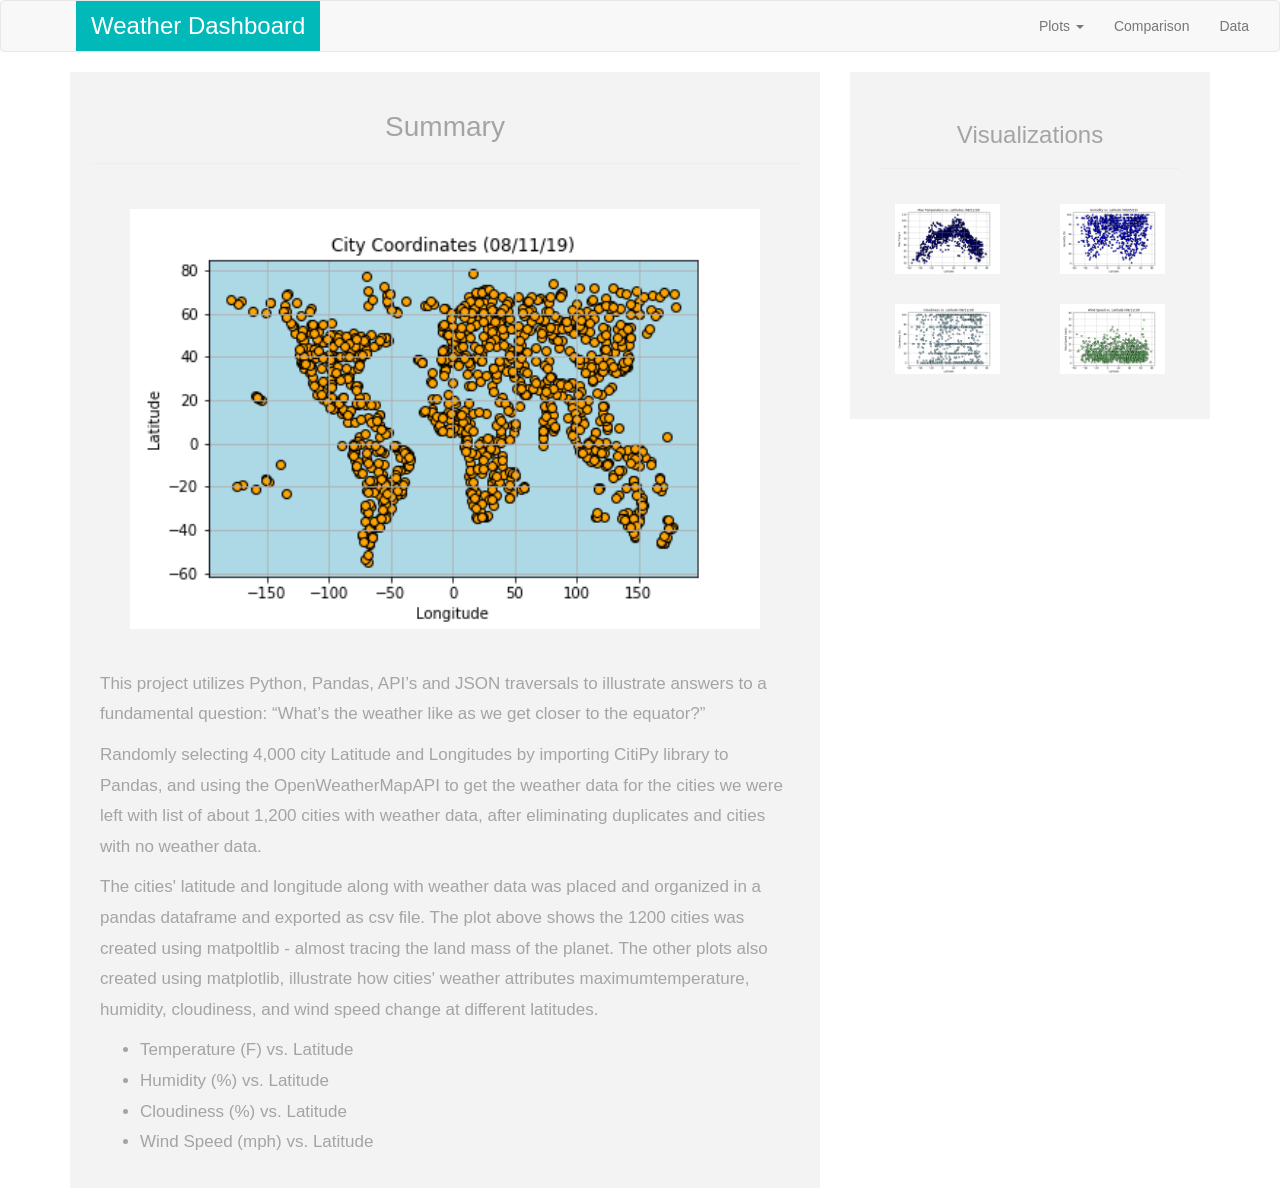
<file: Module-9/index.html>
<!DOCTYPE html>
<html lang="en">

<head>
    <meta charset="UTF-8">
    <meta name="viewport" content="width=device-width, initial-scale=1.0">
    <meta http-equiv="X-UA-Compatible" content="ie=edge"> 
    <title>Latitude Weather Analysis</title>
    <link rel="stylesheet" href="https://maxcdn.bootstrapcdn.com/bootstrap/3.3.7/css/bootstrap.min.css" integrity="sha384-BVYiiSIFeK1dGmJRAkycuHAHRg32OmUcww7on3RYdg4Va+PmSTsz/K68vbdEjh4u"
        crossorigin="anonymous">
    <link rel="stylesheet" href="style.css">
</head>

<body>
    <nav class="navbar navbar-default">
        <div class="container-fluid">
            <div class="navbar-header">
                <button type="button" class="navbar-toggle collapsed" data-toggle="collapse" data-target="#bs-example-navbar-collapse-1"
                    aria-expanded="false">
                    <span class="sr-only">Toggle navigation</span>
                    <span class="icon-bar"></span>
                    <span class="icon-bar"></span>
                    <span class="icon-bar"></span>
                </button>
                <a class="navbar-brand" href="index.html">Weather Dashboard</a>
            </div>

            <div class="collapse navbar-collapse" id="bs-example-navbar-collapse-1">
                <ul class="nav navbar-nav navbar-right">
                    <li class="dropdown">
                        <a href="#" class="dropdown-toggle" data-toggle="dropdown" role="button" aria-haspopup="true" aria-expanded="false">Plots
                            <span class="caret"></span>
                        </a>
                        <ul class="dropdown-menu">
                            <li>
                                <a href="temp.html">Maximum Temperature</a>
                            </li>
                            <li>
                                <a href="humid.html">Humidity</a>
                            </li>
                            <li>
                                <a href="cloud.html">Cloudiness</a>
                            </li>
                            <li>
                                <a href="wind.html">Wind Speed</a>
                            </li>
                        </ul>
                    </li>
                    <li>
                        <a href="comparison.html">Comparison</a>
                    </li>
                    <li>
                        <a href="data.html">Data</a>
                    </li>
                </ul>
            </div>

        </div>
        
    </nav>


    <div class="container">
        <div class="row row-grid">
            <div class="col-md-8">
                <div class="box box-left">
                    <section id="intro">
                        <h1>Summary</h1>
                        <hr>
                        <figure>
                            <a target="_blank" href="CityCoordinates.png">
                                <img id="viz-main" src="CityCoordinates.png" alt="Latitude of cities">
                            </a>
                        </figure>

                        <section id="summary">
                            <p>This project utilizes Python, Pandas, API’s and JSON traversals to illustrate answers to a fundamental question:
                                “What’s the weather like as we get closer to the equator?”
                            </p>

                            <p> Randomly selecting 4,000 city Latitude and Longitudes by importing CitiPy library to Pandas, and using the  
                                OpenWeatherMapAPI to get the weather data for the cities we were left with list of about 1,200 cities with
                                weather data, after eliminating duplicates and cities with no weather data.
                            </p>

                            <p>
                                The cities' latitude and longitude along with weather data was placed and organized in a pandas dataframe 
                                and exported as csv file.  The plot above shows the 1200 cities was created using matpoltlib - almost tracing 
                                the land mass of the planet. The other plots also created using matplotlib, illustrate how cities' weather 
                                attributes maximumtemperature, humidity, cloudiness, and wind speed change at different latitudes.
                                
                            </p>

                            <ul>
                                <li>Temperature (F) vs. Latitude</li>
                                <li>Humidity (%) vs. Latitude</li>
                                <li>Cloudiness (%) vs. Latitude</li>
                                <li>Wind Speed (mph) vs. Latitude</li>

                            </ul>

                        </section>

                    </section>
                </div>
            </div>


            <div class="col-md-4">
                <div class="box box-right">
                    <h2>Visualizations</h2>
                    <hr>


                    <div class="row">
                        <div class="col-xs-6 col-sm-3 col-md-6">
                            <figure>
                                <a href="temp.html">
                                    <img id="landing-viz" src="Fig1.png" alt="Latitude vs. Temperature">
                                </a>
                            </figure>
                        </div>

                        <div class="col-xs-6 col-sm-3 col-md-6">
                            <figure>
                                <a href="humid.html">
                                    <img id="landing-viz" src="Fig2.png" alt="Latitude vs. Humidity">
                                </a>
                            </figure>
                        </div>

                        <div class="col-xs-6 col-sm-3 col-md-6">
                            <figure>
                                <a href="cloud.html">
                                    <img id="landing-viz" src="Fig3.png" alt="Latitude vs. Cloudiness">
                                </a>
                            </figure>
                        </div>

                        <div class="col-xs-6 col-sm-3 col-md-6">
                            <figure>
                                <a href="wind.html">
                                    <img id="landing-viz" src="Fig4.png" alt="Latitude vs. Wind Speed">
                                </a>
                            </figure>
                        </div>

                    </div>
                </div>
            </div>

        </div>
    </div>



    <script src="https://code.jquery.com/jquery-3.2.1.js" integrity="sha256-DZAnKJ/6XZ9si04Hgrsxu/8s717jcIzLy3oi35EouyE=" crossorigin="anonymous"></script>

    <script src="https://maxcdn.bootstrapcdn.com/bootstrap/3.3.7/js/bootstrap.min.js" integrity="sha384-Tc5IQib027qvyjSMfHjOMaLkfuWVxZxUPnCJA7l2mCWNIpG9mGCD8wGNIcPD7Txa"
        crossorigin="anonymous">
        </script>

</body>

</html>
</file>
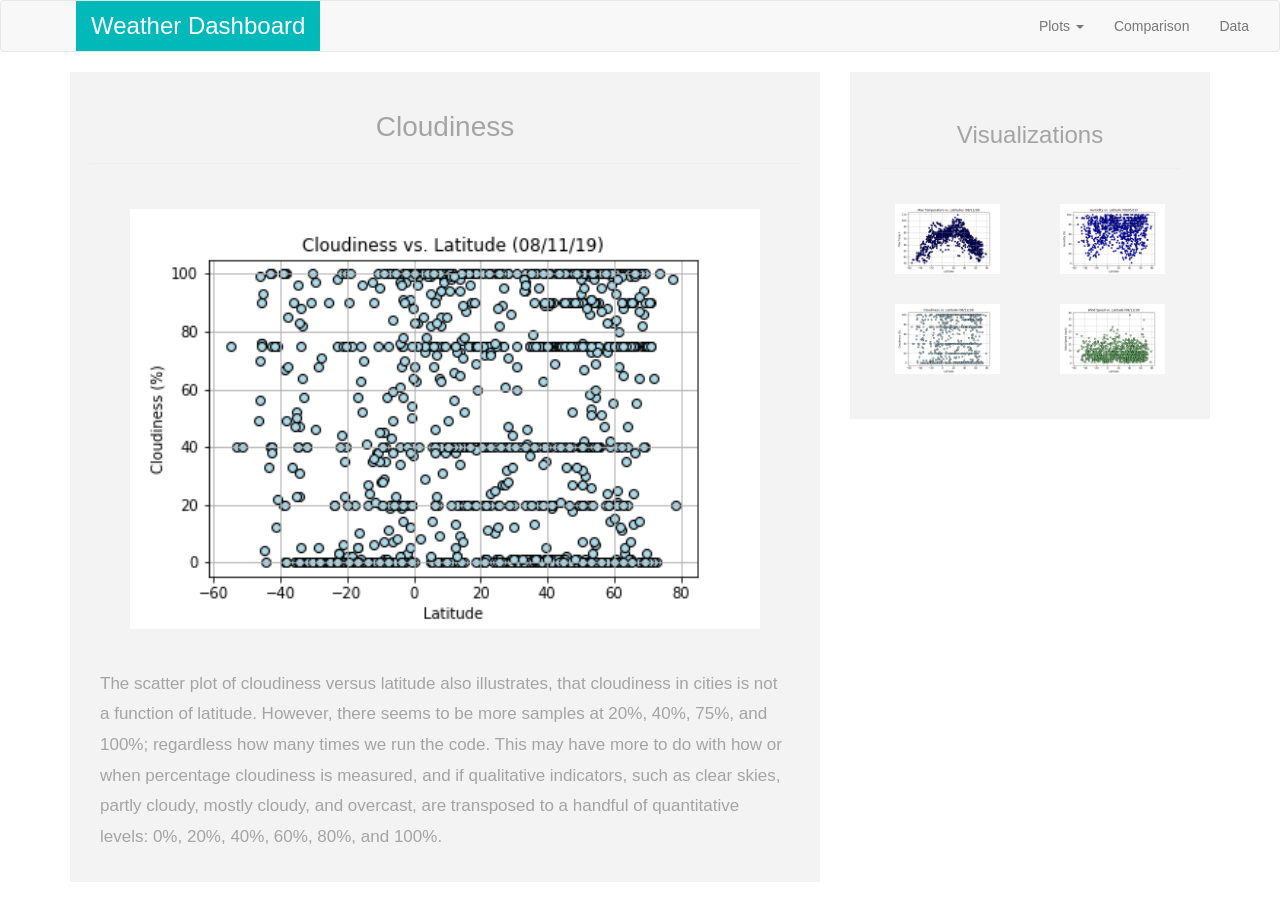
<file: Module-9/cloud.html>
<!DOCTYPE html>
<html lang="en">

<head>
  <meta charset="UTF-8">
  <meta name="viewport" content="width=device-width, initial-scale=1.0">
  <meta http-equiv="X-UA-Compatible" content="ie=edge"> 
  <title>Cloudiness</title>
  <link rel="stylesheet" href="https://maxcdn.bootstrapcdn.com/bootstrap/3.3.7/css/bootstrap.min.css" integrity="sha384-BVYiiSIFeK1dGmJRAkycuHAHRg32OmUcww7on3RYdg4Va+PmSTsz/K68vbdEjh4u" crossorigin="anonymous">
  <link rel="stylesheet" href="style.css">
</head>

<body>
   <nav class="navbar navbar-default">
            <div class="container-fluid">
              <div class="navbar-header">
                <button type="button" class="navbar-toggle collapsed" data-toggle="collapse" data-target="#bs-example-navbar-collapse-1" aria-expanded="false">
                  <span class="sr-only">Toggle navigation</span>
                  <span class="icon-bar"></span>
                  <span class="icon-bar"></span>
                  <span class="icon-bar"></span>
                </button>
                <a class="navbar-brand" href="index.html">Weather Dashboard</a>
              </div>
              <div class="collapse navbar-collapse" id="bs-example-navbar-collapse-1">
                    <ul class="nav navbar-nav navbar-right">
                        <li class="dropdown">
                            <a href="#" class="dropdown-toggle" data-toggle="dropdown" role="button" aria-haspopup="true" aria-expanded="false">Plots
                                <span class="caret"></span>
                            </a>
                            <ul class="dropdown-menu">
                                <li>
                                    <a href="temp.html">Maximum Temperature</a>
                                </li>
                                <li>
                                    <a href="humid.html">Humidity</a>
                                </li>
                                <li>
                                    <a href="cloud.html">Cloudiness</a>
                                </li>
                                <li>
                                    <a href="wind.html">Wind Speed</a>
                                </li>
                            </ul>
                        </li>
                        <li>
                            <a href="comparison.html">Comparison</a>
                        </li>
                        <li>
                            <a href="data.html">Data</a>
                        </li>
                    </ul>
                </div>
    
            </div>
            <!--<div class="container">
                <div class="col-md-12">
                    <div class="sigline">
                        <p>
                            Jam Paydavousi |   Unversity of California at Irvine :  Data Analytics & Visualization   |
                        </p>
                    </div>
                </div>
            </div>-->
        </nav>

          <div class="container">
                <div class="row row-grid">
                    
                    <div class="col-md-8">
                        <div class="box box-left">
                        <section id="intro">
                            <h1>Cloudiness</h1>
                            <hr>
                            <figure>
                                        <a target="_blank" href="Fig3.png">
                                            <img id="viz-main" src="Fig3.png" alt="Latitude vs. Cloudiness">
                                        </a>
                            </figure>
                            
                            <section id="summary">
                            <p>The scatter plot of cloudiness versus latitude also illustrates, that cloudiness in cities is not a function of
                                latitude. However, there seems to be more samples at 20%, 40%, 75%, and 100%; regardless how many
                                times we run the code. This may have more to do with how or when percentage cloudiness is
                                measured, and if qualitative indicators, such as clear skies, partly cloudy, mostly cloudy, and overcast,
                                are transposed to a handful of quantitative levels: 0%, 20%, 40%, 60%, 80%, and 100%.
                            </p>
                            </section>
        
                        </section>
                        </div>
                    </div>
                
                   
                    <div class="col-md-4">
                        <div class="box box-right">
                        <h2>Visualizations</h2>
                        <hr>
        
                   
                      <div class="row">
                            <div class="col-xs-6 col-sm-3 col-md-6">
                                  <figure>
                                      <a href="temp.html">
                                          <img id="landing-viz" src="Fig1.png" alt="Latitude vs. Temperature">
                                      </a>
                                  </figure>
                              </div>
                          
                        <div class="col-xs-6 col-sm-3 col-md-6">
                                <figure>
                                    <a href="humid.html">
                                        <img id="landing-viz" src="Fig2.png" alt="Latitude vs. Humidity">
                                    </a>
                                </figure>
                            </div>
      
                        <div class="col-xs-6 col-sm-3 col-md-6">
                                <figure>
                                    <a href="cloud.html">
                                        <img id="landing-viz" src="Fig3.png" alt="Latitude vs. Cloudiness">
                                    </a>
                                </figure>
                            </div>
      
                        <div class="col-xs-6 col-sm-3 col-md-6">
                                <figure>
                                    <a href="wind.html">
                                        <img id="landing-viz" src="Fig4.png" alt="Latitude vs. Wind Speed">
                                    </a>
                                </figure>
                            </div>
        
                            </div>
                        </div>
                      </div>
                          
                    </div>
                </div>
        

    <script
    src="https://code.jquery.com/jquery-3.2.1.js"
    integrity="sha256-DZAnKJ/6XZ9si04Hgrsxu/8s717jcIzLy3oi35EouyE="
    crossorigin="anonymous"></script>

    <script src="https://maxcdn.bootstrapcdn.com/bootstrap/3.3.7/js/bootstrap.min.js" integrity="sha384-Tc5IQib027qvyjSMfHjOMaLkfuWVxZxUPnCJA7l2mCWNIpG9mGCD8wGNIcPD7Txa" crossorigin="anonymous">
    </script>      
    </body>
    </html>
</file>
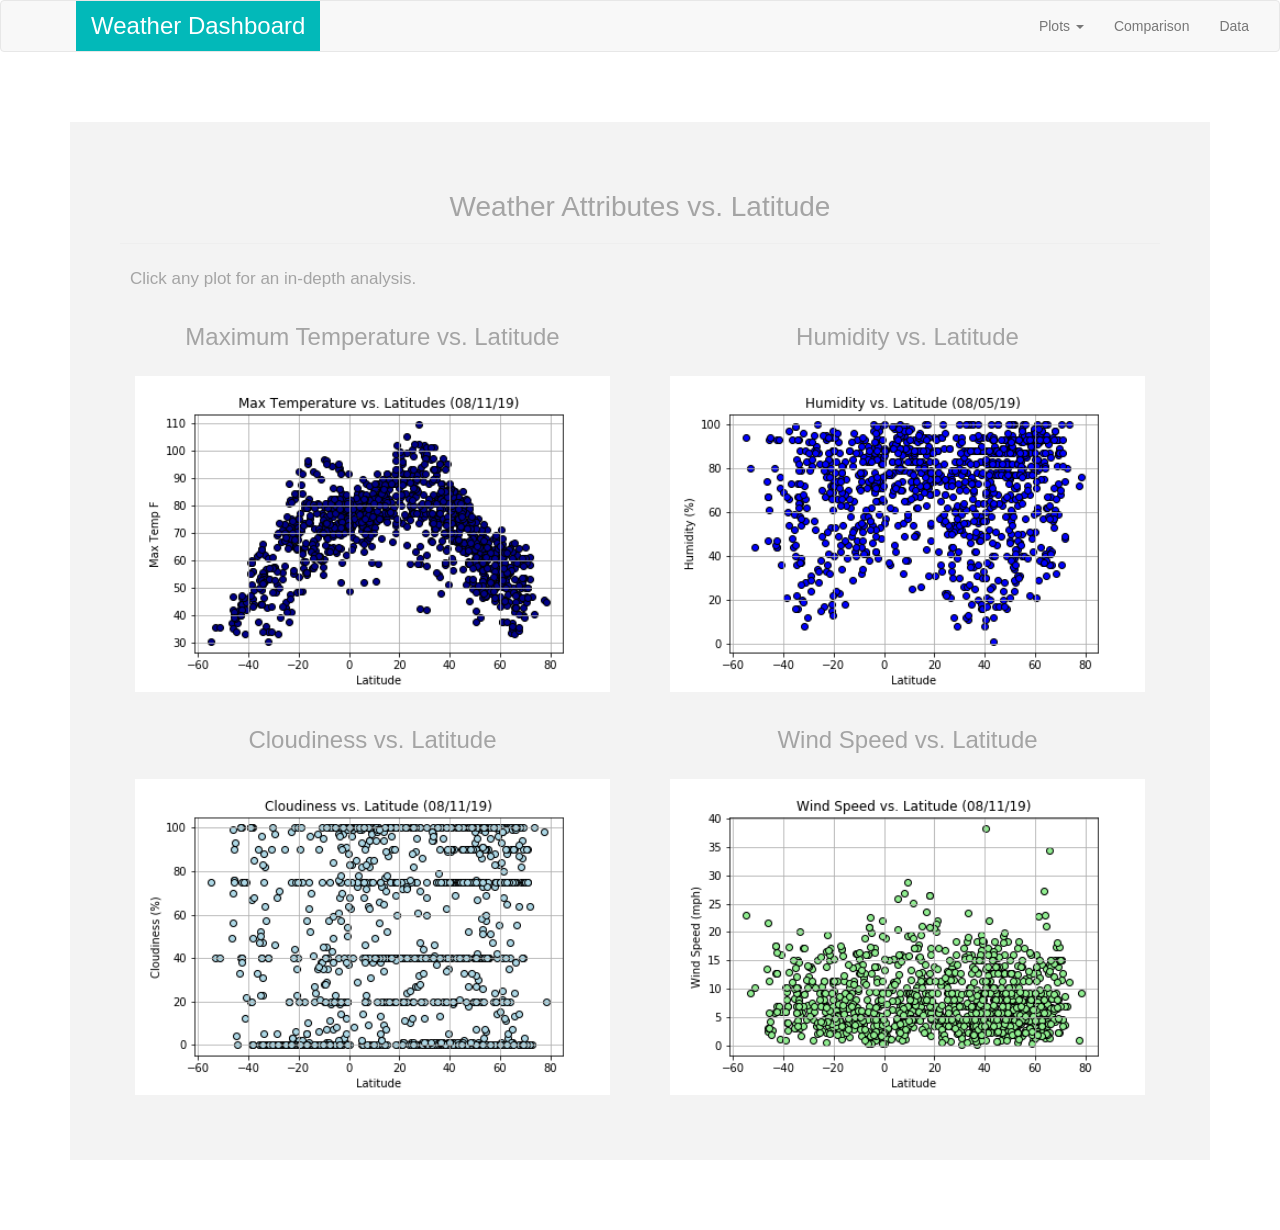
<file: Module-9/comparison.html>
<!DOCTYPE html>
<html lang="en">

<head>
  <meta charset="UTF-8">
  <meta name="viewport" content="width=device-width, initial-scale=1.0">
  <meta http-equiv="X-UA-Compatible" content="ie=edge"> 
  <title>Comparison</title>
  <link rel="stylesheet" href="https://maxcdn.bootstrapcdn.com/bootstrap/3.3.7/css/bootstrap.min.css" integrity="sha384-BVYiiSIFeK1dGmJRAkycuHAHRg32OmUcww7on3RYdg4Va+PmSTsz/K68vbdEjh4u" crossorigin="anonymous">
  <link rel="stylesheet" href="style.css">
</head>

<body>
   <nav class="navbar navbar-default">
            <div class="container-fluid">
              
              <div class="navbar-header">
                <button type="button" class="navbar-toggle collapsed" data-toggle="collapse" data-target="#bs-example-navbar-collapse-1" aria-expanded="false">
                  <span class="sr-only">Toggle navigation</span>
                  <span class="icon-bar"></span>
                  <span class="icon-bar"></span>
                  <span class="icon-bar"></span>
                </button>
                <a class="navbar-brand" href="index.html">Weather Dashboard</a>
              </div>
              <div class="collapse navbar-collapse" id="bs-example-navbar-collapse-1">
                    <ul class="nav navbar-nav navbar-right">
                        <li class="dropdown">
                            <a href="#" class="dropdown-toggle" data-toggle="dropdown" role="button" aria-haspopup="true" aria-expanded="false">Plots
                                <span class="caret"></span>
                            </a>
                            <ul class="dropdown-menu">
                                <li>
                                    <a href="temp.html">Maximum Temperature</a>
                                </li>
                                <li>
                                    <a href="humid.html">Humidity</a>
                                </li>
                                <li>
                                    <a href="cloud.html">Cloudiness</a>
                                </li>
                                <li>
                                    <a href="wind.html">Wind Speed</a>
                                </li>
                            </ul>
                        </li>
                        <li>
                            <a href="comparison.html">Comparison</a>
                        </li>
                        <li>
                            <a href="data.html">Data</a>
                        </li>
                    </ul>
                </div>
    
            </div>
            
        </nav>

        <div class="box box-single">
                <section id="intro">
                        <h1>Weather Attributes vs. Latitude</h1>
                        <hr>

                        <section id="summary">
                                <p>Click any plot for an in-depth analysis.</p>
                        </section>
                </section>

                <div class="row">
                        <div class="col-xs-12 col-md-6">
                              <h3>Maximum Temperature vs. Latitude</h3>
                            <figure>
                                  <a href="temp.html">
                                      <img id="landing-viz" src="Fig1.png" alt="Latitude vs. Temperature"></a>
                              </figure>
                          </div>
                      
                    <div class="col-xs-12 col-md-6">
                            <h3>Humidity vs. Latitude</h3>
                            <figure>
                                <a href="humid.html">
                                    <img id="landing-viz" src="Fig2.png" alt="Latitude vs. Humidity"></a>
                            </figure>
                        </div>
  
                    <div class="col-xs-12 col-md-6">
                        <h3>Cloudiness vs. Latitude</h3>
                        <figure>
                            <a href="cloud.html">
                                <img id="landing-viz" src="Fig3.png" alt="Latitude vs. Cloudiness"></a>
                        </figure>
                    </div>
  
                    <div class="col-xs-12 col-md-6">
                        <h3>Wind Speed vs. Latitude</h3>
                        <figure>
                                <a href="wind.html">
                                    <img id="landing-viz" src="Fig4.png" alt="Latitude vs. Wind Speed"></a>
                        </figure>
                    </div>

          </div>
        

    <script src="https://code.jquery.com/jquery-3.2.1.js"integrity="sha256-DZAnKJ/6XZ9si04Hgrsxu/8s717jcIzLy3oi35EouyE=" crossorigin="anonymous"></script>

    <script src="https://maxcdn.bootstrapcdn.com/bootstrap/3.3.7/js/bootstrap.min.js" integrity="sha384-Tc5IQib027qvyjSMfHjOMaLkfuWVxZxUPnCJA7l2mCWNIpG9mGCD8wGNIcPD7Txa" crossorigin="anonymous">
    </script>      
    </body>
    </html>
</file>
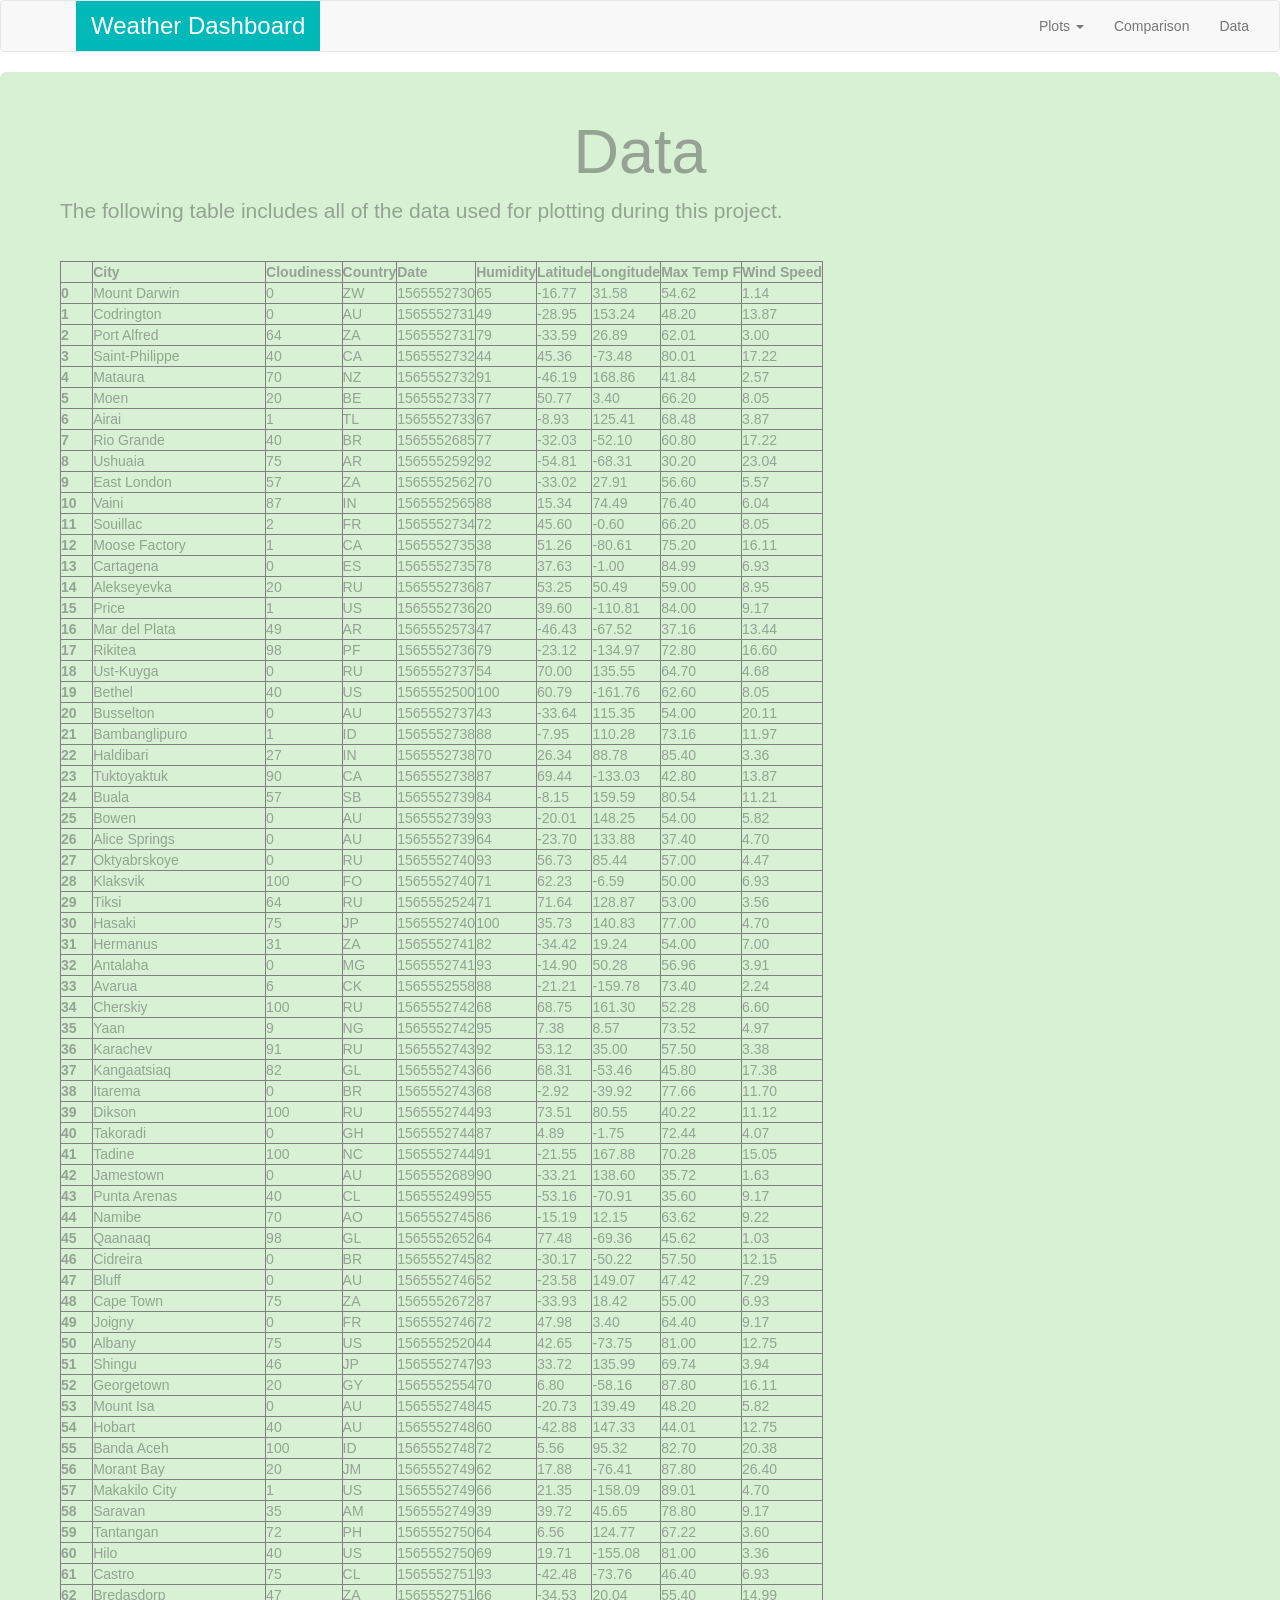
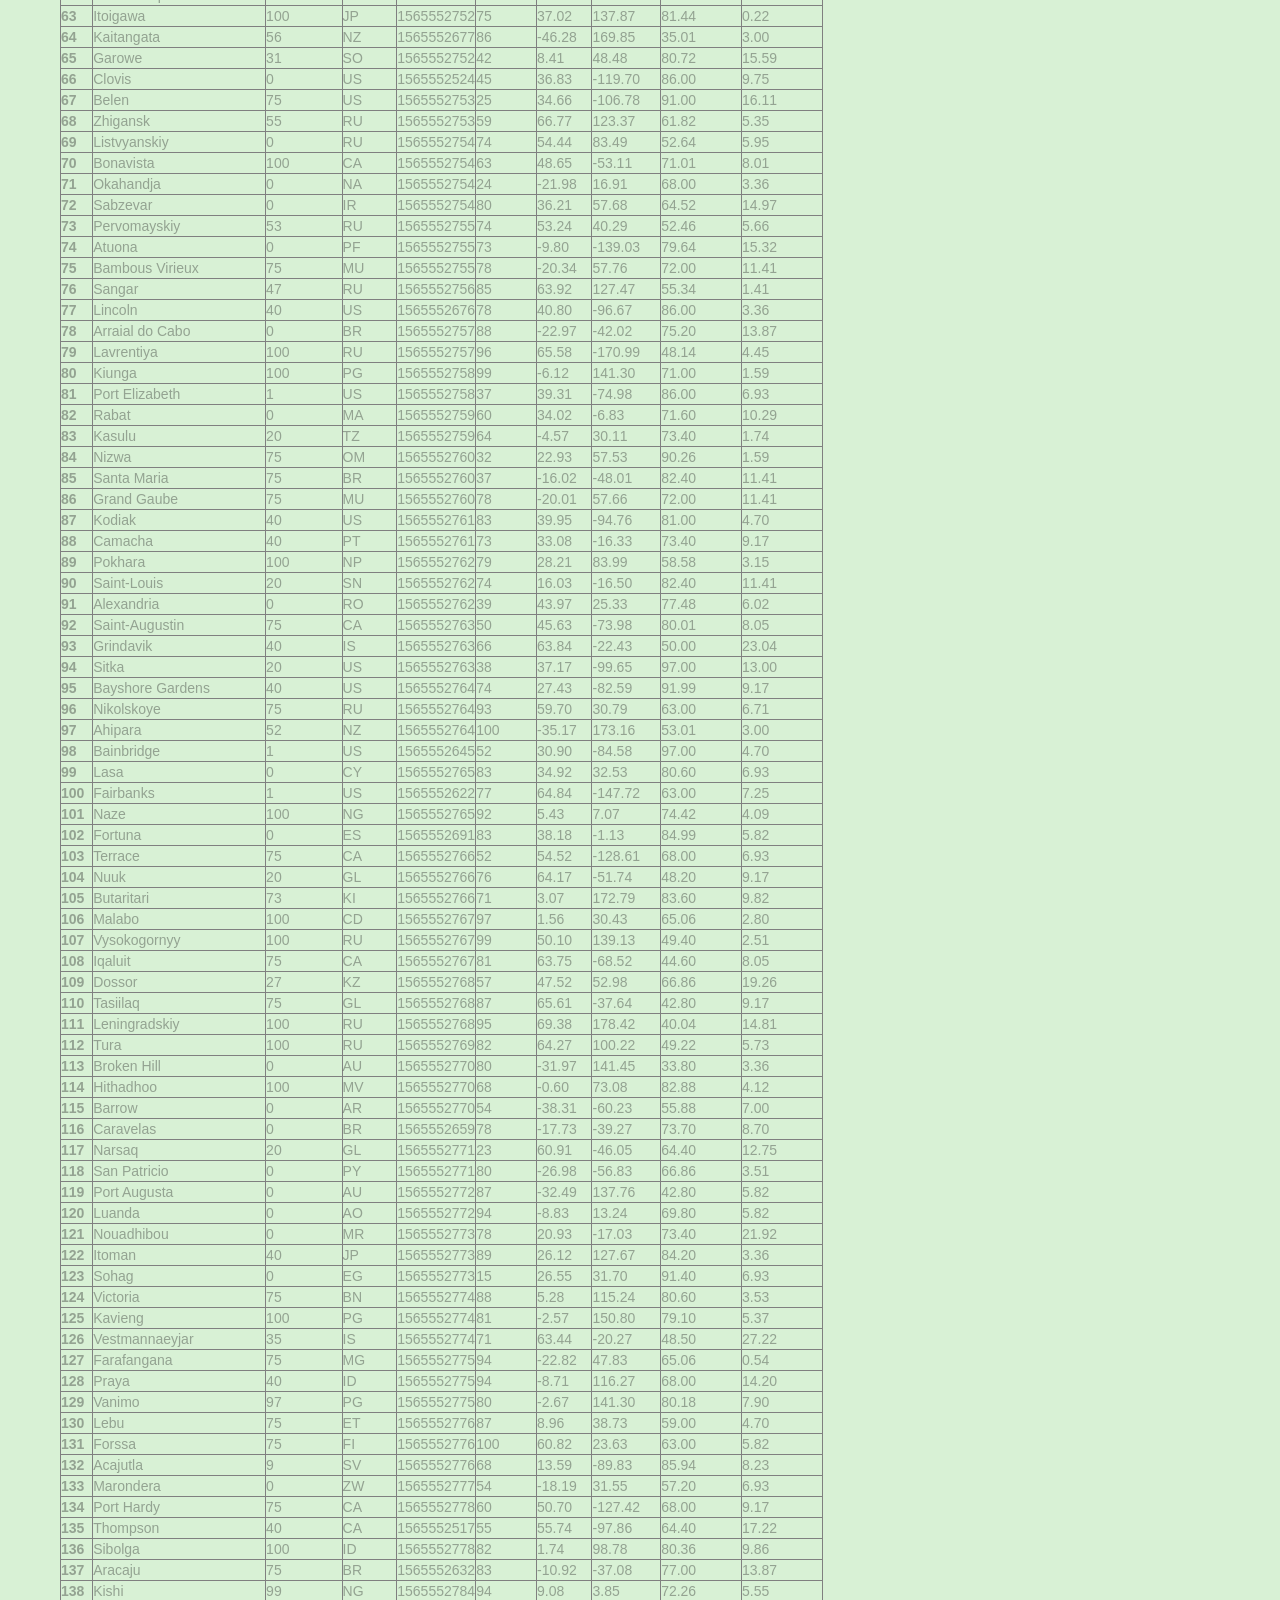
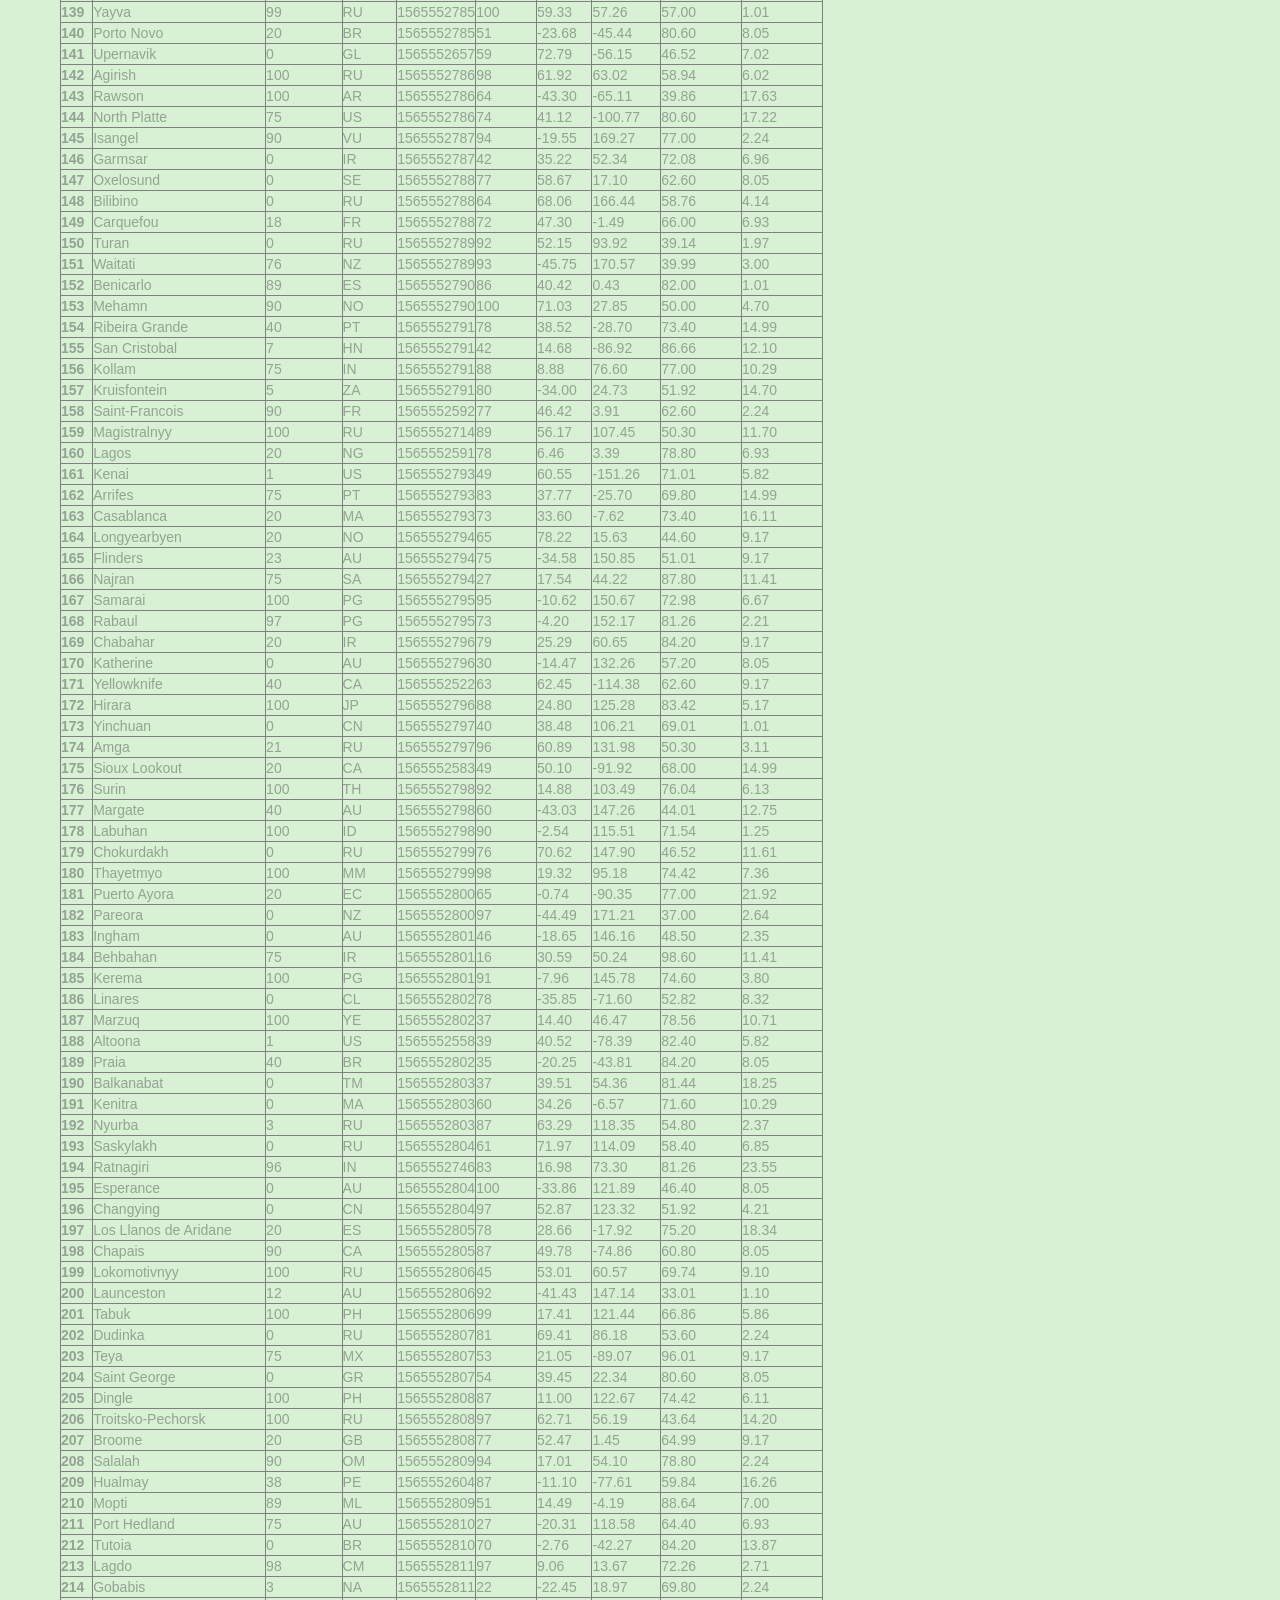
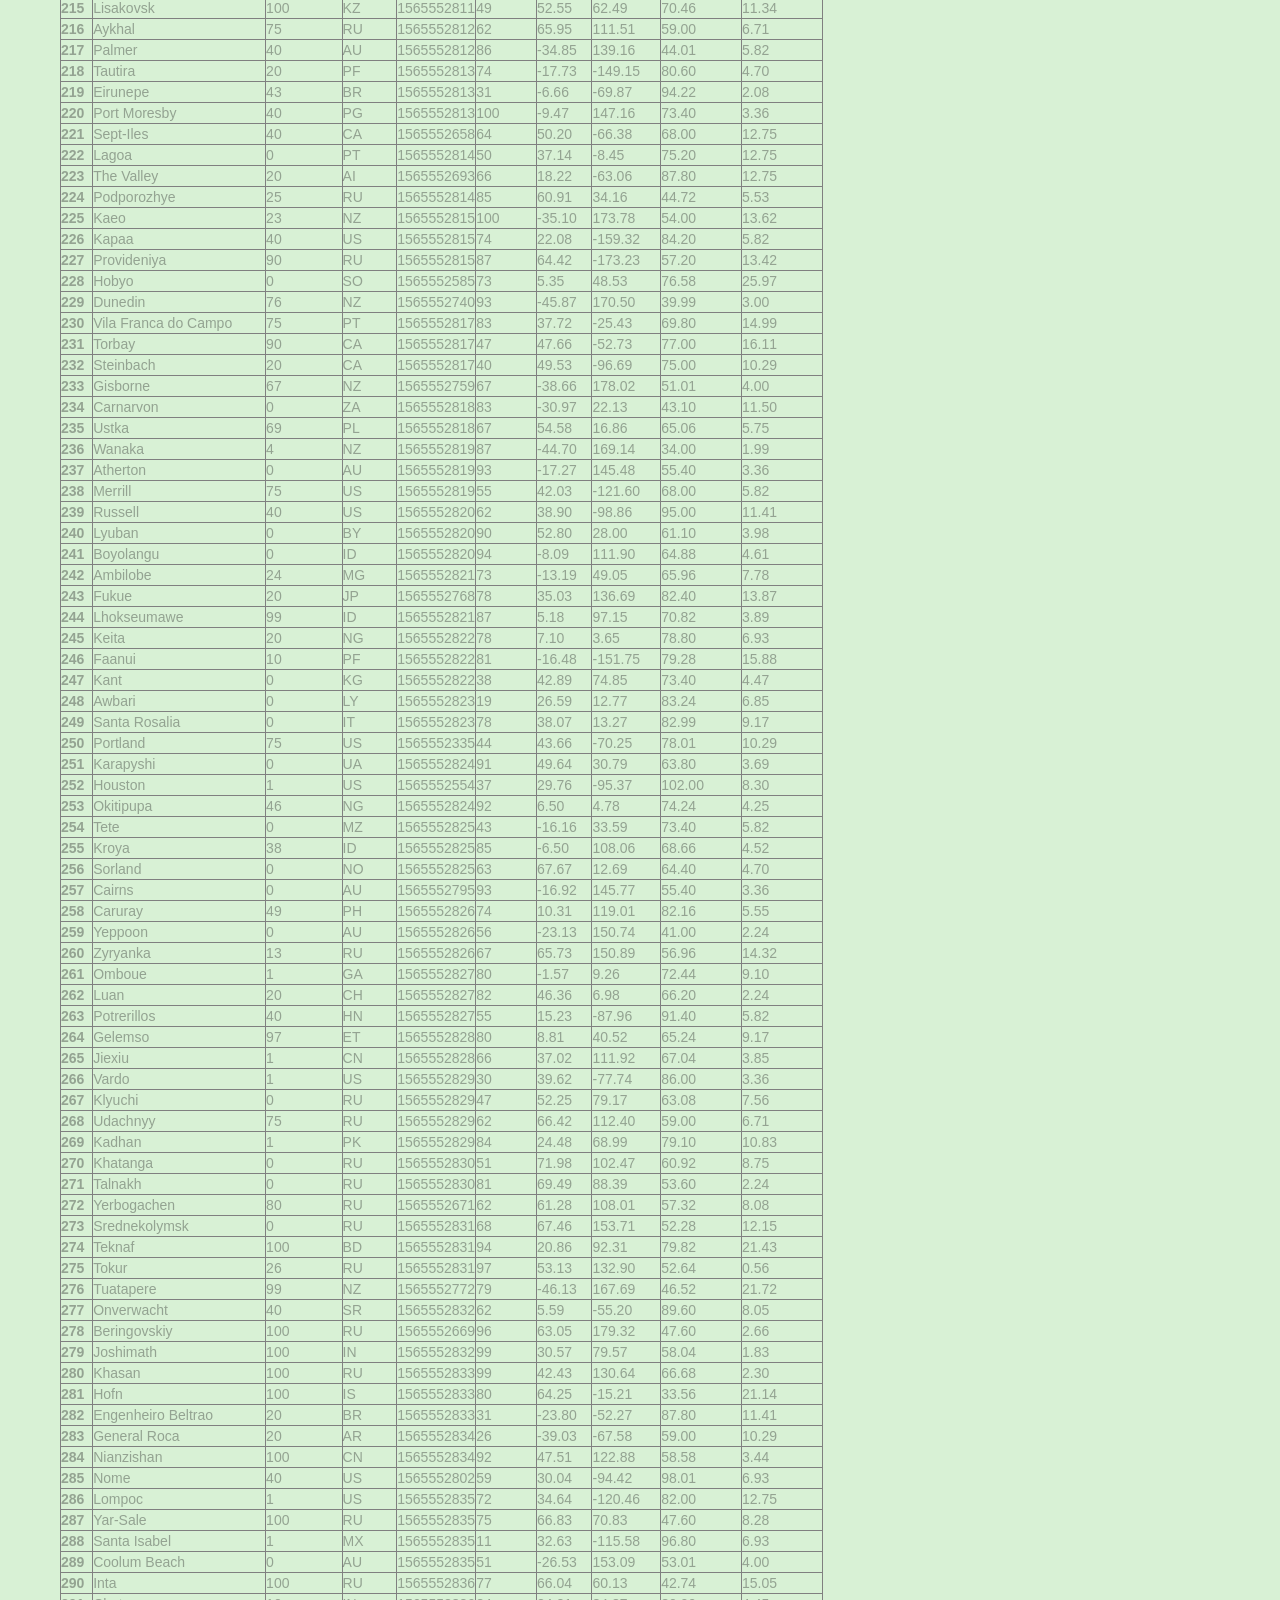
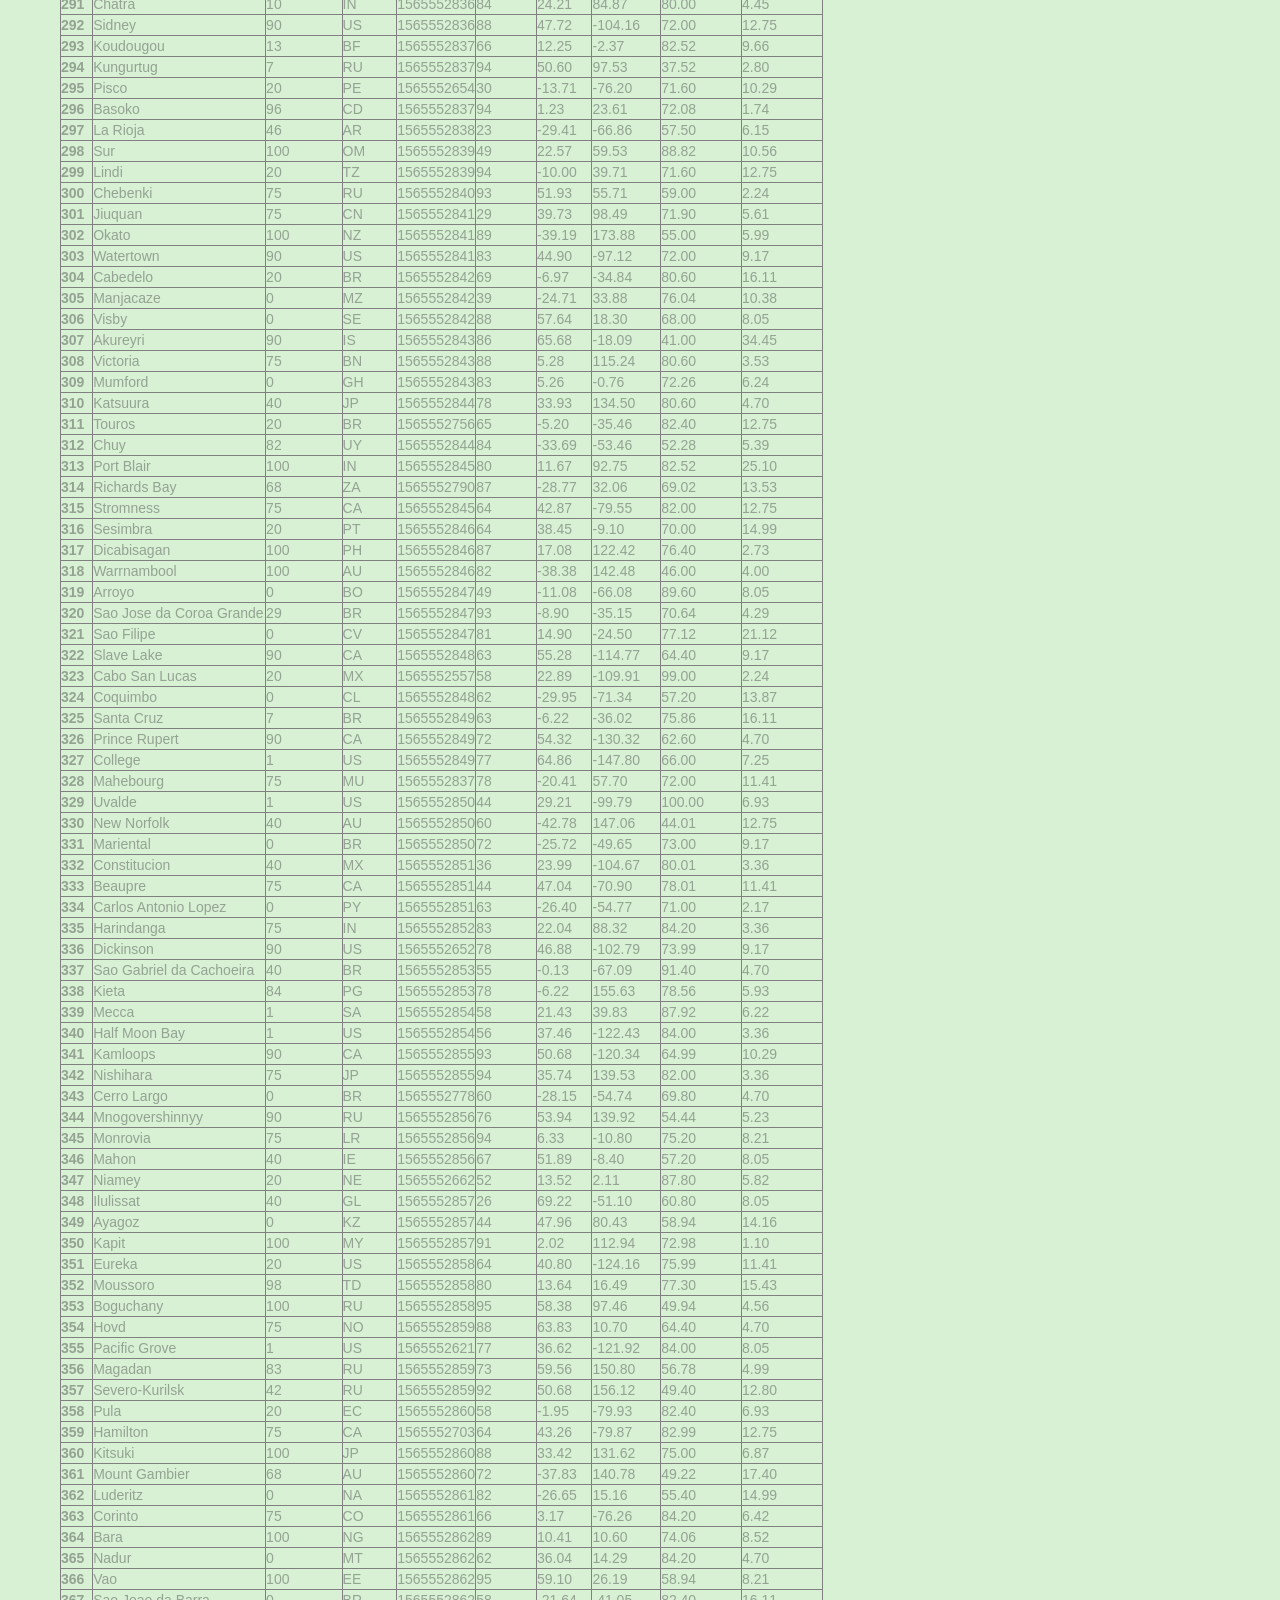
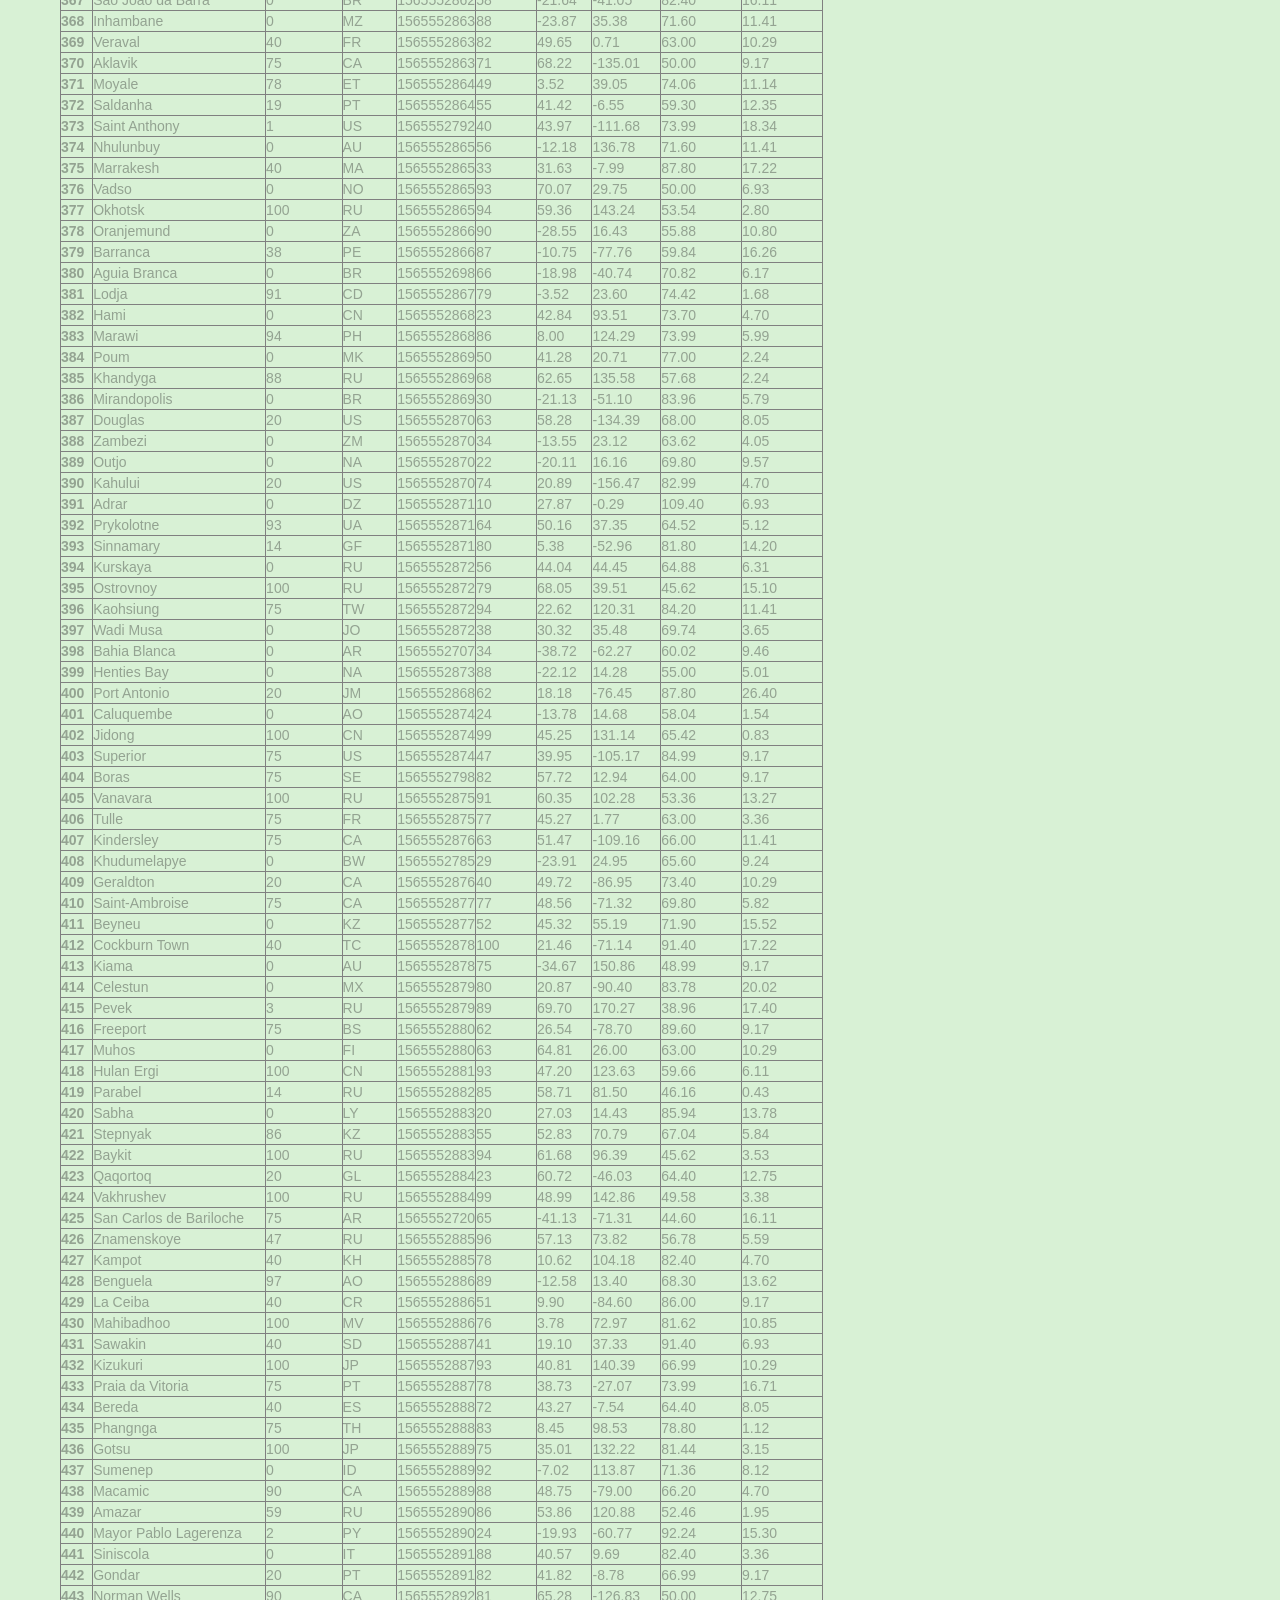
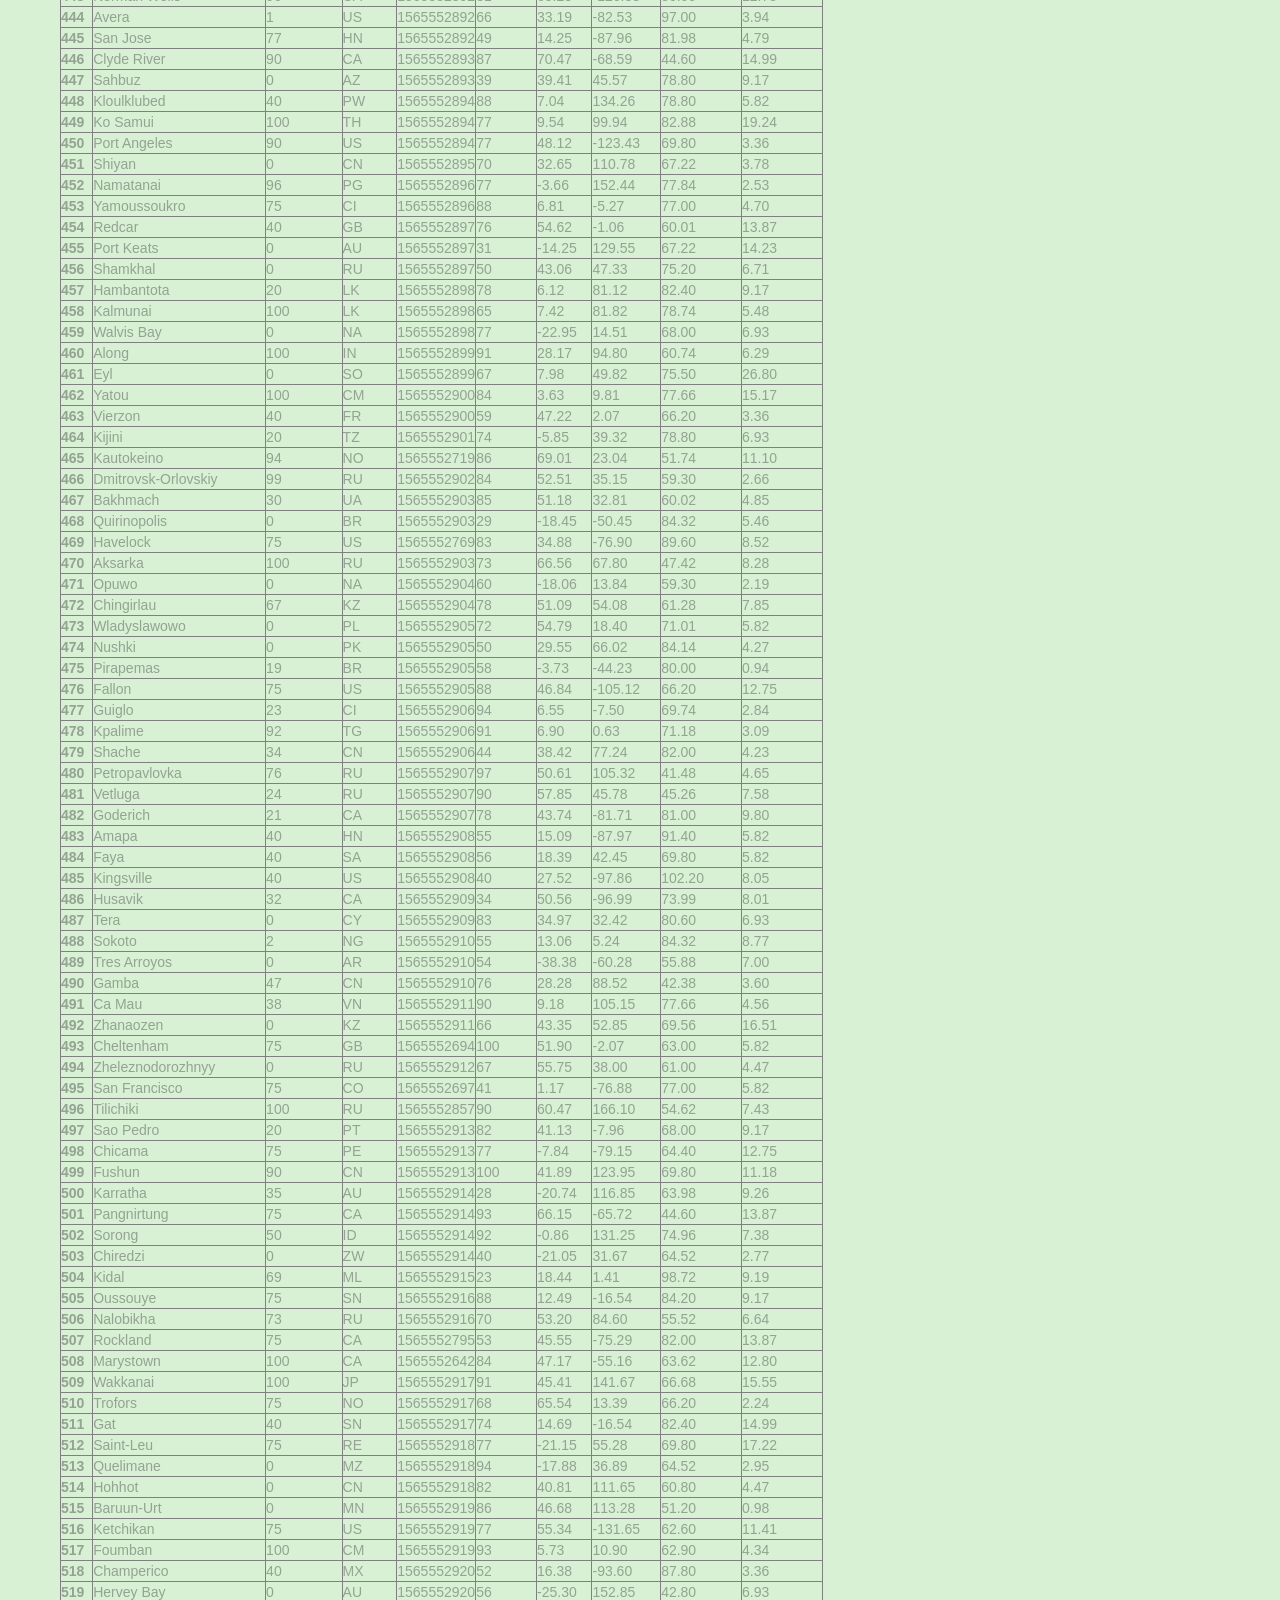
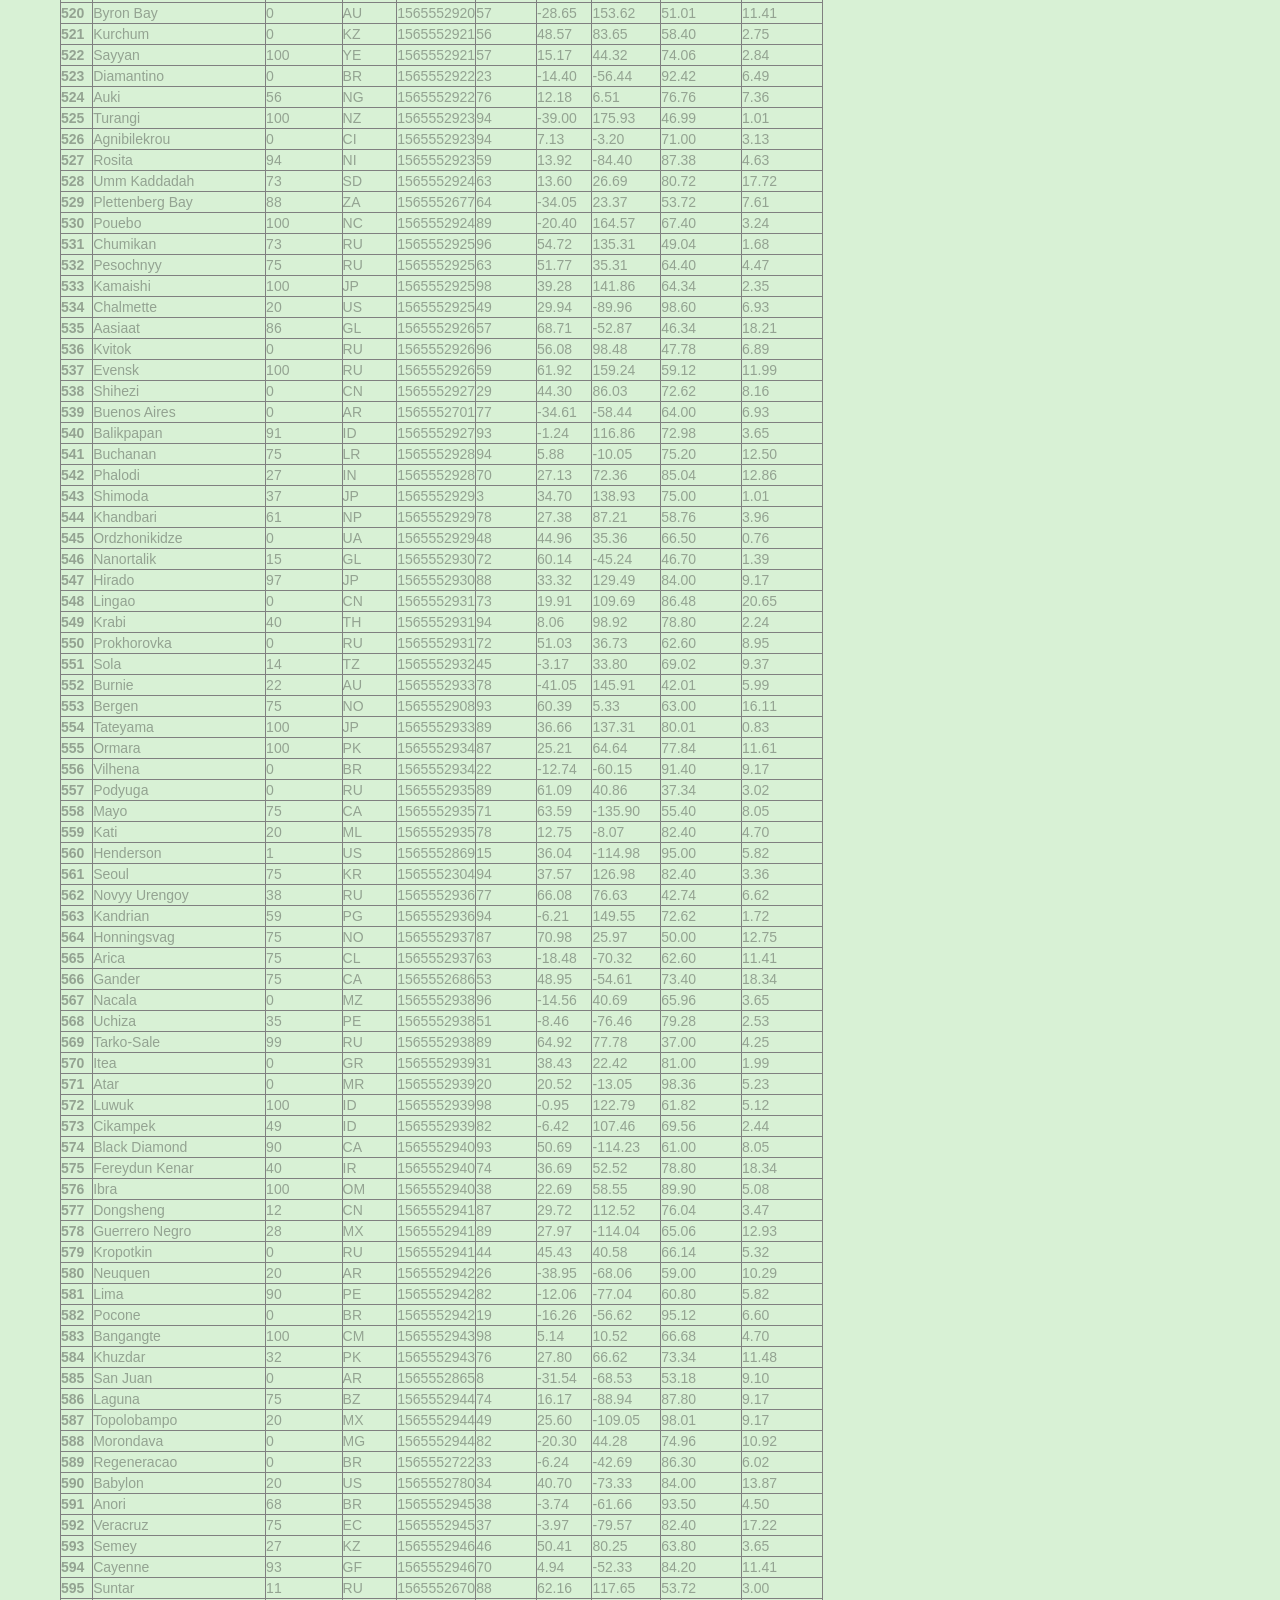
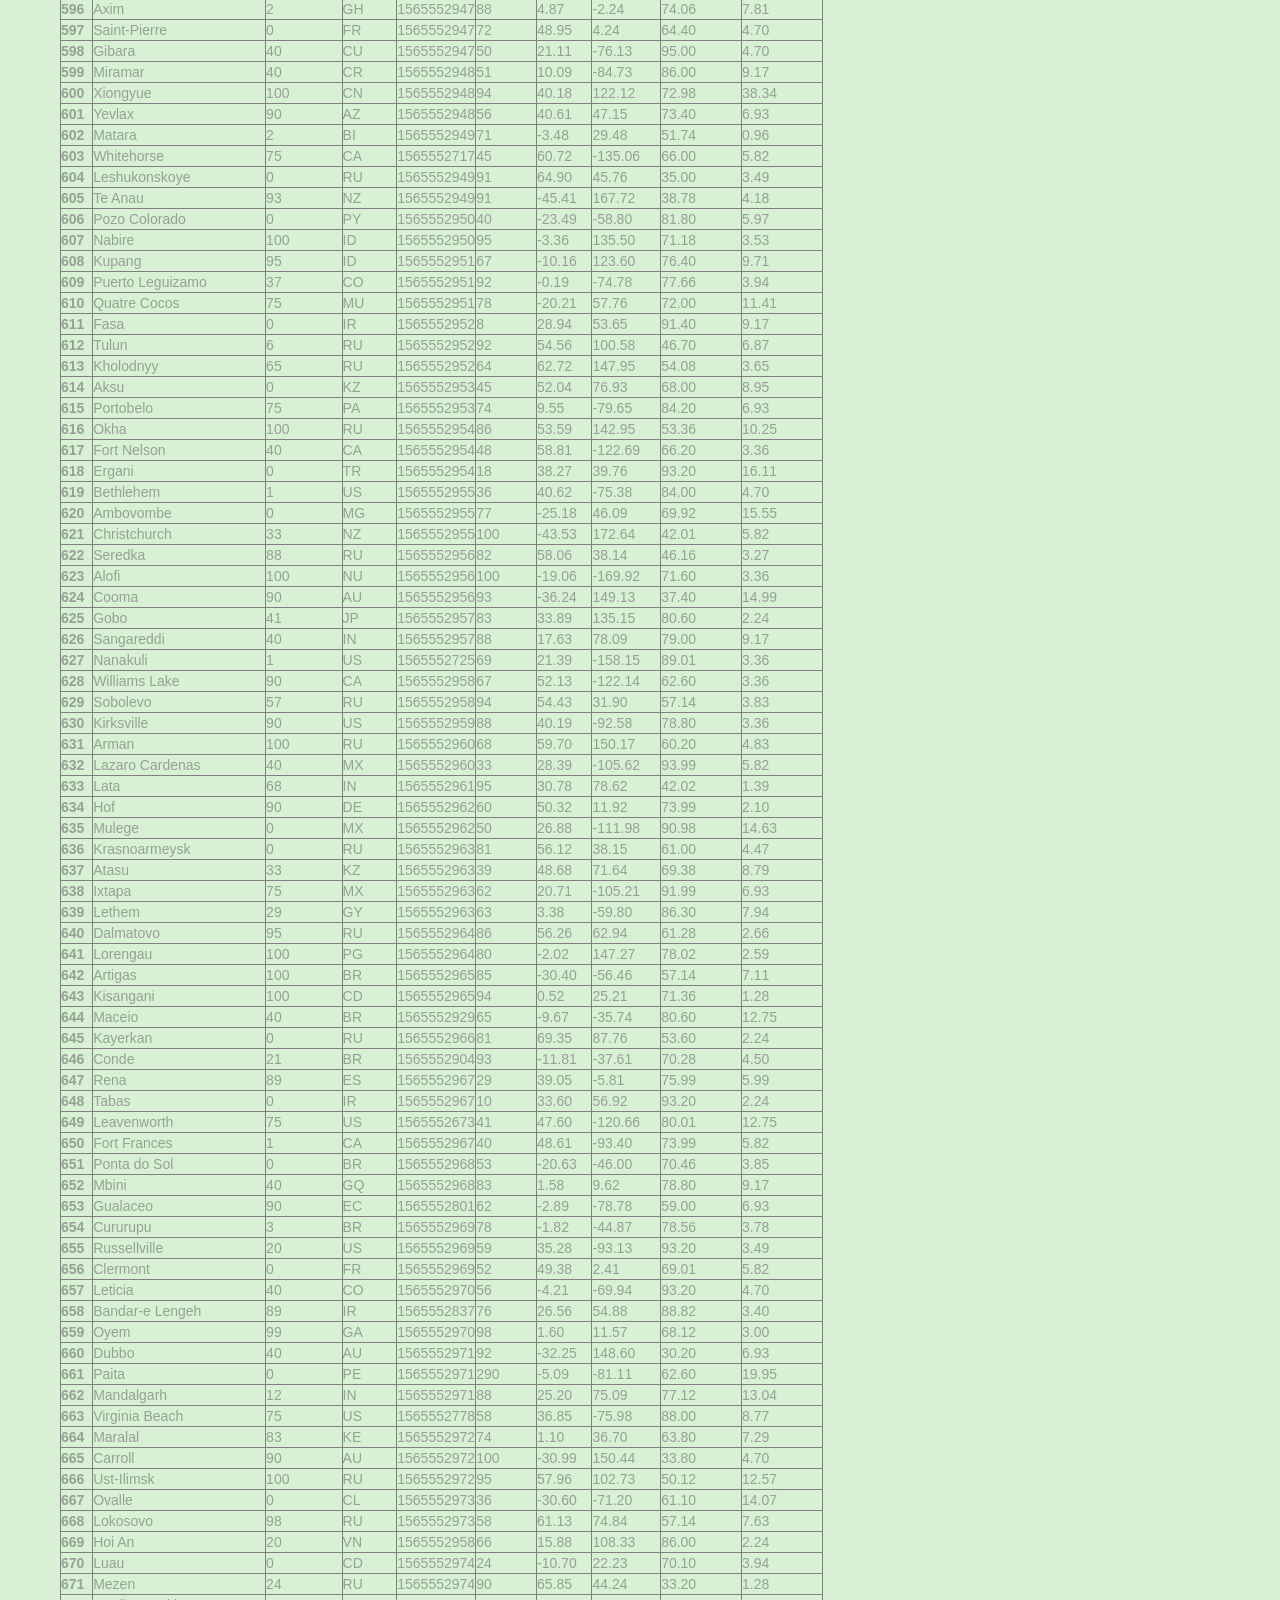
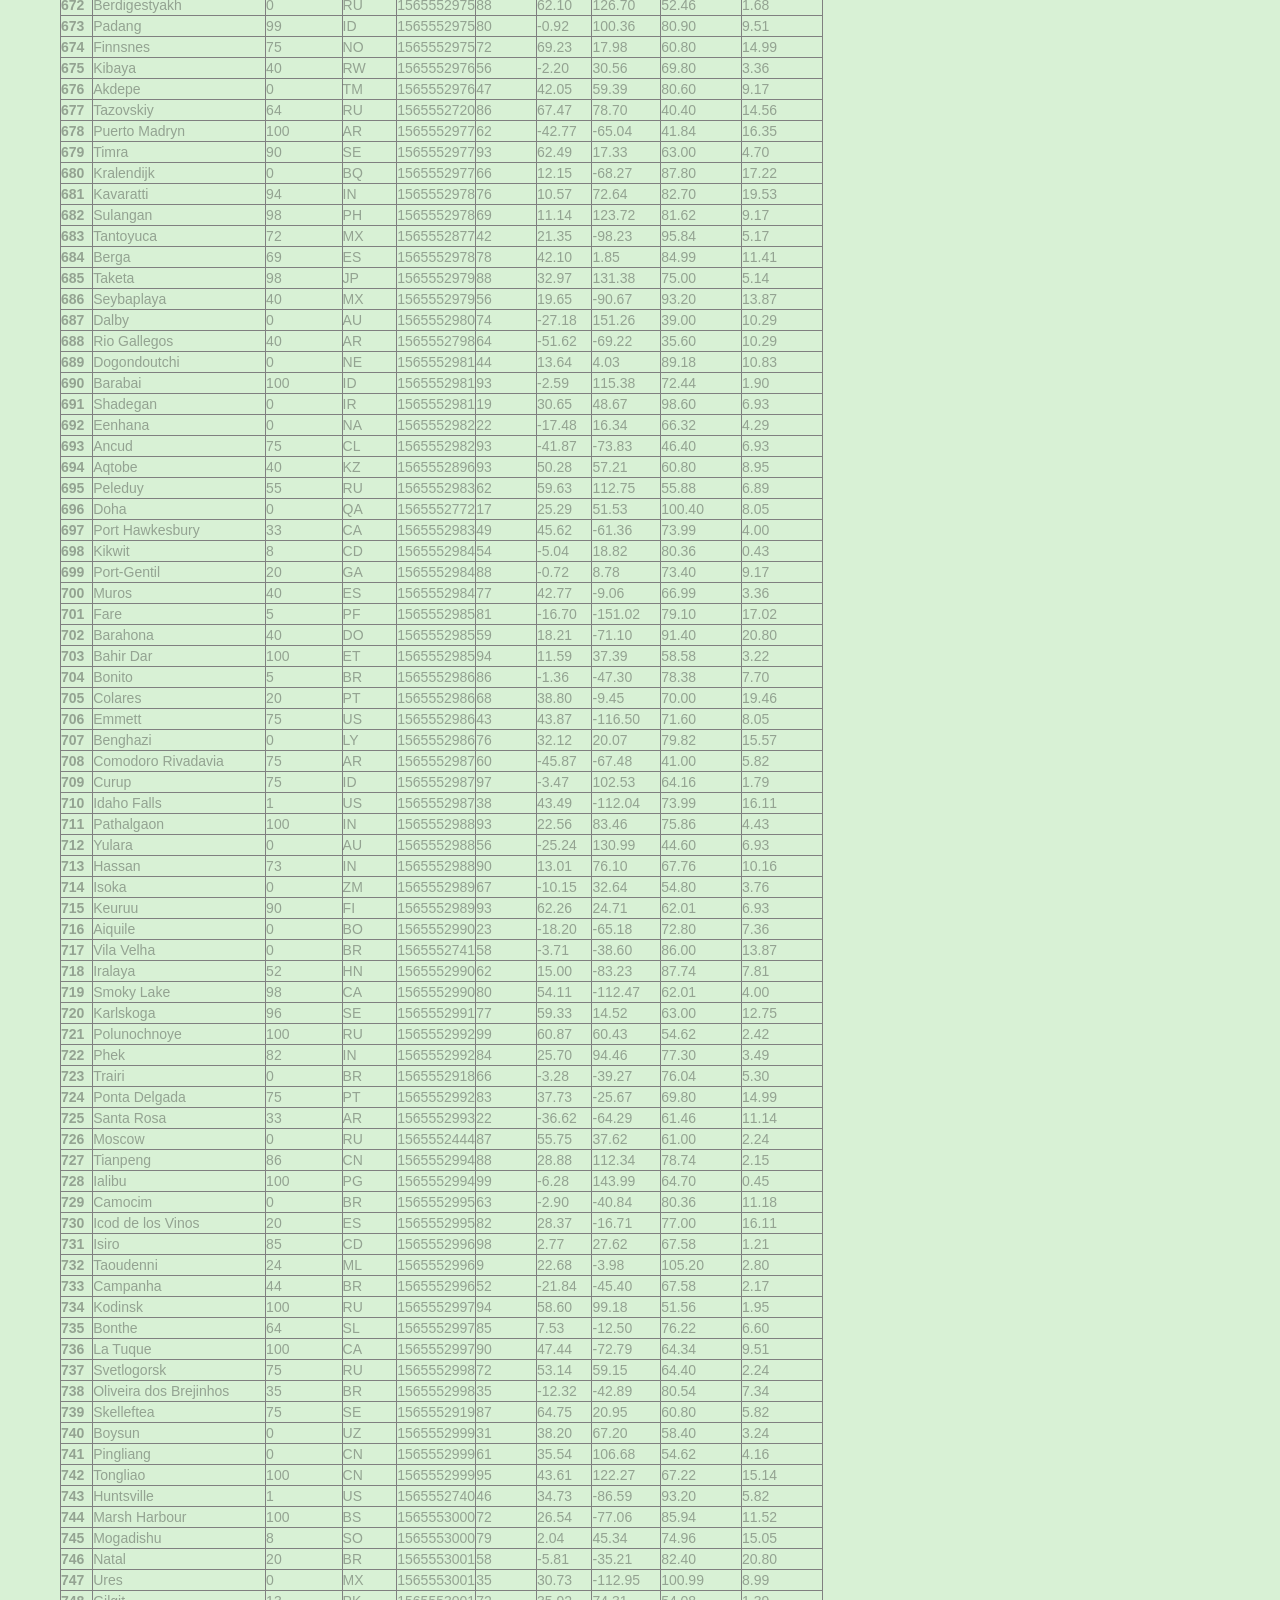
<file: Module-9/data.html>
<!DOCTYPE html>
<html lang="en">

<head>
    <meta charset="UTF-8">
    <meta name="viewport" content="width=device-width, initial-scale=1.0">
    <meta http-equiv="X-UA-Compatible" content="ie=edge"> 
    <title>Data</title>
    <link rel="stylesheet" href="https://maxcdn.bootstrapcdn.com/bootstrap/3.3.7/css/bootstrap.min.css" integrity="sha384-BVYiiSIFeK1dGmJRAkycuHAHRg32OmUcww7on3RYdg4Va+PmSTsz/K68vbdEjh4u"
        crossorigin="anonymous">
    <link rel="stylesheet" href="style.css">
</head>

<body>
    <nav class="navbar navbar-default">
        <div class="container-fluid">
            
            <div class="navbar-header">
                <button type="button" class="navbar-toggle collapsed" data-toggle="collapse" data-target="#bs-example-navbar-collapse-1"
                    aria-expanded="false">
                    <span class="sr-only">Toggle navigation</span>
                    <span class="icon-bar"></span>
                    <span class="icon-bar"></span>
                    <span class="icon-bar"></span>
                </button>
                <a class="navbar-brand" href="index.html">Weather Dashboard</a>
            </div>
            <div class="collapse navbar-collapse" id="bs-example-navbar-collapse-1">
                <ul class="nav navbar-nav navbar-right">
                    <li class="dropdown">
                        <a href="#" class="dropdown-toggle" data-toggle="dropdown" role="button" aria-haspopup="true" aria-expanded="false">Plots
                            <span class="caret"></span>
                        </a>
                        <ul class="dropdown-menu">
                            <li>
                                <a href="temp.html">Maximum Temperature</a>
                            </li>
                            <li>
                                <a href="humid.html">Humidity</a>
                            </li>
                            <li>
                                <a href="cloud.html">Cloudiness</a>
                            </li>
                            <li>
                                <a href="wind.html">Wind Speed</a>
                            </li>
                        </ul>
                    </li>
                    <li>
                        <a href="comparison.html">Comparison</a>
                    </li>
                    <li>
                        <a href="data.html">Data</a>
                    </li>
                </ul>
            </div>

        </div>
        <!--<div class="container">
            <div class="col-md-12">
                <div class="sigline">
                    <p>
                        Jam Paydavousi | Unversity of California at Irvine : Data Analytics & Visualization |
                    </p>
                </div>
            </div>
        </div>-->
    </nav>
    <div class="container-fluid">
        <div class="row">
            <div class="jumbotron">
             <h1>Data</h1>
             <p>The following table includes all of the data used for plotting during this project.</p>
             <table class="table table-bordered table-condensed">


<table border="1" class="dataframe">
  <thead>
    <tr style="text-align: right;">
      <th></th>
      <th>City</th>
      <th>Cloudiness</th>
      <th>Country</th>
      <th>Date</th>
      <th>Humidity</th>
      <th>Latitude</th>
      <th>Longitude</th>
      <th>Max Temp F</th>
      <th>Wind Speed</th>
    </tr>
  </thead>
  <tbody>
    <tr>
      <th>0</th>
      <td>Mount Darwin</td>
      <td>0</td>
      <td>ZW</td>
      <td>1565552730</td>
      <td>65</td>
      <td>-16.77</td>
      <td>31.58</td>
      <td>54.62</td>
      <td>1.14</td>
    </tr>
    <tr>
      <th>1</th>
      <td>Codrington</td>
      <td>0</td>
      <td>AU</td>
      <td>1565552731</td>
      <td>49</td>
      <td>-28.95</td>
      <td>153.24</td>
      <td>48.20</td>
      <td>13.87</td>
    </tr>
    <tr>
      <th>2</th>
      <td>Port Alfred</td>
      <td>64</td>
      <td>ZA</td>
      <td>1565552731</td>
      <td>79</td>
      <td>-33.59</td>
      <td>26.89</td>
      <td>62.01</td>
      <td>3.00</td>
    </tr>
    <tr>
      <th>3</th>
      <td>Saint-Philippe</td>
      <td>40</td>
      <td>CA</td>
      <td>1565552732</td>
      <td>44</td>
      <td>45.36</td>
      <td>-73.48</td>
      <td>80.01</td>
      <td>17.22</td>
    </tr>
    <tr>
      <th>4</th>
      <td>Mataura</td>
      <td>70</td>
      <td>NZ</td>
      <td>1565552732</td>
      <td>91</td>
      <td>-46.19</td>
      <td>168.86</td>
      <td>41.84</td>
      <td>2.57</td>
    </tr>
    <tr>
      <th>5</th>
      <td>Moen</td>
      <td>20</td>
      <td>BE</td>
      <td>1565552733</td>
      <td>77</td>
      <td>50.77</td>
      <td>3.40</td>
      <td>66.20</td>
      <td>8.05</td>
    </tr>
    <tr>
      <th>6</th>
      <td>Airai</td>
      <td>1</td>
      <td>TL</td>
      <td>1565552733</td>
      <td>67</td>
      <td>-8.93</td>
      <td>125.41</td>
      <td>68.48</td>
      <td>3.87</td>
    </tr>
    <tr>
      <th>7</th>
      <td>Rio Grande</td>
      <td>40</td>
      <td>BR</td>
      <td>1565552685</td>
      <td>77</td>
      <td>-32.03</td>
      <td>-52.10</td>
      <td>60.80</td>
      <td>17.22</td>
    </tr>
    <tr>
      <th>8</th>
      <td>Ushuaia</td>
      <td>75</td>
      <td>AR</td>
      <td>1565552592</td>
      <td>92</td>
      <td>-54.81</td>
      <td>-68.31</td>
      <td>30.20</td>
      <td>23.04</td>
    </tr>
    <tr>
      <th>9</th>
      <td>East London</td>
      <td>57</td>
      <td>ZA</td>
      <td>1565552562</td>
      <td>70</td>
      <td>-33.02</td>
      <td>27.91</td>
      <td>56.60</td>
      <td>5.57</td>
    </tr>
    <tr>
      <th>10</th>
      <td>Vaini</td>
      <td>87</td>
      <td>IN</td>
      <td>1565552565</td>
      <td>88</td>
      <td>15.34</td>
      <td>74.49</td>
      <td>76.40</td>
      <td>6.04</td>
    </tr>
    <tr>
      <th>11</th>
      <td>Souillac</td>
      <td>2</td>
      <td>FR</td>
      <td>1565552734</td>
      <td>72</td>
      <td>45.60</td>
      <td>-0.60</td>
      <td>66.20</td>
      <td>8.05</td>
    </tr>
    <tr>
      <th>12</th>
      <td>Moose Factory</td>
      <td>1</td>
      <td>CA</td>
      <td>1565552735</td>
      <td>38</td>
      <td>51.26</td>
      <td>-80.61</td>
      <td>75.20</td>
      <td>16.11</td>
    </tr>
    <tr>
      <th>13</th>
      <td>Cartagena</td>
      <td>0</td>
      <td>ES</td>
      <td>1565552735</td>
      <td>78</td>
      <td>37.63</td>
      <td>-1.00</td>
      <td>84.99</td>
      <td>6.93</td>
    </tr>
    <tr>
      <th>14</th>
      <td>Alekseyevka</td>
      <td>20</td>
      <td>RU</td>
      <td>1565552736</td>
      <td>87</td>
      <td>53.25</td>
      <td>50.49</td>
      <td>59.00</td>
      <td>8.95</td>
    </tr>
    <tr>
      <th>15</th>
      <td>Price</td>
      <td>1</td>
      <td>US</td>
      <td>1565552736</td>
      <td>20</td>
      <td>39.60</td>
      <td>-110.81</td>
      <td>84.00</td>
      <td>9.17</td>
    </tr>
    <tr>
      <th>16</th>
      <td>Mar del Plata</td>
      <td>49</td>
      <td>AR</td>
      <td>1565552573</td>
      <td>47</td>
      <td>-46.43</td>
      <td>-67.52</td>
      <td>37.16</td>
      <td>13.44</td>
    </tr>
    <tr>
      <th>17</th>
      <td>Rikitea</td>
      <td>98</td>
      <td>PF</td>
      <td>1565552736</td>
      <td>79</td>
      <td>-23.12</td>
      <td>-134.97</td>
      <td>72.80</td>
      <td>16.60</td>
    </tr>
    <tr>
      <th>18</th>
      <td>Ust-Kuyga</td>
      <td>0</td>
      <td>RU</td>
      <td>1565552737</td>
      <td>54</td>
      <td>70.00</td>
      <td>135.55</td>
      <td>64.70</td>
      <td>4.68</td>
    </tr>
    <tr>
      <th>19</th>
      <td>Bethel</td>
      <td>40</td>
      <td>US</td>
      <td>1565552500</td>
      <td>100</td>
      <td>60.79</td>
      <td>-161.76</td>
      <td>62.60</td>
      <td>8.05</td>
    </tr>
    <tr>
      <th>20</th>
      <td>Busselton</td>
      <td>0</td>
      <td>AU</td>
      <td>1565552737</td>
      <td>43</td>
      <td>-33.64</td>
      <td>115.35</td>
      <td>54.00</td>
      <td>20.11</td>
    </tr>
    <tr>
      <th>21</th>
      <td>Bambanglipuro</td>
      <td>1</td>
      <td>ID</td>
      <td>1565552738</td>
      <td>88</td>
      <td>-7.95</td>
      <td>110.28</td>
      <td>73.16</td>
      <td>11.97</td>
    </tr>
    <tr>
      <th>22</th>
      <td>Haldibari</td>
      <td>27</td>
      <td>IN</td>
      <td>1565552738</td>
      <td>70</td>
      <td>26.34</td>
      <td>88.78</td>
      <td>85.40</td>
      <td>3.36</td>
    </tr>
    <tr>
      <th>23</th>
      <td>Tuktoyaktuk</td>
      <td>90</td>
      <td>CA</td>
      <td>1565552738</td>
      <td>87</td>
      <td>69.44</td>
      <td>-133.03</td>
      <td>42.80</td>
      <td>13.87</td>
    </tr>
    <tr>
      <th>24</th>
      <td>Buala</td>
      <td>57</td>
      <td>SB</td>
      <td>1565552739</td>
      <td>84</td>
      <td>-8.15</td>
      <td>159.59</td>
      <td>80.54</td>
      <td>11.21</td>
    </tr>
    <tr>
      <th>25</th>
      <td>Bowen</td>
      <td>0</td>
      <td>AU</td>
      <td>1565552739</td>
      <td>93</td>
      <td>-20.01</td>
      <td>148.25</td>
      <td>54.00</td>
      <td>5.82</td>
    </tr>
    <tr>
      <th>26</th>
      <td>Alice Springs</td>
      <td>0</td>
      <td>AU</td>
      <td>1565552739</td>
      <td>64</td>
      <td>-23.70</td>
      <td>133.88</td>
      <td>37.40</td>
      <td>4.70</td>
    </tr>
    <tr>
      <th>27</th>
      <td>Oktyabrskoye</td>
      <td>0</td>
      <td>RU</td>
      <td>1565552740</td>
      <td>93</td>
      <td>56.73</td>
      <td>85.44</td>
      <td>57.00</td>
      <td>4.47</td>
    </tr>
    <tr>
      <th>28</th>
      <td>Klaksvik</td>
      <td>100</td>
      <td>FO</td>
      <td>1565552740</td>
      <td>71</td>
      <td>62.23</td>
      <td>-6.59</td>
      <td>50.00</td>
      <td>6.93</td>
    </tr>
    <tr>
      <th>29</th>
      <td>Tiksi</td>
      <td>64</td>
      <td>RU</td>
      <td>1565552524</td>
      <td>71</td>
      <td>71.64</td>
      <td>128.87</td>
      <td>53.00</td>
      <td>3.56</td>
    </tr>
    <tr>
      <th>30</th>
      <td>Hasaki</td>
      <td>75</td>
      <td>JP</td>
      <td>1565552740</td>
      <td>100</td>
      <td>35.73</td>
      <td>140.83</td>
      <td>77.00</td>
      <td>4.70</td>
    </tr>
    <tr>
      <th>31</th>
      <td>Hermanus</td>
      <td>31</td>
      <td>ZA</td>
      <td>1565552741</td>
      <td>82</td>
      <td>-34.42</td>
      <td>19.24</td>
      <td>54.00</td>
      <td>7.00</td>
    </tr>
    <tr>
      <th>32</th>
      <td>Antalaha</td>
      <td>0</td>
      <td>MG</td>
      <td>1565552741</td>
      <td>93</td>
      <td>-14.90</td>
      <td>50.28</td>
      <td>56.96</td>
      <td>3.91</td>
    </tr>
    <tr>
      <th>33</th>
      <td>Avarua</td>
      <td>6</td>
      <td>CK</td>
      <td>1565552558</td>
      <td>88</td>
      <td>-21.21</td>
      <td>-159.78</td>
      <td>73.40</td>
      <td>2.24</td>
    </tr>
    <tr>
      <th>34</th>
      <td>Cherskiy</td>
      <td>100</td>
      <td>RU</td>
      <td>1565552742</td>
      <td>68</td>
      <td>68.75</td>
      <td>161.30</td>
      <td>52.28</td>
      <td>6.60</td>
    </tr>
    <tr>
      <th>35</th>
      <td>Yaan</td>
      <td>9</td>
      <td>NG</td>
      <td>1565552742</td>
      <td>95</td>
      <td>7.38</td>
      <td>8.57</td>
      <td>73.52</td>
      <td>4.97</td>
    </tr>
    <tr>
      <th>36</th>
      <td>Karachev</td>
      <td>91</td>
      <td>RU</td>
      <td>1565552743</td>
      <td>92</td>
      <td>53.12</td>
      <td>35.00</td>
      <td>57.50</td>
      <td>3.38</td>
    </tr>
    <tr>
      <th>37</th>
      <td>Kangaatsiaq</td>
      <td>82</td>
      <td>GL</td>
      <td>1565552743</td>
      <td>66</td>
      <td>68.31</td>
      <td>-53.46</td>
      <td>45.80</td>
      <td>17.38</td>
    </tr>
    <tr>
      <th>38</th>
      <td>Itarema</td>
      <td>0</td>
      <td>BR</td>
      <td>1565552743</td>
      <td>68</td>
      <td>-2.92</td>
      <td>-39.92</td>
      <td>77.66</td>
      <td>11.70</td>
    </tr>
    <tr>
      <th>39</th>
      <td>Dikson</td>
      <td>100</td>
      <td>RU</td>
      <td>1565552744</td>
      <td>93</td>
      <td>73.51</td>
      <td>80.55</td>
      <td>40.22</td>
      <td>11.12</td>
    </tr>
    <tr>
      <th>40</th>
      <td>Takoradi</td>
      <td>0</td>
      <td>GH</td>
      <td>1565552744</td>
      <td>87</td>
      <td>4.89</td>
      <td>-1.75</td>
      <td>72.44</td>
      <td>4.07</td>
    </tr>
    <tr>
      <th>41</th>
      <td>Tadine</td>
      <td>100</td>
      <td>NC</td>
      <td>1565552744</td>
      <td>91</td>
      <td>-21.55</td>
      <td>167.88</td>
      <td>70.28</td>
      <td>15.05</td>
    </tr>
    <tr>
      <th>42</th>
      <td>Jamestown</td>
      <td>0</td>
      <td>AU</td>
      <td>1565552689</td>
      <td>90</td>
      <td>-33.21</td>
      <td>138.60</td>
      <td>35.72</td>
      <td>1.63</td>
    </tr>
    <tr>
      <th>43</th>
      <td>Punta Arenas</td>
      <td>40</td>
      <td>CL</td>
      <td>1565552499</td>
      <td>55</td>
      <td>-53.16</td>
      <td>-70.91</td>
      <td>35.60</td>
      <td>9.17</td>
    </tr>
    <tr>
      <th>44</th>
      <td>Namibe</td>
      <td>70</td>
      <td>AO</td>
      <td>1565552745</td>
      <td>86</td>
      <td>-15.19</td>
      <td>12.15</td>
      <td>63.62</td>
      <td>9.22</td>
    </tr>
    <tr>
      <th>45</th>
      <td>Qaanaaq</td>
      <td>98</td>
      <td>GL</td>
      <td>1565552652</td>
      <td>64</td>
      <td>77.48</td>
      <td>-69.36</td>
      <td>45.62</td>
      <td>1.03</td>
    </tr>
    <tr>
      <th>46</th>
      <td>Cidreira</td>
      <td>0</td>
      <td>BR</td>
      <td>1565552745</td>
      <td>82</td>
      <td>-30.17</td>
      <td>-50.22</td>
      <td>57.50</td>
      <td>12.15</td>
    </tr>
    <tr>
      <th>47</th>
      <td>Bluff</td>
      <td>0</td>
      <td>AU</td>
      <td>1565552746</td>
      <td>52</td>
      <td>-23.58</td>
      <td>149.07</td>
      <td>47.42</td>
      <td>7.29</td>
    </tr>
    <tr>
      <th>48</th>
      <td>Cape Town</td>
      <td>75</td>
      <td>ZA</td>
      <td>1565552672</td>
      <td>87</td>
      <td>-33.93</td>
      <td>18.42</td>
      <td>55.00</td>
      <td>6.93</td>
    </tr>
    <tr>
      <th>49</th>
      <td>Joigny</td>
      <td>0</td>
      <td>FR</td>
      <td>1565552746</td>
      <td>72</td>
      <td>47.98</td>
      <td>3.40</td>
      <td>64.40</td>
      <td>9.17</td>
    </tr>
    <tr>
      <th>50</th>
      <td>Albany</td>
      <td>75</td>
      <td>US</td>
      <td>1565552520</td>
      <td>44</td>
      <td>42.65</td>
      <td>-73.75</td>
      <td>81.00</td>
      <td>12.75</td>
    </tr>
    <tr>
      <th>51</th>
      <td>Shingu</td>
      <td>46</td>
      <td>JP</td>
      <td>1565552747</td>
      <td>93</td>
      <td>33.72</td>
      <td>135.99</td>
      <td>69.74</td>
      <td>3.94</td>
    </tr>
    <tr>
      <th>52</th>
      <td>Georgetown</td>
      <td>20</td>
      <td>GY</td>
      <td>1565552554</td>
      <td>70</td>
      <td>6.80</td>
      <td>-58.16</td>
      <td>87.80</td>
      <td>16.11</td>
    </tr>
    <tr>
      <th>53</th>
      <td>Mount Isa</td>
      <td>0</td>
      <td>AU</td>
      <td>1565552748</td>
      <td>45</td>
      <td>-20.73</td>
      <td>139.49</td>
      <td>48.20</td>
      <td>5.82</td>
    </tr>
    <tr>
      <th>54</th>
      <td>Hobart</td>
      <td>40</td>
      <td>AU</td>
      <td>1565552748</td>
      <td>60</td>
      <td>-42.88</td>
      <td>147.33</td>
      <td>44.01</td>
      <td>12.75</td>
    </tr>
    <tr>
      <th>55</th>
      <td>Banda Aceh</td>
      <td>100</td>
      <td>ID</td>
      <td>1565552748</td>
      <td>72</td>
      <td>5.56</td>
      <td>95.32</td>
      <td>82.70</td>
      <td>20.38</td>
    </tr>
    <tr>
      <th>56</th>
      <td>Morant Bay</td>
      <td>20</td>
      <td>JM</td>
      <td>1565552749</td>
      <td>62</td>
      <td>17.88</td>
      <td>-76.41</td>
      <td>87.80</td>
      <td>26.40</td>
    </tr>
    <tr>
      <th>57</th>
      <td>Makakilo City</td>
      <td>1</td>
      <td>US</td>
      <td>1565552749</td>
      <td>66</td>
      <td>21.35</td>
      <td>-158.09</td>
      <td>89.01</td>
      <td>4.70</td>
    </tr>
    <tr>
      <th>58</th>
      <td>Saravan</td>
      <td>35</td>
      <td>AM</td>
      <td>1565552749</td>
      <td>39</td>
      <td>39.72</td>
      <td>45.65</td>
      <td>78.80</td>
      <td>9.17</td>
    </tr>
    <tr>
      <th>59</th>
      <td>Tantangan</td>
      <td>72</td>
      <td>PH</td>
      <td>1565552750</td>
      <td>64</td>
      <td>6.56</td>
      <td>124.77</td>
      <td>67.22</td>
      <td>3.60</td>
    </tr>
    <tr>
      <th>60</th>
      <td>Hilo</td>
      <td>40</td>
      <td>US</td>
      <td>1565552750</td>
      <td>69</td>
      <td>19.71</td>
      <td>-155.08</td>
      <td>81.00</td>
      <td>3.36</td>
    </tr>
    <tr>
      <th>61</th>
      <td>Castro</td>
      <td>75</td>
      <td>CL</td>
      <td>1565552751</td>
      <td>93</td>
      <td>-42.48</td>
      <td>-73.76</td>
      <td>46.40</td>
      <td>6.93</td>
    </tr>
    <tr>
      <th>62</th>
      <td>Bredasdorp</td>
      <td>47</td>
      <td>ZA</td>
      <td>1565552751</td>
      <td>66</td>
      <td>-34.53</td>
      <td>20.04</td>
      <td>55.40</td>
      <td>14.99</td>
    </tr>
    <tr>
      <th>63</th>
      <td>Itoigawa</td>
      <td>100</td>
      <td>JP</td>
      <td>1565552752</td>
      <td>75</td>
      <td>37.02</td>
      <td>137.87</td>
      <td>81.44</td>
      <td>0.22</td>
    </tr>
    <tr>
      <th>64</th>
      <td>Kaitangata</td>
      <td>56</td>
      <td>NZ</td>
      <td>1565552677</td>
      <td>86</td>
      <td>-46.28</td>
      <td>169.85</td>
      <td>35.01</td>
      <td>3.00</td>
    </tr>
    <tr>
      <th>65</th>
      <td>Garowe</td>
      <td>31</td>
      <td>SO</td>
      <td>1565552752</td>
      <td>42</td>
      <td>8.41</td>
      <td>48.48</td>
      <td>80.72</td>
      <td>15.59</td>
    </tr>
    <tr>
      <th>66</th>
      <td>Clovis</td>
      <td>0</td>
      <td>US</td>
      <td>1565552524</td>
      <td>45</td>
      <td>36.83</td>
      <td>-119.70</td>
      <td>86.00</td>
      <td>9.75</td>
    </tr>
    <tr>
      <th>67</th>
      <td>Belen</td>
      <td>75</td>
      <td>US</td>
      <td>1565552753</td>
      <td>25</td>
      <td>34.66</td>
      <td>-106.78</td>
      <td>91.00</td>
      <td>16.11</td>
    </tr>
    <tr>
      <th>68</th>
      <td>Zhigansk</td>
      <td>55</td>
      <td>RU</td>
      <td>1565552753</td>
      <td>59</td>
      <td>66.77</td>
      <td>123.37</td>
      <td>61.82</td>
      <td>5.35</td>
    </tr>
    <tr>
      <th>69</th>
      <td>Listvyanskiy</td>
      <td>0</td>
      <td>RU</td>
      <td>1565552754</td>
      <td>74</td>
      <td>54.44</td>
      <td>83.49</td>
      <td>52.64</td>
      <td>5.95</td>
    </tr>
    <tr>
      <th>70</th>
      <td>Bonavista</td>
      <td>100</td>
      <td>CA</td>
      <td>1565552754</td>
      <td>63</td>
      <td>48.65</td>
      <td>-53.11</td>
      <td>71.01</td>
      <td>8.01</td>
    </tr>
    <tr>
      <th>71</th>
      <td>Okahandja</td>
      <td>0</td>
      <td>NA</td>
      <td>1565552754</td>
      <td>24</td>
      <td>-21.98</td>
      <td>16.91</td>
      <td>68.00</td>
      <td>3.36</td>
    </tr>
    <tr>
      <th>72</th>
      <td>Sabzevar</td>
      <td>0</td>
      <td>IR</td>
      <td>1565552754</td>
      <td>80</td>
      <td>36.21</td>
      <td>57.68</td>
      <td>64.52</td>
      <td>14.97</td>
    </tr>
    <tr>
      <th>73</th>
      <td>Pervomayskiy</td>
      <td>53</td>
      <td>RU</td>
      <td>1565552755</td>
      <td>74</td>
      <td>53.24</td>
      <td>40.29</td>
      <td>52.46</td>
      <td>5.66</td>
    </tr>
    <tr>
      <th>74</th>
      <td>Atuona</td>
      <td>0</td>
      <td>PF</td>
      <td>1565552755</td>
      <td>73</td>
      <td>-9.80</td>
      <td>-139.03</td>
      <td>79.64</td>
      <td>15.32</td>
    </tr>
    <tr>
      <th>75</th>
      <td>Bambous Virieux</td>
      <td>75</td>
      <td>MU</td>
      <td>1565552755</td>
      <td>78</td>
      <td>-20.34</td>
      <td>57.76</td>
      <td>72.00</td>
      <td>11.41</td>
    </tr>
    <tr>
      <th>76</th>
      <td>Sangar</td>
      <td>47</td>
      <td>RU</td>
      <td>1565552756</td>
      <td>85</td>
      <td>63.92</td>
      <td>127.47</td>
      <td>55.34</td>
      <td>1.41</td>
    </tr>
    <tr>
      <th>77</th>
      <td>Lincoln</td>
      <td>40</td>
      <td>US</td>
      <td>1565552676</td>
      <td>78</td>
      <td>40.80</td>
      <td>-96.67</td>
      <td>86.00</td>
      <td>3.36</td>
    </tr>
    <tr>
      <th>78</th>
      <td>Arraial do Cabo</td>
      <td>0</td>
      <td>BR</td>
      <td>1565552757</td>
      <td>88</td>
      <td>-22.97</td>
      <td>-42.02</td>
      <td>75.20</td>
      <td>13.87</td>
    </tr>
    <tr>
      <th>79</th>
      <td>Lavrentiya</td>
      <td>100</td>
      <td>RU</td>
      <td>1565552757</td>
      <td>96</td>
      <td>65.58</td>
      <td>-170.99</td>
      <td>48.14</td>
      <td>4.45</td>
    </tr>
    <tr>
      <th>80</th>
      <td>Kiunga</td>
      <td>100</td>
      <td>PG</td>
      <td>1565552758</td>
      <td>99</td>
      <td>-6.12</td>
      <td>141.30</td>
      <td>71.00</td>
      <td>1.59</td>
    </tr>
    <tr>
      <th>81</th>
      <td>Port Elizabeth</td>
      <td>1</td>
      <td>US</td>
      <td>1565552758</td>
      <td>37</td>
      <td>39.31</td>
      <td>-74.98</td>
      <td>86.00</td>
      <td>6.93</td>
    </tr>
    <tr>
      <th>82</th>
      <td>Rabat</td>
      <td>0</td>
      <td>MA</td>
      <td>1565552759</td>
      <td>60</td>
      <td>34.02</td>
      <td>-6.83</td>
      <td>71.60</td>
      <td>10.29</td>
    </tr>
    <tr>
      <th>83</th>
      <td>Kasulu</td>
      <td>20</td>
      <td>TZ</td>
      <td>1565552759</td>
      <td>64</td>
      <td>-4.57</td>
      <td>30.11</td>
      <td>73.40</td>
      <td>1.74</td>
    </tr>
    <tr>
      <th>84</th>
      <td>Nizwa</td>
      <td>75</td>
      <td>OM</td>
      <td>1565552760</td>
      <td>32</td>
      <td>22.93</td>
      <td>57.53</td>
      <td>90.26</td>
      <td>1.59</td>
    </tr>
    <tr>
      <th>85</th>
      <td>Santa Maria</td>
      <td>75</td>
      <td>BR</td>
      <td>1565552760</td>
      <td>37</td>
      <td>-16.02</td>
      <td>-48.01</td>
      <td>82.40</td>
      <td>11.41</td>
    </tr>
    <tr>
      <th>86</th>
      <td>Grand Gaube</td>
      <td>75</td>
      <td>MU</td>
      <td>1565552760</td>
      <td>78</td>
      <td>-20.01</td>
      <td>57.66</td>
      <td>72.00</td>
      <td>11.41</td>
    </tr>
    <tr>
      <th>87</th>
      <td>Kodiak</td>
      <td>40</td>
      <td>US</td>
      <td>1565552761</td>
      <td>83</td>
      <td>39.95</td>
      <td>-94.76</td>
      <td>81.00</td>
      <td>4.70</td>
    </tr>
    <tr>
      <th>88</th>
      <td>Camacha</td>
      <td>40</td>
      <td>PT</td>
      <td>1565552761</td>
      <td>73</td>
      <td>33.08</td>
      <td>-16.33</td>
      <td>73.40</td>
      <td>9.17</td>
    </tr>
    <tr>
      <th>89</th>
      <td>Pokhara</td>
      <td>100</td>
      <td>NP</td>
      <td>1565552762</td>
      <td>79</td>
      <td>28.21</td>
      <td>83.99</td>
      <td>58.58</td>
      <td>3.15</td>
    </tr>
    <tr>
      <th>90</th>
      <td>Saint-Louis</td>
      <td>20</td>
      <td>SN</td>
      <td>1565552762</td>
      <td>74</td>
      <td>16.03</td>
      <td>-16.50</td>
      <td>82.40</td>
      <td>11.41</td>
    </tr>
    <tr>
      <th>91</th>
      <td>Alexandria</td>
      <td>0</td>
      <td>RO</td>
      <td>1565552762</td>
      <td>39</td>
      <td>43.97</td>
      <td>25.33</td>
      <td>77.48</td>
      <td>6.02</td>
    </tr>
    <tr>
      <th>92</th>
      <td>Saint-Augustin</td>
      <td>75</td>
      <td>CA</td>
      <td>1565552763</td>
      <td>50</td>
      <td>45.63</td>
      <td>-73.98</td>
      <td>80.01</td>
      <td>8.05</td>
    </tr>
    <tr>
      <th>93</th>
      <td>Grindavik</td>
      <td>40</td>
      <td>IS</td>
      <td>1565552763</td>
      <td>66</td>
      <td>63.84</td>
      <td>-22.43</td>
      <td>50.00</td>
      <td>23.04</td>
    </tr>
    <tr>
      <th>94</th>
      <td>Sitka</td>
      <td>20</td>
      <td>US</td>
      <td>1565552763</td>
      <td>38</td>
      <td>37.17</td>
      <td>-99.65</td>
      <td>97.00</td>
      <td>13.00</td>
    </tr>
    <tr>
      <th>95</th>
      <td>Bayshore Gardens</td>
      <td>40</td>
      <td>US</td>
      <td>1565552764</td>
      <td>74</td>
      <td>27.43</td>
      <td>-82.59</td>
      <td>91.99</td>
      <td>9.17</td>
    </tr>
    <tr>
      <th>96</th>
      <td>Nikolskoye</td>
      <td>75</td>
      <td>RU</td>
      <td>1565552764</td>
      <td>93</td>
      <td>59.70</td>
      <td>30.79</td>
      <td>63.00</td>
      <td>6.71</td>
    </tr>
    <tr>
      <th>97</th>
      <td>Ahipara</td>
      <td>52</td>
      <td>NZ</td>
      <td>1565552764</td>
      <td>100</td>
      <td>-35.17</td>
      <td>173.16</td>
      <td>53.01</td>
      <td>3.00</td>
    </tr>
    <tr>
      <th>98</th>
      <td>Bainbridge</td>
      <td>1</td>
      <td>US</td>
      <td>1565552645</td>
      <td>52</td>
      <td>30.90</td>
      <td>-84.58</td>
      <td>97.00</td>
      <td>4.70</td>
    </tr>
    <tr>
      <th>99</th>
      <td>Lasa</td>
      <td>0</td>
      <td>CY</td>
      <td>1565552765</td>
      <td>83</td>
      <td>34.92</td>
      <td>32.53</td>
      <td>80.60</td>
      <td>6.93</td>
    </tr>
    <tr>
      <th>100</th>
      <td>Fairbanks</td>
      <td>1</td>
      <td>US</td>
      <td>1565552622</td>
      <td>77</td>
      <td>64.84</td>
      <td>-147.72</td>
      <td>63.00</td>
      <td>7.25</td>
    </tr>
    <tr>
      <th>101</th>
      <td>Naze</td>
      <td>100</td>
      <td>NG</td>
      <td>1565552765</td>
      <td>92</td>
      <td>5.43</td>
      <td>7.07</td>
      <td>74.42</td>
      <td>4.09</td>
    </tr>
    <tr>
      <th>102</th>
      <td>Fortuna</td>
      <td>0</td>
      <td>ES</td>
      <td>1565552691</td>
      <td>83</td>
      <td>38.18</td>
      <td>-1.13</td>
      <td>84.99</td>
      <td>5.82</td>
    </tr>
    <tr>
      <th>103</th>
      <td>Terrace</td>
      <td>75</td>
      <td>CA</td>
      <td>1565552766</td>
      <td>52</td>
      <td>54.52</td>
      <td>-128.61</td>
      <td>68.00</td>
      <td>6.93</td>
    </tr>
    <tr>
      <th>104</th>
      <td>Nuuk</td>
      <td>20</td>
      <td>GL</td>
      <td>1565552766</td>
      <td>76</td>
      <td>64.17</td>
      <td>-51.74</td>
      <td>48.20</td>
      <td>9.17</td>
    </tr>
    <tr>
      <th>105</th>
      <td>Butaritari</td>
      <td>73</td>
      <td>KI</td>
      <td>1565552766</td>
      <td>71</td>
      <td>3.07</td>
      <td>172.79</td>
      <td>83.60</td>
      <td>9.82</td>
    </tr>
    <tr>
      <th>106</th>
      <td>Malabo</td>
      <td>100</td>
      <td>CD</td>
      <td>1565552767</td>
      <td>97</td>
      <td>1.56</td>
      <td>30.43</td>
      <td>65.06</td>
      <td>2.80</td>
    </tr>
    <tr>
      <th>107</th>
      <td>Vysokogornyy</td>
      <td>100</td>
      <td>RU</td>
      <td>1565552767</td>
      <td>99</td>
      <td>50.10</td>
      <td>139.13</td>
      <td>49.40</td>
      <td>2.51</td>
    </tr>
    <tr>
      <th>108</th>
      <td>Iqaluit</td>
      <td>75</td>
      <td>CA</td>
      <td>1565552767</td>
      <td>81</td>
      <td>63.75</td>
      <td>-68.52</td>
      <td>44.60</td>
      <td>8.05</td>
    </tr>
    <tr>
      <th>109</th>
      <td>Dossor</td>
      <td>27</td>
      <td>KZ</td>
      <td>1565552768</td>
      <td>57</td>
      <td>47.52</td>
      <td>52.98</td>
      <td>66.86</td>
      <td>19.26</td>
    </tr>
    <tr>
      <th>110</th>
      <td>Tasiilaq</td>
      <td>75</td>
      <td>GL</td>
      <td>1565552768</td>
      <td>87</td>
      <td>65.61</td>
      <td>-37.64</td>
      <td>42.80</td>
      <td>9.17</td>
    </tr>
    <tr>
      <th>111</th>
      <td>Leningradskiy</td>
      <td>100</td>
      <td>RU</td>
      <td>1565552768</td>
      <td>95</td>
      <td>69.38</td>
      <td>178.42</td>
      <td>40.04</td>
      <td>14.81</td>
    </tr>
    <tr>
      <th>112</th>
      <td>Tura</td>
      <td>100</td>
      <td>RU</td>
      <td>1565552769</td>
      <td>82</td>
      <td>64.27</td>
      <td>100.22</td>
      <td>49.22</td>
      <td>5.73</td>
    </tr>
    <tr>
      <th>113</th>
      <td>Broken Hill</td>
      <td>0</td>
      <td>AU</td>
      <td>1565552770</td>
      <td>80</td>
      <td>-31.97</td>
      <td>141.45</td>
      <td>33.80</td>
      <td>3.36</td>
    </tr>
    <tr>
      <th>114</th>
      <td>Hithadhoo</td>
      <td>100</td>
      <td>MV</td>
      <td>1565552770</td>
      <td>68</td>
      <td>-0.60</td>
      <td>73.08</td>
      <td>82.88</td>
      <td>4.12</td>
    </tr>
    <tr>
      <th>115</th>
      <td>Barrow</td>
      <td>0</td>
      <td>AR</td>
      <td>1565552770</td>
      <td>54</td>
      <td>-38.31</td>
      <td>-60.23</td>
      <td>55.88</td>
      <td>7.00</td>
    </tr>
    <tr>
      <th>116</th>
      <td>Caravelas</td>
      <td>0</td>
      <td>BR</td>
      <td>1565552659</td>
      <td>78</td>
      <td>-17.73</td>
      <td>-39.27</td>
      <td>73.70</td>
      <td>8.70</td>
    </tr>
    <tr>
      <th>117</th>
      <td>Narsaq</td>
      <td>20</td>
      <td>GL</td>
      <td>1565552771</td>
      <td>23</td>
      <td>60.91</td>
      <td>-46.05</td>
      <td>64.40</td>
      <td>12.75</td>
    </tr>
    <tr>
      <th>118</th>
      <td>San Patricio</td>
      <td>0</td>
      <td>PY</td>
      <td>1565552771</td>
      <td>80</td>
      <td>-26.98</td>
      <td>-56.83</td>
      <td>66.86</td>
      <td>3.51</td>
    </tr>
    <tr>
      <th>119</th>
      <td>Port Augusta</td>
      <td>0</td>
      <td>AU</td>
      <td>1565552772</td>
      <td>87</td>
      <td>-32.49</td>
      <td>137.76</td>
      <td>42.80</td>
      <td>5.82</td>
    </tr>
    <tr>
      <th>120</th>
      <td>Luanda</td>
      <td>0</td>
      <td>AO</td>
      <td>1565552772</td>
      <td>94</td>
      <td>-8.83</td>
      <td>13.24</td>
      <td>69.80</td>
      <td>5.82</td>
    </tr>
    <tr>
      <th>121</th>
      <td>Nouadhibou</td>
      <td>0</td>
      <td>MR</td>
      <td>1565552773</td>
      <td>78</td>
      <td>20.93</td>
      <td>-17.03</td>
      <td>73.40</td>
      <td>21.92</td>
    </tr>
    <tr>
      <th>122</th>
      <td>Itoman</td>
      <td>40</td>
      <td>JP</td>
      <td>1565552773</td>
      <td>89</td>
      <td>26.12</td>
      <td>127.67</td>
      <td>84.20</td>
      <td>3.36</td>
    </tr>
    <tr>
      <th>123</th>
      <td>Sohag</td>
      <td>0</td>
      <td>EG</td>
      <td>1565552773</td>
      <td>15</td>
      <td>26.55</td>
      <td>31.70</td>
      <td>91.40</td>
      <td>6.93</td>
    </tr>
    <tr>
      <th>124</th>
      <td>Victoria</td>
      <td>75</td>
      <td>BN</td>
      <td>1565552774</td>
      <td>88</td>
      <td>5.28</td>
      <td>115.24</td>
      <td>80.60</td>
      <td>3.53</td>
    </tr>
    <tr>
      <th>125</th>
      <td>Kavieng</td>
      <td>100</td>
      <td>PG</td>
      <td>1565552774</td>
      <td>81</td>
      <td>-2.57</td>
      <td>150.80</td>
      <td>79.10</td>
      <td>5.37</td>
    </tr>
    <tr>
      <th>126</th>
      <td>Vestmannaeyjar</td>
      <td>35</td>
      <td>IS</td>
      <td>1565552774</td>
      <td>71</td>
      <td>63.44</td>
      <td>-20.27</td>
      <td>48.50</td>
      <td>27.22</td>
    </tr>
    <tr>
      <th>127</th>
      <td>Farafangana</td>
      <td>75</td>
      <td>MG</td>
      <td>1565552775</td>
      <td>94</td>
      <td>-22.82</td>
      <td>47.83</td>
      <td>65.06</td>
      <td>0.54</td>
    </tr>
    <tr>
      <th>128</th>
      <td>Praya</td>
      <td>40</td>
      <td>ID</td>
      <td>1565552775</td>
      <td>94</td>
      <td>-8.71</td>
      <td>116.27</td>
      <td>68.00</td>
      <td>14.20</td>
    </tr>
    <tr>
      <th>129</th>
      <td>Vanimo</td>
      <td>97</td>
      <td>PG</td>
      <td>1565552775</td>
      <td>80</td>
      <td>-2.67</td>
      <td>141.30</td>
      <td>80.18</td>
      <td>7.90</td>
    </tr>
    <tr>
      <th>130</th>
      <td>Lebu</td>
      <td>75</td>
      <td>ET</td>
      <td>1565552776</td>
      <td>87</td>
      <td>8.96</td>
      <td>38.73</td>
      <td>59.00</td>
      <td>4.70</td>
    </tr>
    <tr>
      <th>131</th>
      <td>Forssa</td>
      <td>75</td>
      <td>FI</td>
      <td>1565552776</td>
      <td>100</td>
      <td>60.82</td>
      <td>23.63</td>
      <td>63.00</td>
      <td>5.82</td>
    </tr>
    <tr>
      <th>132</th>
      <td>Acajutla</td>
      <td>9</td>
      <td>SV</td>
      <td>1565552776</td>
      <td>68</td>
      <td>13.59</td>
      <td>-89.83</td>
      <td>85.94</td>
      <td>8.23</td>
    </tr>
    <tr>
      <th>133</th>
      <td>Marondera</td>
      <td>0</td>
      <td>ZW</td>
      <td>1565552777</td>
      <td>54</td>
      <td>-18.19</td>
      <td>31.55</td>
      <td>57.20</td>
      <td>6.93</td>
    </tr>
    <tr>
      <th>134</th>
      <td>Port Hardy</td>
      <td>75</td>
      <td>CA</td>
      <td>1565552778</td>
      <td>60</td>
      <td>50.70</td>
      <td>-127.42</td>
      <td>68.00</td>
      <td>9.17</td>
    </tr>
    <tr>
      <th>135</th>
      <td>Thompson</td>
      <td>40</td>
      <td>CA</td>
      <td>1565552517</td>
      <td>55</td>
      <td>55.74</td>
      <td>-97.86</td>
      <td>64.40</td>
      <td>17.22</td>
    </tr>
    <tr>
      <th>136</th>
      <td>Sibolga</td>
      <td>100</td>
      <td>ID</td>
      <td>1565552778</td>
      <td>82</td>
      <td>1.74</td>
      <td>98.78</td>
      <td>80.36</td>
      <td>9.86</td>
    </tr>
    <tr>
      <th>137</th>
      <td>Aracaju</td>
      <td>75</td>
      <td>BR</td>
      <td>1565552632</td>
      <td>83</td>
      <td>-10.92</td>
      <td>-37.08</td>
      <td>77.00</td>
      <td>13.87</td>
    </tr>
    <tr>
      <th>138</th>
      <td>Kishi</td>
      <td>99</td>
      <td>NG</td>
      <td>1565552784</td>
      <td>94</td>
      <td>9.08</td>
      <td>3.85</td>
      <td>72.26</td>
      <td>5.55</td>
    </tr>
    <tr>
      <th>139</th>
      <td>Yayva</td>
      <td>99</td>
      <td>RU</td>
      <td>1565552785</td>
      <td>100</td>
      <td>59.33</td>
      <td>57.26</td>
      <td>57.00</td>
      <td>1.01</td>
    </tr>
    <tr>
      <th>140</th>
      <td>Porto Novo</td>
      <td>20</td>
      <td>BR</td>
      <td>1565552785</td>
      <td>51</td>
      <td>-23.68</td>
      <td>-45.44</td>
      <td>80.60</td>
      <td>8.05</td>
    </tr>
    <tr>
      <th>141</th>
      <td>Upernavik</td>
      <td>0</td>
      <td>GL</td>
      <td>1565552657</td>
      <td>59</td>
      <td>72.79</td>
      <td>-56.15</td>
      <td>46.52</td>
      <td>7.02</td>
    </tr>
    <tr>
      <th>142</th>
      <td>Agirish</td>
      <td>100</td>
      <td>RU</td>
      <td>1565552786</td>
      <td>98</td>
      <td>61.92</td>
      <td>63.02</td>
      <td>58.94</td>
      <td>6.02</td>
    </tr>
    <tr>
      <th>143</th>
      <td>Rawson</td>
      <td>100</td>
      <td>AR</td>
      <td>1565552786</td>
      <td>64</td>
      <td>-43.30</td>
      <td>-65.11</td>
      <td>39.86</td>
      <td>17.63</td>
    </tr>
    <tr>
      <th>144</th>
      <td>North Platte</td>
      <td>75</td>
      <td>US</td>
      <td>1565552786</td>
      <td>74</td>
      <td>41.12</td>
      <td>-100.77</td>
      <td>80.60</td>
      <td>17.22</td>
    </tr>
    <tr>
      <th>145</th>
      <td>Isangel</td>
      <td>90</td>
      <td>VU</td>
      <td>1565552787</td>
      <td>94</td>
      <td>-19.55</td>
      <td>169.27</td>
      <td>77.00</td>
      <td>2.24</td>
    </tr>
    <tr>
      <th>146</th>
      <td>Garmsar</td>
      <td>0</td>
      <td>IR</td>
      <td>1565552787</td>
      <td>42</td>
      <td>35.22</td>
      <td>52.34</td>
      <td>72.08</td>
      <td>6.96</td>
    </tr>
    <tr>
      <th>147</th>
      <td>Oxelosund</td>
      <td>0</td>
      <td>SE</td>
      <td>1565552788</td>
      <td>77</td>
      <td>58.67</td>
      <td>17.10</td>
      <td>62.60</td>
      <td>8.05</td>
    </tr>
    <tr>
      <th>148</th>
      <td>Bilibino</td>
      <td>0</td>
      <td>RU</td>
      <td>1565552788</td>
      <td>64</td>
      <td>68.06</td>
      <td>166.44</td>
      <td>58.76</td>
      <td>4.14</td>
    </tr>
    <tr>
      <th>149</th>
      <td>Carquefou</td>
      <td>18</td>
      <td>FR</td>
      <td>1565552788</td>
      <td>72</td>
      <td>47.30</td>
      <td>-1.49</td>
      <td>66.00</td>
      <td>6.93</td>
    </tr>
    <tr>
      <th>150</th>
      <td>Turan</td>
      <td>0</td>
      <td>RU</td>
      <td>1565552789</td>
      <td>92</td>
      <td>52.15</td>
      <td>93.92</td>
      <td>39.14</td>
      <td>1.97</td>
    </tr>
    <tr>
      <th>151</th>
      <td>Waitati</td>
      <td>76</td>
      <td>NZ</td>
      <td>1565552789</td>
      <td>93</td>
      <td>-45.75</td>
      <td>170.57</td>
      <td>39.99</td>
      <td>3.00</td>
    </tr>
    <tr>
      <th>152</th>
      <td>Benicarlo</td>
      <td>89</td>
      <td>ES</td>
      <td>1565552790</td>
      <td>86</td>
      <td>40.42</td>
      <td>0.43</td>
      <td>82.00</td>
      <td>1.01</td>
    </tr>
    <tr>
      <th>153</th>
      <td>Mehamn</td>
      <td>90</td>
      <td>NO</td>
      <td>1565552790</td>
      <td>100</td>
      <td>71.03</td>
      <td>27.85</td>
      <td>50.00</td>
      <td>4.70</td>
    </tr>
    <tr>
      <th>154</th>
      <td>Ribeira Grande</td>
      <td>40</td>
      <td>PT</td>
      <td>1565552791</td>
      <td>78</td>
      <td>38.52</td>
      <td>-28.70</td>
      <td>73.40</td>
      <td>14.99</td>
    </tr>
    <tr>
      <th>155</th>
      <td>San Cristobal</td>
      <td>7</td>
      <td>HN</td>
      <td>1565552791</td>
      <td>42</td>
      <td>14.68</td>
      <td>-86.92</td>
      <td>86.66</td>
      <td>12.10</td>
    </tr>
    <tr>
      <th>156</th>
      <td>Kollam</td>
      <td>75</td>
      <td>IN</td>
      <td>1565552791</td>
      <td>88</td>
      <td>8.88</td>
      <td>76.60</td>
      <td>77.00</td>
      <td>10.29</td>
    </tr>
    <tr>
      <th>157</th>
      <td>Kruisfontein</td>
      <td>5</td>
      <td>ZA</td>
      <td>1565552791</td>
      <td>80</td>
      <td>-34.00</td>
      <td>24.73</td>
      <td>51.92</td>
      <td>14.70</td>
    </tr>
    <tr>
      <th>158</th>
      <td>Saint-Francois</td>
      <td>90</td>
      <td>FR</td>
      <td>1565552592</td>
      <td>77</td>
      <td>46.42</td>
      <td>3.91</td>
      <td>62.60</td>
      <td>2.24</td>
    </tr>
    <tr>
      <th>159</th>
      <td>Magistralnyy</td>
      <td>100</td>
      <td>RU</td>
      <td>1565552714</td>
      <td>89</td>
      <td>56.17</td>
      <td>107.45</td>
      <td>50.30</td>
      <td>11.70</td>
    </tr>
    <tr>
      <th>160</th>
      <td>Lagos</td>
      <td>20</td>
      <td>NG</td>
      <td>1565552591</td>
      <td>78</td>
      <td>6.46</td>
      <td>3.39</td>
      <td>78.80</td>
      <td>6.93</td>
    </tr>
    <tr>
      <th>161</th>
      <td>Kenai</td>
      <td>1</td>
      <td>US</td>
      <td>1565552793</td>
      <td>49</td>
      <td>60.55</td>
      <td>-151.26</td>
      <td>71.01</td>
      <td>5.82</td>
    </tr>
    <tr>
      <th>162</th>
      <td>Arrifes</td>
      <td>75</td>
      <td>PT</td>
      <td>1565552793</td>
      <td>83</td>
      <td>37.77</td>
      <td>-25.70</td>
      <td>69.80</td>
      <td>14.99</td>
    </tr>
    <tr>
      <th>163</th>
      <td>Casablanca</td>
      <td>20</td>
      <td>MA</td>
      <td>1565552793</td>
      <td>73</td>
      <td>33.60</td>
      <td>-7.62</td>
      <td>73.40</td>
      <td>16.11</td>
    </tr>
    <tr>
      <th>164</th>
      <td>Longyearbyen</td>
      <td>20</td>
      <td>NO</td>
      <td>1565552794</td>
      <td>65</td>
      <td>78.22</td>
      <td>15.63</td>
      <td>44.60</td>
      <td>9.17</td>
    </tr>
    <tr>
      <th>165</th>
      <td>Flinders</td>
      <td>23</td>
      <td>AU</td>
      <td>1565552794</td>
      <td>75</td>
      <td>-34.58</td>
      <td>150.85</td>
      <td>51.01</td>
      <td>9.17</td>
    </tr>
    <tr>
      <th>166</th>
      <td>Najran</td>
      <td>75</td>
      <td>SA</td>
      <td>1565552794</td>
      <td>27</td>
      <td>17.54</td>
      <td>44.22</td>
      <td>87.80</td>
      <td>11.41</td>
    </tr>
    <tr>
      <th>167</th>
      <td>Samarai</td>
      <td>100</td>
      <td>PG</td>
      <td>1565552795</td>
      <td>95</td>
      <td>-10.62</td>
      <td>150.67</td>
      <td>72.98</td>
      <td>6.67</td>
    </tr>
    <tr>
      <th>168</th>
      <td>Rabaul</td>
      <td>97</td>
      <td>PG</td>
      <td>1565552795</td>
      <td>73</td>
      <td>-4.20</td>
      <td>152.17</td>
      <td>81.26</td>
      <td>2.21</td>
    </tr>
    <tr>
      <th>169</th>
      <td>Chabahar</td>
      <td>20</td>
      <td>IR</td>
      <td>1565552796</td>
      <td>79</td>
      <td>25.29</td>
      <td>60.65</td>
      <td>84.20</td>
      <td>9.17</td>
    </tr>
    <tr>
      <th>170</th>
      <td>Katherine</td>
      <td>0</td>
      <td>AU</td>
      <td>1565552796</td>
      <td>30</td>
      <td>-14.47</td>
      <td>132.26</td>
      <td>57.20</td>
      <td>8.05</td>
    </tr>
    <tr>
      <th>171</th>
      <td>Yellowknife</td>
      <td>40</td>
      <td>CA</td>
      <td>1565552522</td>
      <td>63</td>
      <td>62.45</td>
      <td>-114.38</td>
      <td>62.60</td>
      <td>9.17</td>
    </tr>
    <tr>
      <th>172</th>
      <td>Hirara</td>
      <td>100</td>
      <td>JP</td>
      <td>1565552796</td>
      <td>88</td>
      <td>24.80</td>
      <td>125.28</td>
      <td>83.42</td>
      <td>5.17</td>
    </tr>
    <tr>
      <th>173</th>
      <td>Yinchuan</td>
      <td>0</td>
      <td>CN</td>
      <td>1565552797</td>
      <td>40</td>
      <td>38.48</td>
      <td>106.21</td>
      <td>69.01</td>
      <td>1.01</td>
    </tr>
    <tr>
      <th>174</th>
      <td>Amga</td>
      <td>21</td>
      <td>RU</td>
      <td>1565552797</td>
      <td>96</td>
      <td>60.89</td>
      <td>131.98</td>
      <td>50.30</td>
      <td>3.11</td>
    </tr>
    <tr>
      <th>175</th>
      <td>Sioux Lookout</td>
      <td>20</td>
      <td>CA</td>
      <td>1565552583</td>
      <td>49</td>
      <td>50.10</td>
      <td>-91.92</td>
      <td>68.00</td>
      <td>14.99</td>
    </tr>
    <tr>
      <th>176</th>
      <td>Surin</td>
      <td>100</td>
      <td>TH</td>
      <td>1565552798</td>
      <td>92</td>
      <td>14.88</td>
      <td>103.49</td>
      <td>76.04</td>
      <td>6.13</td>
    </tr>
    <tr>
      <th>177</th>
      <td>Margate</td>
      <td>40</td>
      <td>AU</td>
      <td>1565552798</td>
      <td>60</td>
      <td>-43.03</td>
      <td>147.26</td>
      <td>44.01</td>
      <td>12.75</td>
    </tr>
    <tr>
      <th>178</th>
      <td>Labuhan</td>
      <td>100</td>
      <td>ID</td>
      <td>1565552798</td>
      <td>90</td>
      <td>-2.54</td>
      <td>115.51</td>
      <td>71.54</td>
      <td>1.25</td>
    </tr>
    <tr>
      <th>179</th>
      <td>Chokurdakh</td>
      <td>0</td>
      <td>RU</td>
      <td>1565552799</td>
      <td>76</td>
      <td>70.62</td>
      <td>147.90</td>
      <td>46.52</td>
      <td>11.61</td>
    </tr>
    <tr>
      <th>180</th>
      <td>Thayetmyo</td>
      <td>100</td>
      <td>MM</td>
      <td>1565552799</td>
      <td>98</td>
      <td>19.32</td>
      <td>95.18</td>
      <td>74.42</td>
      <td>7.36</td>
    </tr>
    <tr>
      <th>181</th>
      <td>Puerto Ayora</td>
      <td>20</td>
      <td>EC</td>
      <td>1565552800</td>
      <td>65</td>
      <td>-0.74</td>
      <td>-90.35</td>
      <td>77.00</td>
      <td>21.92</td>
    </tr>
    <tr>
      <th>182</th>
      <td>Pareora</td>
      <td>0</td>
      <td>NZ</td>
      <td>1565552800</td>
      <td>97</td>
      <td>-44.49</td>
      <td>171.21</td>
      <td>37.00</td>
      <td>2.64</td>
    </tr>
    <tr>
      <th>183</th>
      <td>Ingham</td>
      <td>0</td>
      <td>AU</td>
      <td>1565552801</td>
      <td>46</td>
      <td>-18.65</td>
      <td>146.16</td>
      <td>48.50</td>
      <td>2.35</td>
    </tr>
    <tr>
      <th>184</th>
      <td>Behbahan</td>
      <td>75</td>
      <td>IR</td>
      <td>1565552801</td>
      <td>16</td>
      <td>30.59</td>
      <td>50.24</td>
      <td>98.60</td>
      <td>11.41</td>
    </tr>
    <tr>
      <th>185</th>
      <td>Kerema</td>
      <td>100</td>
      <td>PG</td>
      <td>1565552801</td>
      <td>91</td>
      <td>-7.96</td>
      <td>145.78</td>
      <td>74.60</td>
      <td>3.80</td>
    </tr>
    <tr>
      <th>186</th>
      <td>Linares</td>
      <td>0</td>
      <td>CL</td>
      <td>1565552802</td>
      <td>78</td>
      <td>-35.85</td>
      <td>-71.60</td>
      <td>52.82</td>
      <td>8.32</td>
    </tr>
    <tr>
      <th>187</th>
      <td>Marzuq</td>
      <td>100</td>
      <td>YE</td>
      <td>1565552802</td>
      <td>37</td>
      <td>14.40</td>
      <td>46.47</td>
      <td>78.56</td>
      <td>10.71</td>
    </tr>
    <tr>
      <th>188</th>
      <td>Altoona</td>
      <td>1</td>
      <td>US</td>
      <td>1565552558</td>
      <td>39</td>
      <td>40.52</td>
      <td>-78.39</td>
      <td>82.40</td>
      <td>5.82</td>
    </tr>
    <tr>
      <th>189</th>
      <td>Praia</td>
      <td>40</td>
      <td>BR</td>
      <td>1565552802</td>
      <td>35</td>
      <td>-20.25</td>
      <td>-43.81</td>
      <td>84.20</td>
      <td>8.05</td>
    </tr>
    <tr>
      <th>190</th>
      <td>Balkanabat</td>
      <td>0</td>
      <td>TM</td>
      <td>1565552803</td>
      <td>37</td>
      <td>39.51</td>
      <td>54.36</td>
      <td>81.44</td>
      <td>18.25</td>
    </tr>
    <tr>
      <th>191</th>
      <td>Kenitra</td>
      <td>0</td>
      <td>MA</td>
      <td>1565552803</td>
      <td>60</td>
      <td>34.26</td>
      <td>-6.57</td>
      <td>71.60</td>
      <td>10.29</td>
    </tr>
    <tr>
      <th>192</th>
      <td>Nyurba</td>
      <td>3</td>
      <td>RU</td>
      <td>1565552803</td>
      <td>87</td>
      <td>63.29</td>
      <td>118.35</td>
      <td>54.80</td>
      <td>2.37</td>
    </tr>
    <tr>
      <th>193</th>
      <td>Saskylakh</td>
      <td>0</td>
      <td>RU</td>
      <td>1565552804</td>
      <td>61</td>
      <td>71.97</td>
      <td>114.09</td>
      <td>58.40</td>
      <td>6.85</td>
    </tr>
    <tr>
      <th>194</th>
      <td>Ratnagiri</td>
      <td>96</td>
      <td>IN</td>
      <td>1565552746</td>
      <td>83</td>
      <td>16.98</td>
      <td>73.30</td>
      <td>81.26</td>
      <td>23.55</td>
    </tr>
    <tr>
      <th>195</th>
      <td>Esperance</td>
      <td>0</td>
      <td>AU</td>
      <td>1565552804</td>
      <td>100</td>
      <td>-33.86</td>
      <td>121.89</td>
      <td>46.40</td>
      <td>8.05</td>
    </tr>
    <tr>
      <th>196</th>
      <td>Changying</td>
      <td>0</td>
      <td>CN</td>
      <td>1565552804</td>
      <td>97</td>
      <td>52.87</td>
      <td>123.32</td>
      <td>51.92</td>
      <td>4.21</td>
    </tr>
    <tr>
      <th>197</th>
      <td>Los Llanos de Aridane</td>
      <td>20</td>
      <td>ES</td>
      <td>1565552805</td>
      <td>78</td>
      <td>28.66</td>
      <td>-17.92</td>
      <td>75.20</td>
      <td>18.34</td>
    </tr>
    <tr>
      <th>198</th>
      <td>Chapais</td>
      <td>90</td>
      <td>CA</td>
      <td>1565552805</td>
      <td>87</td>
      <td>49.78</td>
      <td>-74.86</td>
      <td>60.80</td>
      <td>8.05</td>
    </tr>
    <tr>
      <th>199</th>
      <td>Lokomotivnyy</td>
      <td>100</td>
      <td>RU</td>
      <td>1565552806</td>
      <td>45</td>
      <td>53.01</td>
      <td>60.57</td>
      <td>69.74</td>
      <td>9.10</td>
    </tr>
    <tr>
      <th>200</th>
      <td>Launceston</td>
      <td>12</td>
      <td>AU</td>
      <td>1565552806</td>
      <td>92</td>
      <td>-41.43</td>
      <td>147.14</td>
      <td>33.01</td>
      <td>1.10</td>
    </tr>
    <tr>
      <th>201</th>
      <td>Tabuk</td>
      <td>100</td>
      <td>PH</td>
      <td>1565552806</td>
      <td>99</td>
      <td>17.41</td>
      <td>121.44</td>
      <td>66.86</td>
      <td>5.86</td>
    </tr>
    <tr>
      <th>202</th>
      <td>Dudinka</td>
      <td>0</td>
      <td>RU</td>
      <td>1565552807</td>
      <td>81</td>
      <td>69.41</td>
      <td>86.18</td>
      <td>53.60</td>
      <td>2.24</td>
    </tr>
    <tr>
      <th>203</th>
      <td>Teya</td>
      <td>75</td>
      <td>MX</td>
      <td>1565552807</td>
      <td>53</td>
      <td>21.05</td>
      <td>-89.07</td>
      <td>96.01</td>
      <td>9.17</td>
    </tr>
    <tr>
      <th>204</th>
      <td>Saint George</td>
      <td>0</td>
      <td>GR</td>
      <td>1565552807</td>
      <td>54</td>
      <td>39.45</td>
      <td>22.34</td>
      <td>80.60</td>
      <td>8.05</td>
    </tr>
    <tr>
      <th>205</th>
      <td>Dingle</td>
      <td>100</td>
      <td>PH</td>
      <td>1565552808</td>
      <td>87</td>
      <td>11.00</td>
      <td>122.67</td>
      <td>74.42</td>
      <td>6.11</td>
    </tr>
    <tr>
      <th>206</th>
      <td>Troitsko-Pechorsk</td>
      <td>100</td>
      <td>RU</td>
      <td>1565552808</td>
      <td>97</td>
      <td>62.71</td>
      <td>56.19</td>
      <td>43.64</td>
      <td>14.20</td>
    </tr>
    <tr>
      <th>207</th>
      <td>Broome</td>
      <td>20</td>
      <td>GB</td>
      <td>1565552808</td>
      <td>77</td>
      <td>52.47</td>
      <td>1.45</td>
      <td>64.99</td>
      <td>9.17</td>
    </tr>
    <tr>
      <th>208</th>
      <td>Salalah</td>
      <td>90</td>
      <td>OM</td>
      <td>1565552809</td>
      <td>94</td>
      <td>17.01</td>
      <td>54.10</td>
      <td>78.80</td>
      <td>2.24</td>
    </tr>
    <tr>
      <th>209</th>
      <td>Hualmay</td>
      <td>38</td>
      <td>PE</td>
      <td>1565552604</td>
      <td>87</td>
      <td>-11.10</td>
      <td>-77.61</td>
      <td>59.84</td>
      <td>16.26</td>
    </tr>
    <tr>
      <th>210</th>
      <td>Mopti</td>
      <td>89</td>
      <td>ML</td>
      <td>1565552809</td>
      <td>51</td>
      <td>14.49</td>
      <td>-4.19</td>
      <td>88.64</td>
      <td>7.00</td>
    </tr>
    <tr>
      <th>211</th>
      <td>Port Hedland</td>
      <td>75</td>
      <td>AU</td>
      <td>1565552810</td>
      <td>27</td>
      <td>-20.31</td>
      <td>118.58</td>
      <td>64.40</td>
      <td>6.93</td>
    </tr>
    <tr>
      <th>212</th>
      <td>Tutoia</td>
      <td>0</td>
      <td>BR</td>
      <td>1565552810</td>
      <td>70</td>
      <td>-2.76</td>
      <td>-42.27</td>
      <td>84.20</td>
      <td>13.87</td>
    </tr>
    <tr>
      <th>213</th>
      <td>Lagdo</td>
      <td>98</td>
      <td>CM</td>
      <td>1565552811</td>
      <td>97</td>
      <td>9.06</td>
      <td>13.67</td>
      <td>72.26</td>
      <td>2.71</td>
    </tr>
    <tr>
      <th>214</th>
      <td>Gobabis</td>
      <td>3</td>
      <td>NA</td>
      <td>1565552811</td>
      <td>22</td>
      <td>-22.45</td>
      <td>18.97</td>
      <td>69.80</td>
      <td>2.24</td>
    </tr>
    <tr>
      <th>215</th>
      <td>Lisakovsk</td>
      <td>100</td>
      <td>KZ</td>
      <td>1565552811</td>
      <td>49</td>
      <td>52.55</td>
      <td>62.49</td>
      <td>70.46</td>
      <td>11.34</td>
    </tr>
    <tr>
      <th>216</th>
      <td>Aykhal</td>
      <td>75</td>
      <td>RU</td>
      <td>1565552812</td>
      <td>62</td>
      <td>65.95</td>
      <td>111.51</td>
      <td>59.00</td>
      <td>6.71</td>
    </tr>
    <tr>
      <th>217</th>
      <td>Palmer</td>
      <td>40</td>
      <td>AU</td>
      <td>1565552812</td>
      <td>86</td>
      <td>-34.85</td>
      <td>139.16</td>
      <td>44.01</td>
      <td>5.82</td>
    </tr>
    <tr>
      <th>218</th>
      <td>Tautira</td>
      <td>20</td>
      <td>PF</td>
      <td>1565552813</td>
      <td>74</td>
      <td>-17.73</td>
      <td>-149.15</td>
      <td>80.60</td>
      <td>4.70</td>
    </tr>
    <tr>
      <th>219</th>
      <td>Eirunepe</td>
      <td>43</td>
      <td>BR</td>
      <td>1565552813</td>
      <td>31</td>
      <td>-6.66</td>
      <td>-69.87</td>
      <td>94.22</td>
      <td>2.08</td>
    </tr>
    <tr>
      <th>220</th>
      <td>Port Moresby</td>
      <td>40</td>
      <td>PG</td>
      <td>1565552813</td>
      <td>100</td>
      <td>-9.47</td>
      <td>147.16</td>
      <td>73.40</td>
      <td>3.36</td>
    </tr>
    <tr>
      <th>221</th>
      <td>Sept-Iles</td>
      <td>40</td>
      <td>CA</td>
      <td>1565552658</td>
      <td>64</td>
      <td>50.20</td>
      <td>-66.38</td>
      <td>68.00</td>
      <td>12.75</td>
    </tr>
    <tr>
      <th>222</th>
      <td>Lagoa</td>
      <td>0</td>
      <td>PT</td>
      <td>1565552814</td>
      <td>50</td>
      <td>37.14</td>
      <td>-8.45</td>
      <td>75.20</td>
      <td>12.75</td>
    </tr>
    <tr>
      <th>223</th>
      <td>The Valley</td>
      <td>20</td>
      <td>AI</td>
      <td>1565552693</td>
      <td>66</td>
      <td>18.22</td>
      <td>-63.06</td>
      <td>87.80</td>
      <td>12.75</td>
    </tr>
    <tr>
      <th>224</th>
      <td>Podporozhye</td>
      <td>25</td>
      <td>RU</td>
      <td>1565552814</td>
      <td>85</td>
      <td>60.91</td>
      <td>34.16</td>
      <td>44.72</td>
      <td>5.53</td>
    </tr>
    <tr>
      <th>225</th>
      <td>Kaeo</td>
      <td>23</td>
      <td>NZ</td>
      <td>1565552815</td>
      <td>100</td>
      <td>-35.10</td>
      <td>173.78</td>
      <td>54.00</td>
      <td>13.62</td>
    </tr>
    <tr>
      <th>226</th>
      <td>Kapaa</td>
      <td>40</td>
      <td>US</td>
      <td>1565552815</td>
      <td>74</td>
      <td>22.08</td>
      <td>-159.32</td>
      <td>84.20</td>
      <td>5.82</td>
    </tr>
    <tr>
      <th>227</th>
      <td>Provideniya</td>
      <td>90</td>
      <td>RU</td>
      <td>1565552815</td>
      <td>87</td>
      <td>64.42</td>
      <td>-173.23</td>
      <td>57.20</td>
      <td>13.42</td>
    </tr>
    <tr>
      <th>228</th>
      <td>Hobyo</td>
      <td>0</td>
      <td>SO</td>
      <td>1565552585</td>
      <td>73</td>
      <td>5.35</td>
      <td>48.53</td>
      <td>76.58</td>
      <td>25.97</td>
    </tr>
    <tr>
      <th>229</th>
      <td>Dunedin</td>
      <td>76</td>
      <td>NZ</td>
      <td>1565552740</td>
      <td>93</td>
      <td>-45.87</td>
      <td>170.50</td>
      <td>39.99</td>
      <td>3.00</td>
    </tr>
    <tr>
      <th>230</th>
      <td>Vila Franca do Campo</td>
      <td>75</td>
      <td>PT</td>
      <td>1565552817</td>
      <td>83</td>
      <td>37.72</td>
      <td>-25.43</td>
      <td>69.80</td>
      <td>14.99</td>
    </tr>
    <tr>
      <th>231</th>
      <td>Torbay</td>
      <td>90</td>
      <td>CA</td>
      <td>1565552817</td>
      <td>47</td>
      <td>47.66</td>
      <td>-52.73</td>
      <td>77.00</td>
      <td>16.11</td>
    </tr>
    <tr>
      <th>232</th>
      <td>Steinbach</td>
      <td>20</td>
      <td>CA</td>
      <td>1565552817</td>
      <td>40</td>
      <td>49.53</td>
      <td>-96.69</td>
      <td>75.00</td>
      <td>10.29</td>
    </tr>
    <tr>
      <th>233</th>
      <td>Gisborne</td>
      <td>67</td>
      <td>NZ</td>
      <td>1565552759</td>
      <td>67</td>
      <td>-38.66</td>
      <td>178.02</td>
      <td>51.01</td>
      <td>4.00</td>
    </tr>
    <tr>
      <th>234</th>
      <td>Carnarvon</td>
      <td>0</td>
      <td>ZA</td>
      <td>1565552818</td>
      <td>83</td>
      <td>-30.97</td>
      <td>22.13</td>
      <td>43.10</td>
      <td>11.50</td>
    </tr>
    <tr>
      <th>235</th>
      <td>Ustka</td>
      <td>69</td>
      <td>PL</td>
      <td>1565552818</td>
      <td>67</td>
      <td>54.58</td>
      <td>16.86</td>
      <td>65.06</td>
      <td>5.75</td>
    </tr>
    <tr>
      <th>236</th>
      <td>Wanaka</td>
      <td>4</td>
      <td>NZ</td>
      <td>1565552819</td>
      <td>87</td>
      <td>-44.70</td>
      <td>169.14</td>
      <td>34.00</td>
      <td>1.99</td>
    </tr>
    <tr>
      <th>237</th>
      <td>Atherton</td>
      <td>0</td>
      <td>AU</td>
      <td>1565552819</td>
      <td>93</td>
      <td>-17.27</td>
      <td>145.48</td>
      <td>55.40</td>
      <td>3.36</td>
    </tr>
    <tr>
      <th>238</th>
      <td>Merrill</td>
      <td>75</td>
      <td>US</td>
      <td>1565552819</td>
      <td>55</td>
      <td>42.03</td>
      <td>-121.60</td>
      <td>68.00</td>
      <td>5.82</td>
    </tr>
    <tr>
      <th>239</th>
      <td>Russell</td>
      <td>40</td>
      <td>US</td>
      <td>1565552820</td>
      <td>62</td>
      <td>38.90</td>
      <td>-98.86</td>
      <td>95.00</td>
      <td>11.41</td>
    </tr>
    <tr>
      <th>240</th>
      <td>Lyuban</td>
      <td>0</td>
      <td>BY</td>
      <td>1565552820</td>
      <td>90</td>
      <td>52.80</td>
      <td>28.00</td>
      <td>61.10</td>
      <td>3.98</td>
    </tr>
    <tr>
      <th>241</th>
      <td>Boyolangu</td>
      <td>0</td>
      <td>ID</td>
      <td>1565552820</td>
      <td>94</td>
      <td>-8.09</td>
      <td>111.90</td>
      <td>64.88</td>
      <td>4.61</td>
    </tr>
    <tr>
      <th>242</th>
      <td>Ambilobe</td>
      <td>24</td>
      <td>MG</td>
      <td>1565552821</td>
      <td>73</td>
      <td>-13.19</td>
      <td>49.05</td>
      <td>65.96</td>
      <td>7.78</td>
    </tr>
    <tr>
      <th>243</th>
      <td>Fukue</td>
      <td>20</td>
      <td>JP</td>
      <td>1565552768</td>
      <td>78</td>
      <td>35.03</td>
      <td>136.69</td>
      <td>82.40</td>
      <td>13.87</td>
    </tr>
    <tr>
      <th>244</th>
      <td>Lhokseumawe</td>
      <td>99</td>
      <td>ID</td>
      <td>1565552821</td>
      <td>87</td>
      <td>5.18</td>
      <td>97.15</td>
      <td>70.82</td>
      <td>3.89</td>
    </tr>
    <tr>
      <th>245</th>
      <td>Keita</td>
      <td>20</td>
      <td>NG</td>
      <td>1565552822</td>
      <td>78</td>
      <td>7.10</td>
      <td>3.65</td>
      <td>78.80</td>
      <td>6.93</td>
    </tr>
    <tr>
      <th>246</th>
      <td>Faanui</td>
      <td>10</td>
      <td>PF</td>
      <td>1565552822</td>
      <td>81</td>
      <td>-16.48</td>
      <td>-151.75</td>
      <td>79.28</td>
      <td>15.88</td>
    </tr>
    <tr>
      <th>247</th>
      <td>Kant</td>
      <td>0</td>
      <td>KG</td>
      <td>1565552822</td>
      <td>38</td>
      <td>42.89</td>
      <td>74.85</td>
      <td>73.40</td>
      <td>4.47</td>
    </tr>
    <tr>
      <th>248</th>
      <td>Awbari</td>
      <td>0</td>
      <td>LY</td>
      <td>1565552823</td>
      <td>19</td>
      <td>26.59</td>
      <td>12.77</td>
      <td>83.24</td>
      <td>6.85</td>
    </tr>
    <tr>
      <th>249</th>
      <td>Santa Rosalia</td>
      <td>0</td>
      <td>IT</td>
      <td>1565552823</td>
      <td>78</td>
      <td>38.07</td>
      <td>13.27</td>
      <td>82.99</td>
      <td>9.17</td>
    </tr>
    <tr>
      <th>250</th>
      <td>Portland</td>
      <td>75</td>
      <td>US</td>
      <td>1565552335</td>
      <td>44</td>
      <td>43.66</td>
      <td>-70.25</td>
      <td>78.01</td>
      <td>10.29</td>
    </tr>
    <tr>
      <th>251</th>
      <td>Karapyshi</td>
      <td>0</td>
      <td>UA</td>
      <td>1565552824</td>
      <td>91</td>
      <td>49.64</td>
      <td>30.79</td>
      <td>63.80</td>
      <td>3.69</td>
    </tr>
    <tr>
      <th>252</th>
      <td>Houston</td>
      <td>1</td>
      <td>US</td>
      <td>1565552554</td>
      <td>37</td>
      <td>29.76</td>
      <td>-95.37</td>
      <td>102.00</td>
      <td>8.30</td>
    </tr>
    <tr>
      <th>253</th>
      <td>Okitipupa</td>
      <td>46</td>
      <td>NG</td>
      <td>1565552824</td>
      <td>92</td>
      <td>6.50</td>
      <td>4.78</td>
      <td>74.24</td>
      <td>4.25</td>
    </tr>
    <tr>
      <th>254</th>
      <td>Tete</td>
      <td>0</td>
      <td>MZ</td>
      <td>1565552825</td>
      <td>43</td>
      <td>-16.16</td>
      <td>33.59</td>
      <td>73.40</td>
      <td>5.82</td>
    </tr>
    <tr>
      <th>255</th>
      <td>Kroya</td>
      <td>38</td>
      <td>ID</td>
      <td>1565552825</td>
      <td>85</td>
      <td>-6.50</td>
      <td>108.06</td>
      <td>68.66</td>
      <td>4.52</td>
    </tr>
    <tr>
      <th>256</th>
      <td>Sorland</td>
      <td>0</td>
      <td>NO</td>
      <td>1565552825</td>
      <td>63</td>
      <td>67.67</td>
      <td>12.69</td>
      <td>64.40</td>
      <td>4.70</td>
    </tr>
    <tr>
      <th>257</th>
      <td>Cairns</td>
      <td>0</td>
      <td>AU</td>
      <td>1565552795</td>
      <td>93</td>
      <td>-16.92</td>
      <td>145.77</td>
      <td>55.40</td>
      <td>3.36</td>
    </tr>
    <tr>
      <th>258</th>
      <td>Caruray</td>
      <td>49</td>
      <td>PH</td>
      <td>1565552826</td>
      <td>74</td>
      <td>10.31</td>
      <td>119.01</td>
      <td>82.16</td>
      <td>5.55</td>
    </tr>
    <tr>
      <th>259</th>
      <td>Yeppoon</td>
      <td>0</td>
      <td>AU</td>
      <td>1565552826</td>
      <td>56</td>
      <td>-23.13</td>
      <td>150.74</td>
      <td>41.00</td>
      <td>2.24</td>
    </tr>
    <tr>
      <th>260</th>
      <td>Zyryanka</td>
      <td>13</td>
      <td>RU</td>
      <td>1565552826</td>
      <td>67</td>
      <td>65.73</td>
      <td>150.89</td>
      <td>56.96</td>
      <td>14.32</td>
    </tr>
    <tr>
      <th>261</th>
      <td>Omboue</td>
      <td>1</td>
      <td>GA</td>
      <td>1565552827</td>
      <td>80</td>
      <td>-1.57</td>
      <td>9.26</td>
      <td>72.44</td>
      <td>9.10</td>
    </tr>
    <tr>
      <th>262</th>
      <td>Luan</td>
      <td>20</td>
      <td>CH</td>
      <td>1565552827</td>
      <td>82</td>
      <td>46.36</td>
      <td>6.98</td>
      <td>66.20</td>
      <td>2.24</td>
    </tr>
    <tr>
      <th>263</th>
      <td>Potrerillos</td>
      <td>40</td>
      <td>HN</td>
      <td>1565552827</td>
      <td>55</td>
      <td>15.23</td>
      <td>-87.96</td>
      <td>91.40</td>
      <td>5.82</td>
    </tr>
    <tr>
      <th>264</th>
      <td>Gelemso</td>
      <td>97</td>
      <td>ET</td>
      <td>1565552828</td>
      <td>80</td>
      <td>8.81</td>
      <td>40.52</td>
      <td>65.24</td>
      <td>9.17</td>
    </tr>
    <tr>
      <th>265</th>
      <td>Jiexiu</td>
      <td>1</td>
      <td>CN</td>
      <td>1565552828</td>
      <td>66</td>
      <td>37.02</td>
      <td>111.92</td>
      <td>67.04</td>
      <td>3.85</td>
    </tr>
    <tr>
      <th>266</th>
      <td>Vardo</td>
      <td>1</td>
      <td>US</td>
      <td>1565552829</td>
      <td>30</td>
      <td>39.62</td>
      <td>-77.74</td>
      <td>86.00</td>
      <td>3.36</td>
    </tr>
    <tr>
      <th>267</th>
      <td>Klyuchi</td>
      <td>0</td>
      <td>RU</td>
      <td>1565552829</td>
      <td>47</td>
      <td>52.25</td>
      <td>79.17</td>
      <td>63.08</td>
      <td>7.56</td>
    </tr>
    <tr>
      <th>268</th>
      <td>Udachnyy</td>
      <td>75</td>
      <td>RU</td>
      <td>1565552829</td>
      <td>62</td>
      <td>66.42</td>
      <td>112.40</td>
      <td>59.00</td>
      <td>6.71</td>
    </tr>
    <tr>
      <th>269</th>
      <td>Kadhan</td>
      <td>1</td>
      <td>PK</td>
      <td>1565552829</td>
      <td>84</td>
      <td>24.48</td>
      <td>68.99</td>
      <td>79.10</td>
      <td>10.83</td>
    </tr>
    <tr>
      <th>270</th>
      <td>Khatanga</td>
      <td>0</td>
      <td>RU</td>
      <td>1565552830</td>
      <td>51</td>
      <td>71.98</td>
      <td>102.47</td>
      <td>60.92</td>
      <td>8.75</td>
    </tr>
    <tr>
      <th>271</th>
      <td>Talnakh</td>
      <td>0</td>
      <td>RU</td>
      <td>1565552830</td>
      <td>81</td>
      <td>69.49</td>
      <td>88.39</td>
      <td>53.60</td>
      <td>2.24</td>
    </tr>
    <tr>
      <th>272</th>
      <td>Yerbogachen</td>
      <td>80</td>
      <td>RU</td>
      <td>1565552671</td>
      <td>62</td>
      <td>61.28</td>
      <td>108.01</td>
      <td>57.32</td>
      <td>8.08</td>
    </tr>
    <tr>
      <th>273</th>
      <td>Srednekolymsk</td>
      <td>0</td>
      <td>RU</td>
      <td>1565552831</td>
      <td>68</td>
      <td>67.46</td>
      <td>153.71</td>
      <td>52.28</td>
      <td>12.15</td>
    </tr>
    <tr>
      <th>274</th>
      <td>Teknaf</td>
      <td>100</td>
      <td>BD</td>
      <td>1565552831</td>
      <td>94</td>
      <td>20.86</td>
      <td>92.31</td>
      <td>79.82</td>
      <td>21.43</td>
    </tr>
    <tr>
      <th>275</th>
      <td>Tokur</td>
      <td>26</td>
      <td>RU</td>
      <td>1565552831</td>
      <td>97</td>
      <td>53.13</td>
      <td>132.90</td>
      <td>52.64</td>
      <td>0.56</td>
    </tr>
    <tr>
      <th>276</th>
      <td>Tuatapere</td>
      <td>99</td>
      <td>NZ</td>
      <td>1565552772</td>
      <td>79</td>
      <td>-46.13</td>
      <td>167.69</td>
      <td>46.52</td>
      <td>21.72</td>
    </tr>
    <tr>
      <th>277</th>
      <td>Onverwacht</td>
      <td>40</td>
      <td>SR</td>
      <td>1565552832</td>
      <td>62</td>
      <td>5.59</td>
      <td>-55.20</td>
      <td>89.60</td>
      <td>8.05</td>
    </tr>
    <tr>
      <th>278</th>
      <td>Beringovskiy</td>
      <td>100</td>
      <td>RU</td>
      <td>1565552669</td>
      <td>96</td>
      <td>63.05</td>
      <td>179.32</td>
      <td>47.60</td>
      <td>2.66</td>
    </tr>
    <tr>
      <th>279</th>
      <td>Joshimath</td>
      <td>100</td>
      <td>IN</td>
      <td>1565552832</td>
      <td>99</td>
      <td>30.57</td>
      <td>79.57</td>
      <td>58.04</td>
      <td>1.83</td>
    </tr>
    <tr>
      <th>280</th>
      <td>Khasan</td>
      <td>100</td>
      <td>RU</td>
      <td>1565552833</td>
      <td>99</td>
      <td>42.43</td>
      <td>130.64</td>
      <td>66.68</td>
      <td>2.30</td>
    </tr>
    <tr>
      <th>281</th>
      <td>Hofn</td>
      <td>100</td>
      <td>IS</td>
      <td>1565552833</td>
      <td>80</td>
      <td>64.25</td>
      <td>-15.21</td>
      <td>33.56</td>
      <td>21.14</td>
    </tr>
    <tr>
      <th>282</th>
      <td>Engenheiro Beltrao</td>
      <td>20</td>
      <td>BR</td>
      <td>1565552833</td>
      <td>31</td>
      <td>-23.80</td>
      <td>-52.27</td>
      <td>87.80</td>
      <td>11.41</td>
    </tr>
    <tr>
      <th>283</th>
      <td>General Roca</td>
      <td>20</td>
      <td>AR</td>
      <td>1565552834</td>
      <td>26</td>
      <td>-39.03</td>
      <td>-67.58</td>
      <td>59.00</td>
      <td>10.29</td>
    </tr>
    <tr>
      <th>284</th>
      <td>Nianzishan</td>
      <td>100</td>
      <td>CN</td>
      <td>1565552834</td>
      <td>92</td>
      <td>47.51</td>
      <td>122.88</td>
      <td>58.58</td>
      <td>3.44</td>
    </tr>
    <tr>
      <th>285</th>
      <td>Nome</td>
      <td>40</td>
      <td>US</td>
      <td>1565552802</td>
      <td>59</td>
      <td>30.04</td>
      <td>-94.42</td>
      <td>98.01</td>
      <td>6.93</td>
    </tr>
    <tr>
      <th>286</th>
      <td>Lompoc</td>
      <td>1</td>
      <td>US</td>
      <td>1565552835</td>
      <td>72</td>
      <td>34.64</td>
      <td>-120.46</td>
      <td>82.00</td>
      <td>12.75</td>
    </tr>
    <tr>
      <th>287</th>
      <td>Yar-Sale</td>
      <td>100</td>
      <td>RU</td>
      <td>1565552835</td>
      <td>75</td>
      <td>66.83</td>
      <td>70.83</td>
      <td>47.60</td>
      <td>8.28</td>
    </tr>
    <tr>
      <th>288</th>
      <td>Santa Isabel</td>
      <td>1</td>
      <td>MX</td>
      <td>1565552835</td>
      <td>11</td>
      <td>32.63</td>
      <td>-115.58</td>
      <td>96.80</td>
      <td>6.93</td>
    </tr>
    <tr>
      <th>289</th>
      <td>Coolum Beach</td>
      <td>0</td>
      <td>AU</td>
      <td>1565552835</td>
      <td>51</td>
      <td>-26.53</td>
      <td>153.09</td>
      <td>53.01</td>
      <td>4.00</td>
    </tr>
    <tr>
      <th>290</th>
      <td>Inta</td>
      <td>100</td>
      <td>RU</td>
      <td>1565552836</td>
      <td>77</td>
      <td>66.04</td>
      <td>60.13</td>
      <td>42.74</td>
      <td>15.05</td>
    </tr>
    <tr>
      <th>291</th>
      <td>Chatra</td>
      <td>10</td>
      <td>IN</td>
      <td>1565552836</td>
      <td>84</td>
      <td>24.21</td>
      <td>84.87</td>
      <td>80.00</td>
      <td>4.45</td>
    </tr>
    <tr>
      <th>292</th>
      <td>Sidney</td>
      <td>90</td>
      <td>US</td>
      <td>1565552836</td>
      <td>88</td>
      <td>47.72</td>
      <td>-104.16</td>
      <td>72.00</td>
      <td>12.75</td>
    </tr>
    <tr>
      <th>293</th>
      <td>Koudougou</td>
      <td>13</td>
      <td>BF</td>
      <td>1565552837</td>
      <td>66</td>
      <td>12.25</td>
      <td>-2.37</td>
      <td>82.52</td>
      <td>9.66</td>
    </tr>
    <tr>
      <th>294</th>
      <td>Kungurtug</td>
      <td>7</td>
      <td>RU</td>
      <td>1565552837</td>
      <td>94</td>
      <td>50.60</td>
      <td>97.53</td>
      <td>37.52</td>
      <td>2.80</td>
    </tr>
    <tr>
      <th>295</th>
      <td>Pisco</td>
      <td>20</td>
      <td>PE</td>
      <td>1565552654</td>
      <td>30</td>
      <td>-13.71</td>
      <td>-76.20</td>
      <td>71.60</td>
      <td>10.29</td>
    </tr>
    <tr>
      <th>296</th>
      <td>Basoko</td>
      <td>96</td>
      <td>CD</td>
      <td>1565552837</td>
      <td>94</td>
      <td>1.23</td>
      <td>23.61</td>
      <td>72.08</td>
      <td>1.74</td>
    </tr>
    <tr>
      <th>297</th>
      <td>La Rioja</td>
      <td>46</td>
      <td>AR</td>
      <td>1565552838</td>
      <td>23</td>
      <td>-29.41</td>
      <td>-66.86</td>
      <td>57.50</td>
      <td>6.15</td>
    </tr>
    <tr>
      <th>298</th>
      <td>Sur</td>
      <td>100</td>
      <td>OM</td>
      <td>1565552839</td>
      <td>49</td>
      <td>22.57</td>
      <td>59.53</td>
      <td>88.82</td>
      <td>10.56</td>
    </tr>
    <tr>
      <th>299</th>
      <td>Lindi</td>
      <td>20</td>
      <td>TZ</td>
      <td>1565552839</td>
      <td>94</td>
      <td>-10.00</td>
      <td>39.71</td>
      <td>71.60</td>
      <td>12.75</td>
    </tr>
    <tr>
      <th>300</th>
      <td>Chebenki</td>
      <td>75</td>
      <td>RU</td>
      <td>1565552840</td>
      <td>93</td>
      <td>51.93</td>
      <td>55.71</td>
      <td>59.00</td>
      <td>2.24</td>
    </tr>
    <tr>
      <th>301</th>
      <td>Jiuquan</td>
      <td>75</td>
      <td>CN</td>
      <td>1565552841</td>
      <td>29</td>
      <td>39.73</td>
      <td>98.49</td>
      <td>71.90</td>
      <td>5.61</td>
    </tr>
    <tr>
      <th>302</th>
      <td>Okato</td>
      <td>100</td>
      <td>NZ</td>
      <td>1565552841</td>
      <td>89</td>
      <td>-39.19</td>
      <td>173.88</td>
      <td>55.00</td>
      <td>5.99</td>
    </tr>
    <tr>
      <th>303</th>
      <td>Watertown</td>
      <td>90</td>
      <td>US</td>
      <td>1565552841</td>
      <td>83</td>
      <td>44.90</td>
      <td>-97.12</td>
      <td>72.00</td>
      <td>9.17</td>
    </tr>
    <tr>
      <th>304</th>
      <td>Cabedelo</td>
      <td>20</td>
      <td>BR</td>
      <td>1565552842</td>
      <td>69</td>
      <td>-6.97</td>
      <td>-34.84</td>
      <td>80.60</td>
      <td>16.11</td>
    </tr>
    <tr>
      <th>305</th>
      <td>Manjacaze</td>
      <td>0</td>
      <td>MZ</td>
      <td>1565552842</td>
      <td>39</td>
      <td>-24.71</td>
      <td>33.88</td>
      <td>76.04</td>
      <td>10.38</td>
    </tr>
    <tr>
      <th>306</th>
      <td>Visby</td>
      <td>0</td>
      <td>SE</td>
      <td>1565552842</td>
      <td>88</td>
      <td>57.64</td>
      <td>18.30</td>
      <td>68.00</td>
      <td>8.05</td>
    </tr>
    <tr>
      <th>307</th>
      <td>Akureyri</td>
      <td>90</td>
      <td>IS</td>
      <td>1565552843</td>
      <td>86</td>
      <td>65.68</td>
      <td>-18.09</td>
      <td>41.00</td>
      <td>34.45</td>
    </tr>
    <tr>
      <th>308</th>
      <td>Victoria</td>
      <td>75</td>
      <td>BN</td>
      <td>1565552843</td>
      <td>88</td>
      <td>5.28</td>
      <td>115.24</td>
      <td>80.60</td>
      <td>3.53</td>
    </tr>
    <tr>
      <th>309</th>
      <td>Mumford</td>
      <td>0</td>
      <td>GH</td>
      <td>1565552843</td>
      <td>83</td>
      <td>5.26</td>
      <td>-0.76</td>
      <td>72.26</td>
      <td>6.24</td>
    </tr>
    <tr>
      <th>310</th>
      <td>Katsuura</td>
      <td>40</td>
      <td>JP</td>
      <td>1565552844</td>
      <td>78</td>
      <td>33.93</td>
      <td>134.50</td>
      <td>80.60</td>
      <td>4.70</td>
    </tr>
    <tr>
      <th>311</th>
      <td>Touros</td>
      <td>20</td>
      <td>BR</td>
      <td>1565552756</td>
      <td>65</td>
      <td>-5.20</td>
      <td>-35.46</td>
      <td>82.40</td>
      <td>12.75</td>
    </tr>
    <tr>
      <th>312</th>
      <td>Chuy</td>
      <td>82</td>
      <td>UY</td>
      <td>1565552844</td>
      <td>84</td>
      <td>-33.69</td>
      <td>-53.46</td>
      <td>52.28</td>
      <td>5.39</td>
    </tr>
    <tr>
      <th>313</th>
      <td>Port Blair</td>
      <td>100</td>
      <td>IN</td>
      <td>1565552845</td>
      <td>80</td>
      <td>11.67</td>
      <td>92.75</td>
      <td>82.52</td>
      <td>25.10</td>
    </tr>
    <tr>
      <th>314</th>
      <td>Richards Bay</td>
      <td>68</td>
      <td>ZA</td>
      <td>1565552790</td>
      <td>87</td>
      <td>-28.77</td>
      <td>32.06</td>
      <td>69.02</td>
      <td>13.53</td>
    </tr>
    <tr>
      <th>315</th>
      <td>Stromness</td>
      <td>75</td>
      <td>CA</td>
      <td>1565552845</td>
      <td>64</td>
      <td>42.87</td>
      <td>-79.55</td>
      <td>82.00</td>
      <td>12.75</td>
    </tr>
    <tr>
      <th>316</th>
      <td>Sesimbra</td>
      <td>20</td>
      <td>PT</td>
      <td>1565552846</td>
      <td>64</td>
      <td>38.45</td>
      <td>-9.10</td>
      <td>70.00</td>
      <td>14.99</td>
    </tr>
    <tr>
      <th>317</th>
      <td>Dicabisagan</td>
      <td>100</td>
      <td>PH</td>
      <td>1565552846</td>
      <td>87</td>
      <td>17.08</td>
      <td>122.42</td>
      <td>76.40</td>
      <td>2.73</td>
    </tr>
    <tr>
      <th>318</th>
      <td>Warrnambool</td>
      <td>100</td>
      <td>AU</td>
      <td>1565552846</td>
      <td>82</td>
      <td>-38.38</td>
      <td>142.48</td>
      <td>46.00</td>
      <td>4.00</td>
    </tr>
    <tr>
      <th>319</th>
      <td>Arroyo</td>
      <td>0</td>
      <td>BO</td>
      <td>1565552847</td>
      <td>49</td>
      <td>-11.08</td>
      <td>-66.08</td>
      <td>89.60</td>
      <td>8.05</td>
    </tr>
    <tr>
      <th>320</th>
      <td>Sao Jose da Coroa Grande</td>
      <td>29</td>
      <td>BR</td>
      <td>1565552847</td>
      <td>93</td>
      <td>-8.90</td>
      <td>-35.15</td>
      <td>70.64</td>
      <td>4.29</td>
    </tr>
    <tr>
      <th>321</th>
      <td>Sao Filipe</td>
      <td>0</td>
      <td>CV</td>
      <td>1565552847</td>
      <td>81</td>
      <td>14.90</td>
      <td>-24.50</td>
      <td>77.12</td>
      <td>21.12</td>
    </tr>
    <tr>
      <th>322</th>
      <td>Slave Lake</td>
      <td>90</td>
      <td>CA</td>
      <td>1565552848</td>
      <td>63</td>
      <td>55.28</td>
      <td>-114.77</td>
      <td>64.40</td>
      <td>9.17</td>
    </tr>
    <tr>
      <th>323</th>
      <td>Cabo San Lucas</td>
      <td>20</td>
      <td>MX</td>
      <td>1565552557</td>
      <td>58</td>
      <td>22.89</td>
      <td>-109.91</td>
      <td>99.00</td>
      <td>2.24</td>
    </tr>
    <tr>
      <th>324</th>
      <td>Coquimbo</td>
      <td>0</td>
      <td>CL</td>
      <td>1565552848</td>
      <td>62</td>
      <td>-29.95</td>
      <td>-71.34</td>
      <td>57.20</td>
      <td>13.87</td>
    </tr>
    <tr>
      <th>325</th>
      <td>Santa Cruz</td>
      <td>7</td>
      <td>BR</td>
      <td>1565552849</td>
      <td>63</td>
      <td>-6.22</td>
      <td>-36.02</td>
      <td>75.86</td>
      <td>16.11</td>
    </tr>
    <tr>
      <th>326</th>
      <td>Prince Rupert</td>
      <td>90</td>
      <td>CA</td>
      <td>1565552849</td>
      <td>72</td>
      <td>54.32</td>
      <td>-130.32</td>
      <td>62.60</td>
      <td>4.70</td>
    </tr>
    <tr>
      <th>327</th>
      <td>College</td>
      <td>1</td>
      <td>US</td>
      <td>1565552849</td>
      <td>77</td>
      <td>64.86</td>
      <td>-147.80</td>
      <td>66.00</td>
      <td>7.25</td>
    </tr>
    <tr>
      <th>328</th>
      <td>Mahebourg</td>
      <td>75</td>
      <td>MU</td>
      <td>1565552837</td>
      <td>78</td>
      <td>-20.41</td>
      <td>57.70</td>
      <td>72.00</td>
      <td>11.41</td>
    </tr>
    <tr>
      <th>329</th>
      <td>Uvalde</td>
      <td>1</td>
      <td>US</td>
      <td>1565552850</td>
      <td>44</td>
      <td>29.21</td>
      <td>-99.79</td>
      <td>100.00</td>
      <td>6.93</td>
    </tr>
    <tr>
      <th>330</th>
      <td>New Norfolk</td>
      <td>40</td>
      <td>AU</td>
      <td>1565552850</td>
      <td>60</td>
      <td>-42.78</td>
      <td>147.06</td>
      <td>44.01</td>
      <td>12.75</td>
    </tr>
    <tr>
      <th>331</th>
      <td>Mariental</td>
      <td>0</td>
      <td>BR</td>
      <td>1565552850</td>
      <td>72</td>
      <td>-25.72</td>
      <td>-49.65</td>
      <td>73.00</td>
      <td>9.17</td>
    </tr>
    <tr>
      <th>332</th>
      <td>Constitucion</td>
      <td>40</td>
      <td>MX</td>
      <td>1565552851</td>
      <td>36</td>
      <td>23.99</td>
      <td>-104.67</td>
      <td>80.01</td>
      <td>3.36</td>
    </tr>
    <tr>
      <th>333</th>
      <td>Beaupre</td>
      <td>75</td>
      <td>CA</td>
      <td>1565552851</td>
      <td>44</td>
      <td>47.04</td>
      <td>-70.90</td>
      <td>78.01</td>
      <td>11.41</td>
    </tr>
    <tr>
      <th>334</th>
      <td>Carlos Antonio Lopez</td>
      <td>0</td>
      <td>PY</td>
      <td>1565552851</td>
      <td>63</td>
      <td>-26.40</td>
      <td>-54.77</td>
      <td>71.00</td>
      <td>2.17</td>
    </tr>
    <tr>
      <th>335</th>
      <td>Harindanga</td>
      <td>75</td>
      <td>IN</td>
      <td>1565552852</td>
      <td>83</td>
      <td>22.04</td>
      <td>88.32</td>
      <td>84.20</td>
      <td>3.36</td>
    </tr>
    <tr>
      <th>336</th>
      <td>Dickinson</td>
      <td>90</td>
      <td>US</td>
      <td>1565552652</td>
      <td>78</td>
      <td>46.88</td>
      <td>-102.79</td>
      <td>73.99</td>
      <td>9.17</td>
    </tr>
    <tr>
      <th>337</th>
      <td>Sao Gabriel da Cachoeira</td>
      <td>40</td>
      <td>BR</td>
      <td>1565552853</td>
      <td>55</td>
      <td>-0.13</td>
      <td>-67.09</td>
      <td>91.40</td>
      <td>4.70</td>
    </tr>
    <tr>
      <th>338</th>
      <td>Kieta</td>
      <td>84</td>
      <td>PG</td>
      <td>1565552853</td>
      <td>78</td>
      <td>-6.22</td>
      <td>155.63</td>
      <td>78.56</td>
      <td>5.93</td>
    </tr>
    <tr>
      <th>339</th>
      <td>Mecca</td>
      <td>1</td>
      <td>SA</td>
      <td>1565552854</td>
      <td>58</td>
      <td>21.43</td>
      <td>39.83</td>
      <td>87.92</td>
      <td>6.22</td>
    </tr>
    <tr>
      <th>340</th>
      <td>Half Moon Bay</td>
      <td>1</td>
      <td>US</td>
      <td>1565552854</td>
      <td>56</td>
      <td>37.46</td>
      <td>-122.43</td>
      <td>84.00</td>
      <td>3.36</td>
    </tr>
    <tr>
      <th>341</th>
      <td>Kamloops</td>
      <td>90</td>
      <td>CA</td>
      <td>1565552855</td>
      <td>93</td>
      <td>50.68</td>
      <td>-120.34</td>
      <td>64.99</td>
      <td>10.29</td>
    </tr>
    <tr>
      <th>342</th>
      <td>Nishihara</td>
      <td>75</td>
      <td>JP</td>
      <td>1565552855</td>
      <td>94</td>
      <td>35.74</td>
      <td>139.53</td>
      <td>82.00</td>
      <td>3.36</td>
    </tr>
    <tr>
      <th>343</th>
      <td>Cerro Largo</td>
      <td>0</td>
      <td>BR</td>
      <td>1565552778</td>
      <td>60</td>
      <td>-28.15</td>
      <td>-54.74</td>
      <td>69.80</td>
      <td>4.70</td>
    </tr>
    <tr>
      <th>344</th>
      <td>Mnogovershinnyy</td>
      <td>90</td>
      <td>RU</td>
      <td>1565552856</td>
      <td>76</td>
      <td>53.94</td>
      <td>139.92</td>
      <td>54.44</td>
      <td>5.23</td>
    </tr>
    <tr>
      <th>345</th>
      <td>Monrovia</td>
      <td>75</td>
      <td>LR</td>
      <td>1565552856</td>
      <td>94</td>
      <td>6.33</td>
      <td>-10.80</td>
      <td>75.20</td>
      <td>8.21</td>
    </tr>
    <tr>
      <th>346</th>
      <td>Mahon</td>
      <td>40</td>
      <td>IE</td>
      <td>1565552856</td>
      <td>67</td>
      <td>51.89</td>
      <td>-8.40</td>
      <td>57.20</td>
      <td>8.05</td>
    </tr>
    <tr>
      <th>347</th>
      <td>Niamey</td>
      <td>20</td>
      <td>NE</td>
      <td>1565552662</td>
      <td>52</td>
      <td>13.52</td>
      <td>2.11</td>
      <td>87.80</td>
      <td>5.82</td>
    </tr>
    <tr>
      <th>348</th>
      <td>Ilulissat</td>
      <td>40</td>
      <td>GL</td>
      <td>1565552857</td>
      <td>26</td>
      <td>69.22</td>
      <td>-51.10</td>
      <td>60.80</td>
      <td>8.05</td>
    </tr>
    <tr>
      <th>349</th>
      <td>Ayagoz</td>
      <td>0</td>
      <td>KZ</td>
      <td>1565552857</td>
      <td>44</td>
      <td>47.96</td>
      <td>80.43</td>
      <td>58.94</td>
      <td>14.16</td>
    </tr>
    <tr>
      <th>350</th>
      <td>Kapit</td>
      <td>100</td>
      <td>MY</td>
      <td>1565552857</td>
      <td>91</td>
      <td>2.02</td>
      <td>112.94</td>
      <td>72.98</td>
      <td>1.10</td>
    </tr>
    <tr>
      <th>351</th>
      <td>Eureka</td>
      <td>20</td>
      <td>US</td>
      <td>1565552858</td>
      <td>64</td>
      <td>40.80</td>
      <td>-124.16</td>
      <td>75.99</td>
      <td>11.41</td>
    </tr>
    <tr>
      <th>352</th>
      <td>Moussoro</td>
      <td>98</td>
      <td>TD</td>
      <td>1565552858</td>
      <td>80</td>
      <td>13.64</td>
      <td>16.49</td>
      <td>77.30</td>
      <td>15.43</td>
    </tr>
    <tr>
      <th>353</th>
      <td>Boguchany</td>
      <td>100</td>
      <td>RU</td>
      <td>1565552858</td>
      <td>95</td>
      <td>58.38</td>
      <td>97.46</td>
      <td>49.94</td>
      <td>4.56</td>
    </tr>
    <tr>
      <th>354</th>
      <td>Hovd</td>
      <td>75</td>
      <td>NO</td>
      <td>1565552859</td>
      <td>88</td>
      <td>63.83</td>
      <td>10.70</td>
      <td>64.40</td>
      <td>4.70</td>
    </tr>
    <tr>
      <th>355</th>
      <td>Pacific Grove</td>
      <td>1</td>
      <td>US</td>
      <td>1565552621</td>
      <td>77</td>
      <td>36.62</td>
      <td>-121.92</td>
      <td>84.00</td>
      <td>8.05</td>
    </tr>
    <tr>
      <th>356</th>
      <td>Magadan</td>
      <td>83</td>
      <td>RU</td>
      <td>1565552859</td>
      <td>73</td>
      <td>59.56</td>
      <td>150.80</td>
      <td>56.78</td>
      <td>4.99</td>
    </tr>
    <tr>
      <th>357</th>
      <td>Severo-Kurilsk</td>
      <td>42</td>
      <td>RU</td>
      <td>1565552859</td>
      <td>92</td>
      <td>50.68</td>
      <td>156.12</td>
      <td>49.40</td>
      <td>12.80</td>
    </tr>
    <tr>
      <th>358</th>
      <td>Pula</td>
      <td>20</td>
      <td>EC</td>
      <td>1565552860</td>
      <td>58</td>
      <td>-1.95</td>
      <td>-79.93</td>
      <td>82.40</td>
      <td>6.93</td>
    </tr>
    <tr>
      <th>359</th>
      <td>Hamilton</td>
      <td>75</td>
      <td>CA</td>
      <td>1565552703</td>
      <td>64</td>
      <td>43.26</td>
      <td>-79.87</td>
      <td>82.99</td>
      <td>12.75</td>
    </tr>
    <tr>
      <th>360</th>
      <td>Kitsuki</td>
      <td>100</td>
      <td>JP</td>
      <td>1565552860</td>
      <td>88</td>
      <td>33.42</td>
      <td>131.62</td>
      <td>75.00</td>
      <td>6.87</td>
    </tr>
    <tr>
      <th>361</th>
      <td>Mount Gambier</td>
      <td>68</td>
      <td>AU</td>
      <td>1565552860</td>
      <td>72</td>
      <td>-37.83</td>
      <td>140.78</td>
      <td>49.22</td>
      <td>17.40</td>
    </tr>
    <tr>
      <th>362</th>
      <td>Luderitz</td>
      <td>0</td>
      <td>NA</td>
      <td>1565552861</td>
      <td>82</td>
      <td>-26.65</td>
      <td>15.16</td>
      <td>55.40</td>
      <td>14.99</td>
    </tr>
    <tr>
      <th>363</th>
      <td>Corinto</td>
      <td>75</td>
      <td>CO</td>
      <td>1565552861</td>
      <td>66</td>
      <td>3.17</td>
      <td>-76.26</td>
      <td>84.20</td>
      <td>6.42</td>
    </tr>
    <tr>
      <th>364</th>
      <td>Bara</td>
      <td>100</td>
      <td>NG</td>
      <td>1565552862</td>
      <td>89</td>
      <td>10.41</td>
      <td>10.60</td>
      <td>74.06</td>
      <td>8.52</td>
    </tr>
    <tr>
      <th>365</th>
      <td>Nadur</td>
      <td>0</td>
      <td>MT</td>
      <td>1565552862</td>
      <td>62</td>
      <td>36.04</td>
      <td>14.29</td>
      <td>84.20</td>
      <td>4.70</td>
    </tr>
    <tr>
      <th>366</th>
      <td>Vao</td>
      <td>100</td>
      <td>EE</td>
      <td>1565552862</td>
      <td>95</td>
      <td>59.10</td>
      <td>26.19</td>
      <td>58.94</td>
      <td>8.21</td>
    </tr>
    <tr>
      <th>367</th>
      <td>Sao Joao da Barra</td>
      <td>0</td>
      <td>BR</td>
      <td>1565552862</td>
      <td>58</td>
      <td>-21.64</td>
      <td>-41.05</td>
      <td>82.40</td>
      <td>16.11</td>
    </tr>
    <tr>
      <th>368</th>
      <td>Inhambane</td>
      <td>0</td>
      <td>MZ</td>
      <td>1565552863</td>
      <td>88</td>
      <td>-23.87</td>
      <td>35.38</td>
      <td>71.60</td>
      <td>11.41</td>
    </tr>
    <tr>
      <th>369</th>
      <td>Veraval</td>
      <td>40</td>
      <td>FR</td>
      <td>1565552863</td>
      <td>82</td>
      <td>49.65</td>
      <td>0.71</td>
      <td>63.00</td>
      <td>10.29</td>
    </tr>
    <tr>
      <th>370</th>
      <td>Aklavik</td>
      <td>75</td>
      <td>CA</td>
      <td>1565552863</td>
      <td>71</td>
      <td>68.22</td>
      <td>-135.01</td>
      <td>50.00</td>
      <td>9.17</td>
    </tr>
    <tr>
      <th>371</th>
      <td>Moyale</td>
      <td>78</td>
      <td>ET</td>
      <td>1565552864</td>
      <td>49</td>
      <td>3.52</td>
      <td>39.05</td>
      <td>74.06</td>
      <td>11.14</td>
    </tr>
    <tr>
      <th>372</th>
      <td>Saldanha</td>
      <td>19</td>
      <td>PT</td>
      <td>1565552864</td>
      <td>55</td>
      <td>41.42</td>
      <td>-6.55</td>
      <td>59.30</td>
      <td>12.35</td>
    </tr>
    <tr>
      <th>373</th>
      <td>Saint Anthony</td>
      <td>1</td>
      <td>US</td>
      <td>1565552792</td>
      <td>40</td>
      <td>43.97</td>
      <td>-111.68</td>
      <td>73.99</td>
      <td>18.34</td>
    </tr>
    <tr>
      <th>374</th>
      <td>Nhulunbuy</td>
      <td>0</td>
      <td>AU</td>
      <td>1565552865</td>
      <td>56</td>
      <td>-12.18</td>
      <td>136.78</td>
      <td>71.60</td>
      <td>11.41</td>
    </tr>
    <tr>
      <th>375</th>
      <td>Marrakesh</td>
      <td>40</td>
      <td>MA</td>
      <td>1565552865</td>
      <td>33</td>
      <td>31.63</td>
      <td>-7.99</td>
      <td>87.80</td>
      <td>17.22</td>
    </tr>
    <tr>
      <th>376</th>
      <td>Vadso</td>
      <td>0</td>
      <td>NO</td>
      <td>1565552865</td>
      <td>93</td>
      <td>70.07</td>
      <td>29.75</td>
      <td>50.00</td>
      <td>6.93</td>
    </tr>
    <tr>
      <th>377</th>
      <td>Okhotsk</td>
      <td>100</td>
      <td>RU</td>
      <td>1565552865</td>
      <td>94</td>
      <td>59.36</td>
      <td>143.24</td>
      <td>53.54</td>
      <td>2.80</td>
    </tr>
    <tr>
      <th>378</th>
      <td>Oranjemund</td>
      <td>0</td>
      <td>ZA</td>
      <td>1565552866</td>
      <td>90</td>
      <td>-28.55</td>
      <td>16.43</td>
      <td>55.88</td>
      <td>10.80</td>
    </tr>
    <tr>
      <th>379</th>
      <td>Barranca</td>
      <td>38</td>
      <td>PE</td>
      <td>1565552866</td>
      <td>87</td>
      <td>-10.75</td>
      <td>-77.76</td>
      <td>59.84</td>
      <td>16.26</td>
    </tr>
    <tr>
      <th>380</th>
      <td>Aguia Branca</td>
      <td>0</td>
      <td>BR</td>
      <td>1565552698</td>
      <td>66</td>
      <td>-18.98</td>
      <td>-40.74</td>
      <td>70.82</td>
      <td>6.17</td>
    </tr>
    <tr>
      <th>381</th>
      <td>Lodja</td>
      <td>91</td>
      <td>CD</td>
      <td>1565552867</td>
      <td>79</td>
      <td>-3.52</td>
      <td>23.60</td>
      <td>74.42</td>
      <td>1.68</td>
    </tr>
    <tr>
      <th>382</th>
      <td>Hami</td>
      <td>0</td>
      <td>CN</td>
      <td>1565552868</td>
      <td>23</td>
      <td>42.84</td>
      <td>93.51</td>
      <td>73.70</td>
      <td>4.70</td>
    </tr>
    <tr>
      <th>383</th>
      <td>Marawi</td>
      <td>94</td>
      <td>PH</td>
      <td>1565552868</td>
      <td>86</td>
      <td>8.00</td>
      <td>124.29</td>
      <td>73.99</td>
      <td>5.99</td>
    </tr>
    <tr>
      <th>384</th>
      <td>Poum</td>
      <td>0</td>
      <td>MK</td>
      <td>1565552869</td>
      <td>50</td>
      <td>41.28</td>
      <td>20.71</td>
      <td>77.00</td>
      <td>2.24</td>
    </tr>
    <tr>
      <th>385</th>
      <td>Khandyga</td>
      <td>88</td>
      <td>RU</td>
      <td>1565552869</td>
      <td>68</td>
      <td>62.65</td>
      <td>135.58</td>
      <td>57.68</td>
      <td>2.24</td>
    </tr>
    <tr>
      <th>386</th>
      <td>Mirandopolis</td>
      <td>0</td>
      <td>BR</td>
      <td>1565552869</td>
      <td>30</td>
      <td>-21.13</td>
      <td>-51.10</td>
      <td>83.96</td>
      <td>5.79</td>
    </tr>
    <tr>
      <th>387</th>
      <td>Douglas</td>
      <td>20</td>
      <td>US</td>
      <td>1565552870</td>
      <td>63</td>
      <td>58.28</td>
      <td>-134.39</td>
      <td>68.00</td>
      <td>8.05</td>
    </tr>
    <tr>
      <th>388</th>
      <td>Zambezi</td>
      <td>0</td>
      <td>ZM</td>
      <td>1565552870</td>
      <td>34</td>
      <td>-13.55</td>
      <td>23.12</td>
      <td>63.62</td>
      <td>4.05</td>
    </tr>
    <tr>
      <th>389</th>
      <td>Outjo</td>
      <td>0</td>
      <td>NA</td>
      <td>1565552870</td>
      <td>22</td>
      <td>-20.11</td>
      <td>16.16</td>
      <td>69.80</td>
      <td>9.57</td>
    </tr>
    <tr>
      <th>390</th>
      <td>Kahului</td>
      <td>20</td>
      <td>US</td>
      <td>1565552870</td>
      <td>74</td>
      <td>20.89</td>
      <td>-156.47</td>
      <td>82.99</td>
      <td>4.70</td>
    </tr>
    <tr>
      <th>391</th>
      <td>Adrar</td>
      <td>0</td>
      <td>DZ</td>
      <td>1565552871</td>
      <td>10</td>
      <td>27.87</td>
      <td>-0.29</td>
      <td>109.40</td>
      <td>6.93</td>
    </tr>
    <tr>
      <th>392</th>
      <td>Prykolotne</td>
      <td>93</td>
      <td>UA</td>
      <td>1565552871</td>
      <td>64</td>
      <td>50.16</td>
      <td>37.35</td>
      <td>64.52</td>
      <td>5.12</td>
    </tr>
    <tr>
      <th>393</th>
      <td>Sinnamary</td>
      <td>14</td>
      <td>GF</td>
      <td>1565552871</td>
      <td>80</td>
      <td>5.38</td>
      <td>-52.96</td>
      <td>81.80</td>
      <td>14.20</td>
    </tr>
    <tr>
      <th>394</th>
      <td>Kurskaya</td>
      <td>0</td>
      <td>RU</td>
      <td>1565552872</td>
      <td>56</td>
      <td>44.04</td>
      <td>44.45</td>
      <td>64.88</td>
      <td>6.31</td>
    </tr>
    <tr>
      <th>395</th>
      <td>Ostrovnoy</td>
      <td>100</td>
      <td>RU</td>
      <td>1565552872</td>
      <td>79</td>
      <td>68.05</td>
      <td>39.51</td>
      <td>45.62</td>
      <td>15.10</td>
    </tr>
    <tr>
      <th>396</th>
      <td>Kaohsiung</td>
      <td>75</td>
      <td>TW</td>
      <td>1565552872</td>
      <td>94</td>
      <td>22.62</td>
      <td>120.31</td>
      <td>84.20</td>
      <td>11.41</td>
    </tr>
    <tr>
      <th>397</th>
      <td>Wadi Musa</td>
      <td>0</td>
      <td>JO</td>
      <td>1565552872</td>
      <td>38</td>
      <td>30.32</td>
      <td>35.48</td>
      <td>69.74</td>
      <td>3.65</td>
    </tr>
    <tr>
      <th>398</th>
      <td>Bahia Blanca</td>
      <td>0</td>
      <td>AR</td>
      <td>1565552707</td>
      <td>34</td>
      <td>-38.72</td>
      <td>-62.27</td>
      <td>60.02</td>
      <td>9.46</td>
    </tr>
    <tr>
      <th>399</th>
      <td>Henties Bay</td>
      <td>0</td>
      <td>NA</td>
      <td>1565552873</td>
      <td>88</td>
      <td>-22.12</td>
      <td>14.28</td>
      <td>55.00</td>
      <td>5.01</td>
    </tr>
    <tr>
      <th>400</th>
      <td>Port Antonio</td>
      <td>20</td>
      <td>JM</td>
      <td>1565552868</td>
      <td>62</td>
      <td>18.18</td>
      <td>-76.45</td>
      <td>87.80</td>
      <td>26.40</td>
    </tr>
    <tr>
      <th>401</th>
      <td>Caluquembe</td>
      <td>0</td>
      <td>AO</td>
      <td>1565552874</td>
      <td>24</td>
      <td>-13.78</td>
      <td>14.68</td>
      <td>58.04</td>
      <td>1.54</td>
    </tr>
    <tr>
      <th>402</th>
      <td>Jidong</td>
      <td>100</td>
      <td>CN</td>
      <td>1565552874</td>
      <td>99</td>
      <td>45.25</td>
      <td>131.14</td>
      <td>65.42</td>
      <td>0.83</td>
    </tr>
    <tr>
      <th>403</th>
      <td>Superior</td>
      <td>75</td>
      <td>US</td>
      <td>1565552874</td>
      <td>47</td>
      <td>39.95</td>
      <td>-105.17</td>
      <td>84.99</td>
      <td>9.17</td>
    </tr>
    <tr>
      <th>404</th>
      <td>Boras</td>
      <td>75</td>
      <td>SE</td>
      <td>1565552798</td>
      <td>82</td>
      <td>57.72</td>
      <td>12.94</td>
      <td>64.00</td>
      <td>9.17</td>
    </tr>
    <tr>
      <th>405</th>
      <td>Vanavara</td>
      <td>100</td>
      <td>RU</td>
      <td>1565552875</td>
      <td>91</td>
      <td>60.35</td>
      <td>102.28</td>
      <td>53.36</td>
      <td>13.27</td>
    </tr>
    <tr>
      <th>406</th>
      <td>Tulle</td>
      <td>75</td>
      <td>FR</td>
      <td>1565552875</td>
      <td>77</td>
      <td>45.27</td>
      <td>1.77</td>
      <td>63.00</td>
      <td>3.36</td>
    </tr>
    <tr>
      <th>407</th>
      <td>Kindersley</td>
      <td>75</td>
      <td>CA</td>
      <td>1565552876</td>
      <td>63</td>
      <td>51.47</td>
      <td>-109.16</td>
      <td>66.00</td>
      <td>11.41</td>
    </tr>
    <tr>
      <th>408</th>
      <td>Khudumelapye</td>
      <td>0</td>
      <td>BW</td>
      <td>1565552785</td>
      <td>29</td>
      <td>-23.91</td>
      <td>24.95</td>
      <td>65.60</td>
      <td>9.24</td>
    </tr>
    <tr>
      <th>409</th>
      <td>Geraldton</td>
      <td>20</td>
      <td>CA</td>
      <td>1565552876</td>
      <td>40</td>
      <td>49.72</td>
      <td>-86.95</td>
      <td>73.40</td>
      <td>10.29</td>
    </tr>
    <tr>
      <th>410</th>
      <td>Saint-Ambroise</td>
      <td>75</td>
      <td>CA</td>
      <td>1565552877</td>
      <td>77</td>
      <td>48.56</td>
      <td>-71.32</td>
      <td>69.80</td>
      <td>5.82</td>
    </tr>
    <tr>
      <th>411</th>
      <td>Beyneu</td>
      <td>0</td>
      <td>KZ</td>
      <td>1565552877</td>
      <td>52</td>
      <td>45.32</td>
      <td>55.19</td>
      <td>71.90</td>
      <td>15.52</td>
    </tr>
    <tr>
      <th>412</th>
      <td>Cockburn Town</td>
      <td>40</td>
      <td>TC</td>
      <td>1565552878</td>
      <td>100</td>
      <td>21.46</td>
      <td>-71.14</td>
      <td>91.40</td>
      <td>17.22</td>
    </tr>
    <tr>
      <th>413</th>
      <td>Kiama</td>
      <td>0</td>
      <td>AU</td>
      <td>1565552878</td>
      <td>75</td>
      <td>-34.67</td>
      <td>150.86</td>
      <td>48.99</td>
      <td>9.17</td>
    </tr>
    <tr>
      <th>414</th>
      <td>Celestun</td>
      <td>0</td>
      <td>MX</td>
      <td>1565552879</td>
      <td>80</td>
      <td>20.87</td>
      <td>-90.40</td>
      <td>83.78</td>
      <td>20.02</td>
    </tr>
    <tr>
      <th>415</th>
      <td>Pevek</td>
      <td>3</td>
      <td>RU</td>
      <td>1565552879</td>
      <td>89</td>
      <td>69.70</td>
      <td>170.27</td>
      <td>38.96</td>
      <td>17.40</td>
    </tr>
    <tr>
      <th>416</th>
      <td>Freeport</td>
      <td>75</td>
      <td>BS</td>
      <td>1565552880</td>
      <td>62</td>
      <td>26.54</td>
      <td>-78.70</td>
      <td>89.60</td>
      <td>9.17</td>
    </tr>
    <tr>
      <th>417</th>
      <td>Muhos</td>
      <td>0</td>
      <td>FI</td>
      <td>1565552880</td>
      <td>63</td>
      <td>64.81</td>
      <td>26.00</td>
      <td>63.00</td>
      <td>10.29</td>
    </tr>
    <tr>
      <th>418</th>
      <td>Hulan Ergi</td>
      <td>100</td>
      <td>CN</td>
      <td>1565552881</td>
      <td>93</td>
      <td>47.20</td>
      <td>123.63</td>
      <td>59.66</td>
      <td>6.11</td>
    </tr>
    <tr>
      <th>419</th>
      <td>Parabel</td>
      <td>14</td>
      <td>RU</td>
      <td>1565552882</td>
      <td>85</td>
      <td>58.71</td>
      <td>81.50</td>
      <td>46.16</td>
      <td>0.43</td>
    </tr>
    <tr>
      <th>420</th>
      <td>Sabha</td>
      <td>0</td>
      <td>LY</td>
      <td>1565552883</td>
      <td>20</td>
      <td>27.03</td>
      <td>14.43</td>
      <td>85.94</td>
      <td>13.78</td>
    </tr>
    <tr>
      <th>421</th>
      <td>Stepnyak</td>
      <td>86</td>
      <td>KZ</td>
      <td>1565552883</td>
      <td>55</td>
      <td>52.83</td>
      <td>70.79</td>
      <td>67.04</td>
      <td>5.84</td>
    </tr>
    <tr>
      <th>422</th>
      <td>Baykit</td>
      <td>100</td>
      <td>RU</td>
      <td>1565552883</td>
      <td>94</td>
      <td>61.68</td>
      <td>96.39</td>
      <td>45.62</td>
      <td>3.53</td>
    </tr>
    <tr>
      <th>423</th>
      <td>Qaqortoq</td>
      <td>20</td>
      <td>GL</td>
      <td>1565552884</td>
      <td>23</td>
      <td>60.72</td>
      <td>-46.03</td>
      <td>64.40</td>
      <td>12.75</td>
    </tr>
    <tr>
      <th>424</th>
      <td>Vakhrushev</td>
      <td>100</td>
      <td>RU</td>
      <td>1565552884</td>
      <td>99</td>
      <td>48.99</td>
      <td>142.86</td>
      <td>49.58</td>
      <td>3.38</td>
    </tr>
    <tr>
      <th>425</th>
      <td>San Carlos de Bariloche</td>
      <td>75</td>
      <td>AR</td>
      <td>1565552720</td>
      <td>65</td>
      <td>-41.13</td>
      <td>-71.31</td>
      <td>44.60</td>
      <td>16.11</td>
    </tr>
    <tr>
      <th>426</th>
      <td>Znamenskoye</td>
      <td>47</td>
      <td>RU</td>
      <td>1565552885</td>
      <td>96</td>
      <td>57.13</td>
      <td>73.82</td>
      <td>56.78</td>
      <td>5.59</td>
    </tr>
    <tr>
      <th>427</th>
      <td>Kampot</td>
      <td>40</td>
      <td>KH</td>
      <td>1565552885</td>
      <td>78</td>
      <td>10.62</td>
      <td>104.18</td>
      <td>82.40</td>
      <td>4.70</td>
    </tr>
    <tr>
      <th>428</th>
      <td>Benguela</td>
      <td>97</td>
      <td>AO</td>
      <td>1565552886</td>
      <td>89</td>
      <td>-12.58</td>
      <td>13.40</td>
      <td>68.30</td>
      <td>13.62</td>
    </tr>
    <tr>
      <th>429</th>
      <td>La Ceiba</td>
      <td>40</td>
      <td>CR</td>
      <td>1565552886</td>
      <td>51</td>
      <td>9.90</td>
      <td>-84.60</td>
      <td>86.00</td>
      <td>9.17</td>
    </tr>
    <tr>
      <th>430</th>
      <td>Mahibadhoo</td>
      <td>100</td>
      <td>MV</td>
      <td>1565552886</td>
      <td>76</td>
      <td>3.78</td>
      <td>72.97</td>
      <td>81.62</td>
      <td>10.85</td>
    </tr>
    <tr>
      <th>431</th>
      <td>Sawakin</td>
      <td>40</td>
      <td>SD</td>
      <td>1565552887</td>
      <td>41</td>
      <td>19.10</td>
      <td>37.33</td>
      <td>91.40</td>
      <td>6.93</td>
    </tr>
    <tr>
      <th>432</th>
      <td>Kizukuri</td>
      <td>100</td>
      <td>JP</td>
      <td>1565552887</td>
      <td>93</td>
      <td>40.81</td>
      <td>140.39</td>
      <td>66.99</td>
      <td>10.29</td>
    </tr>
    <tr>
      <th>433</th>
      <td>Praia da Vitoria</td>
      <td>75</td>
      <td>PT</td>
      <td>1565552887</td>
      <td>78</td>
      <td>38.73</td>
      <td>-27.07</td>
      <td>73.99</td>
      <td>16.71</td>
    </tr>
    <tr>
      <th>434</th>
      <td>Bereda</td>
      <td>40</td>
      <td>ES</td>
      <td>1565552888</td>
      <td>72</td>
      <td>43.27</td>
      <td>-7.54</td>
      <td>64.40</td>
      <td>8.05</td>
    </tr>
    <tr>
      <th>435</th>
      <td>Phangnga</td>
      <td>75</td>
      <td>TH</td>
      <td>1565552888</td>
      <td>83</td>
      <td>8.45</td>
      <td>98.53</td>
      <td>78.80</td>
      <td>1.12</td>
    </tr>
    <tr>
      <th>436</th>
      <td>Gotsu</td>
      <td>100</td>
      <td>JP</td>
      <td>1565552889</td>
      <td>75</td>
      <td>35.01</td>
      <td>132.22</td>
      <td>81.44</td>
      <td>3.15</td>
    </tr>
    <tr>
      <th>437</th>
      <td>Sumenep</td>
      <td>0</td>
      <td>ID</td>
      <td>1565552889</td>
      <td>92</td>
      <td>-7.02</td>
      <td>113.87</td>
      <td>71.36</td>
      <td>8.12</td>
    </tr>
    <tr>
      <th>438</th>
      <td>Macamic</td>
      <td>90</td>
      <td>CA</td>
      <td>1565552889</td>
      <td>88</td>
      <td>48.75</td>
      <td>-79.00</td>
      <td>66.20</td>
      <td>4.70</td>
    </tr>
    <tr>
      <th>439</th>
      <td>Amazar</td>
      <td>59</td>
      <td>RU</td>
      <td>1565552890</td>
      <td>86</td>
      <td>53.86</td>
      <td>120.88</td>
      <td>52.46</td>
      <td>1.95</td>
    </tr>
    <tr>
      <th>440</th>
      <td>Mayor Pablo Lagerenza</td>
      <td>2</td>
      <td>PY</td>
      <td>1565552890</td>
      <td>24</td>
      <td>-19.93</td>
      <td>-60.77</td>
      <td>92.24</td>
      <td>15.30</td>
    </tr>
    <tr>
      <th>441</th>
      <td>Siniscola</td>
      <td>0</td>
      <td>IT</td>
      <td>1565552891</td>
      <td>88</td>
      <td>40.57</td>
      <td>9.69</td>
      <td>82.40</td>
      <td>3.36</td>
    </tr>
    <tr>
      <th>442</th>
      <td>Gondar</td>
      <td>20</td>
      <td>PT</td>
      <td>1565552891</td>
      <td>82</td>
      <td>41.82</td>
      <td>-8.78</td>
      <td>66.99</td>
      <td>9.17</td>
    </tr>
    <tr>
      <th>443</th>
      <td>Norman Wells</td>
      <td>90</td>
      <td>CA</td>
      <td>1565552892</td>
      <td>81</td>
      <td>65.28</td>
      <td>-126.83</td>
      <td>50.00</td>
      <td>12.75</td>
    </tr>
    <tr>
      <th>444</th>
      <td>Avera</td>
      <td>1</td>
      <td>US</td>
      <td>1565552892</td>
      <td>66</td>
      <td>33.19</td>
      <td>-82.53</td>
      <td>97.00</td>
      <td>3.94</td>
    </tr>
    <tr>
      <th>445</th>
      <td>San Jose</td>
      <td>77</td>
      <td>HN</td>
      <td>1565552892</td>
      <td>49</td>
      <td>14.25</td>
      <td>-87.96</td>
      <td>81.98</td>
      <td>4.79</td>
    </tr>
    <tr>
      <th>446</th>
      <td>Clyde River</td>
      <td>90</td>
      <td>CA</td>
      <td>1565552893</td>
      <td>87</td>
      <td>70.47</td>
      <td>-68.59</td>
      <td>44.60</td>
      <td>14.99</td>
    </tr>
    <tr>
      <th>447</th>
      <td>Sahbuz</td>
      <td>0</td>
      <td>AZ</td>
      <td>1565552893</td>
      <td>39</td>
      <td>39.41</td>
      <td>45.57</td>
      <td>78.80</td>
      <td>9.17</td>
    </tr>
    <tr>
      <th>448</th>
      <td>Kloulklubed</td>
      <td>40</td>
      <td>PW</td>
      <td>1565552894</td>
      <td>88</td>
      <td>7.04</td>
      <td>134.26</td>
      <td>78.80</td>
      <td>5.82</td>
    </tr>
    <tr>
      <th>449</th>
      <td>Ko Samui</td>
      <td>100</td>
      <td>TH</td>
      <td>1565552894</td>
      <td>77</td>
      <td>9.54</td>
      <td>99.94</td>
      <td>82.88</td>
      <td>19.24</td>
    </tr>
    <tr>
      <th>450</th>
      <td>Port Angeles</td>
      <td>90</td>
      <td>US</td>
      <td>1565552894</td>
      <td>77</td>
      <td>48.12</td>
      <td>-123.43</td>
      <td>69.80</td>
      <td>3.36</td>
    </tr>
    <tr>
      <th>451</th>
      <td>Shiyan</td>
      <td>0</td>
      <td>CN</td>
      <td>1565552895</td>
      <td>70</td>
      <td>32.65</td>
      <td>110.78</td>
      <td>67.22</td>
      <td>3.78</td>
    </tr>
    <tr>
      <th>452</th>
      <td>Namatanai</td>
      <td>96</td>
      <td>PG</td>
      <td>1565552896</td>
      <td>77</td>
      <td>-3.66</td>
      <td>152.44</td>
      <td>77.84</td>
      <td>2.53</td>
    </tr>
    <tr>
      <th>453</th>
      <td>Yamoussoukro</td>
      <td>75</td>
      <td>CI</td>
      <td>1565552896</td>
      <td>88</td>
      <td>6.81</td>
      <td>-5.27</td>
      <td>77.00</td>
      <td>4.70</td>
    </tr>
    <tr>
      <th>454</th>
      <td>Redcar</td>
      <td>40</td>
      <td>GB</td>
      <td>1565552897</td>
      <td>76</td>
      <td>54.62</td>
      <td>-1.06</td>
      <td>60.01</td>
      <td>13.87</td>
    </tr>
    <tr>
      <th>455</th>
      <td>Port Keats</td>
      <td>0</td>
      <td>AU</td>
      <td>1565552897</td>
      <td>31</td>
      <td>-14.25</td>
      <td>129.55</td>
      <td>67.22</td>
      <td>14.23</td>
    </tr>
    <tr>
      <th>456</th>
      <td>Shamkhal</td>
      <td>0</td>
      <td>RU</td>
      <td>1565552897</td>
      <td>50</td>
      <td>43.06</td>
      <td>47.33</td>
      <td>75.20</td>
      <td>6.71</td>
    </tr>
    <tr>
      <th>457</th>
      <td>Hambantota</td>
      <td>20</td>
      <td>LK</td>
      <td>1565552898</td>
      <td>78</td>
      <td>6.12</td>
      <td>81.12</td>
      <td>82.40</td>
      <td>9.17</td>
    </tr>
    <tr>
      <th>458</th>
      <td>Kalmunai</td>
      <td>100</td>
      <td>LK</td>
      <td>1565552898</td>
      <td>65</td>
      <td>7.42</td>
      <td>81.82</td>
      <td>78.74</td>
      <td>5.48</td>
    </tr>
    <tr>
      <th>459</th>
      <td>Walvis Bay</td>
      <td>0</td>
      <td>NA</td>
      <td>1565552898</td>
      <td>77</td>
      <td>-22.95</td>
      <td>14.51</td>
      <td>68.00</td>
      <td>6.93</td>
    </tr>
    <tr>
      <th>460</th>
      <td>Along</td>
      <td>100</td>
      <td>IN</td>
      <td>1565552899</td>
      <td>91</td>
      <td>28.17</td>
      <td>94.80</td>
      <td>60.74</td>
      <td>6.29</td>
    </tr>
    <tr>
      <th>461</th>
      <td>Eyl</td>
      <td>0</td>
      <td>SO</td>
      <td>1565552899</td>
      <td>67</td>
      <td>7.98</td>
      <td>49.82</td>
      <td>75.50</td>
      <td>26.80</td>
    </tr>
    <tr>
      <th>462</th>
      <td>Yatou</td>
      <td>100</td>
      <td>CM</td>
      <td>1565552900</td>
      <td>84</td>
      <td>3.63</td>
      <td>9.81</td>
      <td>77.66</td>
      <td>15.17</td>
    </tr>
    <tr>
      <th>463</th>
      <td>Vierzon</td>
      <td>40</td>
      <td>FR</td>
      <td>1565552900</td>
      <td>59</td>
      <td>47.22</td>
      <td>2.07</td>
      <td>66.20</td>
      <td>3.36</td>
    </tr>
    <tr>
      <th>464</th>
      <td>Kijini</td>
      <td>20</td>
      <td>TZ</td>
      <td>1565552901</td>
      <td>74</td>
      <td>-5.85</td>
      <td>39.32</td>
      <td>78.80</td>
      <td>6.93</td>
    </tr>
    <tr>
      <th>465</th>
      <td>Kautokeino</td>
      <td>94</td>
      <td>NO</td>
      <td>1565552719</td>
      <td>86</td>
      <td>69.01</td>
      <td>23.04</td>
      <td>51.74</td>
      <td>11.10</td>
    </tr>
    <tr>
      <th>466</th>
      <td>Dmitrovsk-Orlovskiy</td>
      <td>99</td>
      <td>RU</td>
      <td>1565552902</td>
      <td>84</td>
      <td>52.51</td>
      <td>35.15</td>
      <td>59.30</td>
      <td>2.66</td>
    </tr>
    <tr>
      <th>467</th>
      <td>Bakhmach</td>
      <td>30</td>
      <td>UA</td>
      <td>1565552903</td>
      <td>85</td>
      <td>51.18</td>
      <td>32.81</td>
      <td>60.02</td>
      <td>4.85</td>
    </tr>
    <tr>
      <th>468</th>
      <td>Quirinopolis</td>
      <td>0</td>
      <td>BR</td>
      <td>1565552903</td>
      <td>29</td>
      <td>-18.45</td>
      <td>-50.45</td>
      <td>84.32</td>
      <td>5.46</td>
    </tr>
    <tr>
      <th>469</th>
      <td>Havelock</td>
      <td>75</td>
      <td>US</td>
      <td>1565552769</td>
      <td>83</td>
      <td>34.88</td>
      <td>-76.90</td>
      <td>89.60</td>
      <td>8.52</td>
    </tr>
    <tr>
      <th>470</th>
      <td>Aksarka</td>
      <td>100</td>
      <td>RU</td>
      <td>1565552903</td>
      <td>73</td>
      <td>66.56</td>
      <td>67.80</td>
      <td>47.42</td>
      <td>8.28</td>
    </tr>
    <tr>
      <th>471</th>
      <td>Opuwo</td>
      <td>0</td>
      <td>NA</td>
      <td>1565552904</td>
      <td>60</td>
      <td>-18.06</td>
      <td>13.84</td>
      <td>59.30</td>
      <td>2.19</td>
    </tr>
    <tr>
      <th>472</th>
      <td>Chingirlau</td>
      <td>67</td>
      <td>KZ</td>
      <td>1565552904</td>
      <td>78</td>
      <td>51.09</td>
      <td>54.08</td>
      <td>61.28</td>
      <td>7.85</td>
    </tr>
    <tr>
      <th>473</th>
      <td>Wladyslawowo</td>
      <td>0</td>
      <td>PL</td>
      <td>1565552905</td>
      <td>72</td>
      <td>54.79</td>
      <td>18.40</td>
      <td>71.01</td>
      <td>5.82</td>
    </tr>
    <tr>
      <th>474</th>
      <td>Nushki</td>
      <td>0</td>
      <td>PK</td>
      <td>1565552905</td>
      <td>50</td>
      <td>29.55</td>
      <td>66.02</td>
      <td>84.14</td>
      <td>4.27</td>
    </tr>
    <tr>
      <th>475</th>
      <td>Pirapemas</td>
      <td>19</td>
      <td>BR</td>
      <td>1565552905</td>
      <td>58</td>
      <td>-3.73</td>
      <td>-44.23</td>
      <td>80.00</td>
      <td>0.94</td>
    </tr>
    <tr>
      <th>476</th>
      <td>Fallon</td>
      <td>75</td>
      <td>US</td>
      <td>1565552905</td>
      <td>88</td>
      <td>46.84</td>
      <td>-105.12</td>
      <td>66.20</td>
      <td>12.75</td>
    </tr>
    <tr>
      <th>477</th>
      <td>Guiglo</td>
      <td>23</td>
      <td>CI</td>
      <td>1565552906</td>
      <td>94</td>
      <td>6.55</td>
      <td>-7.50</td>
      <td>69.74</td>
      <td>2.84</td>
    </tr>
    <tr>
      <th>478</th>
      <td>Kpalime</td>
      <td>92</td>
      <td>TG</td>
      <td>1565552906</td>
      <td>91</td>
      <td>6.90</td>
      <td>0.63</td>
      <td>71.18</td>
      <td>3.09</td>
    </tr>
    <tr>
      <th>479</th>
      <td>Shache</td>
      <td>34</td>
      <td>CN</td>
      <td>1565552906</td>
      <td>44</td>
      <td>38.42</td>
      <td>77.24</td>
      <td>82.00</td>
      <td>4.23</td>
    </tr>
    <tr>
      <th>480</th>
      <td>Petropavlovka</td>
      <td>76</td>
      <td>RU</td>
      <td>1565552907</td>
      <td>97</td>
      <td>50.61</td>
      <td>105.32</td>
      <td>41.48</td>
      <td>4.65</td>
    </tr>
    <tr>
      <th>481</th>
      <td>Vetluga</td>
      <td>24</td>
      <td>RU</td>
      <td>1565552907</td>
      <td>90</td>
      <td>57.85</td>
      <td>45.78</td>
      <td>45.26</td>
      <td>7.58</td>
    </tr>
    <tr>
      <th>482</th>
      <td>Goderich</td>
      <td>21</td>
      <td>CA</td>
      <td>1565552907</td>
      <td>78</td>
      <td>43.74</td>
      <td>-81.71</td>
      <td>81.00</td>
      <td>9.80</td>
    </tr>
    <tr>
      <th>483</th>
      <td>Amapa</td>
      <td>40</td>
      <td>HN</td>
      <td>1565552908</td>
      <td>55</td>
      <td>15.09</td>
      <td>-87.97</td>
      <td>91.40</td>
      <td>5.82</td>
    </tr>
    <tr>
      <th>484</th>
      <td>Faya</td>
      <td>40</td>
      <td>SA</td>
      <td>1565552908</td>
      <td>56</td>
      <td>18.39</td>
      <td>42.45</td>
      <td>69.80</td>
      <td>5.82</td>
    </tr>
    <tr>
      <th>485</th>
      <td>Kingsville</td>
      <td>40</td>
      <td>US</td>
      <td>1565552908</td>
      <td>40</td>
      <td>27.52</td>
      <td>-97.86</td>
      <td>102.20</td>
      <td>8.05</td>
    </tr>
    <tr>
      <th>486</th>
      <td>Husavik</td>
      <td>32</td>
      <td>CA</td>
      <td>1565552909</td>
      <td>34</td>
      <td>50.56</td>
      <td>-96.99</td>
      <td>73.99</td>
      <td>8.01</td>
    </tr>
    <tr>
      <th>487</th>
      <td>Tera</td>
      <td>0</td>
      <td>CY</td>
      <td>1565552909</td>
      <td>83</td>
      <td>34.97</td>
      <td>32.42</td>
      <td>80.60</td>
      <td>6.93</td>
    </tr>
    <tr>
      <th>488</th>
      <td>Sokoto</td>
      <td>2</td>
      <td>NG</td>
      <td>1565552910</td>
      <td>55</td>
      <td>13.06</td>
      <td>5.24</td>
      <td>84.32</td>
      <td>8.77</td>
    </tr>
    <tr>
      <th>489</th>
      <td>Tres Arroyos</td>
      <td>0</td>
      <td>AR</td>
      <td>1565552910</td>
      <td>54</td>
      <td>-38.38</td>
      <td>-60.28</td>
      <td>55.88</td>
      <td>7.00</td>
    </tr>
    <tr>
      <th>490</th>
      <td>Gamba</td>
      <td>47</td>
      <td>CN</td>
      <td>1565552910</td>
      <td>76</td>
      <td>28.28</td>
      <td>88.52</td>
      <td>42.38</td>
      <td>3.60</td>
    </tr>
    <tr>
      <th>491</th>
      <td>Ca Mau</td>
      <td>38</td>
      <td>VN</td>
      <td>1565552911</td>
      <td>90</td>
      <td>9.18</td>
      <td>105.15</td>
      <td>77.66</td>
      <td>4.56</td>
    </tr>
    <tr>
      <th>492</th>
      <td>Zhanaozen</td>
      <td>0</td>
      <td>KZ</td>
      <td>1565552911</td>
      <td>66</td>
      <td>43.35</td>
      <td>52.85</td>
      <td>69.56</td>
      <td>16.51</td>
    </tr>
    <tr>
      <th>493</th>
      <td>Cheltenham</td>
      <td>75</td>
      <td>GB</td>
      <td>1565552694</td>
      <td>100</td>
      <td>51.90</td>
      <td>-2.07</td>
      <td>63.00</td>
      <td>5.82</td>
    </tr>
    <tr>
      <th>494</th>
      <td>Zheleznodorozhnyy</td>
      <td>0</td>
      <td>RU</td>
      <td>1565552912</td>
      <td>67</td>
      <td>55.75</td>
      <td>38.00</td>
      <td>61.00</td>
      <td>4.47</td>
    </tr>
    <tr>
      <th>495</th>
      <td>San Francisco</td>
      <td>75</td>
      <td>CO</td>
      <td>1565552697</td>
      <td>41</td>
      <td>1.17</td>
      <td>-76.88</td>
      <td>77.00</td>
      <td>5.82</td>
    </tr>
    <tr>
      <th>496</th>
      <td>Tilichiki</td>
      <td>100</td>
      <td>RU</td>
      <td>1565552857</td>
      <td>90</td>
      <td>60.47</td>
      <td>166.10</td>
      <td>54.62</td>
      <td>7.43</td>
    </tr>
    <tr>
      <th>497</th>
      <td>Sao Pedro</td>
      <td>20</td>
      <td>PT</td>
      <td>1565552913</td>
      <td>82</td>
      <td>41.13</td>
      <td>-7.96</td>
      <td>68.00</td>
      <td>9.17</td>
    </tr>
    <tr>
      <th>498</th>
      <td>Chicama</td>
      <td>75</td>
      <td>PE</td>
      <td>1565552913</td>
      <td>77</td>
      <td>-7.84</td>
      <td>-79.15</td>
      <td>64.40</td>
      <td>12.75</td>
    </tr>
    <tr>
      <th>499</th>
      <td>Fushun</td>
      <td>90</td>
      <td>CN</td>
      <td>1565552913</td>
      <td>100</td>
      <td>41.89</td>
      <td>123.95</td>
      <td>69.80</td>
      <td>11.18</td>
    </tr>
    <tr>
      <th>500</th>
      <td>Karratha</td>
      <td>35</td>
      <td>AU</td>
      <td>1565552914</td>
      <td>28</td>
      <td>-20.74</td>
      <td>116.85</td>
      <td>63.98</td>
      <td>9.26</td>
    </tr>
    <tr>
      <th>501</th>
      <td>Pangnirtung</td>
      <td>75</td>
      <td>CA</td>
      <td>1565552914</td>
      <td>93</td>
      <td>66.15</td>
      <td>-65.72</td>
      <td>44.60</td>
      <td>13.87</td>
    </tr>
    <tr>
      <th>502</th>
      <td>Sorong</td>
      <td>50</td>
      <td>ID</td>
      <td>1565552914</td>
      <td>92</td>
      <td>-0.86</td>
      <td>131.25</td>
      <td>74.96</td>
      <td>7.38</td>
    </tr>
    <tr>
      <th>503</th>
      <td>Chiredzi</td>
      <td>0</td>
      <td>ZW</td>
      <td>1565552914</td>
      <td>40</td>
      <td>-21.05</td>
      <td>31.67</td>
      <td>64.52</td>
      <td>2.77</td>
    </tr>
    <tr>
      <th>504</th>
      <td>Kidal</td>
      <td>69</td>
      <td>ML</td>
      <td>1565552915</td>
      <td>23</td>
      <td>18.44</td>
      <td>1.41</td>
      <td>98.72</td>
      <td>9.19</td>
    </tr>
    <tr>
      <th>505</th>
      <td>Oussouye</td>
      <td>75</td>
      <td>SN</td>
      <td>1565552916</td>
      <td>88</td>
      <td>12.49</td>
      <td>-16.54</td>
      <td>84.20</td>
      <td>9.17</td>
    </tr>
    <tr>
      <th>506</th>
      <td>Nalobikha</td>
      <td>73</td>
      <td>RU</td>
      <td>1565552916</td>
      <td>70</td>
      <td>53.20</td>
      <td>84.60</td>
      <td>55.52</td>
      <td>6.64</td>
    </tr>
    <tr>
      <th>507</th>
      <td>Rockland</td>
      <td>75</td>
      <td>CA</td>
      <td>1565552795</td>
      <td>53</td>
      <td>45.55</td>
      <td>-75.29</td>
      <td>82.00</td>
      <td>13.87</td>
    </tr>
    <tr>
      <th>508</th>
      <td>Marystown</td>
      <td>100</td>
      <td>CA</td>
      <td>1565552642</td>
      <td>84</td>
      <td>47.17</td>
      <td>-55.16</td>
      <td>63.62</td>
      <td>12.80</td>
    </tr>
    <tr>
      <th>509</th>
      <td>Wakkanai</td>
      <td>100</td>
      <td>JP</td>
      <td>1565552917</td>
      <td>91</td>
      <td>45.41</td>
      <td>141.67</td>
      <td>66.68</td>
      <td>15.55</td>
    </tr>
    <tr>
      <th>510</th>
      <td>Trofors</td>
      <td>75</td>
      <td>NO</td>
      <td>1565552917</td>
      <td>68</td>
      <td>65.54</td>
      <td>13.39</td>
      <td>66.20</td>
      <td>2.24</td>
    </tr>
    <tr>
      <th>511</th>
      <td>Gat</td>
      <td>40</td>
      <td>SN</td>
      <td>1565552917</td>
      <td>74</td>
      <td>14.69</td>
      <td>-16.54</td>
      <td>82.40</td>
      <td>14.99</td>
    </tr>
    <tr>
      <th>512</th>
      <td>Saint-Leu</td>
      <td>75</td>
      <td>RE</td>
      <td>1565552918</td>
      <td>77</td>
      <td>-21.15</td>
      <td>55.28</td>
      <td>69.80</td>
      <td>17.22</td>
    </tr>
    <tr>
      <th>513</th>
      <td>Quelimane</td>
      <td>0</td>
      <td>MZ</td>
      <td>1565552918</td>
      <td>94</td>
      <td>-17.88</td>
      <td>36.89</td>
      <td>64.52</td>
      <td>2.95</td>
    </tr>
    <tr>
      <th>514</th>
      <td>Hohhot</td>
      <td>0</td>
      <td>CN</td>
      <td>1565552918</td>
      <td>82</td>
      <td>40.81</td>
      <td>111.65</td>
      <td>60.80</td>
      <td>4.47</td>
    </tr>
    <tr>
      <th>515</th>
      <td>Baruun-Urt</td>
      <td>0</td>
      <td>MN</td>
      <td>1565552919</td>
      <td>86</td>
      <td>46.68</td>
      <td>113.28</td>
      <td>51.20</td>
      <td>0.98</td>
    </tr>
    <tr>
      <th>516</th>
      <td>Ketchikan</td>
      <td>75</td>
      <td>US</td>
      <td>1565552919</td>
      <td>77</td>
      <td>55.34</td>
      <td>-131.65</td>
      <td>62.60</td>
      <td>11.41</td>
    </tr>
    <tr>
      <th>517</th>
      <td>Foumban</td>
      <td>100</td>
      <td>CM</td>
      <td>1565552919</td>
      <td>93</td>
      <td>5.73</td>
      <td>10.90</td>
      <td>62.90</td>
      <td>4.34</td>
    </tr>
    <tr>
      <th>518</th>
      <td>Champerico</td>
      <td>40</td>
      <td>MX</td>
      <td>1565552920</td>
      <td>52</td>
      <td>16.38</td>
      <td>-93.60</td>
      <td>87.80</td>
      <td>3.36</td>
    </tr>
    <tr>
      <th>519</th>
      <td>Hervey Bay</td>
      <td>0</td>
      <td>AU</td>
      <td>1565552920</td>
      <td>56</td>
      <td>-25.30</td>
      <td>152.85</td>
      <td>42.80</td>
      <td>6.93</td>
    </tr>
    <tr>
      <th>520</th>
      <td>Byron Bay</td>
      <td>0</td>
      <td>AU</td>
      <td>1565552920</td>
      <td>57</td>
      <td>-28.65</td>
      <td>153.62</td>
      <td>51.01</td>
      <td>11.41</td>
    </tr>
    <tr>
      <th>521</th>
      <td>Kurchum</td>
      <td>0</td>
      <td>KZ</td>
      <td>1565552921</td>
      <td>56</td>
      <td>48.57</td>
      <td>83.65</td>
      <td>58.40</td>
      <td>2.75</td>
    </tr>
    <tr>
      <th>522</th>
      <td>Sayyan</td>
      <td>100</td>
      <td>YE</td>
      <td>1565552921</td>
      <td>57</td>
      <td>15.17</td>
      <td>44.32</td>
      <td>74.06</td>
      <td>2.84</td>
    </tr>
    <tr>
      <th>523</th>
      <td>Diamantino</td>
      <td>0</td>
      <td>BR</td>
      <td>1565552922</td>
      <td>23</td>
      <td>-14.40</td>
      <td>-56.44</td>
      <td>92.42</td>
      <td>6.49</td>
    </tr>
    <tr>
      <th>524</th>
      <td>Auki</td>
      <td>56</td>
      <td>NG</td>
      <td>1565552922</td>
      <td>76</td>
      <td>12.18</td>
      <td>6.51</td>
      <td>76.76</td>
      <td>7.36</td>
    </tr>
    <tr>
      <th>525</th>
      <td>Turangi</td>
      <td>100</td>
      <td>NZ</td>
      <td>1565552923</td>
      <td>94</td>
      <td>-39.00</td>
      <td>175.93</td>
      <td>46.99</td>
      <td>1.01</td>
    </tr>
    <tr>
      <th>526</th>
      <td>Agnibilekrou</td>
      <td>0</td>
      <td>CI</td>
      <td>1565552923</td>
      <td>94</td>
      <td>7.13</td>
      <td>-3.20</td>
      <td>71.00</td>
      <td>3.13</td>
    </tr>
    <tr>
      <th>527</th>
      <td>Rosita</td>
      <td>94</td>
      <td>NI</td>
      <td>1565552923</td>
      <td>59</td>
      <td>13.92</td>
      <td>-84.40</td>
      <td>87.38</td>
      <td>4.63</td>
    </tr>
    <tr>
      <th>528</th>
      <td>Umm Kaddadah</td>
      <td>73</td>
      <td>SD</td>
      <td>1565552924</td>
      <td>63</td>
      <td>13.60</td>
      <td>26.69</td>
      <td>80.72</td>
      <td>17.72</td>
    </tr>
    <tr>
      <th>529</th>
      <td>Plettenberg Bay</td>
      <td>88</td>
      <td>ZA</td>
      <td>1565552677</td>
      <td>64</td>
      <td>-34.05</td>
      <td>23.37</td>
      <td>53.72</td>
      <td>7.61</td>
    </tr>
    <tr>
      <th>530</th>
      <td>Pouebo</td>
      <td>100</td>
      <td>NC</td>
      <td>1565552924</td>
      <td>89</td>
      <td>-20.40</td>
      <td>164.57</td>
      <td>67.40</td>
      <td>3.24</td>
    </tr>
    <tr>
      <th>531</th>
      <td>Chumikan</td>
      <td>73</td>
      <td>RU</td>
      <td>1565552925</td>
      <td>96</td>
      <td>54.72</td>
      <td>135.31</td>
      <td>49.04</td>
      <td>1.68</td>
    </tr>
    <tr>
      <th>532</th>
      <td>Pesochnyy</td>
      <td>75</td>
      <td>RU</td>
      <td>1565552925</td>
      <td>63</td>
      <td>51.77</td>
      <td>35.31</td>
      <td>64.40</td>
      <td>4.47</td>
    </tr>
    <tr>
      <th>533</th>
      <td>Kamaishi</td>
      <td>100</td>
      <td>JP</td>
      <td>1565552925</td>
      <td>98</td>
      <td>39.28</td>
      <td>141.86</td>
      <td>64.34</td>
      <td>2.35</td>
    </tr>
    <tr>
      <th>534</th>
      <td>Chalmette</td>
      <td>20</td>
      <td>US</td>
      <td>1565552925</td>
      <td>49</td>
      <td>29.94</td>
      <td>-89.96</td>
      <td>98.60</td>
      <td>6.93</td>
    </tr>
    <tr>
      <th>535</th>
      <td>Aasiaat</td>
      <td>86</td>
      <td>GL</td>
      <td>1565552926</td>
      <td>57</td>
      <td>68.71</td>
      <td>-52.87</td>
      <td>46.34</td>
      <td>18.21</td>
    </tr>
    <tr>
      <th>536</th>
      <td>Kvitok</td>
      <td>0</td>
      <td>RU</td>
      <td>1565552926</td>
      <td>96</td>
      <td>56.08</td>
      <td>98.48</td>
      <td>47.78</td>
      <td>6.89</td>
    </tr>
    <tr>
      <th>537</th>
      <td>Evensk</td>
      <td>100</td>
      <td>RU</td>
      <td>1565552926</td>
      <td>59</td>
      <td>61.92</td>
      <td>159.24</td>
      <td>59.12</td>
      <td>11.99</td>
    </tr>
    <tr>
      <th>538</th>
      <td>Shihezi</td>
      <td>0</td>
      <td>CN</td>
      <td>1565552927</td>
      <td>29</td>
      <td>44.30</td>
      <td>86.03</td>
      <td>72.62</td>
      <td>8.16</td>
    </tr>
    <tr>
      <th>539</th>
      <td>Buenos Aires</td>
      <td>0</td>
      <td>AR</td>
      <td>1565552701</td>
      <td>77</td>
      <td>-34.61</td>
      <td>-58.44</td>
      <td>64.00</td>
      <td>6.93</td>
    </tr>
    <tr>
      <th>540</th>
      <td>Balikpapan</td>
      <td>91</td>
      <td>ID</td>
      <td>1565552927</td>
      <td>93</td>
      <td>-1.24</td>
      <td>116.86</td>
      <td>72.98</td>
      <td>3.65</td>
    </tr>
    <tr>
      <th>541</th>
      <td>Buchanan</td>
      <td>75</td>
      <td>LR</td>
      <td>1565552928</td>
      <td>94</td>
      <td>5.88</td>
      <td>-10.05</td>
      <td>75.20</td>
      <td>12.50</td>
    </tr>
    <tr>
      <th>542</th>
      <td>Phalodi</td>
      <td>27</td>
      <td>IN</td>
      <td>1565552928</td>
      <td>70</td>
      <td>27.13</td>
      <td>72.36</td>
      <td>85.04</td>
      <td>12.86</td>
    </tr>
    <tr>
      <th>543</th>
      <td>Shimoda</td>
      <td>37</td>
      <td>JP</td>
      <td>1565552929</td>
      <td>3</td>
      <td>34.70</td>
      <td>138.93</td>
      <td>75.00</td>
      <td>1.01</td>
    </tr>
    <tr>
      <th>544</th>
      <td>Khandbari</td>
      <td>61</td>
      <td>NP</td>
      <td>1565552929</td>
      <td>78</td>
      <td>27.38</td>
      <td>87.21</td>
      <td>58.76</td>
      <td>3.96</td>
    </tr>
    <tr>
      <th>545</th>
      <td>Ordzhonikidze</td>
      <td>0</td>
      <td>UA</td>
      <td>1565552929</td>
      <td>48</td>
      <td>44.96</td>
      <td>35.36</td>
      <td>66.50</td>
      <td>0.76</td>
    </tr>
    <tr>
      <th>546</th>
      <td>Nanortalik</td>
      <td>15</td>
      <td>GL</td>
      <td>1565552930</td>
      <td>72</td>
      <td>60.14</td>
      <td>-45.24</td>
      <td>46.70</td>
      <td>1.39</td>
    </tr>
    <tr>
      <th>547</th>
      <td>Hirado</td>
      <td>97</td>
      <td>JP</td>
      <td>1565552930</td>
      <td>88</td>
      <td>33.32</td>
      <td>129.49</td>
      <td>84.00</td>
      <td>9.17</td>
    </tr>
    <tr>
      <th>548</th>
      <td>Lingao</td>
      <td>0</td>
      <td>CN</td>
      <td>1565552931</td>
      <td>73</td>
      <td>19.91</td>
      <td>109.69</td>
      <td>86.48</td>
      <td>20.65</td>
    </tr>
    <tr>
      <th>549</th>
      <td>Krabi</td>
      <td>40</td>
      <td>TH</td>
      <td>1565552931</td>
      <td>94</td>
      <td>8.06</td>
      <td>98.92</td>
      <td>78.80</td>
      <td>2.24</td>
    </tr>
    <tr>
      <th>550</th>
      <td>Prokhorovka</td>
      <td>0</td>
      <td>RU</td>
      <td>1565552931</td>
      <td>72</td>
      <td>51.03</td>
      <td>36.73</td>
      <td>62.60</td>
      <td>8.95</td>
    </tr>
    <tr>
      <th>551</th>
      <td>Sola</td>
      <td>14</td>
      <td>TZ</td>
      <td>1565552932</td>
      <td>45</td>
      <td>-3.17</td>
      <td>33.80</td>
      <td>69.02</td>
      <td>9.37</td>
    </tr>
    <tr>
      <th>552</th>
      <td>Burnie</td>
      <td>22</td>
      <td>AU</td>
      <td>1565552933</td>
      <td>78</td>
      <td>-41.05</td>
      <td>145.91</td>
      <td>42.01</td>
      <td>5.99</td>
    </tr>
    <tr>
      <th>553</th>
      <td>Bergen</td>
      <td>75</td>
      <td>NO</td>
      <td>1565552908</td>
      <td>93</td>
      <td>60.39</td>
      <td>5.33</td>
      <td>63.00</td>
      <td>16.11</td>
    </tr>
    <tr>
      <th>554</th>
      <td>Tateyama</td>
      <td>100</td>
      <td>JP</td>
      <td>1565552933</td>
      <td>89</td>
      <td>36.66</td>
      <td>137.31</td>
      <td>80.01</td>
      <td>0.83</td>
    </tr>
    <tr>
      <th>555</th>
      <td>Ormara</td>
      <td>100</td>
      <td>PK</td>
      <td>1565552934</td>
      <td>87</td>
      <td>25.21</td>
      <td>64.64</td>
      <td>77.84</td>
      <td>11.61</td>
    </tr>
    <tr>
      <th>556</th>
      <td>Vilhena</td>
      <td>0</td>
      <td>BR</td>
      <td>1565552934</td>
      <td>22</td>
      <td>-12.74</td>
      <td>-60.15</td>
      <td>91.40</td>
      <td>9.17</td>
    </tr>
    <tr>
      <th>557</th>
      <td>Podyuga</td>
      <td>0</td>
      <td>RU</td>
      <td>1565552935</td>
      <td>89</td>
      <td>61.09</td>
      <td>40.86</td>
      <td>37.34</td>
      <td>3.02</td>
    </tr>
    <tr>
      <th>558</th>
      <td>Mayo</td>
      <td>75</td>
      <td>CA</td>
      <td>1565552935</td>
      <td>71</td>
      <td>63.59</td>
      <td>-135.90</td>
      <td>55.40</td>
      <td>8.05</td>
    </tr>
    <tr>
      <th>559</th>
      <td>Kati</td>
      <td>20</td>
      <td>ML</td>
      <td>1565552935</td>
      <td>78</td>
      <td>12.75</td>
      <td>-8.07</td>
      <td>82.40</td>
      <td>4.70</td>
    </tr>
    <tr>
      <th>560</th>
      <td>Henderson</td>
      <td>1</td>
      <td>US</td>
      <td>1565552869</td>
      <td>15</td>
      <td>36.04</td>
      <td>-114.98</td>
      <td>95.00</td>
      <td>5.82</td>
    </tr>
    <tr>
      <th>561</th>
      <td>Seoul</td>
      <td>75</td>
      <td>KR</td>
      <td>1565552304</td>
      <td>94</td>
      <td>37.57</td>
      <td>126.98</td>
      <td>82.40</td>
      <td>3.36</td>
    </tr>
    <tr>
      <th>562</th>
      <td>Novyy Urengoy</td>
      <td>38</td>
      <td>RU</td>
      <td>1565552936</td>
      <td>77</td>
      <td>66.08</td>
      <td>76.63</td>
      <td>42.74</td>
      <td>6.62</td>
    </tr>
    <tr>
      <th>563</th>
      <td>Kandrian</td>
      <td>59</td>
      <td>PG</td>
      <td>1565552936</td>
      <td>94</td>
      <td>-6.21</td>
      <td>149.55</td>
      <td>72.62</td>
      <td>1.72</td>
    </tr>
    <tr>
      <th>564</th>
      <td>Honningsvag</td>
      <td>75</td>
      <td>NO</td>
      <td>1565552937</td>
      <td>87</td>
      <td>70.98</td>
      <td>25.97</td>
      <td>50.00</td>
      <td>12.75</td>
    </tr>
    <tr>
      <th>565</th>
      <td>Arica</td>
      <td>75</td>
      <td>CL</td>
      <td>1565552937</td>
      <td>63</td>
      <td>-18.48</td>
      <td>-70.32</td>
      <td>62.60</td>
      <td>11.41</td>
    </tr>
    <tr>
      <th>566</th>
      <td>Gander</td>
      <td>75</td>
      <td>CA</td>
      <td>1565552686</td>
      <td>53</td>
      <td>48.95</td>
      <td>-54.61</td>
      <td>73.40</td>
      <td>18.34</td>
    </tr>
    <tr>
      <th>567</th>
      <td>Nacala</td>
      <td>0</td>
      <td>MZ</td>
      <td>1565552938</td>
      <td>96</td>
      <td>-14.56</td>
      <td>40.69</td>
      <td>65.96</td>
      <td>3.65</td>
    </tr>
    <tr>
      <th>568</th>
      <td>Uchiza</td>
      <td>35</td>
      <td>PE</td>
      <td>1565552938</td>
      <td>51</td>
      <td>-8.46</td>
      <td>-76.46</td>
      <td>79.28</td>
      <td>2.53</td>
    </tr>
    <tr>
      <th>569</th>
      <td>Tarko-Sale</td>
      <td>99</td>
      <td>RU</td>
      <td>1565552938</td>
      <td>89</td>
      <td>64.92</td>
      <td>77.78</td>
      <td>37.00</td>
      <td>4.25</td>
    </tr>
    <tr>
      <th>570</th>
      <td>Itea</td>
      <td>0</td>
      <td>GR</td>
      <td>1565552939</td>
      <td>31</td>
      <td>38.43</td>
      <td>22.42</td>
      <td>81.00</td>
      <td>1.99</td>
    </tr>
    <tr>
      <th>571</th>
      <td>Atar</td>
      <td>0</td>
      <td>MR</td>
      <td>1565552939</td>
      <td>20</td>
      <td>20.52</td>
      <td>-13.05</td>
      <td>98.36</td>
      <td>5.23</td>
    </tr>
    <tr>
      <th>572</th>
      <td>Luwuk</td>
      <td>100</td>
      <td>ID</td>
      <td>1565552939</td>
      <td>98</td>
      <td>-0.95</td>
      <td>122.79</td>
      <td>61.82</td>
      <td>5.12</td>
    </tr>
    <tr>
      <th>573</th>
      <td>Cikampek</td>
      <td>49</td>
      <td>ID</td>
      <td>1565552939</td>
      <td>82</td>
      <td>-6.42</td>
      <td>107.46</td>
      <td>69.56</td>
      <td>2.44</td>
    </tr>
    <tr>
      <th>574</th>
      <td>Black Diamond</td>
      <td>90</td>
      <td>CA</td>
      <td>1565552940</td>
      <td>93</td>
      <td>50.69</td>
      <td>-114.23</td>
      <td>61.00</td>
      <td>8.05</td>
    </tr>
    <tr>
      <th>575</th>
      <td>Fereydun Kenar</td>
      <td>40</td>
      <td>IR</td>
      <td>1565552940</td>
      <td>74</td>
      <td>36.69</td>
      <td>52.52</td>
      <td>78.80</td>
      <td>18.34</td>
    </tr>
    <tr>
      <th>576</th>
      <td>Ibra</td>
      <td>100</td>
      <td>OM</td>
      <td>1565552940</td>
      <td>38</td>
      <td>22.69</td>
      <td>58.55</td>
      <td>89.90</td>
      <td>5.08</td>
    </tr>
    <tr>
      <th>577</th>
      <td>Dongsheng</td>
      <td>12</td>
      <td>CN</td>
      <td>1565552941</td>
      <td>87</td>
      <td>29.72</td>
      <td>112.52</td>
      <td>76.04</td>
      <td>3.47</td>
    </tr>
    <tr>
      <th>578</th>
      <td>Guerrero Negro</td>
      <td>28</td>
      <td>MX</td>
      <td>1565552941</td>
      <td>89</td>
      <td>27.97</td>
      <td>-114.04</td>
      <td>65.06</td>
      <td>12.93</td>
    </tr>
    <tr>
      <th>579</th>
      <td>Kropotkin</td>
      <td>0</td>
      <td>RU</td>
      <td>1565552941</td>
      <td>44</td>
      <td>45.43</td>
      <td>40.58</td>
      <td>66.14</td>
      <td>5.32</td>
    </tr>
    <tr>
      <th>580</th>
      <td>Neuquen</td>
      <td>20</td>
      <td>AR</td>
      <td>1565552942</td>
      <td>26</td>
      <td>-38.95</td>
      <td>-68.06</td>
      <td>59.00</td>
      <td>10.29</td>
    </tr>
    <tr>
      <th>581</th>
      <td>Lima</td>
      <td>90</td>
      <td>PE</td>
      <td>1565552942</td>
      <td>82</td>
      <td>-12.06</td>
      <td>-77.04</td>
      <td>60.80</td>
      <td>5.82</td>
    </tr>
    <tr>
      <th>582</th>
      <td>Pocone</td>
      <td>0</td>
      <td>BR</td>
      <td>1565552942</td>
      <td>19</td>
      <td>-16.26</td>
      <td>-56.62</td>
      <td>95.12</td>
      <td>6.60</td>
    </tr>
    <tr>
      <th>583</th>
      <td>Bangangte</td>
      <td>100</td>
      <td>CM</td>
      <td>1565552943</td>
      <td>98</td>
      <td>5.14</td>
      <td>10.52</td>
      <td>66.68</td>
      <td>4.70</td>
    </tr>
    <tr>
      <th>584</th>
      <td>Khuzdar</td>
      <td>32</td>
      <td>PK</td>
      <td>1565552943</td>
      <td>76</td>
      <td>27.80</td>
      <td>66.62</td>
      <td>73.34</td>
      <td>11.48</td>
    </tr>
    <tr>
      <th>585</th>
      <td>San Juan</td>
      <td>0</td>
      <td>AR</td>
      <td>1565552865</td>
      <td>8</td>
      <td>-31.54</td>
      <td>-68.53</td>
      <td>53.18</td>
      <td>9.10</td>
    </tr>
    <tr>
      <th>586</th>
      <td>Laguna</td>
      <td>75</td>
      <td>BZ</td>
      <td>1565552944</td>
      <td>74</td>
      <td>16.17</td>
      <td>-88.94</td>
      <td>87.80</td>
      <td>9.17</td>
    </tr>
    <tr>
      <th>587</th>
      <td>Topolobampo</td>
      <td>20</td>
      <td>MX</td>
      <td>1565552944</td>
      <td>49</td>
      <td>25.60</td>
      <td>-109.05</td>
      <td>98.01</td>
      <td>9.17</td>
    </tr>
    <tr>
      <th>588</th>
      <td>Morondava</td>
      <td>0</td>
      <td>MG</td>
      <td>1565552944</td>
      <td>82</td>
      <td>-20.30</td>
      <td>44.28</td>
      <td>74.96</td>
      <td>10.92</td>
    </tr>
    <tr>
      <th>589</th>
      <td>Regeneracao</td>
      <td>0</td>
      <td>BR</td>
      <td>1565552722</td>
      <td>33</td>
      <td>-6.24</td>
      <td>-42.69</td>
      <td>86.30</td>
      <td>6.02</td>
    </tr>
    <tr>
      <th>590</th>
      <td>Babylon</td>
      <td>20</td>
      <td>US</td>
      <td>1565552780</td>
      <td>34</td>
      <td>40.70</td>
      <td>-73.33</td>
      <td>84.00</td>
      <td>13.87</td>
    </tr>
    <tr>
      <th>591</th>
      <td>Anori</td>
      <td>68</td>
      <td>BR</td>
      <td>1565552945</td>
      <td>38</td>
      <td>-3.74</td>
      <td>-61.66</td>
      <td>93.50</td>
      <td>4.50</td>
    </tr>
    <tr>
      <th>592</th>
      <td>Veracruz</td>
      <td>75</td>
      <td>EC</td>
      <td>1565552945</td>
      <td>37</td>
      <td>-3.97</td>
      <td>-79.57</td>
      <td>82.40</td>
      <td>17.22</td>
    </tr>
    <tr>
      <th>593</th>
      <td>Semey</td>
      <td>27</td>
      <td>KZ</td>
      <td>1565552946</td>
      <td>46</td>
      <td>50.41</td>
      <td>80.25</td>
      <td>63.80</td>
      <td>3.65</td>
    </tr>
    <tr>
      <th>594</th>
      <td>Cayenne</td>
      <td>93</td>
      <td>GF</td>
      <td>1565552946</td>
      <td>70</td>
      <td>4.94</td>
      <td>-52.33</td>
      <td>84.20</td>
      <td>11.41</td>
    </tr>
    <tr>
      <th>595</th>
      <td>Suntar</td>
      <td>11</td>
      <td>RU</td>
      <td>1565552670</td>
      <td>88</td>
      <td>62.16</td>
      <td>117.65</td>
      <td>53.72</td>
      <td>3.00</td>
    </tr>
    <tr>
      <th>596</th>
      <td>Axim</td>
      <td>2</td>
      <td>GH</td>
      <td>1565552947</td>
      <td>88</td>
      <td>4.87</td>
      <td>-2.24</td>
      <td>74.06</td>
      <td>7.81</td>
    </tr>
    <tr>
      <th>597</th>
      <td>Saint-Pierre</td>
      <td>0</td>
      <td>FR</td>
      <td>1565552947</td>
      <td>72</td>
      <td>48.95</td>
      <td>4.24</td>
      <td>64.40</td>
      <td>4.70</td>
    </tr>
    <tr>
      <th>598</th>
      <td>Gibara</td>
      <td>40</td>
      <td>CU</td>
      <td>1565552947</td>
      <td>50</td>
      <td>21.11</td>
      <td>-76.13</td>
      <td>95.00</td>
      <td>4.70</td>
    </tr>
    <tr>
      <th>599</th>
      <td>Miramar</td>
      <td>40</td>
      <td>CR</td>
      <td>1565552948</td>
      <td>51</td>
      <td>10.09</td>
      <td>-84.73</td>
      <td>86.00</td>
      <td>9.17</td>
    </tr>
    <tr>
      <th>600</th>
      <td>Xiongyue</td>
      <td>100</td>
      <td>CN</td>
      <td>1565552948</td>
      <td>94</td>
      <td>40.18</td>
      <td>122.12</td>
      <td>72.98</td>
      <td>38.34</td>
    </tr>
    <tr>
      <th>601</th>
      <td>Yevlax</td>
      <td>90</td>
      <td>AZ</td>
      <td>1565552948</td>
      <td>56</td>
      <td>40.61</td>
      <td>47.15</td>
      <td>73.40</td>
      <td>6.93</td>
    </tr>
    <tr>
      <th>602</th>
      <td>Matara</td>
      <td>2</td>
      <td>BI</td>
      <td>1565552949</td>
      <td>71</td>
      <td>-3.48</td>
      <td>29.48</td>
      <td>51.74</td>
      <td>0.96</td>
    </tr>
    <tr>
      <th>603</th>
      <td>Whitehorse</td>
      <td>75</td>
      <td>CA</td>
      <td>1565552717</td>
      <td>45</td>
      <td>60.72</td>
      <td>-135.06</td>
      <td>66.00</td>
      <td>5.82</td>
    </tr>
    <tr>
      <th>604</th>
      <td>Leshukonskoye</td>
      <td>0</td>
      <td>RU</td>
      <td>1565552949</td>
      <td>91</td>
      <td>64.90</td>
      <td>45.76</td>
      <td>35.00</td>
      <td>3.49</td>
    </tr>
    <tr>
      <th>605</th>
      <td>Te Anau</td>
      <td>93</td>
      <td>NZ</td>
      <td>1565552949</td>
      <td>91</td>
      <td>-45.41</td>
      <td>167.72</td>
      <td>38.78</td>
      <td>4.18</td>
    </tr>
    <tr>
      <th>606</th>
      <td>Pozo Colorado</td>
      <td>0</td>
      <td>PY</td>
      <td>1565552950</td>
      <td>40</td>
      <td>-23.49</td>
      <td>-58.80</td>
      <td>81.80</td>
      <td>5.97</td>
    </tr>
    <tr>
      <th>607</th>
      <td>Nabire</td>
      <td>100</td>
      <td>ID</td>
      <td>1565552950</td>
      <td>95</td>
      <td>-3.36</td>
      <td>135.50</td>
      <td>71.18</td>
      <td>3.53</td>
    </tr>
    <tr>
      <th>608</th>
      <td>Kupang</td>
      <td>95</td>
      <td>ID</td>
      <td>1565552951</td>
      <td>67</td>
      <td>-10.16</td>
      <td>123.60</td>
      <td>76.40</td>
      <td>9.71</td>
    </tr>
    <tr>
      <th>609</th>
      <td>Puerto Leguizamo</td>
      <td>37</td>
      <td>CO</td>
      <td>1565552951</td>
      <td>92</td>
      <td>-0.19</td>
      <td>-74.78</td>
      <td>77.66</td>
      <td>3.94</td>
    </tr>
    <tr>
      <th>610</th>
      <td>Quatre Cocos</td>
      <td>75</td>
      <td>MU</td>
      <td>1565552951</td>
      <td>78</td>
      <td>-20.21</td>
      <td>57.76</td>
      <td>72.00</td>
      <td>11.41</td>
    </tr>
    <tr>
      <th>611</th>
      <td>Fasa</td>
      <td>0</td>
      <td>IR</td>
      <td>1565552952</td>
      <td>8</td>
      <td>28.94</td>
      <td>53.65</td>
      <td>91.40</td>
      <td>9.17</td>
    </tr>
    <tr>
      <th>612</th>
      <td>Tulun</td>
      <td>6</td>
      <td>RU</td>
      <td>1565552952</td>
      <td>92</td>
      <td>54.56</td>
      <td>100.58</td>
      <td>46.70</td>
      <td>6.87</td>
    </tr>
    <tr>
      <th>613</th>
      <td>Kholodnyy</td>
      <td>65</td>
      <td>RU</td>
      <td>1565552952</td>
      <td>64</td>
      <td>62.72</td>
      <td>147.95</td>
      <td>54.08</td>
      <td>3.65</td>
    </tr>
    <tr>
      <th>614</th>
      <td>Aksu</td>
      <td>0</td>
      <td>KZ</td>
      <td>1565552953</td>
      <td>45</td>
      <td>52.04</td>
      <td>76.93</td>
      <td>68.00</td>
      <td>8.95</td>
    </tr>
    <tr>
      <th>615</th>
      <td>Portobelo</td>
      <td>75</td>
      <td>PA</td>
      <td>1565552953</td>
      <td>74</td>
      <td>9.55</td>
      <td>-79.65</td>
      <td>84.20</td>
      <td>6.93</td>
    </tr>
    <tr>
      <th>616</th>
      <td>Okha</td>
      <td>100</td>
      <td>RU</td>
      <td>1565552954</td>
      <td>86</td>
      <td>53.59</td>
      <td>142.95</td>
      <td>53.36</td>
      <td>10.25</td>
    </tr>
    <tr>
      <th>617</th>
      <td>Fort Nelson</td>
      <td>40</td>
      <td>CA</td>
      <td>1565552954</td>
      <td>48</td>
      <td>58.81</td>
      <td>-122.69</td>
      <td>66.20</td>
      <td>3.36</td>
    </tr>
    <tr>
      <th>618</th>
      <td>Ergani</td>
      <td>0</td>
      <td>TR</td>
      <td>1565552954</td>
      <td>18</td>
      <td>38.27</td>
      <td>39.76</td>
      <td>93.20</td>
      <td>16.11</td>
    </tr>
    <tr>
      <th>619</th>
      <td>Bethlehem</td>
      <td>1</td>
      <td>US</td>
      <td>1565552955</td>
      <td>36</td>
      <td>40.62</td>
      <td>-75.38</td>
      <td>84.00</td>
      <td>4.70</td>
    </tr>
    <tr>
      <th>620</th>
      <td>Ambovombe</td>
      <td>0</td>
      <td>MG</td>
      <td>1565552955</td>
      <td>77</td>
      <td>-25.18</td>
      <td>46.09</td>
      <td>69.92</td>
      <td>15.55</td>
    </tr>
    <tr>
      <th>621</th>
      <td>Christchurch</td>
      <td>33</td>
      <td>NZ</td>
      <td>1565552955</td>
      <td>100</td>
      <td>-43.53</td>
      <td>172.64</td>
      <td>42.01</td>
      <td>5.82</td>
    </tr>
    <tr>
      <th>622</th>
      <td>Seredka</td>
      <td>88</td>
      <td>RU</td>
      <td>1565552956</td>
      <td>82</td>
      <td>58.06</td>
      <td>38.14</td>
      <td>46.16</td>
      <td>3.27</td>
    </tr>
    <tr>
      <th>623</th>
      <td>Alofi</td>
      <td>100</td>
      <td>NU</td>
      <td>1565552956</td>
      <td>100</td>
      <td>-19.06</td>
      <td>-169.92</td>
      <td>71.60</td>
      <td>3.36</td>
    </tr>
    <tr>
      <th>624</th>
      <td>Cooma</td>
      <td>90</td>
      <td>AU</td>
      <td>1565552956</td>
      <td>93</td>
      <td>-36.24</td>
      <td>149.13</td>
      <td>37.40</td>
      <td>14.99</td>
    </tr>
    <tr>
      <th>625</th>
      <td>Gobo</td>
      <td>41</td>
      <td>JP</td>
      <td>1565552957</td>
      <td>83</td>
      <td>33.89</td>
      <td>135.15</td>
      <td>80.60</td>
      <td>2.24</td>
    </tr>
    <tr>
      <th>626</th>
      <td>Sangareddi</td>
      <td>40</td>
      <td>IN</td>
      <td>1565552957</td>
      <td>88</td>
      <td>17.63</td>
      <td>78.09</td>
      <td>79.00</td>
      <td>9.17</td>
    </tr>
    <tr>
      <th>627</th>
      <td>Nanakuli</td>
      <td>1</td>
      <td>US</td>
      <td>1565552725</td>
      <td>69</td>
      <td>21.39</td>
      <td>-158.15</td>
      <td>89.01</td>
      <td>3.36</td>
    </tr>
    <tr>
      <th>628</th>
      <td>Williams Lake</td>
      <td>90</td>
      <td>CA</td>
      <td>1565552958</td>
      <td>67</td>
      <td>52.13</td>
      <td>-122.14</td>
      <td>62.60</td>
      <td>3.36</td>
    </tr>
    <tr>
      <th>629</th>
      <td>Sobolevo</td>
      <td>57</td>
      <td>RU</td>
      <td>1565552958</td>
      <td>94</td>
      <td>54.43</td>
      <td>31.90</td>
      <td>57.14</td>
      <td>3.83</td>
    </tr>
    <tr>
      <th>630</th>
      <td>Kirksville</td>
      <td>90</td>
      <td>US</td>
      <td>1565552959</td>
      <td>88</td>
      <td>40.19</td>
      <td>-92.58</td>
      <td>78.80</td>
      <td>3.36</td>
    </tr>
    <tr>
      <th>631</th>
      <td>Arman</td>
      <td>100</td>
      <td>RU</td>
      <td>1565552960</td>
      <td>68</td>
      <td>59.70</td>
      <td>150.17</td>
      <td>60.20</td>
      <td>4.83</td>
    </tr>
    <tr>
      <th>632</th>
      <td>Lazaro Cardenas</td>
      <td>40</td>
      <td>MX</td>
      <td>1565552960</td>
      <td>33</td>
      <td>28.39</td>
      <td>-105.62</td>
      <td>93.99</td>
      <td>5.82</td>
    </tr>
    <tr>
      <th>633</th>
      <td>Lata</td>
      <td>68</td>
      <td>IN</td>
      <td>1565552961</td>
      <td>95</td>
      <td>30.78</td>
      <td>78.62</td>
      <td>42.02</td>
      <td>1.39</td>
    </tr>
    <tr>
      <th>634</th>
      <td>Hof</td>
      <td>90</td>
      <td>DE</td>
      <td>1565552962</td>
      <td>60</td>
      <td>50.32</td>
      <td>11.92</td>
      <td>73.99</td>
      <td>2.10</td>
    </tr>
    <tr>
      <th>635</th>
      <td>Mulege</td>
      <td>0</td>
      <td>MX</td>
      <td>1565552962</td>
      <td>50</td>
      <td>26.88</td>
      <td>-111.98</td>
      <td>90.98</td>
      <td>14.63</td>
    </tr>
    <tr>
      <th>636</th>
      <td>Krasnoarmeysk</td>
      <td>0</td>
      <td>RU</td>
      <td>1565552963</td>
      <td>81</td>
      <td>56.12</td>
      <td>38.15</td>
      <td>61.00</td>
      <td>4.47</td>
    </tr>
    <tr>
      <th>637</th>
      <td>Atasu</td>
      <td>33</td>
      <td>KZ</td>
      <td>1565552963</td>
      <td>39</td>
      <td>48.68</td>
      <td>71.64</td>
      <td>69.38</td>
      <td>8.79</td>
    </tr>
    <tr>
      <th>638</th>
      <td>Ixtapa</td>
      <td>75</td>
      <td>MX</td>
      <td>1565552963</td>
      <td>62</td>
      <td>20.71</td>
      <td>-105.21</td>
      <td>91.99</td>
      <td>6.93</td>
    </tr>
    <tr>
      <th>639</th>
      <td>Lethem</td>
      <td>29</td>
      <td>GY</td>
      <td>1565552963</td>
      <td>63</td>
      <td>3.38</td>
      <td>-59.80</td>
      <td>86.30</td>
      <td>7.94</td>
    </tr>
    <tr>
      <th>640</th>
      <td>Dalmatovo</td>
      <td>95</td>
      <td>RU</td>
      <td>1565552964</td>
      <td>86</td>
      <td>56.26</td>
      <td>62.94</td>
      <td>61.28</td>
      <td>2.66</td>
    </tr>
    <tr>
      <th>641</th>
      <td>Lorengau</td>
      <td>100</td>
      <td>PG</td>
      <td>1565552964</td>
      <td>80</td>
      <td>-2.02</td>
      <td>147.27</td>
      <td>78.02</td>
      <td>2.59</td>
    </tr>
    <tr>
      <th>642</th>
      <td>Artigas</td>
      <td>100</td>
      <td>BR</td>
      <td>1565552965</td>
      <td>85</td>
      <td>-30.40</td>
      <td>-56.46</td>
      <td>57.14</td>
      <td>7.11</td>
    </tr>
    <tr>
      <th>643</th>
      <td>Kisangani</td>
      <td>100</td>
      <td>CD</td>
      <td>1565552965</td>
      <td>94</td>
      <td>0.52</td>
      <td>25.21</td>
      <td>71.36</td>
      <td>1.28</td>
    </tr>
    <tr>
      <th>644</th>
      <td>Maceio</td>
      <td>40</td>
      <td>BR</td>
      <td>1565552929</td>
      <td>65</td>
      <td>-9.67</td>
      <td>-35.74</td>
      <td>80.60</td>
      <td>12.75</td>
    </tr>
    <tr>
      <th>645</th>
      <td>Kayerkan</td>
      <td>0</td>
      <td>RU</td>
      <td>1565552966</td>
      <td>81</td>
      <td>69.35</td>
      <td>87.76</td>
      <td>53.60</td>
      <td>2.24</td>
    </tr>
    <tr>
      <th>646</th>
      <td>Conde</td>
      <td>21</td>
      <td>BR</td>
      <td>1565552904</td>
      <td>93</td>
      <td>-11.81</td>
      <td>-37.61</td>
      <td>70.28</td>
      <td>4.50</td>
    </tr>
    <tr>
      <th>647</th>
      <td>Rena</td>
      <td>89</td>
      <td>ES</td>
      <td>1565552967</td>
      <td>29</td>
      <td>39.05</td>
      <td>-5.81</td>
      <td>75.99</td>
      <td>5.99</td>
    </tr>
    <tr>
      <th>648</th>
      <td>Tabas</td>
      <td>0</td>
      <td>IR</td>
      <td>1565552967</td>
      <td>10</td>
      <td>33.60</td>
      <td>56.92</td>
      <td>93.20</td>
      <td>2.24</td>
    </tr>
    <tr>
      <th>649</th>
      <td>Leavenworth</td>
      <td>75</td>
      <td>US</td>
      <td>1565552673</td>
      <td>41</td>
      <td>47.60</td>
      <td>-120.66</td>
      <td>80.01</td>
      <td>12.75</td>
    </tr>
    <tr>
      <th>650</th>
      <td>Fort Frances</td>
      <td>1</td>
      <td>CA</td>
      <td>1565552967</td>
      <td>40</td>
      <td>48.61</td>
      <td>-93.40</td>
      <td>73.99</td>
      <td>5.82</td>
    </tr>
    <tr>
      <th>651</th>
      <td>Ponta do Sol</td>
      <td>0</td>
      <td>BR</td>
      <td>1565552968</td>
      <td>53</td>
      <td>-20.63</td>
      <td>-46.00</td>
      <td>70.46</td>
      <td>3.85</td>
    </tr>
    <tr>
      <th>652</th>
      <td>Mbini</td>
      <td>40</td>
      <td>GQ</td>
      <td>1565552968</td>
      <td>83</td>
      <td>1.58</td>
      <td>9.62</td>
      <td>78.80</td>
      <td>9.17</td>
    </tr>
    <tr>
      <th>653</th>
      <td>Gualaceo</td>
      <td>90</td>
      <td>EC</td>
      <td>1565552801</td>
      <td>62</td>
      <td>-2.89</td>
      <td>-78.78</td>
      <td>59.00</td>
      <td>6.93</td>
    </tr>
    <tr>
      <th>654</th>
      <td>Cururupu</td>
      <td>3</td>
      <td>BR</td>
      <td>1565552969</td>
      <td>78</td>
      <td>-1.82</td>
      <td>-44.87</td>
      <td>78.56</td>
      <td>3.78</td>
    </tr>
    <tr>
      <th>655</th>
      <td>Russellville</td>
      <td>20</td>
      <td>US</td>
      <td>1565552969</td>
      <td>59</td>
      <td>35.28</td>
      <td>-93.13</td>
      <td>93.20</td>
      <td>3.49</td>
    </tr>
    <tr>
      <th>656</th>
      <td>Clermont</td>
      <td>0</td>
      <td>FR</td>
      <td>1565552969</td>
      <td>52</td>
      <td>49.38</td>
      <td>2.41</td>
      <td>69.01</td>
      <td>5.82</td>
    </tr>
    <tr>
      <th>657</th>
      <td>Leticia</td>
      <td>40</td>
      <td>CO</td>
      <td>1565552970</td>
      <td>56</td>
      <td>-4.21</td>
      <td>-69.94</td>
      <td>93.20</td>
      <td>4.70</td>
    </tr>
    <tr>
      <th>658</th>
      <td>Bandar-e Lengeh</td>
      <td>89</td>
      <td>IR</td>
      <td>1565552837</td>
      <td>76</td>
      <td>26.56</td>
      <td>54.88</td>
      <td>88.82</td>
      <td>3.40</td>
    </tr>
    <tr>
      <th>659</th>
      <td>Oyem</td>
      <td>99</td>
      <td>GA</td>
      <td>1565552970</td>
      <td>98</td>
      <td>1.60</td>
      <td>11.57</td>
      <td>68.12</td>
      <td>3.00</td>
    </tr>
    <tr>
      <th>660</th>
      <td>Dubbo</td>
      <td>40</td>
      <td>AU</td>
      <td>1565552971</td>
      <td>92</td>
      <td>-32.25</td>
      <td>148.60</td>
      <td>30.20</td>
      <td>6.93</td>
    </tr>
    <tr>
      <th>661</th>
      <td>Paita</td>
      <td>0</td>
      <td>PE</td>
      <td>1565552971</td>
      <td>290</td>
      <td>-5.09</td>
      <td>-81.11</td>
      <td>62.60</td>
      <td>19.95</td>
    </tr>
    <tr>
      <th>662</th>
      <td>Mandalgarh</td>
      <td>12</td>
      <td>IN</td>
      <td>1565552971</td>
      <td>88</td>
      <td>25.20</td>
      <td>75.09</td>
      <td>77.12</td>
      <td>13.04</td>
    </tr>
    <tr>
      <th>663</th>
      <td>Virginia Beach</td>
      <td>75</td>
      <td>US</td>
      <td>1565552778</td>
      <td>58</td>
      <td>36.85</td>
      <td>-75.98</td>
      <td>88.00</td>
      <td>8.77</td>
    </tr>
    <tr>
      <th>664</th>
      <td>Maralal</td>
      <td>83</td>
      <td>KE</td>
      <td>1565552972</td>
      <td>74</td>
      <td>1.10</td>
      <td>36.70</td>
      <td>63.80</td>
      <td>7.29</td>
    </tr>
    <tr>
      <th>665</th>
      <td>Carroll</td>
      <td>90</td>
      <td>AU</td>
      <td>1565552972</td>
      <td>100</td>
      <td>-30.99</td>
      <td>150.44</td>
      <td>33.80</td>
      <td>4.70</td>
    </tr>
    <tr>
      <th>666</th>
      <td>Ust-Ilimsk</td>
      <td>100</td>
      <td>RU</td>
      <td>1565552972</td>
      <td>95</td>
      <td>57.96</td>
      <td>102.73</td>
      <td>50.12</td>
      <td>12.57</td>
    </tr>
    <tr>
      <th>667</th>
      <td>Ovalle</td>
      <td>0</td>
      <td>CL</td>
      <td>1565552973</td>
      <td>36</td>
      <td>-30.60</td>
      <td>-71.20</td>
      <td>61.10</td>
      <td>14.07</td>
    </tr>
    <tr>
      <th>668</th>
      <td>Lokosovo</td>
      <td>98</td>
      <td>RU</td>
      <td>1565552973</td>
      <td>58</td>
      <td>61.13</td>
      <td>74.84</td>
      <td>57.14</td>
      <td>7.63</td>
    </tr>
    <tr>
      <th>669</th>
      <td>Hoi An</td>
      <td>20</td>
      <td>VN</td>
      <td>1565552958</td>
      <td>66</td>
      <td>15.88</td>
      <td>108.33</td>
      <td>86.00</td>
      <td>2.24</td>
    </tr>
    <tr>
      <th>670</th>
      <td>Luau</td>
      <td>0</td>
      <td>CD</td>
      <td>1565552974</td>
      <td>24</td>
      <td>-10.70</td>
      <td>22.23</td>
      <td>70.10</td>
      <td>3.94</td>
    </tr>
    <tr>
      <th>671</th>
      <td>Mezen</td>
      <td>24</td>
      <td>RU</td>
      <td>1565552974</td>
      <td>90</td>
      <td>65.85</td>
      <td>44.24</td>
      <td>33.20</td>
      <td>1.28</td>
    </tr>
    <tr>
      <th>672</th>
      <td>Berdigestyakh</td>
      <td>0</td>
      <td>RU</td>
      <td>1565552975</td>
      <td>88</td>
      <td>62.10</td>
      <td>126.70</td>
      <td>52.46</td>
      <td>1.68</td>
    </tr>
    <tr>
      <th>673</th>
      <td>Padang</td>
      <td>99</td>
      <td>ID</td>
      <td>1565552975</td>
      <td>80</td>
      <td>-0.92</td>
      <td>100.36</td>
      <td>80.90</td>
      <td>9.51</td>
    </tr>
    <tr>
      <th>674</th>
      <td>Finnsnes</td>
      <td>75</td>
      <td>NO</td>
      <td>1565552975</td>
      <td>72</td>
      <td>69.23</td>
      <td>17.98</td>
      <td>60.80</td>
      <td>14.99</td>
    </tr>
    <tr>
      <th>675</th>
      <td>Kibaya</td>
      <td>40</td>
      <td>RW</td>
      <td>1565552976</td>
      <td>56</td>
      <td>-2.20</td>
      <td>30.56</td>
      <td>69.80</td>
      <td>3.36</td>
    </tr>
    <tr>
      <th>676</th>
      <td>Akdepe</td>
      <td>0</td>
      <td>TM</td>
      <td>1565552976</td>
      <td>47</td>
      <td>42.05</td>
      <td>59.39</td>
      <td>80.60</td>
      <td>9.17</td>
    </tr>
    <tr>
      <th>677</th>
      <td>Tazovskiy</td>
      <td>64</td>
      <td>RU</td>
      <td>1565552720</td>
      <td>86</td>
      <td>67.47</td>
      <td>78.70</td>
      <td>40.40</td>
      <td>14.56</td>
    </tr>
    <tr>
      <th>678</th>
      <td>Puerto Madryn</td>
      <td>100</td>
      <td>AR</td>
      <td>1565552977</td>
      <td>62</td>
      <td>-42.77</td>
      <td>-65.04</td>
      <td>41.84</td>
      <td>16.35</td>
    </tr>
    <tr>
      <th>679</th>
      <td>Timra</td>
      <td>90</td>
      <td>SE</td>
      <td>1565552977</td>
      <td>93</td>
      <td>62.49</td>
      <td>17.33</td>
      <td>63.00</td>
      <td>4.70</td>
    </tr>
    <tr>
      <th>680</th>
      <td>Kralendijk</td>
      <td>0</td>
      <td>BQ</td>
      <td>1565552977</td>
      <td>66</td>
      <td>12.15</td>
      <td>-68.27</td>
      <td>87.80</td>
      <td>17.22</td>
    </tr>
    <tr>
      <th>681</th>
      <td>Kavaratti</td>
      <td>94</td>
      <td>IN</td>
      <td>1565552978</td>
      <td>76</td>
      <td>10.57</td>
      <td>72.64</td>
      <td>82.70</td>
      <td>19.53</td>
    </tr>
    <tr>
      <th>682</th>
      <td>Sulangan</td>
      <td>98</td>
      <td>PH</td>
      <td>1565552978</td>
      <td>69</td>
      <td>11.14</td>
      <td>123.72</td>
      <td>81.62</td>
      <td>9.17</td>
    </tr>
    <tr>
      <th>683</th>
      <td>Tantoyuca</td>
      <td>72</td>
      <td>MX</td>
      <td>1565552877</td>
      <td>42</td>
      <td>21.35</td>
      <td>-98.23</td>
      <td>95.84</td>
      <td>5.17</td>
    </tr>
    <tr>
      <th>684</th>
      <td>Berga</td>
      <td>69</td>
      <td>ES</td>
      <td>1565552978</td>
      <td>78</td>
      <td>42.10</td>
      <td>1.85</td>
      <td>84.99</td>
      <td>11.41</td>
    </tr>
    <tr>
      <th>685</th>
      <td>Taketa</td>
      <td>98</td>
      <td>JP</td>
      <td>1565552979</td>
      <td>88</td>
      <td>32.97</td>
      <td>131.38</td>
      <td>75.00</td>
      <td>5.14</td>
    </tr>
    <tr>
      <th>686</th>
      <td>Seybaplaya</td>
      <td>40</td>
      <td>MX</td>
      <td>1565552979</td>
      <td>56</td>
      <td>19.65</td>
      <td>-90.67</td>
      <td>93.20</td>
      <td>13.87</td>
    </tr>
    <tr>
      <th>687</th>
      <td>Dalby</td>
      <td>0</td>
      <td>AU</td>
      <td>1565552980</td>
      <td>74</td>
      <td>-27.18</td>
      <td>151.26</td>
      <td>39.00</td>
      <td>10.29</td>
    </tr>
    <tr>
      <th>688</th>
      <td>Rio Gallegos</td>
      <td>40</td>
      <td>AR</td>
      <td>1565552798</td>
      <td>64</td>
      <td>-51.62</td>
      <td>-69.22</td>
      <td>35.60</td>
      <td>10.29</td>
    </tr>
    <tr>
      <th>689</th>
      <td>Dogondoutchi</td>
      <td>0</td>
      <td>NE</td>
      <td>1565552981</td>
      <td>44</td>
      <td>13.64</td>
      <td>4.03</td>
      <td>89.18</td>
      <td>10.83</td>
    </tr>
    <tr>
      <th>690</th>
      <td>Barabai</td>
      <td>100</td>
      <td>ID</td>
      <td>1565552981</td>
      <td>93</td>
      <td>-2.59</td>
      <td>115.38</td>
      <td>72.44</td>
      <td>1.90</td>
    </tr>
    <tr>
      <th>691</th>
      <td>Shadegan</td>
      <td>0</td>
      <td>IR</td>
      <td>1565552981</td>
      <td>19</td>
      <td>30.65</td>
      <td>48.67</td>
      <td>98.60</td>
      <td>6.93</td>
    </tr>
    <tr>
      <th>692</th>
      <td>Eenhana</td>
      <td>0</td>
      <td>NA</td>
      <td>1565552982</td>
      <td>22</td>
      <td>-17.48</td>
      <td>16.34</td>
      <td>66.32</td>
      <td>4.29</td>
    </tr>
    <tr>
      <th>693</th>
      <td>Ancud</td>
      <td>75</td>
      <td>CL</td>
      <td>1565552982</td>
      <td>93</td>
      <td>-41.87</td>
      <td>-73.83</td>
      <td>46.40</td>
      <td>6.93</td>
    </tr>
    <tr>
      <th>694</th>
      <td>Aqtobe</td>
      <td>40</td>
      <td>KZ</td>
      <td>1565552896</td>
      <td>93</td>
      <td>50.28</td>
      <td>57.21</td>
      <td>60.80</td>
      <td>8.95</td>
    </tr>
    <tr>
      <th>695</th>
      <td>Peleduy</td>
      <td>55</td>
      <td>RU</td>
      <td>1565552983</td>
      <td>62</td>
      <td>59.63</td>
      <td>112.75</td>
      <td>55.88</td>
      <td>6.89</td>
    </tr>
    <tr>
      <th>696</th>
      <td>Doha</td>
      <td>0</td>
      <td>QA</td>
      <td>1565552772</td>
      <td>17</td>
      <td>25.29</td>
      <td>51.53</td>
      <td>100.40</td>
      <td>8.05</td>
    </tr>
    <tr>
      <th>697</th>
      <td>Port Hawkesbury</td>
      <td>33</td>
      <td>CA</td>
      <td>1565552983</td>
      <td>49</td>
      <td>45.62</td>
      <td>-61.36</td>
      <td>73.99</td>
      <td>4.00</td>
    </tr>
    <tr>
      <th>698</th>
      <td>Kikwit</td>
      <td>8</td>
      <td>CD</td>
      <td>1565552984</td>
      <td>54</td>
      <td>-5.04</td>
      <td>18.82</td>
      <td>80.36</td>
      <td>0.43</td>
    </tr>
    <tr>
      <th>699</th>
      <td>Port-Gentil</td>
      <td>20</td>
      <td>GA</td>
      <td>1565552984</td>
      <td>88</td>
      <td>-0.72</td>
      <td>8.78</td>
      <td>73.40</td>
      <td>9.17</td>
    </tr>
    <tr>
      <th>700</th>
      <td>Muros</td>
      <td>40</td>
      <td>ES</td>
      <td>1565552984</td>
      <td>77</td>
      <td>42.77</td>
      <td>-9.06</td>
      <td>66.99</td>
      <td>3.36</td>
    </tr>
    <tr>
      <th>701</th>
      <td>Fare</td>
      <td>5</td>
      <td>PF</td>
      <td>1565552985</td>
      <td>81</td>
      <td>-16.70</td>
      <td>-151.02</td>
      <td>79.10</td>
      <td>17.02</td>
    </tr>
    <tr>
      <th>702</th>
      <td>Barahona</td>
      <td>40</td>
      <td>DO</td>
      <td>1565552985</td>
      <td>59</td>
      <td>18.21</td>
      <td>-71.10</td>
      <td>91.40</td>
      <td>20.80</td>
    </tr>
    <tr>
      <th>703</th>
      <td>Bahir Dar</td>
      <td>100</td>
      <td>ET</td>
      <td>1565552985</td>
      <td>94</td>
      <td>11.59</td>
      <td>37.39</td>
      <td>58.58</td>
      <td>3.22</td>
    </tr>
    <tr>
      <th>704</th>
      <td>Bonito</td>
      <td>5</td>
      <td>BR</td>
      <td>1565552986</td>
      <td>86</td>
      <td>-1.36</td>
      <td>-47.30</td>
      <td>78.38</td>
      <td>7.70</td>
    </tr>
    <tr>
      <th>705</th>
      <td>Colares</td>
      <td>20</td>
      <td>PT</td>
      <td>1565552986</td>
      <td>68</td>
      <td>38.80</td>
      <td>-9.45</td>
      <td>70.00</td>
      <td>19.46</td>
    </tr>
    <tr>
      <th>706</th>
      <td>Emmett</td>
      <td>75</td>
      <td>US</td>
      <td>1565552986</td>
      <td>43</td>
      <td>43.87</td>
      <td>-116.50</td>
      <td>71.60</td>
      <td>8.05</td>
    </tr>
    <tr>
      <th>707</th>
      <td>Benghazi</td>
      <td>0</td>
      <td>LY</td>
      <td>1565552986</td>
      <td>76</td>
      <td>32.12</td>
      <td>20.07</td>
      <td>79.82</td>
      <td>15.57</td>
    </tr>
    <tr>
      <th>708</th>
      <td>Comodoro Rivadavia</td>
      <td>75</td>
      <td>AR</td>
      <td>1565552987</td>
      <td>60</td>
      <td>-45.87</td>
      <td>-67.48</td>
      <td>41.00</td>
      <td>5.82</td>
    </tr>
    <tr>
      <th>709</th>
      <td>Curup</td>
      <td>75</td>
      <td>ID</td>
      <td>1565552987</td>
      <td>97</td>
      <td>-3.47</td>
      <td>102.53</td>
      <td>64.16</td>
      <td>1.79</td>
    </tr>
    <tr>
      <th>710</th>
      <td>Idaho Falls</td>
      <td>1</td>
      <td>US</td>
      <td>1565552987</td>
      <td>38</td>
      <td>43.49</td>
      <td>-112.04</td>
      <td>73.99</td>
      <td>16.11</td>
    </tr>
    <tr>
      <th>711</th>
      <td>Pathalgaon</td>
      <td>100</td>
      <td>IN</td>
      <td>1565552988</td>
      <td>93</td>
      <td>22.56</td>
      <td>83.46</td>
      <td>75.86</td>
      <td>4.43</td>
    </tr>
    <tr>
      <th>712</th>
      <td>Yulara</td>
      <td>0</td>
      <td>AU</td>
      <td>1565552988</td>
      <td>56</td>
      <td>-25.24</td>
      <td>130.99</td>
      <td>44.60</td>
      <td>6.93</td>
    </tr>
    <tr>
      <th>713</th>
      <td>Hassan</td>
      <td>73</td>
      <td>IN</td>
      <td>1565552988</td>
      <td>90</td>
      <td>13.01</td>
      <td>76.10</td>
      <td>67.76</td>
      <td>10.16</td>
    </tr>
    <tr>
      <th>714</th>
      <td>Isoka</td>
      <td>0</td>
      <td>ZM</td>
      <td>1565552989</td>
      <td>67</td>
      <td>-10.15</td>
      <td>32.64</td>
      <td>54.80</td>
      <td>3.76</td>
    </tr>
    <tr>
      <th>715</th>
      <td>Keuruu</td>
      <td>90</td>
      <td>FI</td>
      <td>1565552989</td>
      <td>93</td>
      <td>62.26</td>
      <td>24.71</td>
      <td>62.01</td>
      <td>6.93</td>
    </tr>
    <tr>
      <th>716</th>
      <td>Aiquile</td>
      <td>0</td>
      <td>BO</td>
      <td>1565552990</td>
      <td>23</td>
      <td>-18.20</td>
      <td>-65.18</td>
      <td>72.80</td>
      <td>7.36</td>
    </tr>
    <tr>
      <th>717</th>
      <td>Vila Velha</td>
      <td>0</td>
      <td>BR</td>
      <td>1565552741</td>
      <td>58</td>
      <td>-3.71</td>
      <td>-38.60</td>
      <td>86.00</td>
      <td>13.87</td>
    </tr>
    <tr>
      <th>718</th>
      <td>Iralaya</td>
      <td>52</td>
      <td>HN</td>
      <td>1565552990</td>
      <td>62</td>
      <td>15.00</td>
      <td>-83.23</td>
      <td>87.74</td>
      <td>7.81</td>
    </tr>
    <tr>
      <th>719</th>
      <td>Smoky Lake</td>
      <td>98</td>
      <td>CA</td>
      <td>1565552990</td>
      <td>80</td>
      <td>54.11</td>
      <td>-112.47</td>
      <td>62.01</td>
      <td>4.00</td>
    </tr>
    <tr>
      <th>720</th>
      <td>Karlskoga</td>
      <td>96</td>
      <td>SE</td>
      <td>1565552991</td>
      <td>77</td>
      <td>59.33</td>
      <td>14.52</td>
      <td>63.00</td>
      <td>12.75</td>
    </tr>
    <tr>
      <th>721</th>
      <td>Polunochnoye</td>
      <td>100</td>
      <td>RU</td>
      <td>1565552992</td>
      <td>99</td>
      <td>60.87</td>
      <td>60.43</td>
      <td>54.62</td>
      <td>2.42</td>
    </tr>
    <tr>
      <th>722</th>
      <td>Phek</td>
      <td>82</td>
      <td>IN</td>
      <td>1565552992</td>
      <td>84</td>
      <td>25.70</td>
      <td>94.46</td>
      <td>77.30</td>
      <td>3.49</td>
    </tr>
    <tr>
      <th>723</th>
      <td>Trairi</td>
      <td>0</td>
      <td>BR</td>
      <td>1565552918</td>
      <td>66</td>
      <td>-3.28</td>
      <td>-39.27</td>
      <td>76.04</td>
      <td>5.30</td>
    </tr>
    <tr>
      <th>724</th>
      <td>Ponta Delgada</td>
      <td>75</td>
      <td>PT</td>
      <td>1565552992</td>
      <td>83</td>
      <td>37.73</td>
      <td>-25.67</td>
      <td>69.80</td>
      <td>14.99</td>
    </tr>
    <tr>
      <th>725</th>
      <td>Santa Rosa</td>
      <td>33</td>
      <td>AR</td>
      <td>1565552993</td>
      <td>22</td>
      <td>-36.62</td>
      <td>-64.29</td>
      <td>61.46</td>
      <td>11.14</td>
    </tr>
    <tr>
      <th>726</th>
      <td>Moscow</td>
      <td>0</td>
      <td>RU</td>
      <td>1565552444</td>
      <td>87</td>
      <td>55.75</td>
      <td>37.62</td>
      <td>61.00</td>
      <td>2.24</td>
    </tr>
    <tr>
      <th>727</th>
      <td>Tianpeng</td>
      <td>86</td>
      <td>CN</td>
      <td>1565552994</td>
      <td>88</td>
      <td>28.88</td>
      <td>112.34</td>
      <td>78.74</td>
      <td>2.15</td>
    </tr>
    <tr>
      <th>728</th>
      <td>Ialibu</td>
      <td>100</td>
      <td>PG</td>
      <td>1565552994</td>
      <td>99</td>
      <td>-6.28</td>
      <td>143.99</td>
      <td>64.70</td>
      <td>0.45</td>
    </tr>
    <tr>
      <th>729</th>
      <td>Camocim</td>
      <td>0</td>
      <td>BR</td>
      <td>1565552995</td>
      <td>63</td>
      <td>-2.90</td>
      <td>-40.84</td>
      <td>80.36</td>
      <td>11.18</td>
    </tr>
    <tr>
      <th>730</th>
      <td>Icod de los Vinos</td>
      <td>20</td>
      <td>ES</td>
      <td>1565552995</td>
      <td>82</td>
      <td>28.37</td>
      <td>-16.71</td>
      <td>77.00</td>
      <td>16.11</td>
    </tr>
    <tr>
      <th>731</th>
      <td>Isiro</td>
      <td>85</td>
      <td>CD</td>
      <td>1565552996</td>
      <td>98</td>
      <td>2.77</td>
      <td>27.62</td>
      <td>67.58</td>
      <td>1.21</td>
    </tr>
    <tr>
      <th>732</th>
      <td>Taoudenni</td>
      <td>24</td>
      <td>ML</td>
      <td>1565552996</td>
      <td>9</td>
      <td>22.68</td>
      <td>-3.98</td>
      <td>105.20</td>
      <td>2.80</td>
    </tr>
    <tr>
      <th>733</th>
      <td>Campanha</td>
      <td>44</td>
      <td>BR</td>
      <td>1565552996</td>
      <td>52</td>
      <td>-21.84</td>
      <td>-45.40</td>
      <td>67.58</td>
      <td>2.17</td>
    </tr>
    <tr>
      <th>734</th>
      <td>Kodinsk</td>
      <td>100</td>
      <td>RU</td>
      <td>1565552997</td>
      <td>94</td>
      <td>58.60</td>
      <td>99.18</td>
      <td>51.56</td>
      <td>1.95</td>
    </tr>
    <tr>
      <th>735</th>
      <td>Bonthe</td>
      <td>64</td>
      <td>SL</td>
      <td>1565552997</td>
      <td>85</td>
      <td>7.53</td>
      <td>-12.50</td>
      <td>76.22</td>
      <td>6.60</td>
    </tr>
    <tr>
      <th>736</th>
      <td>La Tuque</td>
      <td>100</td>
      <td>CA</td>
      <td>1565552997</td>
      <td>90</td>
      <td>47.44</td>
      <td>-72.79</td>
      <td>64.34</td>
      <td>9.51</td>
    </tr>
    <tr>
      <th>737</th>
      <td>Svetlogorsk</td>
      <td>75</td>
      <td>RU</td>
      <td>1565552998</td>
      <td>72</td>
      <td>53.14</td>
      <td>59.15</td>
      <td>64.40</td>
      <td>2.24</td>
    </tr>
    <tr>
      <th>738</th>
      <td>Oliveira dos Brejinhos</td>
      <td>35</td>
      <td>BR</td>
      <td>1565552998</td>
      <td>35</td>
      <td>-12.32</td>
      <td>-42.89</td>
      <td>80.54</td>
      <td>7.34</td>
    </tr>
    <tr>
      <th>739</th>
      <td>Skelleftea</td>
      <td>75</td>
      <td>SE</td>
      <td>1565552919</td>
      <td>87</td>
      <td>64.75</td>
      <td>20.95</td>
      <td>60.80</td>
      <td>5.82</td>
    </tr>
    <tr>
      <th>740</th>
      <td>Boysun</td>
      <td>0</td>
      <td>UZ</td>
      <td>1565552999</td>
      <td>31</td>
      <td>38.20</td>
      <td>67.20</td>
      <td>58.40</td>
      <td>3.24</td>
    </tr>
    <tr>
      <th>741</th>
      <td>Pingliang</td>
      <td>0</td>
      <td>CN</td>
      <td>1565552999</td>
      <td>61</td>
      <td>35.54</td>
      <td>106.68</td>
      <td>54.62</td>
      <td>4.16</td>
    </tr>
    <tr>
      <th>742</th>
      <td>Tongliao</td>
      <td>100</td>
      <td>CN</td>
      <td>1565552999</td>
      <td>95</td>
      <td>43.61</td>
      <td>122.27</td>
      <td>67.22</td>
      <td>15.14</td>
    </tr>
    <tr>
      <th>743</th>
      <td>Huntsville</td>
      <td>1</td>
      <td>US</td>
      <td>1565552740</td>
      <td>46</td>
      <td>34.73</td>
      <td>-86.59</td>
      <td>93.20</td>
      <td>5.82</td>
    </tr>
    <tr>
      <th>744</th>
      <td>Marsh Harbour</td>
      <td>100</td>
      <td>BS</td>
      <td>1565553000</td>
      <td>72</td>
      <td>26.54</td>
      <td>-77.06</td>
      <td>85.94</td>
      <td>11.52</td>
    </tr>
    <tr>
      <th>745</th>
      <td>Mogadishu</td>
      <td>8</td>
      <td>SO</td>
      <td>1565553000</td>
      <td>79</td>
      <td>2.04</td>
      <td>45.34</td>
      <td>74.96</td>
      <td>15.05</td>
    </tr>
    <tr>
      <th>746</th>
      <td>Natal</td>
      <td>20</td>
      <td>BR</td>
      <td>1565553001</td>
      <td>58</td>
      <td>-5.81</td>
      <td>-35.21</td>
      <td>82.40</td>
      <td>20.80</td>
    </tr>
    <tr>
      <th>747</th>
      <td>Ures</td>
      <td>0</td>
      <td>MX</td>
      <td>1565553001</td>
      <td>35</td>
      <td>30.73</td>
      <td>-112.95</td>
      <td>100.99</td>
      <td>8.99</td>
    </tr>
    <tr>
      <th>748</th>
      <td>Gilgit</td>
      <td>13</td>
      <td>PK</td>
      <td>1565553001</td>
      <td>72</td>
      <td>35.92</td>
      <td>74.31</td>
      <td>54.08</td>
      <td>1.39</td>
    </tr>
    <tr>
      <th>749</th>
      <td>Malangali</td>
      <td>0</td>
      <td>TZ</td>
      <td>1565553002</td>
      <td>46</td>
      <td>-8.57</td>
      <td>34.85</td>
      <td>62.90</td>
      <td>4.50</td>
    </tr>
    <tr>
      <th>750</th>
      <td>Havre</td>
      <td>75</td>
      <td>US</td>
      <td>1565553002</td>
      <td>88</td>
      <td>48.55</td>
      <td>-109.68</td>
      <td>64.40</td>
      <td>8.05</td>
    </tr>
    <tr>
      <th>751</th>
      <td>Malsch</td>
      <td>75</td>
      <td>DE</td>
      <td>1565553003</td>
      <td>93</td>
      <td>48.88</td>
      <td>8.33</td>
      <td>64.00</td>
      <td>8.05</td>
    </tr>
    <tr>
      <th>752</th>
      <td>Dalvik</td>
      <td>73</td>
      <td>SE</td>
      <td>1565553003</td>
      <td>87</td>
      <td>57.79</td>
      <td>14.13</td>
      <td>62.01</td>
      <td>8.05</td>
    </tr>
    <tr>
      <th>753</th>
      <td>Barreiras</td>
      <td>6</td>
      <td>BR</td>
      <td>1565553003</td>
      <td>35</td>
      <td>-12.14</td>
      <td>-45.00</td>
      <td>80.36</td>
      <td>2.89</td>
    </tr>
    <tr>
      <th>754</th>
      <td>Munai</td>
      <td>94</td>
      <td>PH</td>
      <td>1565553003</td>
      <td>76</td>
      <td>7.97</td>
      <td>124.06</td>
      <td>69.38</td>
      <td>4.61</td>
    </tr>
    <tr>
      <th>755</th>
      <td>Bridgetown</td>
      <td>0</td>
      <td>AU</td>
      <td>1565553004</td>
      <td>71</td>
      <td>-33.96</td>
      <td>116.14</td>
      <td>53.01</td>
      <td>5.99</td>
    </tr>
    <tr>
      <th>756</th>
      <td>Huarmey</td>
      <td>28</td>
      <td>PE</td>
      <td>1565553004</td>
      <td>87</td>
      <td>-10.07</td>
      <td>-78.15</td>
      <td>60.38</td>
      <td>16.42</td>
    </tr>
    <tr>
      <th>757</th>
      <td>Lucea</td>
      <td>75</td>
      <td>JM</td>
      <td>1565553005</td>
      <td>70</td>
      <td>18.44</td>
      <td>-78.17</td>
      <td>87.80</td>
      <td>17.22</td>
    </tr>
    <tr>
      <th>758</th>
      <td>Yumen</td>
      <td>100</td>
      <td>CN</td>
      <td>1565553005</td>
      <td>25</td>
      <td>40.29</td>
      <td>97.04</td>
      <td>77.84</td>
      <td>13.60</td>
    </tr>
    <tr>
      <th>759</th>
      <td>Biltine</td>
      <td>71</td>
      <td>TD</td>
      <td>1565553006</td>
      <td>64</td>
      <td>14.53</td>
      <td>20.93</td>
      <td>82.52</td>
      <td>19.48</td>
    </tr>
    <tr>
      <th>760</th>
      <td>Radishchevo</td>
      <td>100</td>
      <td>RU</td>
      <td>1565553006</td>
      <td>86</td>
      <td>52.85</td>
      <td>47.87</td>
      <td>52.46</td>
      <td>17.09</td>
    </tr>
    <tr>
      <th>761</th>
      <td>Repatriacion</td>
      <td>0</td>
      <td>PY</td>
      <td>1565553007</td>
      <td>61</td>
      <td>-25.53</td>
      <td>-55.95</td>
      <td>73.16</td>
      <td>3.42</td>
    </tr>
    <tr>
      <th>762</th>
      <td>Ayan</td>
      <td>0</td>
      <td>IR</td>
      <td>1565553007</td>
      <td>58</td>
      <td>38.23</td>
      <td>44.70</td>
      <td>59.12</td>
      <td>4.25</td>
    </tr>
    <tr>
      <th>763</th>
      <td>Kysyl-Syr</td>
      <td>0</td>
      <td>RU</td>
      <td>1565553007</td>
      <td>82</td>
      <td>63.90</td>
      <td>122.77</td>
      <td>57.32</td>
      <td>1.97</td>
    </tr>
    <tr>
      <th>764</th>
      <td>Englehart</td>
      <td>75</td>
      <td>CA</td>
      <td>1565553008</td>
      <td>47</td>
      <td>47.82</td>
      <td>-79.87</td>
      <td>78.80</td>
      <td>12.75</td>
    </tr>
    <tr>
      <th>765</th>
      <td>Jinxiang</td>
      <td>100</td>
      <td>CN</td>
      <td>1565553008</td>
      <td>99</td>
      <td>35.07</td>
      <td>116.31</td>
      <td>73.99</td>
      <td>1.99</td>
    </tr>
    <tr>
      <th>766</th>
      <td>Coihaique</td>
      <td>90</td>
      <td>CL</td>
      <td>1565553008</td>
      <td>93</td>
      <td>-45.58</td>
      <td>-72.07</td>
      <td>39.20</td>
      <td>11.41</td>
    </tr>
    <tr>
      <th>767</th>
      <td>Nantucket</td>
      <td>20</td>
      <td>US</td>
      <td>1565553009</td>
      <td>50</td>
      <td>41.28</td>
      <td>-70.10</td>
      <td>79.00</td>
      <td>16.11</td>
    </tr>
    <tr>
      <th>768</th>
      <td>Itaituba</td>
      <td>20</td>
      <td>BR</td>
      <td>1565553009</td>
      <td>41</td>
      <td>-4.26</td>
      <td>-55.99</td>
      <td>95.00</td>
      <td>5.82</td>
    </tr>
    <tr>
      <th>769</th>
      <td>Chadiza</td>
      <td>0</td>
      <td>ZM</td>
      <td>1565553010</td>
      <td>53</td>
      <td>-14.06</td>
      <td>32.43</td>
      <td>64.34</td>
      <td>8.81</td>
    </tr>
    <tr>
      <th>770</th>
      <td>Strezhevoy</td>
      <td>0</td>
      <td>RU</td>
      <td>1565553010</td>
      <td>82</td>
      <td>60.73</td>
      <td>77.60</td>
      <td>57.20</td>
      <td>4.47</td>
    </tr>
    <tr>
      <th>771</th>
      <td>Tari</td>
      <td>38</td>
      <td>NG</td>
      <td>1565553010</td>
      <td>63</td>
      <td>12.41</td>
      <td>4.49</td>
      <td>83.24</td>
      <td>9.73</td>
    </tr>
    <tr>
      <th>772</th>
      <td>Murray Bridge</td>
      <td>50</td>
      <td>AU</td>
      <td>1565553011</td>
      <td>94</td>
      <td>-35.12</td>
      <td>139.28</td>
      <td>44.01</td>
      <td>3.89</td>
    </tr>
    <tr>
      <th>773</th>
      <td>Shinuhayr</td>
      <td>5</td>
      <td>AM</td>
      <td>1565553011</td>
      <td>92</td>
      <td>39.43</td>
      <td>46.32</td>
      <td>51.20</td>
      <td>4.99</td>
    </tr>
    <tr>
      <th>774</th>
      <td>Litovko</td>
      <td>100</td>
      <td>RU</td>
      <td>1565553011</td>
      <td>97</td>
      <td>49.24</td>
      <td>135.18</td>
      <td>58.22</td>
      <td>2.86</td>
    </tr>
    <tr>
      <th>775</th>
      <td>Anqing</td>
      <td>0</td>
      <td>CN</td>
      <td>1565553012</td>
      <td>81</td>
      <td>30.51</td>
      <td>117.04</td>
      <td>77.30</td>
      <td>2.62</td>
    </tr>
    <tr>
      <th>776</th>
      <td>Mahajanga</td>
      <td>0</td>
      <td>MG</td>
      <td>1565553012</td>
      <td>44</td>
      <td>-15.72</td>
      <td>46.32</td>
      <td>75.20</td>
      <td>9.17</td>
    </tr>
    <tr>
      <th>777</th>
      <td>Nuevo Progreso</td>
      <td>40</td>
      <td>US</td>
      <td>1565553013</td>
      <td>31</td>
      <td>26.05</td>
      <td>-97.95</td>
      <td>102.20</td>
      <td>14.99</td>
    </tr>
    <tr>
      <th>778</th>
      <td>Nalut</td>
      <td>0</td>
      <td>LY</td>
      <td>1565553013</td>
      <td>53</td>
      <td>31.86</td>
      <td>10.98</td>
      <td>76.94</td>
      <td>15.30</td>
    </tr>
    <tr>
      <th>779</th>
      <td>Sechura</td>
      <td>23</td>
      <td>PE</td>
      <td>1565552857</td>
      <td>82</td>
      <td>-5.56</td>
      <td>-80.82</td>
      <td>63.62</td>
      <td>17.36</td>
    </tr>
    <tr>
      <th>780</th>
      <td>Bandrele</td>
      <td>0</td>
      <td>YT</td>
      <td>1565553014</td>
      <td>78</td>
      <td>-12.91</td>
      <td>45.19</td>
      <td>77.00</td>
      <td>6.93</td>
    </tr>
    <tr>
      <th>781</th>
      <td>Santa Helena de Goias</td>
      <td>0</td>
      <td>BR</td>
      <td>1565553014</td>
      <td>35</td>
      <td>-17.81</td>
      <td>-50.60</td>
      <td>79.28</td>
      <td>4.47</td>
    </tr>
    <tr>
      <th>782</th>
      <td>Luganville</td>
      <td>96</td>
      <td>VU</td>
      <td>1565553014</td>
      <td>90</td>
      <td>-15.51</td>
      <td>167.18</td>
      <td>76.22</td>
      <td>3.29</td>
    </tr>
    <tr>
      <th>783</th>
      <td>Cordoba</td>
      <td>71</td>
      <td>AR</td>
      <td>1565553015</td>
      <td>6</td>
      <td>-27.78</td>
      <td>-67.24</td>
      <td>73.34</td>
      <td>6.04</td>
    </tr>
    <tr>
      <th>784</th>
      <td>Basco</td>
      <td>1</td>
      <td>US</td>
      <td>1565553015</td>
      <td>74</td>
      <td>40.33</td>
      <td>-91.20</td>
      <td>84.20</td>
      <td>10.29</td>
    </tr>
    <tr>
      <th>785</th>
      <td>Pyaozerskiy</td>
      <td>100</td>
      <td>RU</td>
      <td>1565553016</td>
      <td>70</td>
      <td>65.83</td>
      <td>31.17</td>
      <td>53.18</td>
      <td>13.11</td>
    </tr>
    <tr>
      <th>786</th>
      <td>Hammerfest</td>
      <td>0</td>
      <td>NO</td>
      <td>1565552921</td>
      <td>72</td>
      <td>70.66</td>
      <td>23.68</td>
      <td>59.00</td>
      <td>14.99</td>
    </tr>
    <tr>
      <th>787</th>
      <td>Lieksa</td>
      <td>5</td>
      <td>FI</td>
      <td>1565553016</td>
      <td>77</td>
      <td>63.32</td>
      <td>30.02</td>
      <td>50.48</td>
      <td>6.17</td>
    </tr>
    <tr>
      <th>788</th>
      <td>Bathsheba</td>
      <td>40</td>
      <td>BB</td>
      <td>1565552970</td>
      <td>74</td>
      <td>13.22</td>
      <td>-59.52</td>
      <td>86.00</td>
      <td>17.22</td>
    </tr>
    <tr>
      <th>789</th>
      <td>Dakar</td>
      <td>40</td>
      <td>SN</td>
      <td>1565552853</td>
      <td>74</td>
      <td>14.69</td>
      <td>-17.45</td>
      <td>84.20</td>
      <td>11.41</td>
    </tr>
    <tr>
      <th>790</th>
      <td>Kargil</td>
      <td>0</td>
      <td>PK</td>
      <td>1565553017</td>
      <td>65</td>
      <td>34.56</td>
      <td>76.13</td>
      <td>55.52</td>
      <td>6.62</td>
    </tr>
    <tr>
      <th>791</th>
      <td>Parjol</td>
      <td>0</td>
      <td>RO</td>
      <td>1565553017</td>
      <td>78</td>
      <td>46.58</td>
      <td>26.60</td>
      <td>77.00</td>
      <td>10.29</td>
    </tr>
    <tr>
      <th>792</th>
      <td>Miri</td>
      <td>100</td>
      <td>NG</td>
      <td>1565553018</td>
      <td>83</td>
      <td>10.31</td>
      <td>9.75</td>
      <td>71.90</td>
      <td>4.79</td>
    </tr>
    <tr>
      <th>793</th>
      <td>Coxim</td>
      <td>0</td>
      <td>BR</td>
      <td>1565553018</td>
      <td>20</td>
      <td>-18.50</td>
      <td>-54.75</td>
      <td>91.52</td>
      <td>5.17</td>
    </tr>
    <tr>
      <th>794</th>
      <td>Kingaroy</td>
      <td>0</td>
      <td>AU</td>
      <td>1565553018</td>
      <td>64</td>
      <td>-26.54</td>
      <td>151.84</td>
      <td>43.00</td>
      <td>4.00</td>
    </tr>
    <tr>
      <th>795</th>
      <td>Halifax</td>
      <td>75</td>
      <td>CA</td>
      <td>1565552931</td>
      <td>43</td>
      <td>44.65</td>
      <td>-63.58</td>
      <td>75.00</td>
      <td>13.87</td>
    </tr>
    <tr>
      <th>796</th>
      <td>Ileza</td>
      <td>0</td>
      <td>RU</td>
      <td>1565553019</td>
      <td>90</td>
      <td>61.05</td>
      <td>43.90</td>
      <td>37.34</td>
      <td>4.47</td>
    </tr>
    <tr>
      <th>797</th>
      <td>Iskateley</td>
      <td>14</td>
      <td>RU</td>
      <td>1565553019</td>
      <td>90</td>
      <td>67.68</td>
      <td>53.15</td>
      <td>34.28</td>
      <td>6.24</td>
    </tr>
    <tr>
      <th>798</th>
      <td>Ahuimanu</td>
      <td>20</td>
      <td>US</td>
      <td>1565553019</td>
      <td>58</td>
      <td>21.44</td>
      <td>-157.84</td>
      <td>89.01</td>
      <td>5.82</td>
    </tr>
    <tr>
      <th>799</th>
      <td>Necochea</td>
      <td>100</td>
      <td>AR</td>
      <td>1565553020</td>
      <td>56</td>
      <td>-38.55</td>
      <td>-58.74</td>
      <td>59.00</td>
      <td>8.01</td>
    </tr>
    <tr>
      <th>800</th>
      <td>Apollonia</td>
      <td>0</td>
      <td>GR</td>
      <td>1565553020</td>
      <td>51</td>
      <td>40.64</td>
      <td>23.49</td>
      <td>86.00</td>
      <td>5.82</td>
    </tr>
    <tr>
      <th>801</th>
      <td>Roebourne</td>
      <td>23</td>
      <td>AU</td>
      <td>1565553021</td>
      <td>28</td>
      <td>-20.77</td>
      <td>117.15</td>
      <td>64.34</td>
      <td>9.26</td>
    </tr>
    <tr>
      <th>802</th>
      <td>Bend</td>
      <td>40</td>
      <td>US</td>
      <td>1565552856</td>
      <td>42</td>
      <td>44.06</td>
      <td>-121.32</td>
      <td>71.01</td>
      <td>6.93</td>
    </tr>
    <tr>
      <th>803</th>
      <td>Kibre Mengist</td>
      <td>68</td>
      <td>ET</td>
      <td>1565553021</td>
      <td>95</td>
      <td>5.87</td>
      <td>38.99</td>
      <td>51.74</td>
      <td>1.32</td>
    </tr>
    <tr>
      <th>804</th>
      <td>Puerto Madero</td>
      <td>0</td>
      <td>AR</td>
      <td>1565553022</td>
      <td>77</td>
      <td>-34.61</td>
      <td>-58.36</td>
      <td>64.00</td>
      <td>6.93</td>
    </tr>
    <tr>
      <th>805</th>
      <td>Zhanakorgan</td>
      <td>0</td>
      <td>KZ</td>
      <td>1565553022</td>
      <td>18</td>
      <td>43.91</td>
      <td>67.25</td>
      <td>73.16</td>
      <td>3.78</td>
    </tr>
    <tr>
      <th>806</th>
      <td>Pilar</td>
      <td>0</td>
      <td>AR</td>
      <td>1565553023</td>
      <td>55</td>
      <td>-34.46</td>
      <td>-58.91</td>
      <td>66.00</td>
      <td>10.29</td>
    </tr>
    <tr>
      <th>807</th>
      <td>Kununurra</td>
      <td>52</td>
      <td>AU</td>
      <td>1565552798</td>
      <td>32</td>
      <td>-15.77</td>
      <td>128.74</td>
      <td>73.40</td>
      <td>8.05</td>
    </tr>
    <tr>
      <th>808</th>
      <td>Kendari</td>
      <td>76</td>
      <td>ID</td>
      <td>1565553024</td>
      <td>97</td>
      <td>-3.99</td>
      <td>122.52</td>
      <td>70.46</td>
      <td>1.92</td>
    </tr>
    <tr>
      <th>809</th>
      <td>Alta Floresta</td>
      <td>0</td>
      <td>BR</td>
      <td>1565553024</td>
      <td>20</td>
      <td>-9.87</td>
      <td>-56.08</td>
      <td>96.80</td>
      <td>5.82</td>
    </tr>
    <tr>
      <th>810</th>
      <td>Sinjar</td>
      <td>0</td>
      <td>SY</td>
      <td>1565553025</td>
      <td>63</td>
      <td>35.59</td>
      <td>37.00</td>
      <td>72.98</td>
      <td>11.14</td>
    </tr>
    <tr>
      <th>811</th>
      <td>Baoying</td>
      <td>94</td>
      <td>CN</td>
      <td>1565553025</td>
      <td>82</td>
      <td>33.24</td>
      <td>119.31</td>
      <td>74.24</td>
      <td>23.29</td>
    </tr>
    <tr>
      <th>812</th>
      <td>Emerald</td>
      <td>0</td>
      <td>AU</td>
      <td>1565553026</td>
      <td>42</td>
      <td>-23.53</td>
      <td>148.16</td>
      <td>46.00</td>
      <td>9.17</td>
    </tr>
    <tr>
      <th>813</th>
      <td>Matagami</td>
      <td>100</td>
      <td>NG</td>
      <td>1565553026</td>
      <td>95</td>
      <td>9.67</td>
      <td>8.40</td>
      <td>69.74</td>
      <td>3.56</td>
    </tr>
    <tr>
      <th>814</th>
      <td>Tignere</td>
      <td>100</td>
      <td>CM</td>
      <td>1565553027</td>
      <td>94</td>
      <td>7.37</td>
      <td>12.65</td>
      <td>67.22</td>
      <td>0.96</td>
    </tr>
    <tr>
      <th>815</th>
      <td>Bouar</td>
      <td>100</td>
      <td>CF</td>
      <td>1565553027</td>
      <td>95</td>
      <td>5.94</td>
      <td>15.59</td>
      <td>65.96</td>
      <td>2.44</td>
    </tr>
    <tr>
      <th>816</th>
      <td>Altay</td>
      <td>0</td>
      <td>CN</td>
      <td>1565553028</td>
      <td>64</td>
      <td>47.83</td>
      <td>88.13</td>
      <td>45.08</td>
      <td>3.04</td>
    </tr>
    <tr>
      <th>817</th>
      <td>Carutapera</td>
      <td>12</td>
      <td>BR</td>
      <td>1565553028</td>
      <td>80</td>
      <td>-1.20</td>
      <td>-46.02</td>
      <td>79.28</td>
      <td>8.19</td>
    </tr>
    <tr>
      <th>818</th>
      <td>Shetpe</td>
      <td>0</td>
      <td>KZ</td>
      <td>1565553028</td>
      <td>46</td>
      <td>44.14</td>
      <td>52.16</td>
      <td>72.44</td>
      <td>8.19</td>
    </tr>
    <tr>
      <th>819</th>
      <td>Vagay</td>
      <td>100</td>
      <td>RU</td>
      <td>1565553029</td>
      <td>93</td>
      <td>57.94</td>
      <td>69.02</td>
      <td>62.72</td>
      <td>7.27</td>
    </tr>
    <tr>
      <th>820</th>
      <td>Zaysan</td>
      <td>0</td>
      <td>KZ</td>
      <td>1565553029</td>
      <td>59</td>
      <td>47.47</td>
      <td>84.87</td>
      <td>53.00</td>
      <td>3.29</td>
    </tr>
    <tr>
      <th>821</th>
      <td>Kattivakkam</td>
      <td>40</td>
      <td>IN</td>
      <td>1565553030</td>
      <td>62</td>
      <td>13.22</td>
      <td>80.32</td>
      <td>89.60</td>
      <td>4.70</td>
    </tr>
    <tr>
      <th>822</th>
      <td>Penzance</td>
      <td>40</td>
      <td>GB</td>
      <td>1565553030</td>
      <td>87</td>
      <td>50.12</td>
      <td>-5.53</td>
      <td>64.00</td>
      <td>12.75</td>
    </tr>
    <tr>
      <th>823</th>
      <td>Birjand</td>
      <td>0</td>
      <td>IR</td>
      <td>1565552918</td>
      <td>12</td>
      <td>32.86</td>
      <td>59.22</td>
      <td>77.00</td>
      <td>18.34</td>
    </tr>
    <tr>
      <th>824</th>
      <td>Sabang</td>
      <td>34</td>
      <td>PH</td>
      <td>1565553031</td>
      <td>68</td>
      <td>13.80</td>
      <td>121.11</td>
      <td>84.00</td>
      <td>5.99</td>
    </tr>
    <tr>
      <th>825</th>
      <td>Hay River</td>
      <td>20</td>
      <td>CA</td>
      <td>1565553032</td>
      <td>45</td>
      <td>60.82</td>
      <td>-115.79</td>
      <td>68.00</td>
      <td>6.93</td>
    </tr>
    <tr>
      <th>826</th>
      <td>Opochka</td>
      <td>0</td>
      <td>RU</td>
      <td>1565553032</td>
      <td>94</td>
      <td>56.71</td>
      <td>28.66</td>
      <td>57.14</td>
      <td>5.37</td>
    </tr>
    <tr>
      <th>827</th>
      <td>Pinega</td>
      <td>7</td>
      <td>RU</td>
      <td>1565553032</td>
      <td>91</td>
      <td>64.70</td>
      <td>43.39</td>
      <td>35.72</td>
      <td>1.97</td>
    </tr>
    <tr>
      <th>828</th>
      <td>Elizabeth City</td>
      <td>75</td>
      <td>US</td>
      <td>1565552999</td>
      <td>58</td>
      <td>36.30</td>
      <td>-76.22</td>
      <td>88.00</td>
      <td>6.13</td>
    </tr>
    <tr>
      <th>829</th>
      <td>Graham</td>
      <td>1</td>
      <td>US</td>
      <td>1565553033</td>
      <td>33</td>
      <td>33.11</td>
      <td>-98.59</td>
      <td>100.99</td>
      <td>9.17</td>
    </tr>
    <tr>
      <th>830</th>
      <td>Indramayu</td>
      <td>61</td>
      <td>ID</td>
      <td>1565553033</td>
      <td>75</td>
      <td>-4.05</td>
      <td>103.78</td>
      <td>64.88</td>
      <td>3.38</td>
    </tr>
    <tr>
      <th>831</th>
      <td>Tromso</td>
      <td>75</td>
      <td>NO</td>
      <td>1565552767</td>
      <td>72</td>
      <td>69.65</td>
      <td>18.96</td>
      <td>60.80</td>
      <td>14.99</td>
    </tr>
    <tr>
      <th>832</th>
      <td>Westport</td>
      <td>20</td>
      <td>US</td>
      <td>1565553034</td>
      <td>39</td>
      <td>41.14</td>
      <td>-73.36</td>
      <td>82.99</td>
      <td>13.87</td>
    </tr>
    <tr>
      <th>833</th>
      <td>Kailua</td>
      <td>20</td>
      <td>US</td>
      <td>1565552826</td>
      <td>58</td>
      <td>21.39</td>
      <td>-157.74</td>
      <td>89.01</td>
      <td>5.82</td>
    </tr>
    <tr>
      <th>834</th>
      <td>Tevaitoa</td>
      <td>5</td>
      <td>PF</td>
      <td>1565553034</td>
      <td>81</td>
      <td>-16.78</td>
      <td>-151.50</td>
      <td>79.10</td>
      <td>17.02</td>
    </tr>
    <tr>
      <th>835</th>
      <td>Chimore</td>
      <td>57</td>
      <td>BO</td>
      <td>1565553035</td>
      <td>46</td>
      <td>-16.98</td>
      <td>-65.13</td>
      <td>81.08</td>
      <td>2.08</td>
    </tr>
    <tr>
      <th>836</th>
      <td>Vila do Maio</td>
      <td>20</td>
      <td>CV</td>
      <td>1565553035</td>
      <td>43</td>
      <td>15.13</td>
      <td>-23.22</td>
      <td>87.80</td>
      <td>10.29</td>
    </tr>
    <tr>
      <th>837</th>
      <td>Pyu</td>
      <td>100</td>
      <td>MM</td>
      <td>1565553036</td>
      <td>98</td>
      <td>18.48</td>
      <td>96.43</td>
      <td>72.62</td>
      <td>4.59</td>
    </tr>
    <tr>
      <th>838</th>
      <td>Susuman</td>
      <td>20</td>
      <td>RU</td>
      <td>1565553037</td>
      <td>63</td>
      <td>62.78</td>
      <td>148.15</td>
      <td>54.98</td>
      <td>2.24</td>
    </tr>
    <tr>
      <th>839</th>
      <td>Ust-Nera</td>
      <td>1</td>
      <td>RU</td>
      <td>1565553037</td>
      <td>54</td>
      <td>64.57</td>
      <td>143.24</td>
      <td>56.24</td>
      <td>2.19</td>
    </tr>
    <tr>
      <th>840</th>
      <td>Bracebridge</td>
      <td>1</td>
      <td>CA</td>
      <td>1565553037</td>
      <td>44</td>
      <td>45.04</td>
      <td>-79.31</td>
      <td>78.01</td>
      <td>12.75</td>
    </tr>
    <tr>
      <th>841</th>
      <td>Soyo</td>
      <td>0</td>
      <td>AO</td>
      <td>1565553038</td>
      <td>80</td>
      <td>-6.13</td>
      <td>12.37</td>
      <td>72.08</td>
      <td>9.37</td>
    </tr>
    <tr>
      <th>842</th>
      <td>Corner Brook</td>
      <td>75</td>
      <td>CA</td>
      <td>1565553039</td>
      <td>88</td>
      <td>48.95</td>
      <td>-57.95</td>
      <td>69.80</td>
      <td>6.93</td>
    </tr>
    <tr>
      <th>843</th>
      <td>Sankheda</td>
      <td>11</td>
      <td>IN</td>
      <td>1565553039</td>
      <td>93</td>
      <td>22.21</td>
      <td>73.58</td>
      <td>76.76</td>
      <td>6.64</td>
    </tr>
    <tr>
      <th>844</th>
      <td>Nileshwar</td>
      <td>75</td>
      <td>IN</td>
      <td>1565553039</td>
      <td>100</td>
      <td>12.25</td>
      <td>75.10</td>
      <td>75.20</td>
      <td>7.18</td>
    </tr>
    <tr>
      <th>845</th>
      <td>Oistins</td>
      <td>40</td>
      <td>BB</td>
      <td>1565553040</td>
      <td>74</td>
      <td>13.07</td>
      <td>-59.53</td>
      <td>86.00</td>
      <td>17.22</td>
    </tr>
    <tr>
      <th>846</th>
      <td>Fevik</td>
      <td>75</td>
      <td>NO</td>
      <td>1565553041</td>
      <td>93</td>
      <td>58.38</td>
      <td>8.68</td>
      <td>62.60</td>
      <td>16.11</td>
    </tr>
    <tr>
      <th>847</th>
      <td>Tanout</td>
      <td>78</td>
      <td>NE</td>
      <td>1565553041</td>
      <td>60</td>
      <td>14.97</td>
      <td>8.88</td>
      <td>81.08</td>
      <td>12.93</td>
    </tr>
    <tr>
      <th>848</th>
      <td>Elko</td>
      <td>1</td>
      <td>US</td>
      <td>1565553041</td>
      <td>27</td>
      <td>40.83</td>
      <td>-115.76</td>
      <td>80.01</td>
      <td>11.41</td>
    </tr>
    <tr>
      <th>849</th>
      <td>Terney</td>
      <td>100</td>
      <td>RU</td>
      <td>1565553042</td>
      <td>97</td>
      <td>45.05</td>
      <td>136.61</td>
      <td>56.60</td>
      <td>3.71</td>
    </tr>
    <tr>
      <th>850</th>
      <td>La Ronge</td>
      <td>40</td>
      <td>CA</td>
      <td>1565553042</td>
      <td>63</td>
      <td>55.10</td>
      <td>-105.30</td>
      <td>66.20</td>
      <td>5.82</td>
    </tr>
    <tr>
      <th>851</th>
      <td>Manggar</td>
      <td>70</td>
      <td>ID</td>
      <td>1565553042</td>
      <td>95</td>
      <td>-2.88</td>
      <td>108.27</td>
      <td>74.06</td>
      <td>3.74</td>
    </tr>
    <tr>
      <th>852</th>
      <td>Randolph</td>
      <td>1</td>
      <td>US</td>
      <td>1565553043</td>
      <td>12</td>
      <td>41.67</td>
      <td>-111.18</td>
      <td>84.99</td>
      <td>21.92</td>
    </tr>
    <tr>
      <th>853</th>
      <td>Khuzhir</td>
      <td>100</td>
      <td>RU</td>
      <td>1565553043</td>
      <td>95</td>
      <td>53.19</td>
      <td>107.35</td>
      <td>46.34</td>
      <td>12.50</td>
    </tr>
    <tr>
      <th>854</th>
      <td>Hede</td>
      <td>84</td>
      <td>SE</td>
      <td>1565553043</td>
      <td>88</td>
      <td>60.45</td>
      <td>15.49</td>
      <td>63.00</td>
      <td>11.41</td>
    </tr>
    <tr>
      <th>855</th>
      <td>Bestobe</td>
      <td>58</td>
      <td>KZ</td>
      <td>1565553044</td>
      <td>44</td>
      <td>52.50</td>
      <td>73.10</td>
      <td>71.00</td>
      <td>5.61</td>
    </tr>
    <tr>
      <th>856</th>
      <td>Hailar</td>
      <td>1</td>
      <td>CN</td>
      <td>1565553044</td>
      <td>93</td>
      <td>49.20</td>
      <td>119.70</td>
      <td>51.74</td>
      <td>2.59</td>
    </tr>
    <tr>
      <th>857</th>
      <td>Gizo</td>
      <td>0</td>
      <td>IL</td>
      <td>1565553044</td>
      <td>65</td>
      <td>31.80</td>
      <td>34.94</td>
      <td>82.40</td>
      <td>3.36</td>
    </tr>
    <tr>
      <th>858</th>
      <td>Abdanan</td>
      <td>94</td>
      <td>IR</td>
      <td>1565553045</td>
      <td>15</td>
      <td>32.99</td>
      <td>47.42</td>
      <td>88.82</td>
      <td>7.49</td>
    </tr>
    <tr>
      <th>859</th>
      <td>Luena</td>
      <td>0</td>
      <td>AO</td>
      <td>1565553045</td>
      <td>37</td>
      <td>-11.78</td>
      <td>19.91</td>
      <td>60.38</td>
      <td>3.62</td>
    </tr>
    <tr>
      <th>860</th>
      <td>Susanville</td>
      <td>1</td>
      <td>US</td>
      <td>1565553045</td>
      <td>40</td>
      <td>40.42</td>
      <td>-120.65</td>
      <td>69.80</td>
      <td>3.96</td>
    </tr>
    <tr>
      <th>861</th>
      <td>Northam</td>
      <td>0</td>
      <td>AU</td>
      <td>1565553046</td>
      <td>54</td>
      <td>-31.65</td>
      <td>116.67</td>
      <td>57.20</td>
      <td>17.22</td>
    </tr>
    <tr>
      <th>862</th>
      <td>Yangliuqing</td>
      <td>90</td>
      <td>CN</td>
      <td>1565553046</td>
      <td>94</td>
      <td>39.14</td>
      <td>117.00</td>
      <td>73.99</td>
      <td>17.90</td>
    </tr>
    <tr>
      <th>863</th>
      <td>Rohatyn</td>
      <td>20</td>
      <td>UA</td>
      <td>1565553046</td>
      <td>100</td>
      <td>49.41</td>
      <td>24.61</td>
      <td>66.20</td>
      <td>2.73</td>
    </tr>
    <tr>
      <th>864</th>
      <td>Atambua</td>
      <td>0</td>
      <td>ID</td>
      <td>1565553046</td>
      <td>71</td>
      <td>-9.11</td>
      <td>124.89</td>
      <td>76.04</td>
      <td>13.31</td>
    </tr>
    <tr>
      <th>865</th>
      <td>Kilindoni</td>
      <td>0</td>
      <td>TZ</td>
      <td>1565553047</td>
      <td>80</td>
      <td>-7.91</td>
      <td>39.67</td>
      <td>76.76</td>
      <td>18.92</td>
    </tr>
    <tr>
      <th>866</th>
      <td>Imaculada</td>
      <td>19</td>
      <td>BR</td>
      <td>1565553047</td>
      <td>37</td>
      <td>-7.39</td>
      <td>-37.51</td>
      <td>82.52</td>
      <td>10.80</td>
    </tr>
    <tr>
      <th>867</th>
      <td>Redwater</td>
      <td>90</td>
      <td>CA</td>
      <td>1565553048</td>
      <td>72</td>
      <td>53.95</td>
      <td>-113.11</td>
      <td>61.00</td>
      <td>4.70</td>
    </tr>
    <tr>
      <th>868</th>
      <td>Haines Junction</td>
      <td>100</td>
      <td>CA</td>
      <td>1565553048</td>
      <td>41</td>
      <td>60.75</td>
      <td>-137.51</td>
      <td>61.28</td>
      <td>2.01</td>
    </tr>
    <tr>
      <th>869</th>
      <td>Batemans Bay</td>
      <td>0</td>
      <td>AU</td>
      <td>1565553048</td>
      <td>67</td>
      <td>-35.71</td>
      <td>150.18</td>
      <td>50.00</td>
      <td>3.00</td>
    </tr>
    <tr>
      <th>870</th>
      <td>Kuznetsk</td>
      <td>100</td>
      <td>RU</td>
      <td>1565553049</td>
      <td>90</td>
      <td>53.11</td>
      <td>46.60</td>
      <td>50.48</td>
      <td>14.07</td>
    </tr>
    <tr>
      <th>871</th>
      <td>Astana</td>
      <td>0</td>
      <td>KZ</td>
      <td>1565553049</td>
      <td>67</td>
      <td>51.13</td>
      <td>71.43</td>
      <td>60.80</td>
      <td>6.71</td>
    </tr>
    <tr>
      <th>872</th>
      <td>Neepawa</td>
      <td>75</td>
      <td>CA</td>
      <td>1565553050</td>
      <td>43</td>
      <td>50.23</td>
      <td>-99.46</td>
      <td>71.60</td>
      <td>3.36</td>
    </tr>
    <tr>
      <th>873</th>
      <td>Pontal do Parana</td>
      <td>90</td>
      <td>BR</td>
      <td>1565553050</td>
      <td>77</td>
      <td>-25.67</td>
      <td>-48.51</td>
      <td>66.99</td>
      <td>8.05</td>
    </tr>
    <tr>
      <th>874</th>
      <td>San Quintin</td>
      <td>100</td>
      <td>PH</td>
      <td>1565553051</td>
      <td>93</td>
      <td>17.54</td>
      <td>120.52</td>
      <td>76.94</td>
      <td>8.86</td>
    </tr>
    <tr>
      <th>875</th>
      <td>Xining</td>
      <td>0</td>
      <td>CN</td>
      <td>1565553051</td>
      <td>65</td>
      <td>36.62</td>
      <td>101.77</td>
      <td>47.78</td>
      <td>3.98</td>
    </tr>
    <tr>
      <th>876</th>
      <td>Tocopilla</td>
      <td>40</td>
      <td>CL</td>
      <td>1565553052</td>
      <td>85</td>
      <td>-22.09</td>
      <td>-70.20</td>
      <td>56.24</td>
      <td>16.71</td>
    </tr>
    <tr>
      <th>877</th>
      <td>Bulolo</td>
      <td>100</td>
      <td>PG</td>
      <td>1565553052</td>
      <td>96</td>
      <td>-7.20</td>
      <td>146.64</td>
      <td>64.34</td>
      <td>2.21</td>
    </tr>
    <tr>
      <th>878</th>
      <td>Alekseyevsk</td>
      <td>100</td>
      <td>RU</td>
      <td>1565552876</td>
      <td>91</td>
      <td>57.84</td>
      <td>108.35</td>
      <td>55.70</td>
      <td>16.40</td>
    </tr>
    <tr>
      <th>879</th>
      <td>Las Choapas</td>
      <td>40</td>
      <td>MX</td>
      <td>1565553052</td>
      <td>70</td>
      <td>17.91</td>
      <td>-94.09</td>
      <td>87.80</td>
      <td>11.41</td>
    </tr>
    <tr>
      <th>880</th>
      <td>Maniitsoq</td>
      <td>0</td>
      <td>GL</td>
      <td>1565553053</td>
      <td>76</td>
      <td>65.42</td>
      <td>-52.90</td>
      <td>48.32</td>
      <td>3.78</td>
    </tr>
    <tr>
      <th>881</th>
      <td>Gazanjyk</td>
      <td>0</td>
      <td>TM</td>
      <td>1565553053</td>
      <td>31</td>
      <td>39.24</td>
      <td>55.52</td>
      <td>85.04</td>
      <td>18.50</td>
    </tr>
    <tr>
      <th>882</th>
      <td>Topchikha</td>
      <td>40</td>
      <td>RU</td>
      <td>1565553054</td>
      <td>77</td>
      <td>52.82</td>
      <td>83.12</td>
      <td>59.00</td>
      <td>6.71</td>
    </tr>
    <tr>
      <th>883</th>
      <td>Maua</td>
      <td>83</td>
      <td>KE</td>
      <td>1565553054</td>
      <td>92</td>
      <td>0.23</td>
      <td>37.94</td>
      <td>48.68</td>
      <td>2.24</td>
    </tr>
    <tr>
      <th>884</th>
      <td>Karasuk</td>
      <td>7</td>
      <td>RU</td>
      <td>1565553054</td>
      <td>61</td>
      <td>53.73</td>
      <td>78.03</td>
      <td>58.76</td>
      <td>7.99</td>
    </tr>
    <tr>
      <th>885</th>
      <td>Ichhawar</td>
      <td>73</td>
      <td>IN</td>
      <td>1565553055</td>
      <td>95</td>
      <td>23.03</td>
      <td>77.02</td>
      <td>72.44</td>
      <td>7.16</td>
    </tr>
    <tr>
      <th>886</th>
      <td>Lakatoro</td>
      <td>63</td>
      <td>VU</td>
      <td>1565553055</td>
      <td>82</td>
      <td>-16.11</td>
      <td>167.42</td>
      <td>80.54</td>
      <td>12.26</td>
    </tr>
    <tr>
      <th>887</th>
      <td>Zionsville</td>
      <td>1</td>
      <td>US</td>
      <td>1565552979</td>
      <td>61</td>
      <td>39.95</td>
      <td>-86.26</td>
      <td>86.00</td>
      <td>4.70</td>
    </tr>
    <tr>
      <th>888</th>
      <td>Killybegs</td>
      <td>40</td>
      <td>IE</td>
      <td>1565553056</td>
      <td>71</td>
      <td>54.63</td>
      <td>-8.45</td>
      <td>57.20</td>
      <td>14.99</td>
    </tr>
    <tr>
      <th>889</th>
      <td>Guozhen</td>
      <td>33</td>
      <td>CN</td>
      <td>1565553056</td>
      <td>83</td>
      <td>29.30</td>
      <td>113.14</td>
      <td>78.56</td>
      <td>2.26</td>
    </tr>
    <tr>
      <th>890</th>
      <td>Sangueya</td>
      <td>100</td>
      <td>GN</td>
      <td>1565553056</td>
      <td>95</td>
      <td>10.70</td>
      <td>-14.37</td>
      <td>74.78</td>
      <td>13.24</td>
    </tr>
    <tr>
      <th>891</th>
      <td>Sciacca</td>
      <td>0</td>
      <td>IT</td>
      <td>1565553057</td>
      <td>79</td>
      <td>37.51</td>
      <td>13.08</td>
      <td>84.20</td>
      <td>6.93</td>
    </tr>
    <tr>
      <th>892</th>
      <td>Maglajani</td>
      <td>0</td>
      <td>BA</td>
      <td>1565552766</td>
      <td>83</td>
      <td>44.95</td>
      <td>17.35</td>
      <td>77.00</td>
      <td>2.24</td>
    </tr>
    <tr>
      <th>893</th>
      <td>Kijang</td>
      <td>0</td>
      <td>KR</td>
      <td>1565553058</td>
      <td>78</td>
      <td>35.24</td>
      <td>129.21</td>
      <td>82.40</td>
      <td>6.93</td>
    </tr>
    <tr>
      <th>894</th>
      <td>Bandarbeyla</td>
      <td>0</td>
      <td>SO</td>
      <td>1565552984</td>
      <td>68</td>
      <td>9.49</td>
      <td>50.81</td>
      <td>75.86</td>
      <td>28.74</td>
    </tr>
    <tr>
      <th>895</th>
      <td>Pangai</td>
      <td>20</td>
      <td>TO</td>
      <td>1565553059</td>
      <td>94</td>
      <td>-19.80</td>
      <td>-174.35</td>
      <td>75.20</td>
      <td>11.41</td>
    </tr>
    <tr>
      <th>896</th>
      <td>Alice Town</td>
      <td>100</td>
      <td>BS</td>
      <td>1565553059</td>
      <td>72</td>
      <td>25.72</td>
      <td>-79.30</td>
      <td>86.30</td>
      <td>12.86</td>
    </tr>
    <tr>
      <th>897</th>
      <td>Sedniv</td>
      <td>88</td>
      <td>UA</td>
      <td>1565553059</td>
      <td>85</td>
      <td>51.64</td>
      <td>31.56</td>
      <td>64.70</td>
      <td>3.49</td>
    </tr>
    <tr>
      <th>898</th>
      <td>Posse</td>
      <td>0</td>
      <td>BR</td>
      <td>1565553060</td>
      <td>29</td>
      <td>-14.08</td>
      <td>-46.36</td>
      <td>80.36</td>
      <td>4.83</td>
    </tr>
    <tr>
      <th>899</th>
      <td>Tual</td>
      <td>100</td>
      <td>ID</td>
      <td>1565553060</td>
      <td>79</td>
      <td>-5.67</td>
      <td>132.75</td>
      <td>76.94</td>
      <td>22.64</td>
    </tr>
    <tr>
      <th>900</th>
      <td>Chara</td>
      <td>0</td>
      <td>GR</td>
      <td>1565553060</td>
      <td>54</td>
      <td>39.42</td>
      <td>22.43</td>
      <td>80.60</td>
      <td>8.05</td>
    </tr>
    <tr>
      <th>901</th>
      <td>Jinchang</td>
      <td>63</td>
      <td>CN</td>
      <td>1565552839</td>
      <td>43</td>
      <td>38.52</td>
      <td>102.19</td>
      <td>63.62</td>
      <td>1.83</td>
    </tr>
    <tr>
      <th>902</th>
      <td>Maltahohe</td>
      <td>0</td>
      <td>NA</td>
      <td>1565553061</td>
      <td>48</td>
      <td>-24.83</td>
      <td>16.98</td>
      <td>40.94</td>
      <td>2.77</td>
    </tr>
    <tr>
      <th>903</th>
      <td>Gambela</td>
      <td>85</td>
      <td>ET</td>
      <td>1565553061</td>
      <td>70</td>
      <td>8.25</td>
      <td>34.59</td>
      <td>68.48</td>
      <td>4.18</td>
    </tr>
    <tr>
      <th>904</th>
      <td>Igarka</td>
      <td>87</td>
      <td>RU</td>
      <td>1565553062</td>
      <td>83</td>
      <td>67.47</td>
      <td>86.57</td>
      <td>50.66</td>
      <td>6.51</td>
    </tr>
    <tr>
      <th>905</th>
      <td>Melendugno</td>
      <td>0</td>
      <td>IT</td>
      <td>1565553062</td>
      <td>88</td>
      <td>40.27</td>
      <td>18.34</td>
      <td>86.00</td>
      <td>11.41</td>
    </tr>
    <tr>
      <th>906</th>
      <td>Puksoozero</td>
      <td>0</td>
      <td>RU</td>
      <td>1565553062</td>
      <td>92</td>
      <td>62.59</td>
      <td>40.61</td>
      <td>37.34</td>
      <td>1.72</td>
    </tr>
    <tr>
      <th>907</th>
      <td>Ambanja</td>
      <td>27</td>
      <td>MG</td>
      <td>1565553063</td>
      <td>71</td>
      <td>-13.68</td>
      <td>48.45</td>
      <td>79.10</td>
      <td>11.01</td>
    </tr>
    <tr>
      <th>908</th>
      <td>Bodaybo</td>
      <td>83</td>
      <td>RU</td>
      <td>1565553063</td>
      <td>53</td>
      <td>57.85</td>
      <td>114.20</td>
      <td>58.22</td>
      <td>3.00</td>
    </tr>
    <tr>
      <th>909</th>
      <td>Tezu</td>
      <td>71</td>
      <td>IN</td>
      <td>1565553063</td>
      <td>59</td>
      <td>27.93</td>
      <td>96.16</td>
      <td>79.82</td>
      <td>3.13</td>
    </tr>
    <tr>
      <th>910</th>
      <td>Koundara</td>
      <td>5</td>
      <td>GN</td>
      <td>1565553064</td>
      <td>95</td>
      <td>12.49</td>
      <td>-13.30</td>
      <td>75.32</td>
      <td>8.79</td>
    </tr>
    <tr>
      <th>911</th>
      <td>Paamiut</td>
      <td>12</td>
      <td>GL</td>
      <td>1565553064</td>
      <td>77</td>
      <td>61.99</td>
      <td>-49.67</td>
      <td>45.26</td>
      <td>9.91</td>
    </tr>
    <tr>
      <th>912</th>
      <td>Dafeng</td>
      <td>96</td>
      <td>CN</td>
      <td>1565553064</td>
      <td>79</td>
      <td>33.20</td>
      <td>120.46</td>
      <td>73.52</td>
      <td>19.17</td>
    </tr>
    <tr>
      <th>913</th>
      <td>Poronaysk</td>
      <td>100</td>
      <td>RU</td>
      <td>1565553064</td>
      <td>97</td>
      <td>49.22</td>
      <td>143.10</td>
      <td>53.18</td>
      <td>2.42</td>
    </tr>
    <tr>
      <th>914</th>
      <td>Modave</td>
      <td>20</td>
      <td>BE</td>
      <td>1565553065</td>
      <td>59</td>
      <td>50.44</td>
      <td>5.30</td>
      <td>66.20</td>
      <td>9.17</td>
    </tr>
    <tr>
      <th>915</th>
      <td>Verkhniy Mamon</td>
      <td>98</td>
      <td>RU</td>
      <td>1565553065</td>
      <td>71</td>
      <td>50.17</td>
      <td>40.40</td>
      <td>59.30</td>
      <td>3.36</td>
    </tr>
    <tr>
      <th>916</th>
      <td>Bacolod</td>
      <td>100</td>
      <td>PH</td>
      <td>1565553065</td>
      <td>82</td>
      <td>10.68</td>
      <td>122.95</td>
      <td>81.08</td>
      <td>11.61</td>
    </tr>
    <tr>
      <th>917</th>
      <td>High Rock</td>
      <td>75</td>
      <td>BS</td>
      <td>1565553066</td>
      <td>62</td>
      <td>26.63</td>
      <td>-78.28</td>
      <td>89.60</td>
      <td>9.17</td>
    </tr>
    <tr>
      <th>918</th>
      <td>Mikuni</td>
      <td>40</td>
      <td>JP</td>
      <td>1565553066</td>
      <td>83</td>
      <td>36.22</td>
      <td>136.15</td>
      <td>78.80</td>
      <td>2.24</td>
    </tr>
    <tr>
      <th>919</th>
      <td>Port Lincoln</td>
      <td>96</td>
      <td>AU</td>
      <td>1565553067</td>
      <td>64</td>
      <td>-34.72</td>
      <td>135.86</td>
      <td>52.64</td>
      <td>12.10</td>
    </tr>
    <tr>
      <th>920</th>
      <td>Pskov</td>
      <td>0</td>
      <td>RU</td>
      <td>1565553067</td>
      <td>93</td>
      <td>57.82</td>
      <td>28.33</td>
      <td>60.80</td>
      <td>4.47</td>
    </tr>
    <tr>
      <th>921</th>
      <td>Ekangala</td>
      <td>0</td>
      <td>ZA</td>
      <td>1565553067</td>
      <td>69</td>
      <td>-25.66</td>
      <td>28.73</td>
      <td>57.99</td>
      <td>3.38</td>
    </tr>
    <tr>
      <th>922</th>
      <td>North Bend</td>
      <td>1</td>
      <td>US</td>
      <td>1565553068</td>
      <td>56</td>
      <td>43.41</td>
      <td>-124.22</td>
      <td>75.00</td>
      <td>10.29</td>
    </tr>
    <tr>
      <th>923</th>
      <td>Tallahassee</td>
      <td>40</td>
      <td>US</td>
      <td>1565552776</td>
      <td>59</td>
      <td>30.44</td>
      <td>-84.28</td>
      <td>97.00</td>
      <td>4.70</td>
    </tr>
    <tr>
      <th>924</th>
      <td>Madera</td>
      <td>1</td>
      <td>US</td>
      <td>1565553068</td>
      <td>39</td>
      <td>36.96</td>
      <td>-120.06</td>
      <td>86.00</td>
      <td>5.82</td>
    </tr>
    <tr>
      <th>925</th>
      <td>Point Pedro</td>
      <td>85</td>
      <td>LK</td>
      <td>1565553068</td>
      <td>82</td>
      <td>9.82</td>
      <td>80.23</td>
      <td>82.52</td>
      <td>15.82</td>
    </tr>
    <tr>
      <th>926</th>
      <td>Channel-Port aux Basques</td>
      <td>52</td>
      <td>CA</td>
      <td>1565552893</td>
      <td>83</td>
      <td>47.57</td>
      <td>-59.14</td>
      <td>63.62</td>
      <td>18.14</td>
    </tr>
    <tr>
      <th>927</th>
      <td>Mangrol</td>
      <td>1</td>
      <td>IN</td>
      <td>1565553009</td>
      <td>86</td>
      <td>25.33</td>
      <td>76.51</td>
      <td>80.00</td>
      <td>6.46</td>
    </tr>
    <tr>
      <th>928</th>
      <td>Liverpool</td>
      <td>40</td>
      <td>GB</td>
      <td>1565553069</td>
      <td>67</td>
      <td>53.41</td>
      <td>-2.98</td>
      <td>59.00</td>
      <td>18.34</td>
    </tr>
    <tr>
      <th>929</th>
      <td>Pandan</td>
      <td>100</td>
      <td>PH</td>
      <td>1565553069</td>
      <td>81</td>
      <td>11.72</td>
      <td>122.09</td>
      <td>82.34</td>
      <td>18.92</td>
    </tr>
    <tr>
      <th>930</th>
      <td>Jalu</td>
      <td>0</td>
      <td>LY</td>
      <td>1565553070</td>
      <td>51</td>
      <td>29.03</td>
      <td>21.55</td>
      <td>80.54</td>
      <td>14.29</td>
    </tr>
    <tr>
      <th>931</th>
      <td>Tessalit</td>
      <td>40</td>
      <td>ML</td>
      <td>1565553070</td>
      <td>16</td>
      <td>20.20</td>
      <td>1.01</td>
      <td>99.62</td>
      <td>11.36</td>
    </tr>
    <tr>
      <th>932</th>
      <td>Tumpat</td>
      <td>90</td>
      <td>MY</td>
      <td>1565553071</td>
      <td>94</td>
      <td>6.20</td>
      <td>102.17</td>
      <td>75.20</td>
      <td>5.82</td>
    </tr>
    <tr>
      <th>933</th>
      <td>Pasvalys</td>
      <td>0</td>
      <td>LT</td>
      <td>1565553071</td>
      <td>63</td>
      <td>56.06</td>
      <td>24.40</td>
      <td>62.60</td>
      <td>4.70</td>
    </tr>
    <tr>
      <th>934</th>
      <td>Ossora</td>
      <td>100</td>
      <td>RU</td>
      <td>1565553071</td>
      <td>94</td>
      <td>59.24</td>
      <td>163.07</td>
      <td>51.56</td>
      <td>5.14</td>
    </tr>
    <tr>
      <th>935</th>
      <td>Takhli</td>
      <td>100</td>
      <td>TH</td>
      <td>1565553072</td>
      <td>88</td>
      <td>15.26</td>
      <td>100.34</td>
      <td>77.30</td>
      <td>5.32</td>
    </tr>
    <tr>
      <th>936</th>
      <td>Balagansk</td>
      <td>0</td>
      <td>RU</td>
      <td>1565553072</td>
      <td>94</td>
      <td>54.01</td>
      <td>103.05</td>
      <td>46.70</td>
      <td>5.30</td>
    </tr>
    <tr>
      <th>937</th>
      <td>Macherla</td>
      <td>100</td>
      <td>IN</td>
      <td>1565553073</td>
      <td>73</td>
      <td>16.48</td>
      <td>79.44</td>
      <td>77.66</td>
      <td>14.34</td>
    </tr>
    <tr>
      <th>938</th>
      <td>Ballina</td>
      <td>40</td>
      <td>IE</td>
      <td>1565553073</td>
      <td>76</td>
      <td>54.11</td>
      <td>-9.15</td>
      <td>57.20</td>
      <td>8.05</td>
    </tr>
    <tr>
      <th>939</th>
      <td>Alta</td>
      <td>75</td>
      <td>NO</td>
      <td>1565553073</td>
      <td>72</td>
      <td>69.97</td>
      <td>23.27</td>
      <td>60.80</td>
      <td>14.99</td>
    </tr>
    <tr>
      <th>940</th>
      <td>Mabaruma</td>
      <td>63</td>
      <td>GY</td>
      <td>1565553074</td>
      <td>78</td>
      <td>8.20</td>
      <td>-59.78</td>
      <td>81.98</td>
      <td>4.03</td>
    </tr>
    <tr>
      <th>941</th>
      <td>Aswan</td>
      <td>0</td>
      <td>EG</td>
      <td>1565553074</td>
      <td>12</td>
      <td>24.09</td>
      <td>32.90</td>
      <td>88.28</td>
      <td>11.99</td>
    </tr>
    <tr>
      <th>942</th>
      <td>Berlevag</td>
      <td>75</td>
      <td>NO</td>
      <td>1565552934</td>
      <td>100</td>
      <td>70.86</td>
      <td>29.09</td>
      <td>46.40</td>
      <td>3.36</td>
    </tr>
    <tr>
      <th>943</th>
      <td>Palu</td>
      <td>54</td>
      <td>ID</td>
      <td>1565553075</td>
      <td>93</td>
      <td>-0.90</td>
      <td>119.87</td>
      <td>72.80</td>
      <td>3.58</td>
    </tr>
    <tr>
      <th>944</th>
      <td>Knysna</td>
      <td>0</td>
      <td>ZA</td>
      <td>1565552948</td>
      <td>71</td>
      <td>-34.04</td>
      <td>23.05</td>
      <td>51.80</td>
      <td>6.93</td>
    </tr>
    <tr>
      <th>945</th>
      <td>Barberton</td>
      <td>0</td>
      <td>SZ</td>
      <td>1565553075</td>
      <td>49</td>
      <td>-25.78</td>
      <td>31.05</td>
      <td>69.80</td>
      <td>2.24</td>
    </tr>
    <tr>
      <th>946</th>
      <td>Acapulco</td>
      <td>40</td>
      <td>MX</td>
      <td>1565552973</td>
      <td>74</td>
      <td>16.86</td>
      <td>-99.88</td>
      <td>87.80</td>
      <td>8.05</td>
    </tr>
    <tr>
      <th>947</th>
      <td>Kongolo</td>
      <td>0</td>
      <td>CD</td>
      <td>1565553076</td>
      <td>40</td>
      <td>-5.39</td>
      <td>27.00</td>
      <td>80.00</td>
      <td>1.74</td>
    </tr>
    <tr>
      <th>948</th>
      <td>Gorontalo</td>
      <td>63</td>
      <td>ID</td>
      <td>1565553076</td>
      <td>93</td>
      <td>0.54</td>
      <td>123.06</td>
      <td>70.46</td>
      <td>3.94</td>
    </tr>
    <tr>
      <th>949</th>
      <td>Dano</td>
      <td>0</td>
      <td>BF</td>
      <td>1565553076</td>
      <td>92</td>
      <td>11.14</td>
      <td>-3.06</td>
      <td>74.42</td>
      <td>4.85</td>
    </tr>
    <tr>
      <th>950</th>
      <td>Pakxan</td>
      <td>100</td>
      <td>LA</td>
      <td>1565553077</td>
      <td>96</td>
      <td>18.39</td>
      <td>103.66</td>
      <td>73.52</td>
      <td>1.68</td>
    </tr>
    <tr>
      <th>951</th>
      <td>Mwinilunga</td>
      <td>0</td>
      <td>ZM</td>
      <td>1565553077</td>
      <td>37</td>
      <td>-11.73</td>
      <td>24.43</td>
      <td>61.64</td>
      <td>5.08</td>
    </tr>
    <tr>
      <th>952</th>
      <td>Athabasca</td>
      <td>100</td>
      <td>CA</td>
      <td>1565552812</td>
      <td>61</td>
      <td>54.72</td>
      <td>-113.29</td>
      <td>64.88</td>
      <td>7.83</td>
    </tr>
    <tr>
      <th>953</th>
      <td>Upata</td>
      <td>82</td>
      <td>VE</td>
      <td>1565553078</td>
      <td>73</td>
      <td>8.02</td>
      <td>-62.41</td>
      <td>87.01</td>
      <td>1.99</td>
    </tr>
    <tr>
      <th>954</th>
      <td>Cherdyn</td>
      <td>100</td>
      <td>RU</td>
      <td>1565553079</td>
      <td>99</td>
      <td>60.40</td>
      <td>56.48</td>
      <td>52.82</td>
      <td>6.35</td>
    </tr>
    <tr>
      <th>955</th>
      <td>Petropavlovsk-Kamchatskiy</td>
      <td>91</td>
      <td>RU</td>
      <td>1565553079</td>
      <td>93</td>
      <td>53.05</td>
      <td>158.65</td>
      <td>55.40</td>
      <td>6.71</td>
    </tr>
    <tr>
      <th>956</th>
      <td>Pedernales</td>
      <td>0</td>
      <td>EC</td>
      <td>1565553079</td>
      <td>80</td>
      <td>0.07</td>
      <td>-80.05</td>
      <td>73.34</td>
      <td>13.22</td>
    </tr>
    <tr>
      <th>957</th>
      <td>Orocue</td>
      <td>82</td>
      <td>CO</td>
      <td>1565553080</td>
      <td>73</td>
      <td>4.79</td>
      <td>-71.34</td>
      <td>83.78</td>
      <td>4.72</td>
    </tr>
    <tr>
      <th>958</th>
      <td>Chaozhou</td>
      <td>0</td>
      <td>CN</td>
      <td>1565553080</td>
      <td>94</td>
      <td>23.66</td>
      <td>116.62</td>
      <td>82.40</td>
      <td>1.86</td>
    </tr>
    <tr>
      <th>959</th>
      <td>Bilma</td>
      <td>0</td>
      <td>NE</td>
      <td>1565553080</td>
      <td>10</td>
      <td>18.69</td>
      <td>12.92</td>
      <td>96.38</td>
      <td>6.67</td>
    </tr>
    <tr>
      <th>960</th>
      <td>Otsuki</td>
      <td>75</td>
      <td>JP</td>
      <td>1565553080</td>
      <td>94</td>
      <td>35.64</td>
      <td>138.92</td>
      <td>82.00</td>
      <td>3.36</td>
    </tr>
    <tr>
      <th>961</th>
      <td>Panama City</td>
      <td>1</td>
      <td>US</td>
      <td>1565552804</td>
      <td>70</td>
      <td>30.16</td>
      <td>-85.65</td>
      <td>91.40</td>
      <td>12.75</td>
    </tr>
    <tr>
      <th>962</th>
      <td>Guanica</td>
      <td>90</td>
      <td>PR</td>
      <td>1565553081</td>
      <td>78</td>
      <td>17.97</td>
      <td>-66.91</td>
      <td>89.01</td>
      <td>6.93</td>
    </tr>
    <tr>
      <th>963</th>
      <td>Pyapon</td>
      <td>100</td>
      <td>MM</td>
      <td>1565553082</td>
      <td>92</td>
      <td>16.29</td>
      <td>95.68</td>
      <td>77.48</td>
      <td>7.78</td>
    </tr>
    <tr>
      <th>964</th>
      <td>Rivadavia</td>
      <td>0</td>
      <td>AR</td>
      <td>1565552789</td>
      <td>8</td>
      <td>-31.53</td>
      <td>-68.59</td>
      <td>53.18</td>
      <td>9.10</td>
    </tr>
    <tr>
      <th>965</th>
      <td>Mungwi</td>
      <td>0</td>
      <td>ZM</td>
      <td>1565553083</td>
      <td>50</td>
      <td>-10.17</td>
      <td>31.37</td>
      <td>57.32</td>
      <td>6.15</td>
    </tr>
    <tr>
      <th>966</th>
      <td>Puerto Escondido</td>
      <td>20</td>
      <td>MX</td>
      <td>1565553083</td>
      <td>59</td>
      <td>15.86</td>
      <td>-97.07</td>
      <td>89.60</td>
      <td>8.05</td>
    </tr>
    <tr>
      <th>967</th>
      <td>Bermejo</td>
      <td>3</td>
      <td>AR</td>
      <td>1565553084</td>
      <td>19</td>
      <td>-22.73</td>
      <td>-64.34</td>
      <td>74.42</td>
      <td>4.21</td>
    </tr>
    <tr>
      <th>968</th>
      <td>Gouyave</td>
      <td>40</td>
      <td>GD</td>
      <td>1565553084</td>
      <td>70</td>
      <td>12.16</td>
      <td>-61.73</td>
      <td>87.80</td>
      <td>17.22</td>
    </tr>
    <tr>
      <th>969</th>
      <td>Emba</td>
      <td>0</td>
      <td>CY</td>
      <td>1565553084</td>
      <td>83</td>
      <td>34.81</td>
      <td>32.42</td>
      <td>80.60</td>
      <td>6.93</td>
    </tr>
    <tr>
      <th>970</th>
      <td>Panzhihua</td>
      <td>0</td>
      <td>CN</td>
      <td>1565553085</td>
      <td>77</td>
      <td>26.59</td>
      <td>101.72</td>
      <td>63.08</td>
      <td>0.83</td>
    </tr>
    <tr>
      <th>971</th>
      <td>Egvekinot</td>
      <td>99</td>
      <td>RU</td>
      <td>1565552914</td>
      <td>90</td>
      <td>66.32</td>
      <td>-179.17</td>
      <td>46.88</td>
      <td>3.83</td>
    </tr>
    <tr>
      <th>972</th>
      <td>Perivolion</td>
      <td>0</td>
      <td>GR</td>
      <td>1565553085</td>
      <td>70</td>
      <td>39.42</td>
      <td>20.01</td>
      <td>84.20</td>
      <td>4.70</td>
    </tr>
    <tr>
      <th>973</th>
      <td>Aldan</td>
      <td>42</td>
      <td>RU</td>
      <td>1565553086</td>
      <td>92</td>
      <td>58.61</td>
      <td>125.39</td>
      <td>50.84</td>
      <td>2.42</td>
    </tr>
    <tr>
      <th>974</th>
      <td>Khilok</td>
      <td>100</td>
      <td>RU</td>
      <td>1565553086</td>
      <td>97</td>
      <td>51.36</td>
      <td>110.46</td>
      <td>50.84</td>
      <td>6.40</td>
    </tr>
    <tr>
      <th>975</th>
      <td>Nazarovo</td>
      <td>87</td>
      <td>RU</td>
      <td>1565553086</td>
      <td>82</td>
      <td>56.01</td>
      <td>90.42</td>
      <td>51.92</td>
      <td>6.46</td>
    </tr>
    <tr>
      <th>976</th>
      <td>Solnechnyy</td>
      <td>100</td>
      <td>RU</td>
      <td>1565553086</td>
      <td>95</td>
      <td>50.72</td>
      <td>136.64</td>
      <td>57.86</td>
      <td>1.99</td>
    </tr>
    <tr>
      <th>977</th>
      <td>Sofiyivka</td>
      <td>0</td>
      <td>UA</td>
      <td>1565553087</td>
      <td>53</td>
      <td>48.05</td>
      <td>33.87</td>
      <td>71.60</td>
      <td>1.63</td>
    </tr>
    <tr>
      <th>978</th>
      <td>Rio Verde de Mato Grosso</td>
      <td>0</td>
      <td>BR</td>
      <td>1565553087</td>
      <td>23</td>
      <td>-18.92</td>
      <td>-54.84</td>
      <td>87.38</td>
      <td>4.23</td>
    </tr>
    <tr>
      <th>979</th>
      <td>Sawtell</td>
      <td>0</td>
      <td>AU</td>
      <td>1565553087</td>
      <td>45</td>
      <td>-30.38</td>
      <td>153.10</td>
      <td>48.20</td>
      <td>10.29</td>
    </tr>
    <tr>
      <th>980</th>
      <td>Aripuana</td>
      <td>45</td>
      <td>BR</td>
      <td>1565553088</td>
      <td>19</td>
      <td>-9.17</td>
      <td>-60.63</td>
      <td>96.38</td>
      <td>2.84</td>
    </tr>
    <tr>
      <th>981</th>
      <td>Andros Town</td>
      <td>75</td>
      <td>BS</td>
      <td>1565553088</td>
      <td>52</td>
      <td>24.73</td>
      <td>-77.79</td>
      <td>91.40</td>
      <td>4.70</td>
    </tr>
    <tr>
      <th>982</th>
      <td>Hokitika</td>
      <td>38</td>
      <td>NZ</td>
      <td>1565553088</td>
      <td>69</td>
      <td>-42.72</td>
      <td>170.96</td>
      <td>47.06</td>
      <td>5.88</td>
    </tr>
    <tr>
      <th>983</th>
      <td>General Pico</td>
      <td>47</td>
      <td>AR</td>
      <td>1565553089</td>
      <td>25</td>
      <td>-35.66</td>
      <td>-63.75</td>
      <td>62.36</td>
      <td>9.93</td>
    </tr>
    <tr>
      <th>984</th>
      <td>Riverton</td>
      <td>1</td>
      <td>US</td>
      <td>1565552974</td>
      <td>8</td>
      <td>43.02</td>
      <td>-108.38</td>
      <td>81.00</td>
      <td>14.99</td>
    </tr>
    <tr>
      <th>985</th>
      <td>Brazzaville</td>
      <td>2</td>
      <td>CD</td>
      <td>1565553089</td>
      <td>61</td>
      <td>-4.27</td>
      <td>15.27</td>
      <td>80.60</td>
      <td>4.70</td>
    </tr>
    <tr>
      <th>986</th>
      <td>Gandorhun</td>
      <td>100</td>
      <td>SL</td>
      <td>1565553089</td>
      <td>99</td>
      <td>8.44</td>
      <td>-10.86</td>
      <td>69.20</td>
      <td>2.89</td>
    </tr>
    <tr>
      <th>987</th>
      <td>Blythe</td>
      <td>1</td>
      <td>US</td>
      <td>1565553090</td>
      <td>17</td>
      <td>33.61</td>
      <td>-114.59</td>
      <td>100.99</td>
      <td>9.17</td>
    </tr>
    <tr>
      <th>988</th>
      <td>Kulhudhuffushi</td>
      <td>83</td>
      <td>MV</td>
      <td>1565553090</td>
      <td>75</td>
      <td>6.62</td>
      <td>73.07</td>
      <td>83.78</td>
      <td>14.83</td>
    </tr>
    <tr>
      <th>989</th>
      <td>Komsomolskiy</td>
      <td>92</td>
      <td>RU</td>
      <td>1565553090</td>
      <td>92</td>
      <td>67.55</td>
      <td>63.78</td>
      <td>35.36</td>
      <td>8.99</td>
    </tr>
    <tr>
      <th>990</th>
      <td>Tazmalt</td>
      <td>75</td>
      <td>DZ</td>
      <td>1565553091</td>
      <td>78</td>
      <td>36.39</td>
      <td>4.40</td>
      <td>82.40</td>
      <td>3.36</td>
    </tr>
    <tr>
      <th>991</th>
      <td>Barwala</td>
      <td>44</td>
      <td>IN</td>
      <td>1565553091</td>
      <td>58</td>
      <td>29.37</td>
      <td>75.91</td>
      <td>88.64</td>
      <td>5.01</td>
    </tr>
    <tr>
      <th>992</th>
      <td>Konstantinovka</td>
      <td>0</td>
      <td>UA</td>
      <td>1565553091</td>
      <td>60</td>
      <td>46.85</td>
      <td>29.85</td>
      <td>71.36</td>
      <td>2.37</td>
    </tr>
    <tr>
      <th>993</th>
      <td>Papara</td>
      <td>0</td>
      <td>BR</td>
      <td>1565553092</td>
      <td>58</td>
      <td>-3.98</td>
      <td>-38.73</td>
      <td>86.00</td>
      <td>13.87</td>
    </tr>
    <tr>
      <th>994</th>
      <td>Saint Augustine</td>
      <td>40</td>
      <td>TT</td>
      <td>1565553092</td>
      <td>58</td>
      <td>10.65</td>
      <td>-61.40</td>
      <td>88.00</td>
      <td>8.05</td>
    </tr>
    <tr>
      <th>995</th>
      <td>Mortka</td>
      <td>100</td>
      <td>RU</td>
      <td>1565553092</td>
      <td>90</td>
      <td>59.33</td>
      <td>66.02</td>
      <td>64.34</td>
      <td>6.31</td>
    </tr>
    <tr>
      <th>996</th>
      <td>Sault Sainte Marie</td>
      <td>40</td>
      <td>CA</td>
      <td>1565553093</td>
      <td>45</td>
      <td>46.49</td>
      <td>-84.36</td>
      <td>82.40</td>
      <td>5.82</td>
    </tr>
    <tr>
      <th>997</th>
      <td>Golden</td>
      <td>75</td>
      <td>US</td>
      <td>1565553093</td>
      <td>47</td>
      <td>39.76</td>
      <td>-105.22</td>
      <td>84.99</td>
      <td>9.17</td>
    </tr>
    <tr>
      <th>998</th>
      <td>Valreas</td>
      <td>75</td>
      <td>FR</td>
      <td>1565553094</td>
      <td>57</td>
      <td>44.38</td>
      <td>4.99</td>
      <td>80.60</td>
      <td>13.87</td>
    </tr>
    <tr>
      <th>999</th>
      <td>Frontera</td>
      <td>20</td>
      <td>MX</td>
      <td>1565553094</td>
      <td>52</td>
      <td>18.53</td>
      <td>-92.64</td>
      <td>93.20</td>
      <td>16.11</td>
    </tr>
    <tr>
      <th>1000</th>
      <td>Murmashi</td>
      <td>0</td>
      <td>RU</td>
      <td>1565553094</td>
      <td>66</td>
      <td>68.82</td>
      <td>32.82</td>
      <td>53.60</td>
      <td>6.71</td>
    </tr>
    <tr>
      <th>1001</th>
      <td>Jaguariaiva</td>
      <td>0</td>
      <td>BR</td>
      <td>1565553095</td>
      <td>78</td>
      <td>-24.25</td>
      <td>-49.71</td>
      <td>64.16</td>
      <td>3.96</td>
    </tr>
    <tr>
      <th>1002</th>
      <td>Kichera</td>
      <td>100</td>
      <td>RU</td>
      <td>1565553095</td>
      <td>98</td>
      <td>55.93</td>
      <td>110.10</td>
      <td>48.50</td>
      <td>9.28</td>
    </tr>
    <tr>
      <th>1003</th>
      <td>Rzhev</td>
      <td>51</td>
      <td>RU</td>
      <td>1565553096</td>
      <td>95</td>
      <td>56.26</td>
      <td>34.33</td>
      <td>52.82</td>
      <td>2.28</td>
    </tr>
    <tr>
      <th>1004</th>
      <td>Vallenar</td>
      <td>5</td>
      <td>CL</td>
      <td>1565553096</td>
      <td>34</td>
      <td>-28.58</td>
      <td>-70.76</td>
      <td>64.88</td>
      <td>7.49</td>
    </tr>
    <tr>
      <th>1005</th>
      <td>Dawei</td>
      <td>100</td>
      <td>MM</td>
      <td>1565553096</td>
      <td>88</td>
      <td>14.07</td>
      <td>98.19</td>
      <td>80.00</td>
      <td>15.70</td>
    </tr>
    <tr>
      <th>1006</th>
      <td>Houma</td>
      <td>79</td>
      <td>CN</td>
      <td>1565553097</td>
      <td>48</td>
      <td>35.63</td>
      <td>111.36</td>
      <td>77.12</td>
      <td>1.99</td>
    </tr>
    <tr>
      <th>1007</th>
      <td>Sistranda</td>
      <td>75</td>
      <td>NO</td>
      <td>1565553097</td>
      <td>87</td>
      <td>63.73</td>
      <td>8.83</td>
      <td>64.00</td>
      <td>5.82</td>
    </tr>
    <tr>
      <th>1008</th>
      <td>Abu Dhabi</td>
      <td>0</td>
      <td>AE</td>
      <td>1565553097</td>
      <td>71</td>
      <td>24.47</td>
      <td>54.37</td>
      <td>93.20</td>
      <td>4.70</td>
    </tr>
    <tr>
      <th>1009</th>
      <td>Vila</td>
      <td>75</td>
      <td>IT</td>
      <td>1565553098</td>
      <td>69</td>
      <td>45.18</td>
      <td>8.40</td>
      <td>84.99</td>
      <td>5.82</td>
    </tr>
    <tr>
      <th>1010</th>
      <td>Ust-Ordynskiy</td>
      <td>0</td>
      <td>RU</td>
      <td>1565553098</td>
      <td>100</td>
      <td>52.80</td>
      <td>104.75</td>
      <td>48.20</td>
      <td>6.71</td>
    </tr>
    <tr>
      <th>1011</th>
      <td>Bontang</td>
      <td>68</td>
      <td>ID</td>
      <td>1565553098</td>
      <td>99</td>
      <td>0.12</td>
      <td>117.47</td>
      <td>71.72</td>
      <td>0.36</td>
    </tr>
    <tr>
      <th>1012</th>
      <td>George</td>
      <td>0</td>
      <td>MW</td>
      <td>1565553098</td>
      <td>56</td>
      <td>-15.35</td>
      <td>34.83</td>
      <td>63.26</td>
      <td>2.26</td>
    </tr>
    <tr>
      <th>1013</th>
      <td>Deputatskiy</td>
      <td>0</td>
      <td>RU</td>
      <td>1565553099</td>
      <td>61</td>
      <td>69.30</td>
      <td>139.90</td>
      <td>57.86</td>
      <td>4.74</td>
    </tr>
    <tr>
      <th>1014</th>
      <td>Piacabucu</td>
      <td>45</td>
      <td>BR</td>
      <td>1565553092</td>
      <td>84</td>
      <td>-10.41</td>
      <td>-36.43</td>
      <td>74.60</td>
      <td>10.00</td>
    </tr>
    <tr>
      <th>1015</th>
      <td>Alihe</td>
      <td>0</td>
      <td>CN</td>
      <td>1565553100</td>
      <td>97</td>
      <td>50.57</td>
      <td>123.73</td>
      <td>48.14</td>
      <td>2.42</td>
    </tr>
    <tr>
      <th>1016</th>
      <td>Lohja</td>
      <td>75</td>
      <td>FI</td>
      <td>1565553100</td>
      <td>88</td>
      <td>60.25</td>
      <td>24.07</td>
      <td>64.99</td>
      <td>9.17</td>
    </tr>
    <tr>
      <th>1017</th>
      <td>Maues</td>
      <td>57</td>
      <td>BR</td>
      <td>1565553100</td>
      <td>42</td>
      <td>-3.38</td>
      <td>-57.72</td>
      <td>91.88</td>
      <td>2.44</td>
    </tr>
    <tr>
      <th>1018</th>
      <td>Bichena</td>
      <td>100</td>
      <td>ET</td>
      <td>1565553101</td>
      <td>88</td>
      <td>10.45</td>
      <td>38.20</td>
      <td>52.28</td>
      <td>4.12</td>
    </tr>
    <tr>
      <th>1019</th>
      <td>Bang Saphan</td>
      <td>99</td>
      <td>TH</td>
      <td>1565553101</td>
      <td>88</td>
      <td>11.21</td>
      <td>99.51</td>
      <td>78.02</td>
      <td>8.59</td>
    </tr>
    <tr>
      <th>1020</th>
      <td>Arinos</td>
      <td>1</td>
      <td>BR</td>
      <td>1565552913</td>
      <td>41</td>
      <td>-15.92</td>
      <td>-46.11</td>
      <td>73.88</td>
      <td>5.61</td>
    </tr>
    <tr>
      <th>1021</th>
      <td>Onda</td>
      <td>0</td>
      <td>ES</td>
      <td>1565553102</td>
      <td>74</td>
      <td>39.96</td>
      <td>-0.26</td>
      <td>84.20</td>
      <td>9.17</td>
    </tr>
    <tr>
      <th>1022</th>
      <td>Verkhnyaya Inta</td>
      <td>100</td>
      <td>RU</td>
      <td>1565553103</td>
      <td>77</td>
      <td>65.99</td>
      <td>60.32</td>
      <td>42.74</td>
      <td>15.05</td>
    </tr>
    <tr>
      <th>1023</th>
      <td>Grand-Santi</td>
      <td>99</td>
      <td>GF</td>
      <td>1565553103</td>
      <td>96</td>
      <td>4.27</td>
      <td>-54.38</td>
      <td>76.58</td>
      <td>3.53</td>
    </tr>
    <tr>
      <th>1024</th>
      <td>San Jeronimo</td>
      <td>0</td>
      <td>PE</td>
      <td>1565553103</td>
      <td>38</td>
      <td>-13.65</td>
      <td>-73.37</td>
      <td>61.82</td>
      <td>8.59</td>
    </tr>
    <tr>
      <th>1025</th>
      <td>Waslala</td>
      <td>0</td>
      <td>NI</td>
      <td>1565553104</td>
      <td>51</td>
      <td>13.33</td>
      <td>-85.37</td>
      <td>85.04</td>
      <td>8.25</td>
    </tr>
    <tr>
      <th>1026</th>
      <td>Tsiroanomandidy</td>
      <td>2</td>
      <td>MG</td>
      <td>1565553104</td>
      <td>68</td>
      <td>-18.77</td>
      <td>46.05</td>
      <td>62.36</td>
      <td>1.83</td>
    </tr>
    <tr>
      <th>1027</th>
      <td>Kudahuvadhoo</td>
      <td>100</td>
      <td>MV</td>
      <td>1565553105</td>
      <td>75</td>
      <td>2.67</td>
      <td>72.89</td>
      <td>82.70</td>
      <td>10.42</td>
    </tr>
    <tr>
      <th>1028</th>
      <td>Pahrump</td>
      <td>1</td>
      <td>US</td>
      <td>1565553105</td>
      <td>13</td>
      <td>36.21</td>
      <td>-115.98</td>
      <td>95.00</td>
      <td>4.70</td>
    </tr>
    <tr>
      <th>1029</th>
      <td>San Matias</td>
      <td>0</td>
      <td>BO</td>
      <td>1565553105</td>
      <td>15</td>
      <td>-16.36</td>
      <td>-58.40</td>
      <td>96.56</td>
      <td>7.18</td>
    </tr>
    <tr>
      <th>1030</th>
      <td>Patacamaya</td>
      <td>0</td>
      <td>BO</td>
      <td>1565553106</td>
      <td>22</td>
      <td>-17.23</td>
      <td>-67.92</td>
      <td>59.66</td>
      <td>17.56</td>
    </tr>
    <tr>
      <th>1031</th>
      <td>Namtsy</td>
      <td>75</td>
      <td>RU</td>
      <td>1565553106</td>
      <td>93</td>
      <td>62.72</td>
      <td>129.66</td>
      <td>55.40</td>
      <td>4.47</td>
    </tr>
    <tr>
      <th>1032</th>
      <td>Baturaja</td>
      <td>34</td>
      <td>ID</td>
      <td>1565553106</td>
      <td>98</td>
      <td>-4.12</td>
      <td>104.17</td>
      <td>69.38</td>
      <td>1.97</td>
    </tr>
    <tr>
      <th>1033</th>
      <td>Manoel Urbano</td>
      <td>7</td>
      <td>BR</td>
      <td>1565553107</td>
      <td>26</td>
      <td>-8.84</td>
      <td>-69.26</td>
      <td>95.12</td>
      <td>1.77</td>
    </tr>
    <tr>
      <th>1034</th>
      <td>Elbistan</td>
      <td>0</td>
      <td>TR</td>
      <td>1565553107</td>
      <td>61</td>
      <td>38.20</td>
      <td>37.19</td>
      <td>58.94</td>
      <td>7.31</td>
    </tr>
    <tr>
      <th>1035</th>
      <td>Gazakh</td>
      <td>0</td>
      <td>AZ</td>
      <td>1565553010</td>
      <td>58</td>
      <td>41.09</td>
      <td>45.37</td>
      <td>56.24</td>
      <td>3.78</td>
    </tr>
    <tr>
      <th>1036</th>
      <td>Suna</td>
      <td>75</td>
      <td>FI</td>
      <td>1565553108</td>
      <td>88</td>
      <td>60.20</td>
      <td>24.68</td>
      <td>64.99</td>
      <td>9.17</td>
    </tr>
    <tr>
      <th>1037</th>
      <td>Bartica</td>
      <td>40</td>
      <td>GY</td>
      <td>1565553108</td>
      <td>88</td>
      <td>6.41</td>
      <td>-58.62</td>
      <td>82.40</td>
      <td>2.24</td>
    </tr>
    <tr>
      <th>1038</th>
      <td>Kangaba</td>
      <td>66</td>
      <td>ML</td>
      <td>1565553109</td>
      <td>90</td>
      <td>11.94</td>
      <td>-8.41</td>
      <td>75.14</td>
      <td>7.85</td>
    </tr>
    <tr>
      <th>1039</th>
      <td>Isla del Bosque</td>
      <td>40</td>
      <td>MX</td>
      <td>1565553109</td>
      <td>63</td>
      <td>22.73</td>
      <td>-105.85</td>
      <td>91.40</td>
      <td>4.70</td>
    </tr>
    <tr>
      <th>1040</th>
      <td>Manikpur</td>
      <td>88</td>
      <td>IN</td>
      <td>1565553109</td>
      <td>74</td>
      <td>25.07</td>
      <td>81.10</td>
      <td>81.80</td>
      <td>10.27</td>
    </tr>
    <tr>
      <th>1041</th>
      <td>Nueva Italia de Ruiz</td>
      <td>75</td>
      <td>MX</td>
      <td>1565553110</td>
      <td>64</td>
      <td>19.02</td>
      <td>-102.10</td>
      <td>75.20</td>
      <td>9.17</td>
    </tr>
    <tr>
      <th>1042</th>
      <td>Scarborough</td>
      <td>60</td>
      <td>GB</td>
      <td>1565553110</td>
      <td>72</td>
      <td>54.28</td>
      <td>-0.41</td>
      <td>61.00</td>
      <td>13.87</td>
    </tr>
    <tr>
      <th>1043</th>
      <td>Trelew</td>
      <td>100</td>
      <td>AR</td>
      <td>1565552875</td>
      <td>64</td>
      <td>-43.25</td>
      <td>-65.31</td>
      <td>39.86</td>
      <td>17.63</td>
    </tr>
    <tr>
      <th>1044</th>
      <td>Ginda</td>
      <td>60</td>
      <td>IN</td>
      <td>1565553111</td>
      <td>97</td>
      <td>30.69</td>
      <td>78.49</td>
      <td>61.82</td>
      <td>0.16</td>
    </tr>
    <tr>
      <th>1045</th>
      <td>Hit</td>
      <td>0</td>
      <td>IQ</td>
      <td>1565552988</td>
      <td>15</td>
      <td>33.64</td>
      <td>42.83</td>
      <td>93.32</td>
      <td>15.48</td>
    </tr>
    <tr>
      <th>1046</th>
      <td>Waitara</td>
      <td>100</td>
      <td>NZ</td>
      <td>1565553111</td>
      <td>89</td>
      <td>-39.00</td>
      <td>174.24</td>
      <td>55.00</td>
      <td>5.99</td>
    </tr>
    <tr>
      <th>1047</th>
      <td>Qasigiannguit</td>
      <td>40</td>
      <td>GL</td>
      <td>1565553112</td>
      <td>26</td>
      <td>68.82</td>
      <td>-51.19</td>
      <td>60.80</td>
      <td>8.05</td>
    </tr>
    <tr>
      <th>1048</th>
      <td>Coruripe</td>
      <td>35</td>
      <td>BR</td>
      <td>1565553112</td>
      <td>94</td>
      <td>-10.12</td>
      <td>-36.18</td>
      <td>69.74</td>
      <td>6.24</td>
    </tr>
    <tr>
      <th>1049</th>
      <td>Kathu</td>
      <td>0</td>
      <td>ZA</td>
      <td>1565553113</td>
      <td>40</td>
      <td>-27.70</td>
      <td>23.05</td>
      <td>50.00</td>
      <td>7.00</td>
    </tr>
    <tr>
      <th>1050</th>
      <td>Puerto Colombia</td>
      <td>20</td>
      <td>CO</td>
      <td>1565553114</td>
      <td>63</td>
      <td>10.99</td>
      <td>-74.96</td>
      <td>91.40</td>
      <td>4.70</td>
    </tr>
    <tr>
      <th>1051</th>
      <td>Ulaanbaatar</td>
      <td>75</td>
      <td>MN</td>
      <td>1565553071</td>
      <td>87</td>
      <td>47.92</td>
      <td>106.92</td>
      <td>59.00</td>
      <td>4.25</td>
    </tr>
    <tr>
      <th>1052</th>
      <td>Careiro da Varzea</td>
      <td>20</td>
      <td>BR</td>
      <td>1565553114</td>
      <td>52</td>
      <td>-3.20</td>
      <td>-59.81</td>
      <td>91.40</td>
      <td>4.70</td>
    </tr>
    <tr>
      <th>1053</th>
      <td>Archidona</td>
      <td>75</td>
      <td>EC</td>
      <td>1565553115</td>
      <td>83</td>
      <td>-0.91</td>
      <td>-77.81</td>
      <td>78.80</td>
      <td>0.43</td>
    </tr>
    <tr>
      <th>1054</th>
      <td>Jardim</td>
      <td>0</td>
      <td>BR</td>
      <td>1565553115</td>
      <td>29</td>
      <td>-21.48</td>
      <td>-56.15</td>
      <td>84.50</td>
      <td>6.20</td>
    </tr>
    <tr>
      <th>1055</th>
      <td>Wajima</td>
      <td>95</td>
      <td>JP</td>
      <td>1565553115</td>
      <td>75</td>
      <td>37.40</td>
      <td>136.90</td>
      <td>81.44</td>
      <td>2.84</td>
    </tr>
    <tr>
      <th>1056</th>
      <td>Djibo</td>
      <td>0</td>
      <td>BF</td>
      <td>1565553116</td>
      <td>51</td>
      <td>14.10</td>
      <td>-1.63</td>
      <td>87.56</td>
      <td>4.36</td>
    </tr>
    <tr>
      <th>1057</th>
      <td>Khor</td>
      <td>100</td>
      <td>RU</td>
      <td>1565553116</td>
      <td>98</td>
      <td>47.88</td>
      <td>134.96</td>
      <td>58.76</td>
      <td>3.83</td>
    </tr>
    <tr>
      <th>1058</th>
      <td>Khorramabad</td>
      <td>40</td>
      <td>IR</td>
      <td>1565553116</td>
      <td>17</td>
      <td>33.48</td>
      <td>48.35</td>
      <td>89.60</td>
      <td>4.70</td>
    </tr>
    <tr>
      <th>1059</th>
      <td>Kaniama</td>
      <td>0</td>
      <td>CD</td>
      <td>1565553116</td>
      <td>50</td>
      <td>-7.57</td>
      <td>24.18</td>
      <td>72.98</td>
      <td>0.89</td>
    </tr>
    <tr>
      <th>1060</th>
      <td>Meulaboh</td>
      <td>100</td>
      <td>ID</td>
      <td>1565553117</td>
      <td>83</td>
      <td>4.14</td>
      <td>96.13</td>
      <td>79.46</td>
      <td>10.80</td>
    </tr>
    <tr>
      <th>1061</th>
      <td>Kaz</td>
      <td>51</td>
      <td>RU</td>
      <td>1565553117</td>
      <td>87</td>
      <td>53.11</td>
      <td>87.55</td>
      <td>48.68</td>
      <td>1.45</td>
    </tr>
    <tr>
      <th>1062</th>
      <td>Booue</td>
      <td>88</td>
      <td>GA</td>
      <td>1565553118</td>
      <td>71</td>
      <td>-0.09</td>
      <td>11.94</td>
      <td>74.24</td>
      <td>4.54</td>
    </tr>
    <tr>
      <th>1063</th>
      <td>Capoterra</td>
      <td>0</td>
      <td>IT</td>
      <td>1565553118</td>
      <td>88</td>
      <td>39.18</td>
      <td>8.97</td>
      <td>82.99</td>
      <td>8.05</td>
    </tr>
    <tr>
      <th>1064</th>
      <td>Pitimbu</td>
      <td>20</td>
      <td>BR</td>
      <td>1565553118</td>
      <td>69</td>
      <td>-7.47</td>
      <td>-34.81</td>
      <td>80.60</td>
      <td>16.11</td>
    </tr>
    <tr>
      <th>1065</th>
      <td>Winsum</td>
      <td>20</td>
      <td>NL</td>
      <td>1565553119</td>
      <td>72</td>
      <td>53.33</td>
      <td>6.52</td>
      <td>66.99</td>
      <td>8.05</td>
    </tr>
    <tr>
      <th>1066</th>
      <td>Maningrida</td>
      <td>36</td>
      <td>AU</td>
      <td>1565553119</td>
      <td>57</td>
      <td>-12.05</td>
      <td>134.23</td>
      <td>61.64</td>
      <td>10.83</td>
    </tr>
    <tr>
      <th>1067</th>
      <td>Kuytun</td>
      <td>0</td>
      <td>RU</td>
      <td>1565553119</td>
      <td>94</td>
      <td>54.34</td>
      <td>101.51</td>
      <td>46.88</td>
      <td>6.96</td>
    </tr>
    <tr>
      <th>1068</th>
      <td>Moron</td>
      <td>39</td>
      <td>HT</td>
      <td>1565553120</td>
      <td>75</td>
      <td>18.56</td>
      <td>-74.26</td>
      <td>83.60</td>
      <td>4.90</td>
    </tr>
    <tr>
      <th>1069</th>
      <td>Boende</td>
      <td>64</td>
      <td>CD</td>
      <td>1565553120</td>
      <td>89</td>
      <td>-0.28</td>
      <td>20.88</td>
      <td>72.80</td>
      <td>2.17</td>
    </tr>
    <tr>
      <th>1070</th>
      <td>Sungairaya</td>
      <td>100</td>
      <td>ID</td>
      <td>1565553120</td>
      <td>85</td>
      <td>0.70</td>
      <td>108.90</td>
      <td>81.80</td>
      <td>18.92</td>
    </tr>
    <tr>
      <th>1071</th>
      <td>Raudeberg</td>
      <td>75</td>
      <td>NO</td>
      <td>1565553121</td>
      <td>93</td>
      <td>61.99</td>
      <td>5.14</td>
      <td>62.60</td>
      <td>14.99</td>
    </tr>
    <tr>
      <th>1072</th>
      <td>Nisia Floresta</td>
      <td>20</td>
      <td>BR</td>
      <td>1565553121</td>
      <td>58</td>
      <td>-6.09</td>
      <td>-35.21</td>
      <td>82.40</td>
      <td>20.80</td>
    </tr>
    <tr>
      <th>1073</th>
      <td>Salinopolis</td>
      <td>0</td>
      <td>BR</td>
      <td>1565553121</td>
      <td>79</td>
      <td>-0.61</td>
      <td>-47.36</td>
      <td>81.44</td>
      <td>19.28</td>
    </tr>
    <tr>
      <th>1074</th>
      <td>Rocha</td>
      <td>83</td>
      <td>UY</td>
      <td>1565553122</td>
      <td>85</td>
      <td>-34.48</td>
      <td>-54.34</td>
      <td>51.38</td>
      <td>4.36</td>
    </tr>
    <tr>
      <th>1075</th>
      <td>Athens</td>
      <td>0</td>
      <td>GR</td>
      <td>1565553044</td>
      <td>30</td>
      <td>37.98</td>
      <td>23.73</td>
      <td>84.99</td>
      <td>5.82</td>
    </tr>
    <tr>
      <th>1076</th>
      <td>Killarney</td>
      <td>0</td>
      <td>AU</td>
      <td>1565553122</td>
      <td>90</td>
      <td>-28.34</td>
      <td>152.30</td>
      <td>33.01</td>
      <td>1.01</td>
    </tr>
    <tr>
      <th>1077</th>
      <td>Mandsaur</td>
      <td>76</td>
      <td>IN</td>
      <td>1565553123</td>
      <td>92</td>
      <td>24.07</td>
      <td>75.07</td>
      <td>74.60</td>
      <td>16.71</td>
    </tr>
    <tr>
      <th>1078</th>
      <td>Zwedru</td>
      <td>38</td>
      <td>LR</td>
      <td>1565553123</td>
      <td>91</td>
      <td>6.07</td>
      <td>-8.13</td>
      <td>69.38</td>
      <td>3.87</td>
    </tr>
    <tr>
      <th>1079</th>
      <td>Pitkyaranta</td>
      <td>68</td>
      <td>RU</td>
      <td>1565553123</td>
      <td>72</td>
      <td>61.57</td>
      <td>31.48</td>
      <td>57.14</td>
      <td>22.86</td>
    </tr>
    <tr>
      <th>1080</th>
      <td>Rudnogorsk</td>
      <td>100</td>
      <td>RU</td>
      <td>1565553123</td>
      <td>93</td>
      <td>57.27</td>
      <td>103.75</td>
      <td>48.86</td>
      <td>13.13</td>
    </tr>
    <tr>
      <th>1081</th>
      <td>Beloha</td>
      <td>0</td>
      <td>MG</td>
      <td>1565553124</td>
      <td>63</td>
      <td>-25.17</td>
      <td>45.06</td>
      <td>68.12</td>
      <td>4.16</td>
    </tr>
    <tr>
      <th>1082</th>
      <td>Marsa Matruh</td>
      <td>0</td>
      <td>EG</td>
      <td>1565553124</td>
      <td>69</td>
      <td>31.35</td>
      <td>27.25</td>
      <td>80.60</td>
      <td>4.70</td>
    </tr>
    <tr>
      <th>1083</th>
      <td>San Policarpo</td>
      <td>99</td>
      <td>PH</td>
      <td>1565553124</td>
      <td>76</td>
      <td>12.18</td>
      <td>125.51</td>
      <td>80.00</td>
      <td>9.06</td>
    </tr>
    <tr>
      <th>1084</th>
      <td>Brus</td>
      <td>0</td>
      <td>RS</td>
      <td>1565553125</td>
      <td>73</td>
      <td>43.39</td>
      <td>21.03</td>
      <td>78.80</td>
      <td>3.36</td>
    </tr>
    <tr>
      <th>1085</th>
      <td>Plymouth</td>
      <td>40</td>
      <td>GB</td>
      <td>1565553125</td>
      <td>87</td>
      <td>50.37</td>
      <td>-4.14</td>
      <td>61.00</td>
      <td>12.75</td>
    </tr>
    <tr>
      <th>1086</th>
      <td>Araouane</td>
      <td>60</td>
      <td>ML</td>
      <td>1565553126</td>
      <td>19</td>
      <td>18.90</td>
      <td>-3.53</td>
      <td>102.14</td>
      <td>7.92</td>
    </tr>
    <tr>
      <th>1087</th>
      <td>West Bay</td>
      <td>90</td>
      <td>CA</td>
      <td>1565553126</td>
      <td>93</td>
      <td>49.34</td>
      <td>-123.21</td>
      <td>68.00</td>
      <td>5.82</td>
    </tr>
    <tr>
      <th>1088</th>
      <td>Kingsburg</td>
      <td>1</td>
      <td>US</td>
      <td>1565553127</td>
      <td>39</td>
      <td>36.51</td>
      <td>-119.55</td>
      <td>84.99</td>
      <td>5.82</td>
    </tr>
    <tr>
      <th>1089</th>
      <td>Springbok</td>
      <td>97</td>
      <td>ZA</td>
      <td>1565553127</td>
      <td>90</td>
      <td>-29.67</td>
      <td>17.88</td>
      <td>52.64</td>
      <td>5.26</td>
    </tr>
    <tr>
      <th>1090</th>
      <td>Bira</td>
      <td>100</td>
      <td>RU</td>
      <td>1565553128</td>
      <td>99</td>
      <td>49.00</td>
      <td>132.47</td>
      <td>57.14</td>
      <td>1.54</td>
    </tr>
    <tr>
      <th>1091</th>
      <td>Roald</td>
      <td>75</td>
      <td>NO</td>
      <td>1565553128</td>
      <td>100</td>
      <td>62.58</td>
      <td>6.12</td>
      <td>62.60</td>
      <td>3.36</td>
    </tr>
    <tr>
      <th>1092</th>
      <td>Qingdao</td>
      <td>90</td>
      <td>CN</td>
      <td>1565553128</td>
      <td>94</td>
      <td>36.09</td>
      <td>120.35</td>
      <td>77.00</td>
      <td>13.42</td>
    </tr>
    <tr>
      <th>1093</th>
      <td>Pontianak</td>
      <td>100</td>
      <td>ID</td>
      <td>1565553128</td>
      <td>87</td>
      <td>-0.02</td>
      <td>109.34</td>
      <td>80.54</td>
      <td>15.21</td>
    </tr>
    <tr>
      <th>1094</th>
      <td>Xingyi</td>
      <td>25</td>
      <td>CN</td>
      <td>1565553129</td>
      <td>77</td>
      <td>24.19</td>
      <td>102.82</td>
      <td>58.76</td>
      <td>1.12</td>
    </tr>
    <tr>
      <th>1095</th>
      <td>Brae</td>
      <td>93</td>
      <td>GB</td>
      <td>1565553129</td>
      <td>76</td>
      <td>60.40</td>
      <td>-1.35</td>
      <td>51.80</td>
      <td>13.87</td>
    </tr>
    <tr>
      <th>1096</th>
      <td>Lipin Bor</td>
      <td>0</td>
      <td>RU</td>
      <td>1565553129</td>
      <td>76</td>
      <td>60.26</td>
      <td>37.97</td>
      <td>43.10</td>
      <td>4.41</td>
    </tr>
    <tr>
      <th>1097</th>
      <td>Cloquet</td>
      <td>75</td>
      <td>US</td>
      <td>1565552860</td>
      <td>54</td>
      <td>46.72</td>
      <td>-92.46</td>
      <td>82.00</td>
      <td>6.93</td>
    </tr>
    <tr>
      <th>1098</th>
      <td>Ishinomaki</td>
      <td>100</td>
      <td>JP</td>
      <td>1565553130</td>
      <td>96</td>
      <td>38.42</td>
      <td>141.30</td>
      <td>72.80</td>
      <td>3.42</td>
    </tr>
    <tr>
      <th>1099</th>
      <td>Canning</td>
      <td>0</td>
      <td>AR</td>
      <td>1565553131</td>
      <td>48</td>
      <td>-34.86</td>
      <td>-58.50</td>
      <td>64.00</td>
      <td>10.29</td>
    </tr>
    <tr>
      <th>1100</th>
      <td>Barcelos</td>
      <td>38</td>
      <td>BR</td>
      <td>1565553131</td>
      <td>83</td>
      <td>-0.97</td>
      <td>-62.93</td>
      <td>83.96</td>
      <td>1.70</td>
    </tr>
    <tr>
      <th>1101</th>
      <td>Sharjah</td>
      <td>0</td>
      <td>AE</td>
      <td>1565553131</td>
      <td>75</td>
      <td>25.36</td>
      <td>55.39</td>
      <td>93.20</td>
      <td>5.82</td>
    </tr>
    <tr>
      <th>1102</th>
      <td>Mayumba</td>
      <td>78</td>
      <td>GA</td>
      <td>1565553132</td>
      <td>85</td>
      <td>-3.44</td>
      <td>10.65</td>
      <td>71.72</td>
      <td>6.71</td>
    </tr>
    <tr>
      <th>1103</th>
      <td>Black Forest</td>
      <td>40</td>
      <td>AU</td>
      <td>1565553132</td>
      <td>86</td>
      <td>-34.96</td>
      <td>138.58</td>
      <td>44.01</td>
      <td>5.82</td>
    </tr>
    <tr>
      <th>1104</th>
      <td>Griffith</td>
      <td>0</td>
      <td>AU</td>
      <td>1565553133</td>
      <td>100</td>
      <td>-34.29</td>
      <td>146.06</td>
      <td>33.80</td>
      <td>3.36</td>
    </tr>
    <tr>
      <th>1105</th>
      <td>Karatuzskoye</td>
      <td>3</td>
      <td>RU</td>
      <td>1565553133</td>
      <td>89</td>
      <td>53.61</td>
      <td>92.87</td>
      <td>47.96</td>
      <td>1.14</td>
    </tr>
    <tr>
      <th>1106</th>
      <td>Rangapara</td>
      <td>95</td>
      <td>IN</td>
      <td>1565553133</td>
      <td>69</td>
      <td>26.82</td>
      <td>92.69</td>
      <td>77.30</td>
      <td>4.54</td>
    </tr>
    <tr>
      <th>1107</th>
      <td>Zhengjiatun</td>
      <td>100</td>
      <td>CN</td>
      <td>1565553134</td>
      <td>97</td>
      <td>43.51</td>
      <td>123.51</td>
      <td>67.58</td>
      <td>7.09</td>
    </tr>
    <tr>
      <th>1108</th>
      <td>Severnoye</td>
      <td>100</td>
      <td>RU</td>
      <td>1565553134</td>
      <td>93</td>
      <td>54.09</td>
      <td>52.54</td>
      <td>56.78</td>
      <td>9.51</td>
    </tr>
    <tr>
      <th>1109</th>
      <td>Morgan City</td>
      <td>1</td>
      <td>US</td>
      <td>1565552879</td>
      <td>56</td>
      <td>29.70</td>
      <td>-91.21</td>
      <td>95.00</td>
      <td>6.93</td>
    </tr>
    <tr>
      <th>1110</th>
      <td>Batticaloa</td>
      <td>100</td>
      <td>LK</td>
      <td>1565553134</td>
      <td>65</td>
      <td>7.71</td>
      <td>81.69</td>
      <td>78.74</td>
      <td>5.48</td>
    </tr>
    <tr>
      <th>1111</th>
      <td>Ugoofaaru</td>
      <td>100</td>
      <td>MV</td>
      <td>1565553135</td>
      <td>80</td>
      <td>5.67</td>
      <td>73.00</td>
      <td>82.34</td>
      <td>15.97</td>
    </tr>
    <tr>
      <th>1112</th>
      <td>San Vicente</td>
      <td>20</td>
      <td>EC</td>
      <td>1565553135</td>
      <td>69</td>
      <td>-0.59</td>
      <td>-80.41</td>
      <td>80.60</td>
      <td>11.41</td>
    </tr>
    <tr>
      <th>1113</th>
      <td>Sambava</td>
      <td>41</td>
      <td>MG</td>
      <td>1565553135</td>
      <td>90</td>
      <td>-14.27</td>
      <td>50.17</td>
      <td>60.56</td>
      <td>2.86</td>
    </tr>
    <tr>
      <th>1114</th>
      <td>Mareeba</td>
      <td>0</td>
      <td>AU</td>
      <td>1565553136</td>
      <td>93</td>
      <td>-16.99</td>
      <td>145.42</td>
      <td>55.40</td>
      <td>3.36</td>
    </tr>
    <tr>
      <th>1115</th>
      <td>Vestmanna</td>
      <td>99</td>
      <td>FO</td>
      <td>1565553137</td>
      <td>71</td>
      <td>62.16</td>
      <td>-7.17</td>
      <td>50.00</td>
      <td>6.93</td>
    </tr>
    <tr>
      <th>1116</th>
      <td>Boddam</td>
      <td>20</td>
      <td>GB</td>
      <td>1565553137</td>
      <td>81</td>
      <td>57.47</td>
      <td>-1.78</td>
      <td>54.00</td>
      <td>11.41</td>
    </tr>
    <tr>
      <th>1117</th>
      <td>Arawa</td>
      <td>0</td>
      <td>ID</td>
      <td>1565553137</td>
      <td>81</td>
      <td>-3.93</td>
      <td>119.75</td>
      <td>78.56</td>
      <td>16.31</td>
    </tr>
    <tr>
      <th>1118</th>
      <td>Mana</td>
      <td>2</td>
      <td>NG</td>
      <td>1565552841</td>
      <td>55</td>
      <td>13.03</td>
      <td>5.27</td>
      <td>84.32</td>
      <td>8.77</td>
    </tr>
    <tr>
      <th>1119</th>
      <td>Nikolayevsk-na-amure</td>
      <td>100</td>
      <td>RU</td>
      <td>1565553138</td>
      <td>72</td>
      <td>53.14</td>
      <td>140.72</td>
      <td>56.24</td>
      <td>2.21</td>
    </tr>
    <tr>
      <th>1120</th>
      <td>Panaba</td>
      <td>0</td>
      <td>MX</td>
      <td>1565553138</td>
      <td>65</td>
      <td>21.28</td>
      <td>-88.27</td>
      <td>87.38</td>
      <td>13.44</td>
    </tr>
    <tr>
      <th>1121</th>
      <td>Bassano</td>
      <td>95</td>
      <td>CA</td>
      <td>1565553139</td>
      <td>79</td>
      <td>50.79</td>
      <td>-112.47</td>
      <td>64.99</td>
      <td>1.99</td>
    </tr>
    <tr>
      <th>1122</th>
      <td>Altagracia de Orituco</td>
      <td>0</td>
      <td>VE</td>
      <td>1565553139</td>
      <td>65</td>
      <td>9.86</td>
      <td>-66.38</td>
      <td>80.72</td>
      <td>4.36</td>
    </tr>
    <tr>
      <th>1123</th>
      <td>Couva</td>
      <td>40</td>
      <td>TT</td>
      <td>1565553077</td>
      <td>58</td>
      <td>10.42</td>
      <td>-61.46</td>
      <td>88.00</td>
      <td>8.05</td>
    </tr>
    <tr>
      <th>1124</th>
      <td>Juneau</td>
      <td>20</td>
      <td>US</td>
      <td>1565553140</td>
      <td>63</td>
      <td>58.30</td>
      <td>-134.42</td>
      <td>69.01</td>
      <td>8.05</td>
    </tr>
    <tr>
      <th>1125</th>
      <td>Calama</td>
      <td>0</td>
      <td>CL</td>
      <td>1565553140</td>
      <td>6</td>
      <td>-22.46</td>
      <td>-68.93</td>
      <td>69.80</td>
      <td>19.46</td>
    </tr>
    <tr>
      <th>1126</th>
      <td>Minot</td>
      <td>1</td>
      <td>US</td>
      <td>1565553141</td>
      <td>53</td>
      <td>48.23</td>
      <td>-101.30</td>
      <td>75.00</td>
      <td>9.17</td>
    </tr>
    <tr>
      <th>1127</th>
      <td>Kefamenanu</td>
      <td>28</td>
      <td>ID</td>
      <td>1565553141</td>
      <td>70</td>
      <td>-9.45</td>
      <td>124.48</td>
      <td>65.42</td>
      <td>4.94</td>
    </tr>
    <tr>
      <th>1128</th>
      <td>Makat</td>
      <td>100</td>
      <td>KZ</td>
      <td>1565553141</td>
      <td>59</td>
      <td>47.65</td>
      <td>53.35</td>
      <td>67.04</td>
      <td>19.91</td>
    </tr>
    <tr>
      <th>1129</th>
      <td>Grafenau</td>
      <td>100</td>
      <td>DE</td>
      <td>1565553142</td>
      <td>66</td>
      <td>48.86</td>
      <td>13.39</td>
      <td>75.99</td>
      <td>1.01</td>
    </tr>
    <tr>
      <th>1130</th>
      <td>Tres Palos</td>
      <td>40</td>
      <td>MX</td>
      <td>1565553142</td>
      <td>74</td>
      <td>16.83</td>
      <td>-99.78</td>
      <td>87.80</td>
      <td>8.05</td>
    </tr>
    <tr>
      <th>1131</th>
      <td>Loanda</td>
      <td>0</td>
      <td>BR</td>
      <td>1565553143</td>
      <td>43</td>
      <td>-22.93</td>
      <td>-53.14</td>
      <td>81.08</td>
      <td>6.73</td>
    </tr>
    <tr>
      <th>1132</th>
      <td>Ayr</td>
      <td>0</td>
      <td>AU</td>
      <td>1565553143</td>
      <td>34</td>
      <td>-19.58</td>
      <td>147.40</td>
      <td>48.86</td>
      <td>4.83</td>
    </tr>
    <tr>
      <th>1133</th>
      <td>Lifford</td>
      <td>40</td>
      <td>IE</td>
      <td>1565553144</td>
      <td>82</td>
      <td>54.83</td>
      <td>-7.48</td>
      <td>57.20</td>
      <td>4.70</td>
    </tr>
    <tr>
      <th>1134</th>
      <td>Marinette</td>
      <td>90</td>
      <td>US</td>
      <td>1565553145</td>
      <td>73</td>
      <td>45.10</td>
      <td>-87.63</td>
      <td>75.00</td>
      <td>2.51</td>
    </tr>
    <tr>
      <th>1135</th>
      <td>Simao</td>
      <td>72</td>
      <td>CN</td>
      <td>1565553145</td>
      <td>98</td>
      <td>22.76</td>
      <td>100.79</td>
      <td>65.60</td>
      <td>0.49</td>
    </tr>
    <tr>
      <th>1136</th>
      <td>Malartic</td>
      <td>90</td>
      <td>CA</td>
      <td>1565553145</td>
      <td>88</td>
      <td>48.14</td>
      <td>-78.13</td>
      <td>66.20</td>
      <td>4.70</td>
    </tr>
    <tr>
      <th>1137</th>
      <td>Jurilovca</td>
      <td>0</td>
      <td>RO</td>
      <td>1565553145</td>
      <td>53</td>
      <td>44.77</td>
      <td>28.87</td>
      <td>75.99</td>
      <td>4.70</td>
    </tr>
    <tr>
      <th>1138</th>
      <td>Hanzhong</td>
      <td>0</td>
      <td>CN</td>
      <td>1565553075</td>
      <td>72</td>
      <td>33.08</td>
      <td>107.03</td>
      <td>66.68</td>
      <td>0.56</td>
    </tr>
    <tr>
      <th>1139</th>
      <td>Longview</td>
      <td>1</td>
      <td>US</td>
      <td>1565553092</td>
      <td>47</td>
      <td>32.50</td>
      <td>-94.74</td>
      <td>100.99</td>
      <td>4.70</td>
    </tr>
    <tr>
      <th>1140</th>
      <td>Lakes Entrance</td>
      <td>85</td>
      <td>AU</td>
      <td>1565553147</td>
      <td>94</td>
      <td>-37.88</td>
      <td>147.99</td>
      <td>44.01</td>
      <td>12.97</td>
    </tr>
    <tr>
      <th>1141</th>
      <td>Dankov</td>
      <td>0</td>
      <td>RU</td>
      <td>1565553147</td>
      <td>58</td>
      <td>53.25</td>
      <td>39.16</td>
      <td>59.00</td>
      <td>2.24</td>
    </tr>
    <tr>
      <th>1142</th>
      <td>Fagernes</td>
      <td>98</td>
      <td>NO</td>
      <td>1565553147</td>
      <td>94</td>
      <td>60.99</td>
      <td>9.24</td>
      <td>52.82</td>
      <td>1.83</td>
    </tr>
    <tr>
      <th>1143</th>
      <td>Honiara</td>
      <td>20</td>
      <td>SB</td>
      <td>1565553148</td>
      <td>100</td>
      <td>-9.43</td>
      <td>159.96</td>
      <td>73.40</td>
      <td>2.80</td>
    </tr>
    <tr>
      <th>1144</th>
      <td>Daru</td>
      <td>100</td>
      <td>PG</td>
      <td>1565553148</td>
      <td>89</td>
      <td>-9.07</td>
      <td>143.21</td>
      <td>73.52</td>
      <td>6.15</td>
    </tr>
    <tr>
      <th>1145</th>
      <td>Kedrovyy</td>
      <td>0</td>
      <td>RU</td>
      <td>1565553149</td>
      <td>87</td>
      <td>56.17</td>
      <td>91.82</td>
      <td>51.80</td>
      <td>5.23</td>
    </tr>
    <tr>
      <th>1146</th>
      <td>Tibiri</td>
      <td>65</td>
      <td>NE</td>
      <td>1565553150</td>
      <td>52</td>
      <td>13.57</td>
      <td>7.05</td>
      <td>85.94</td>
      <td>12.82</td>
    </tr>
    <tr>
      <th>1147</th>
      <td>Besuki</td>
      <td>11</td>
      <td>ID</td>
      <td>1565553150</td>
      <td>86</td>
      <td>-7.73</td>
      <td>113.69</td>
      <td>62.90</td>
      <td>2.93</td>
    </tr>
    <tr>
      <th>1148</th>
      <td>Colac</td>
      <td>49</td>
      <td>AU</td>
      <td>1565553150</td>
      <td>98</td>
      <td>-38.34</td>
      <td>143.59</td>
      <td>43.00</td>
      <td>2.64</td>
    </tr>
    <tr>
      <th>1149</th>
      <td>Tipp City</td>
      <td>1</td>
      <td>US</td>
      <td>1565553150</td>
      <td>28</td>
      <td>39.96</td>
      <td>-84.17</td>
      <td>88.00</td>
      <td>3.36</td>
    </tr>
    <tr>
      <th>1150</th>
      <td>Wittstock</td>
      <td>100</td>
      <td>DE</td>
      <td>1565553151</td>
      <td>77</td>
      <td>53.37</td>
      <td>13.69</td>
      <td>73.00</td>
      <td>4.09</td>
    </tr>
  </tbody>
</table>

<script src="https://code.jquery.com/jquery-3.2.1.js" integrity="sha256-DZAnKJ/6XZ9si04Hgrsxu/8s717jcIzLy3oi35EouyE=" crossorigin="anonymous"></script>
<script src="https://maxcdn.bootstrapcdn.com/bootstrap/3.3.7/js/bootstrap.min.js" integrity="sha384-Tc5IQib027qvyjSMfHjOMaLkfuWVxZxUPnCJA7l2mCWNIpG9mGCD8wGNIcPD7Txa"
        crossorigin="anonymous">
        </script>
</body>
</html>
</file>
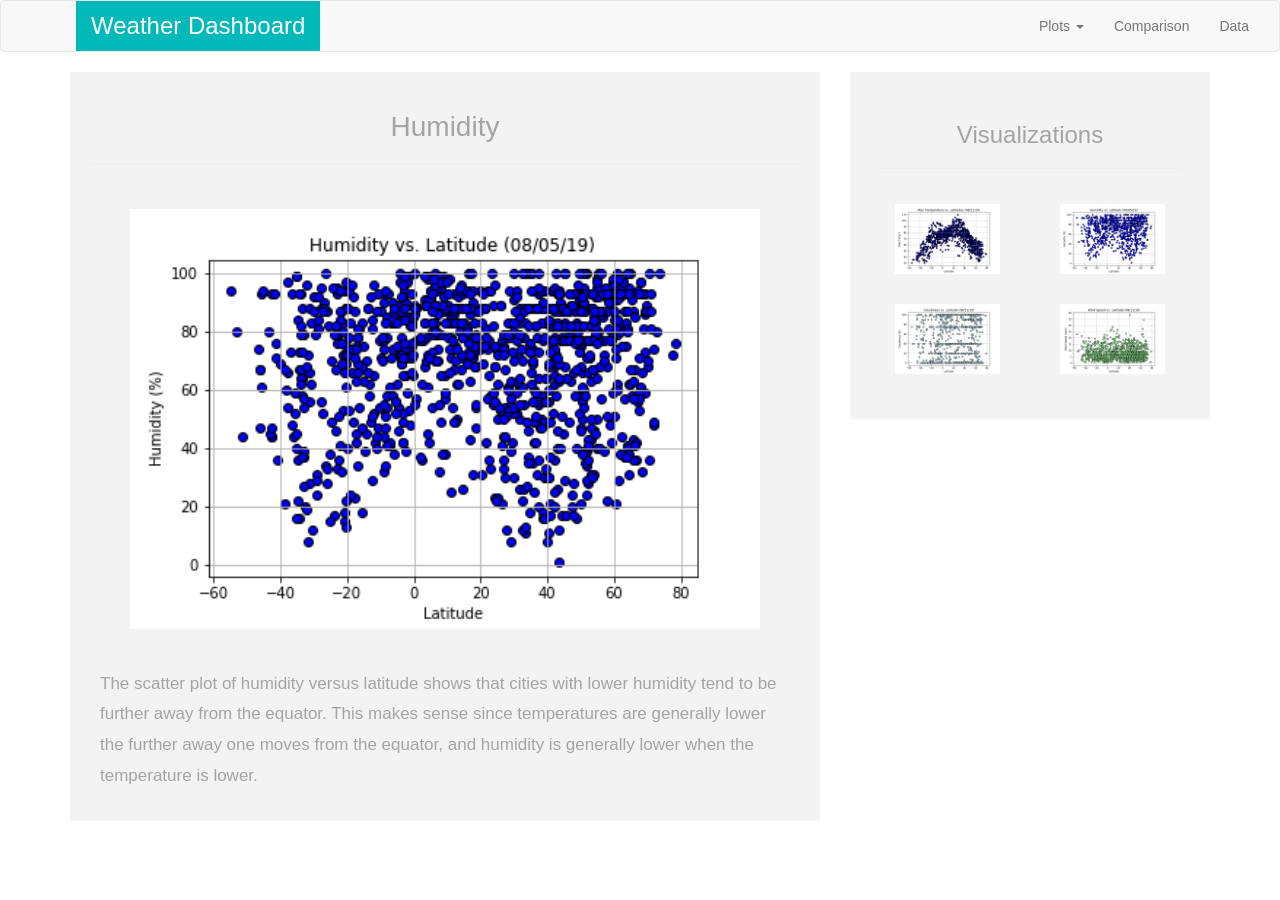
<file: Module-9/humid.html>
<!DOCTYPE html>
<html lang="en">

<head>
  <meta charset="UTF-8">
  <meta name="viewport" content="width=device-width, initial-scale=1.0">
  <meta http-equiv="X-UA-Compatible" content="ie=edge"> 
  <title>Humidity</title>
  <link rel="stylesheet" href="https://maxcdn.bootstrapcdn.com/bootstrap/3.3.7/css/bootstrap.min.css" integrity="sha384-BVYiiSIFeK1dGmJRAkycuHAHRg32OmUcww7on3RYdg4Va+PmSTsz/K68vbdEjh4u" crossorigin="anonymous">
  <link rel="stylesheet" href="style.css">
</head>

<body>
   <nav class="navbar navbar-default">
            <div class="container-fluid">
              
              <div class="navbar-header">
                <button type="button" class="navbar-toggle collapsed" data-toggle="collapse" data-target="#bs-example-navbar-collapse-1" aria-expanded="false">
                  <span class="sr-only">Toggle navigation</span>
                  <span class="icon-bar"></span>
                  <span class="icon-bar"></span>
                  <span class="icon-bar"></span>
                </button>
                <a class="navbar-brand" href="index.html">Weather Dashboard</a>
              </div>
              <div class="collapse navbar-collapse" id="bs-example-navbar-collapse-1">
                    <ul class="nav navbar-nav navbar-right">
                        <li class="dropdown">
                            <a href="#" class="dropdown-toggle" data-toggle="dropdown" role="button" aria-haspopup="true" aria-expanded="false">Plots
                                <span class="caret"></span>
                            </a>
                            <ul class="dropdown-menu">
                                <li>
                                    <a href="temp.html">Maximum Temperature</a>
                                </li>
                                <li>
                                    <a href="humid.html">Humidity</a>
                                </li>
                                <li>
                                    <a href="cloud.html">Cloudiness</a>
                                </li>
                                <li>
                                    <a href="wind.html">Wind Speed</a>
                                </li>
                            </ul>
                        </li>
                        <li>
                            <a href="comparison.html">Comparison</a>
                        </li>
                        <li>
                            <a href="data.html">Data</a>
                        </li>
                    </ul>
                </div>
    
            </div>
            <!--<div class="container">
                <div class="col-md-12">
                    <div class="sigline">
                        <p>
                            Jam Paydavousi |   Unversity of California at Irvine :  Data Analytics & Visualization   |
                        </p>
                    </div>
                </div>
            </div>-->
        </nav>

          <div class="container">
                <div class="row row-grid">
                    
                    <div class="col-md-8">
                        <div class="box box-left">
                        <section id="intro">
                            <h1>Humidity</h1>
                            <hr>
                            <figure>
                                        <a target="_blank" href="Fig2.png">
                                            <img id="viz-main" src="Fig2.png" alt="Latitude vs. Humidity">
                                        </a>
                            </figure>
                            
                            <section id="summary">
                            <p>The scatter plot of humidity versus latitude shows that cities with lower humidity tend to be further
                                away from the equator. This makes sense since temperatures are generally lower the further away one
                                moves from the equator, and humidity is generally lower when the temperature is lower.
                            </p>
                            </section>
        
                        </section>
                        </div>
                    </div>
                
                    
                    <div class="col-md-4">
                        <div class="box box-right">
                        <h2>Visualizations</h2>
                        <hr>
        
                      
                      <div class="row">
                            <div class="col-xs-6 col-sm-3 col-md-6">
                                  <figure>
                                      <a href="temp.html">
                                          <img id="landing-viz" src="Fig1.png" alt="Latitude vs. Temperature">
                                      </a>
                                  </figure>
                              </div>
                          
                        <div class="col-xs-6 col-sm-3 col-md-6">
                                <figure>
                                    <a href="humid.html">
                                        <img id="landing-viz" src="Fig2.png" alt="Latitude vs. Humidity">
                                    </a>
                                </figure>
                            </div>
      
                        <div class="col-xs-6 col-sm-3 col-md-6">
                                <figure>
                                    <a href="cloud.html">
                                        <img id="landing-viz" src="Fig3.png" alt="Latitude vs. Cloudiness">
                                    </a>
                                </figure>
                            </div>
      
                        <div class="col-xs-6 col-sm-3 col-md-6">
                                <figure>
                                    <a href="wind.html">
                                        <img id="landing-viz" src="Fig4.png" alt="Latitude vs. Wind Speed">
                                    </a>
                                </figure>
                            </div>
        
                            </div>
                        </div>
                      </div>
                          
                    </div>
                </div>
        

    <script
    src="https://code.jquery.com/jquery-3.2.1.js"
    integrity="sha256-DZAnKJ/6XZ9si04Hgrsxu/8s717jcIzLy3oi35EouyE="
    crossorigin="anonymous"></script>

    <script src="https://maxcdn.bootstrapcdn.com/bootstrap/3.3.7/js/bootstrap.min.js" integrity="sha384-Tc5IQib027qvyjSMfHjOMaLkfuWVxZxUPnCJA7l2mCWNIpG9mGCD8wGNIcPD7Txa" crossorigin="anonymous">
    </script>      
    </body>
    </html>
</file>
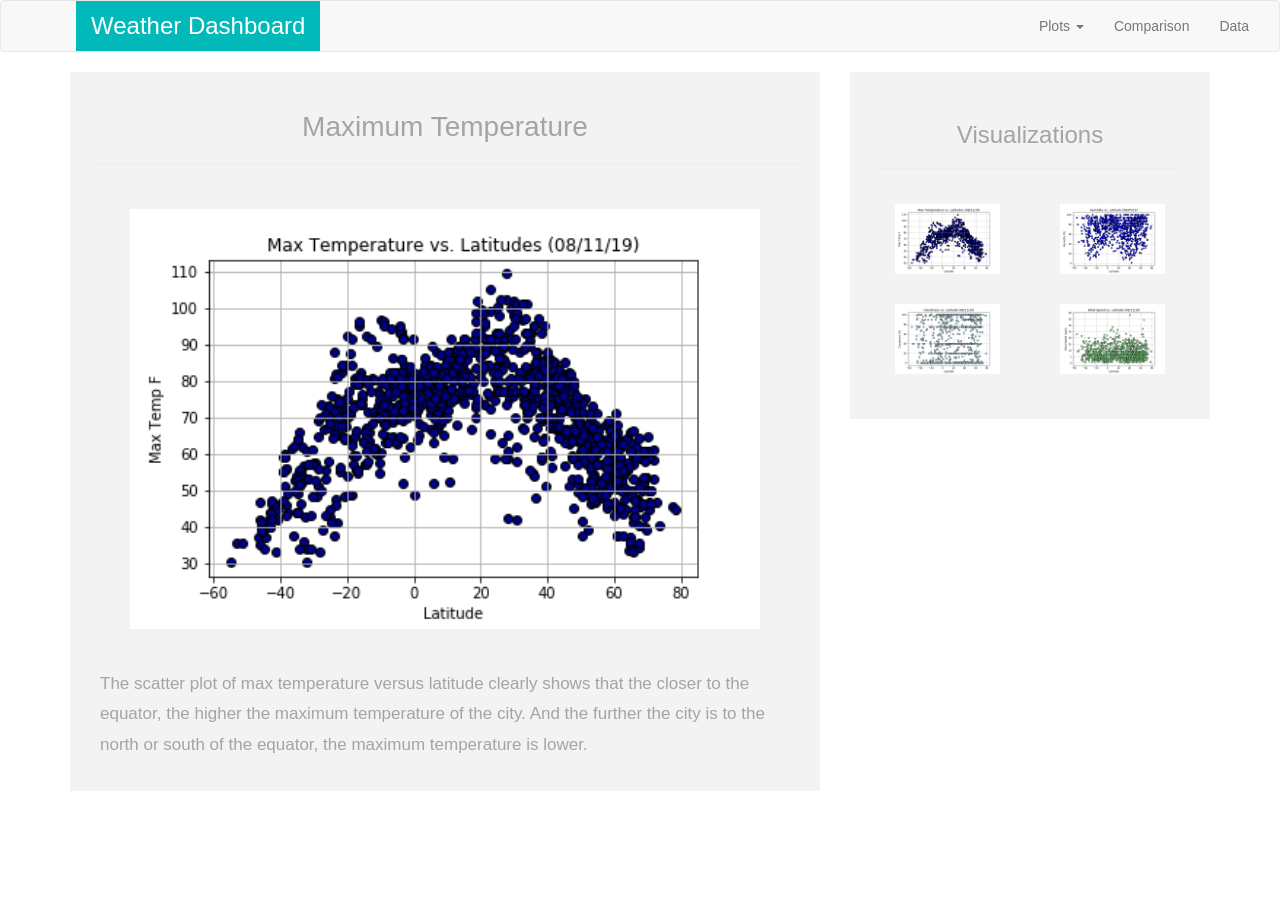
<file: Module-9/temp.html>
<!DOCTYPE html>
<html lang="en">

<head>
  <meta charset="UTF-8"><meta charset="UTF-8">
  <meta name="viewport" content="width=device-width, initial-scale=1.0">
  <meta http-equiv="X-UA-Compatible" content="ie=edge"> 
  <title>Temperature</title>
  <link rel="stylesheet" href="https://maxcdn.bootstrapcdn.com/bootstrap/3.3.7/css/bootstrap.min.css" integrity="sha384-BVYiiSIFeK1dGmJRAkycuHAHRg32OmUcww7on3RYdg4Va+PmSTsz/K68vbdEjh4u" crossorigin="anonymous">
  <link rel="stylesheet" href="style.css">
</head>

<body>
   <nav class="navbar navbar-default">
            <div class="container-fluid">
              
              <div class="navbar-header">
                <button type="button" class="navbar-toggle collapsed" data-toggle="collapse" data-target="#bs-example-navbar-collapse-1" aria-expanded="false">
                  <span class="sr-only">Toggle navigation</span>
                  <span class="icon-bar"></span>
                  <span class="icon-bar"></span>
                  <span class="icon-bar"></span>
                </button>
                <a class="navbar-brand" href="index.html">Weather Dashboard</a>
              </div>
              <div class="collapse navbar-collapse" id="bs-example-navbar-collapse-1">
                    <ul class="nav navbar-nav navbar-right">
                        <li class="dropdown">
                            <a href="#" class="dropdown-toggle" data-toggle="dropdown" role="button" aria-haspopup="true" aria-expanded="false">Plots
                                <span class="caret"></span>
                            </a>
                            <ul class="dropdown-menu">
                                <li>
                                    <a href="temp.html">Maximum Temperature</a>
                                </li>
                                <li>
                                    <a href="humid.html">Humidity</a>
                                </li>
                                <li>
                                    <a href="cloud.html">Cloudiness</a>
                                </li>
                                <li>
                                    <a href="wind.html">Wind Speed</a>
                                </li>
                            </ul>
                        </li>
                        <li>
                            <a href="comparison.html">Comparison</a>
                        </li>
                        <li>
                            <a href="data.html">Data</a>
                        </li>
                    </ul>
                </div>
    
            </div>
           
        </nav>

          <div class="container">
                <div class="row row-grid">
                    
                    <div class="col-md-8">
                        <div class="box box-left">
                        <section id="intro">
                            <h1>Maximum Temperature</h1>
                            <hr>
                            <figure>
                                        <a target="_blank" href="Fig1.png">
                                            <img id="viz-main" src="Fig1.png" alt="Latitude vs. Temperature">
                                        </a>
                            </figure>
                            
                            <section id="summary">
                            <p>The scatter plot of max temperature versus latitude clearly shows that the closer to the equator, the
                                higher the maximum temperature of the city. And the further the city is to the north or south of the equator, the
                                maximum temperature is lower.
                            </p>
                            </section>
        
                        </section>
                        </div>
                    </div>
                
                    
                    <div class="col-md-4">
                        <div class="box box-right">
                        <h2>Visualizations</h2>
                        <hr>
        
                      
                      <div class="row">
                            <div class="col-xs-6 col-sm-3 col-md-6">
                                  <figure>
                                      <a href="temp.html">
                                          <img id="landing-viz" src="Fig1.png" alt="Latitude vs. Temperature">
                                      </a>
                                  </figure>
                              </div>
                          
                        <div class="col-xs-6 col-sm-3 col-md-6">
                                <figure>
                                    <a href="humid.html">
                                        <img id="landing-viz" src="Fig2.png" alt="Latitude vs. Humidity">
                                    </a>
                                </figure>
                            </div>
      
                        <div class="col-xs-6 col-sm-3 col-md-6">
                                <figure>
                                    <a href="cloud.html">
                                        <img id="landing-viz" src="Fig3.png" alt="Latitude vs. Cloudiness">
                                    </a>
                                </figure>
                            </div>
      
                        <div class="col-xs-6 col-sm-3 col-md-6">
                                <figure>
                                    <a href="wind.html">
                                        <img id="landing-viz" src="Fig4.png" alt="Latitude vs. Wind Speed">
                                    </a>
                                </figure>
                            </div>
        
                            </div>
                        </div>
                      </div>
                          
                    </div>
                </div>
        

    <script
    src="https://code.jquery.com/jquery-3.2.1.js"
    integrity="sha256-DZAnKJ/6XZ9si04Hgrsxu/8s717jcIzLy3oi35EouyE="
    crossorigin="anonymous"></script>

    <script src="https://maxcdn.bootstrapcdn.com/bootstrap/3.3.7/js/bootstrap.min.js" integrity="sha384-Tc5IQib027qvyjSMfHjOMaLkfuWVxZxUPnCJA7l2mCWNIpG9mGCD8wGNIcPD7Txa" crossorigin="anonymous">
    </script>      
    </body>
    </html>
</file>
<file: Module-9/style.css>
.navbar-default .navbar-brand {
    color: #ffffff;
    background-color: #02b9b9;
    font-family: CenturyGothic, CenturyGothic, 'Arial Narrow Bold', sans-serif;
    font-size: 24px;
    font-weight: 300;
}

.navbar-header{
    width:400px;
    margin-left:75px !important;
}

.sigline{
    color: #1348c5;
    text-align: right;
    font-family: Arial, Helvetica, sans-serif
    
}
.navbar-header .navbar-toggle .collapsed {
  float: right;
}

.content{
    margin-top:100px;
}

h1 {
  font-family: CenturyGothic, CenturyGothic, 'Arial Narrow Bold', sans-serif;
	font-size: 28px;
  font-weight: 300;
  text-align: center
}

h2 {
  font-family: CenturyGothic, CenturyGothic, 'Arial Narrow Bold', sans-serif;
	font-size: 24px;
  font-weight: 300;
  text-align: center
}

h3 {
  font-family: CenturyGothic, CenturyGothic, 'Arial Narrow Bold', sans-serif;
  font-weight: 300;
  text-align: center;
}

.box {
  color: #22222260;
  background: #f3f3f3;
}

.box-left {
  padding: 20px;
}

.box-right {
  padding: 30px;
}

.box-single {
  padding: 50px;
  margin: 70px;
}

#summary {
  margin: 10px;
  font-size: 17px;
  line-height: 1.8em;
}


#city-sample {
	float: left;
	width: 200px;
	height: 200px;
	margin: 10px 20px;
}

#landing-viz {
  padding:15px 15px 15px 15px;
  width: 100%;
  height: 100%;
}

.figure:active{
  border: 5px solid #b36fa4;
}

.jumbotron {
  color: #22222260;
  background: #d8f1d5;
  width: 100%;
  height: 100%;
  padding: 25px
}

.table {
  color: #22222260;
  background: #e3f0eb;
  width: 100%;
  height: 100%;
  padding: 15px

}

#viz-main {
  padding: 25px 40px 30px 40px;
  width: 100%;
 }

.row.row-grid [class*="col-"] + [class*="col-"] {
    margin-top: 30px;
}

@media (min-width: 1200px) {
    .row.row-grid [class*="col-lg-"] + [class*="col-lg-"] {
        margin-top: 0;
    }
}
@media (min-width: 992px) {
    .row.row-grid [class*="col-md-"] + [class*="col-md-"] {
        margin-top: 0;
    }
}
@media (min-width: 768px) {
    .row.row-grid [class*="col-sm-"] + [class*="col-sm-"] {
        margin-top: 0;
    }
}
@media (min-width: 768px) {
  .row.row-grid [class*="col-xs-"] + [class*="col-xs-"] {
      margin-top: 0;
  }
}
</file>
